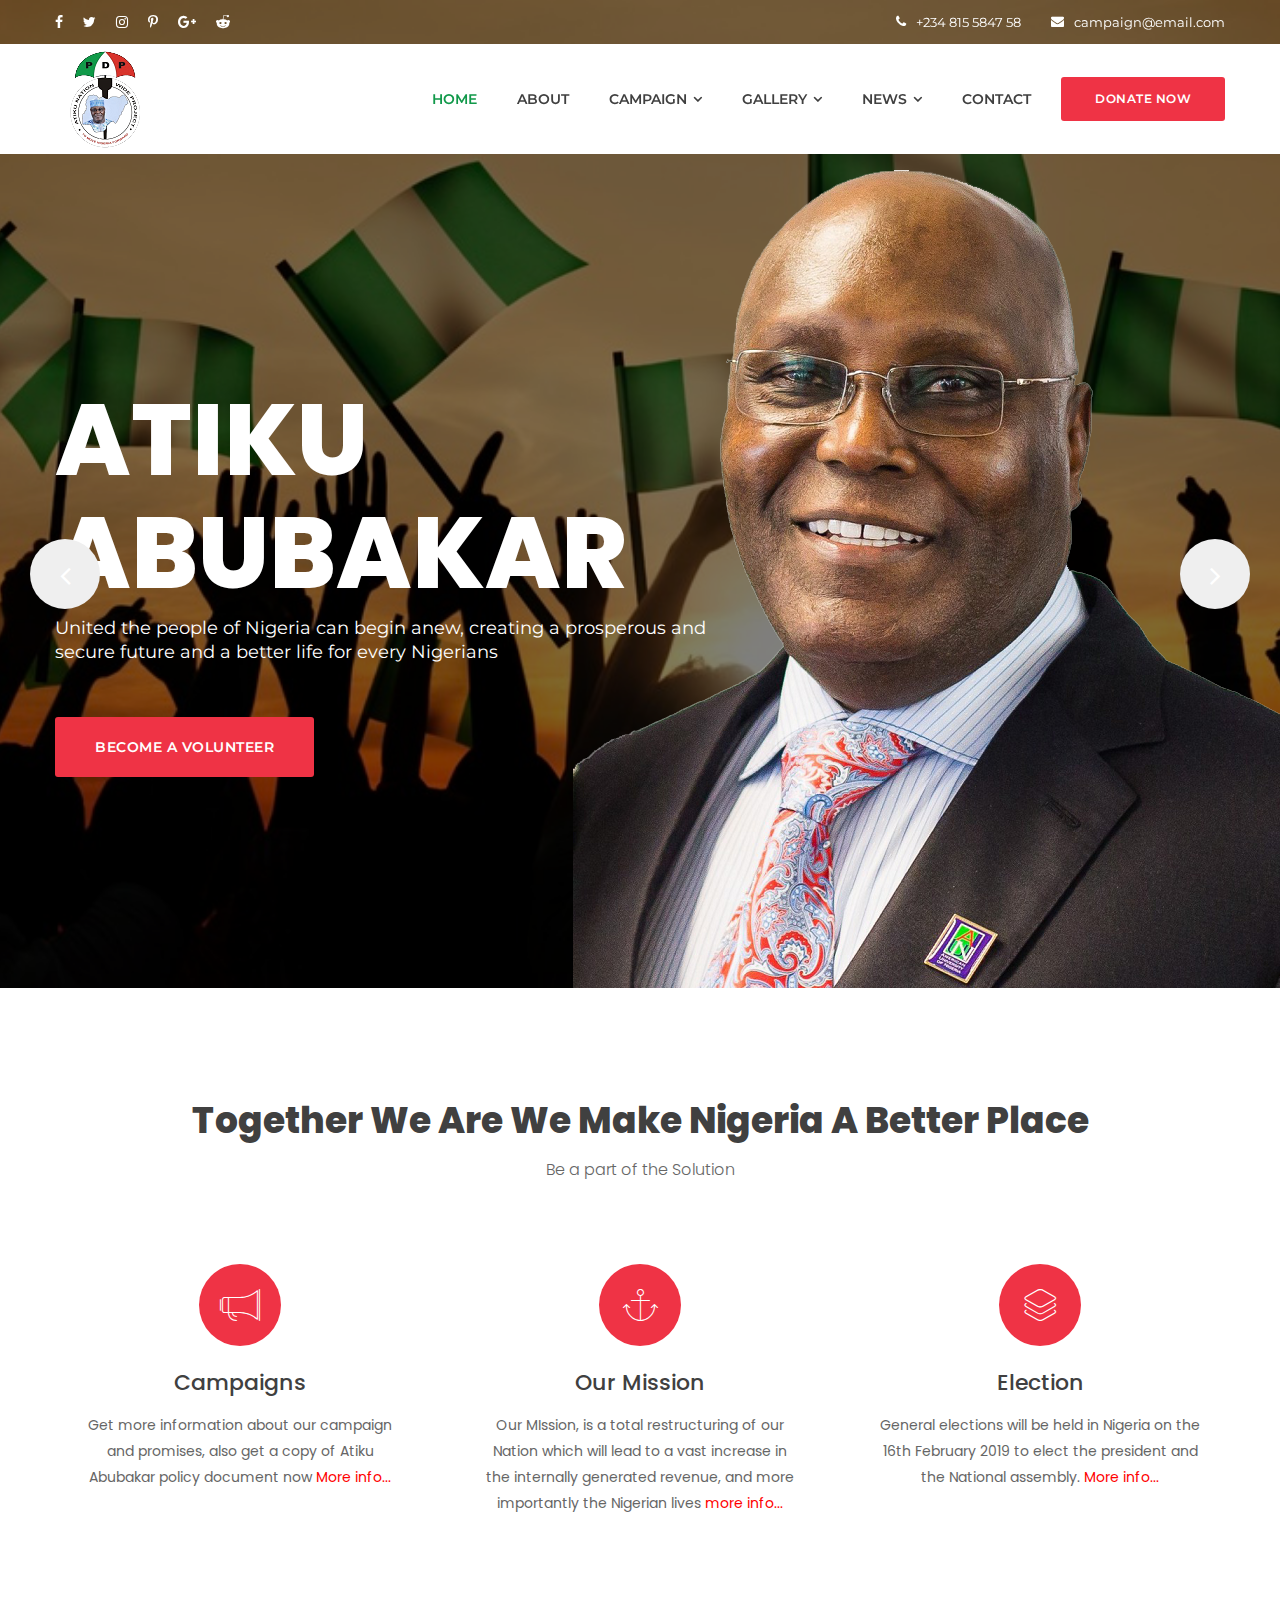
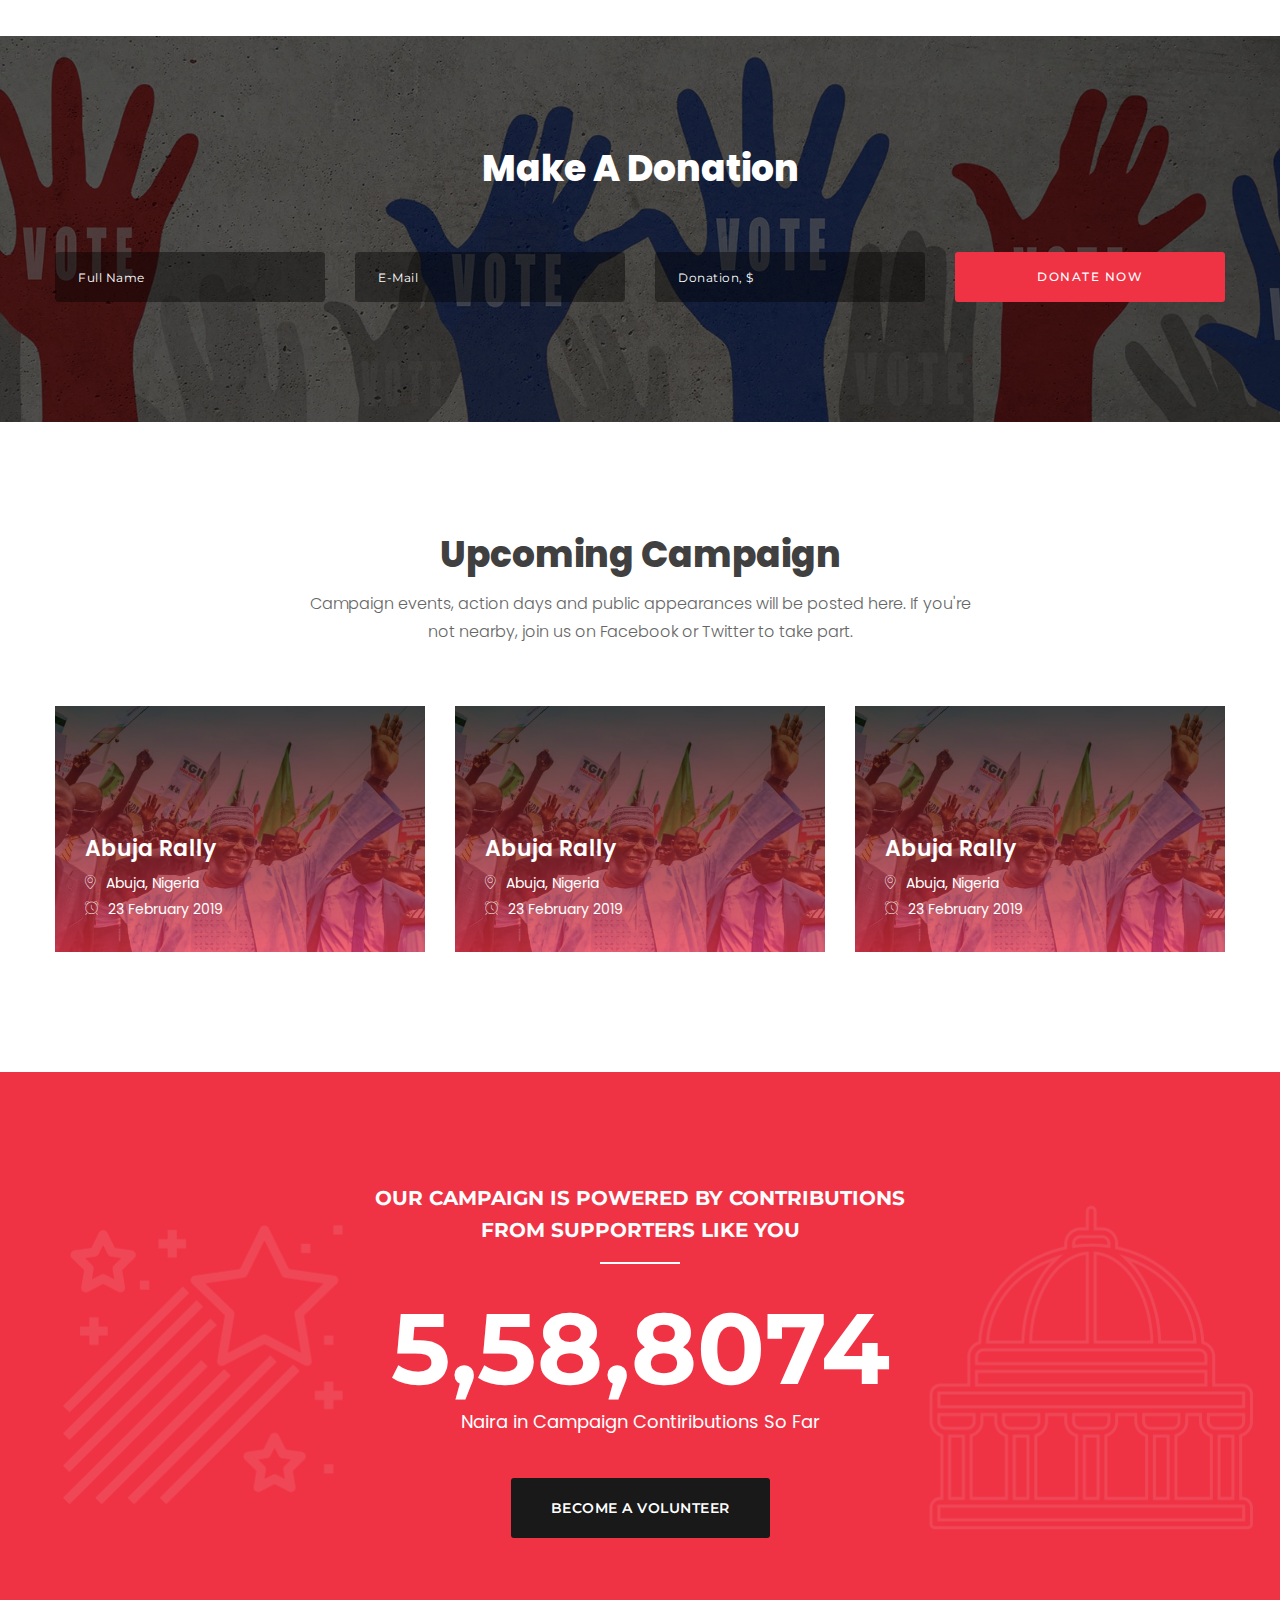
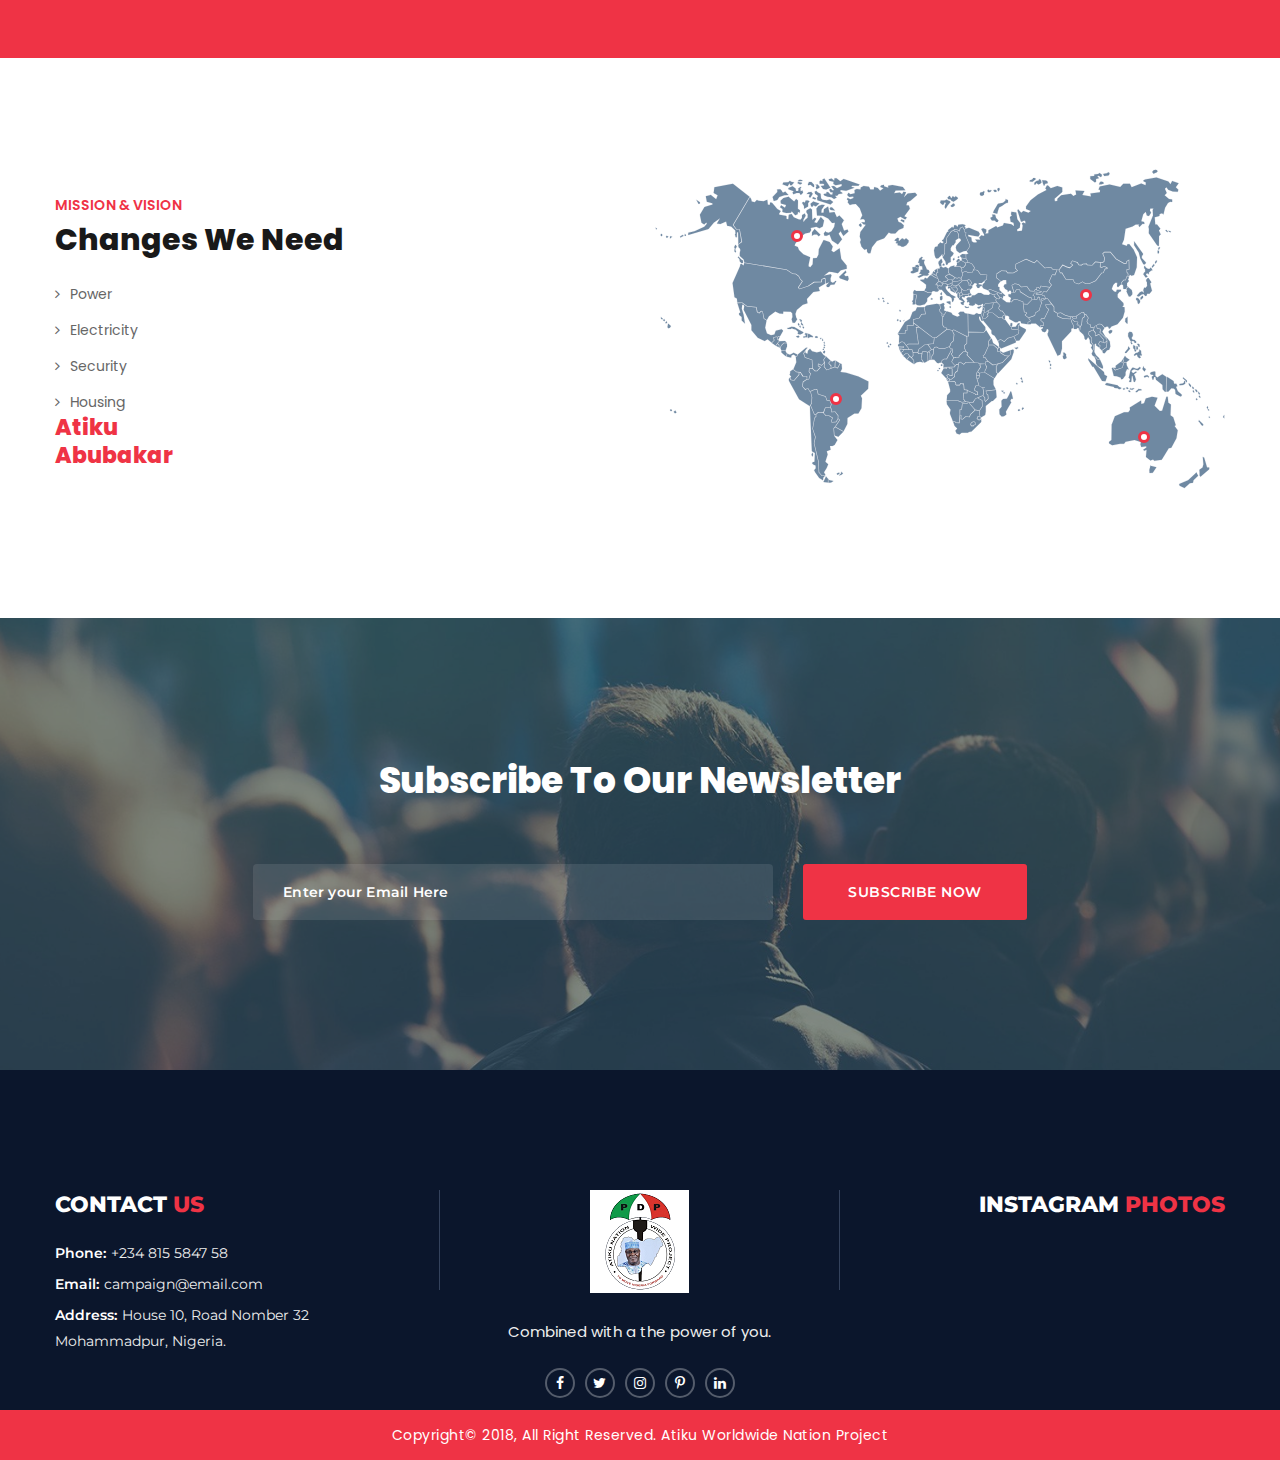
<file: index.html>
<!doctype html>
<html class="no-js" lang="en">


<!-- Mirrored from d29u17ylf1ylz9.cloudfront.net/rajniti-v1/rajniti/index.html by HTTrack Website Copier/3.x [XR&CO'2014], Sun, 18 Nov 2018 15:24:12 GMT -->
<head>
    <meta charset="utf-8">
    <meta http-equiv="x-ua-compatible" content="ie=edge">
    <title>ATIKU - 4 President</title>
    <meta name="description" content="">
    <meta name="viewport" content="width=device-width, initial-scale=1">
    <!-- Favicon -->
    <link rel="shortcut icon" type="image/x-icon" href="assets/images/favicon.ico">
    
    <!-- CSS
	============================================ -->
   
    <!-- Bootstrap CSS -->
    <link rel="stylesheet" href="assets/css/bootstrap.min.css">
    
    <!-- Icon Font CSS -->
    <link rel="stylesheet" href="assets/css/icon-font.min.css">
    
    <!-- Plugins CSS -->
    <link rel="stylesheet" href="assets/css/plugins.css">
    
    <!-- VMap CSS -->
    <link rel="stylesheet" href="assets/css/jqvmap.min.css">
    
    <!-- Main Style CSS -->
    <link rel="stylesheet" href="assets/css/style.css">
    
    <!-- Modernizer JS -->
    <script src="assets/js/vendor/modernizr-2.8.3.min.js"></script>
</head>

<body>

<!-- Main Wrapper Start -->
<div class="main-wrapper">

    <!-- Header Section Start -->
    <div class="header-section section">
       
        <!-- Header Top Start -->
        <div class="header-top">
            <div class="container">
                <div class="row">
                            
                    <div class="col">
                        <!-- Header Social Start -->
                        <div class="header-social">
                            <a href="#"><i class="fa fa-facebook"></i></a>
                            <a href="#"><i class="fa fa-twitter"></i></a>
                            <a href="#"><i class="fa fa-instagram"></i></a>
                            <a href="#"><i class="fa fa-pinterest-p"></i></a>
                            <a href="#"><i class="fa fa-google-plus"></i></a>
                            <a href="#"><i class="fa fa-reddit-alien"></i></a>
                        </div><!-- Header Social End -->
                    </div>

                    <div class="col">
                        <!-- Header Top Links Start -->
                        <div class="header-links">
                            <a href="#"><i class="fa fa-phone"></i> +234 815 5847 58</a>
                            <a href="#"><i class="fa fa-envelope"></i> campaign@email.com</a>
                        </div><!-- Header Top Links End -->
                    </div>

                </div>
            </div>
        </div><!-- Header Top End -->
       
        <!-- Header Bottom Start -->
        <div class="header-bottom header-sticky">
            <div class="container">
                <div class="row">
                            
                    <!-- Logo Start -->
                    <div class="col">
                        <a href="index.html" class="logo"><img src="assets/images/new-logo.png" alt="Logo"></a>
                    </div><!-- Logo End -->

                    <!-- Main Menu Start -->
                    <div class="col d-none d-lg-block">
                        <div class="main-menu">
                            <nav>
                                <ul>
                                    <li class="active"><a href="index.html">home</a></li>
                                    <li><a href="about-us.html">about</a></li>
                                    <li class="menu-item-has-children"><a href="campaign.html">campaign</a>
                                        <ul class="sub-menu">
                                            <li><a href="campaign.html">campaign</a></li>
                                            <li><a href="campaign-details.html">campaign details</a></li>
                                        </ul>
                                    </li>
                                    <li class="menu-item-has-children"><a href="gallery.html">gallery</a>
                                        <ul class="sub-menu">
                                            <li><a href="gallery-2-column.html">gallery 2 column</a></li>
                                            <li><a href="gallery-3-column.html">gallery 3 column</a></li>
                                            <li><a href="gallery.html">gallery 4 column</a></li>
                                        </ul>
                                    </li>
                                    <li class="menu-item-has-children"><a href="news.html">news</a>
                                        <ul class="sub-menu">
                                            <li><a href="news.html">news</a></li>
                                            <li><a href="news-details.html">news details</a></li>
                                        </ul>
                                    </li>
                                    <li><a href="contact.html">contact</a></li>
                                </ul>
                            </nav>
                        </div>
                    </div><!-- Main Menu End -->

                    <!-- Header Button Start -->
                    <div class="col">
                        <div class="header-button">
                            <a href="index.html#donation" class="btn btn-red">donate now</a>
                        </div>
                    </div><!-- Header Button End -->

                    <!-- Mobile Menu Start -->
                    <div class="mobile-menu d-block d-lg-none col"></div><!-- Mobile Menu End -->
                    
                </div>
            </div>
        </div><!-- Header Bottom End -->
        
    </div><!-- Header Section End -->

    <!-- Hero Section Start -->
    <div class="hero-section section">
        
        <!-- Hero Slider Start -->
        <div class="hero-slider">
            
            <!-- Hero Item Start -->
            <div class="hero-item" style="background-image: url(assets/images/1470848640022.jpg)" data-overlay="black" data-opacity="5">
                <div class="container">
                    <div class="row align-items-end">
                       
                        <!-- Hero Content -->
                        <div class="hero-content col-md-7 col-12">

                           <div class="title"><h1>ATIKU</h1></div>
                           <div class="title-2"><h1>ABUBAKAR</h1></div>
                           <div class="sub-title" ><h4 style="color: white;">United the people of Nigeria can begin anew, creating a prosperous and secure future and a better life for every Nigerians</h4></div>
                           <div class="button"><a href="contact.html" class="btn btn-lg btn-red">Become a Volunteer</a></div>

                        </div>
                        
                        <!-- Hero Image -->
                        <div class="hero-image col-md-5 col-12 ">
                           <img src="assets/images/atiku.png" alt="Hero Image">
                        </div>
                        
                    </div>
                </div>
            </div><!-- Hero Item End -->
            
            <!-- Hero Item Start -->
            <div class="hero-item" style="background-image: url(assets/images/1470848640022.jpg)" data-overlay="black" data-opacity="5">
                <div class="container">
                    <div class="row align-items-end">
                       
                        <!-- Hero Content -->
                        <div class="hero-content col-md-7 col-12">

                           <div class="title"><h1>ATIKU</h1></div>
                           <div class="title-2"><h1>ABUBAKAR</h1></div>
                           <div class="sub-title"><h4 style="color: white;">United the people of Nigeria can begin anew, creating a prosperous and secure future and a better life for every Nigerians</h4></div>
                           <div class="button"><a href="contact.html" class="btn btn-lg btn-red">Become a Volunteer</a></div>

                        </div>
                        
                        <!-- Hero Image -->
                        <div class="hero-image col-md-5 col-12 " >
                           <img src="assets/images/atiku.png" alt="Hero Image">
                        </div>
                        
                    </div>
                </div>
            </div><!-- Hero Item End -->
            
        </div><!-- Hero Slider End -->
        
    </div><!-- Hero Section End -->

    <!-- Feature Section Start -->
    <div class="feature-section section pt-110 pb-90">
        <div class="container">
            <div class="row">
                
                <!-- Section Title Start -->
                <div class="section-title text-center col-12 mb-80">
                    <h1>Together We Are We Make Nigeria A Better Place</h1>
                    <p>Be a part of the Solution</p>
                </div><!-- Section Title End -->
                
                <!-- Feature Start-->
                <div class="feature text-center col-md-4 col-12 mb-30">
                    
                    <!-- Icon -->
                    <div class="icon">
                        <i class="icon-megaphone"></i>
                        <!-- Shape -->
                        <span class="shape"></span>
                    </div>
                    
                    <!-- Content -->
                    <div class="content">
                        <h4>Campaigns</h4>
                        <p>Get more information about our campaign and promises, also get a copy of Atiku Abubakar policy document now <a href="campaign.html" style="color: red;"> More info...</a> </p>
                    </div>
                    
                </div><!-- Feature End-->
                
                <!-- Feature Start-->
                <div class="feature text-center col-md-4 col-12 mb-30">
                    
                    <!-- Icon -->
                    <div class="icon">
                        <i class="icon-anchor"></i>
                        <!-- Shape -->
                        <span class="shape"></span>
                    </div>
                    
                    <!-- Content -->
                    <div class="content">
                        <h4>Our Mission</h4>
                        <p>Our MIssion, is a total restructuring of our Nation which will lead to a vast increase in the internally generated revenue, and more importantly the Nigerian lives <a href="about-us.html" style="color: red;">more info...</a></p>
                    </div>
                    
                </div><!-- Feature End-->
                
                <!-- Feature Start-->
                <div class="feature text-center col-md-4 col-12 mb-30">
                    
                    <!-- Icon -->
                    <div class="icon">
                        <i class="icon-layers"></i>
                        <!-- Shape -->
                        <span class="shape"></span>
                    </div>
                    
                    <!-- Content -->
                    <div class="content">
                        <h4>Election</h4>
                        <p>General elections will be held in Nigeria on the 16th February 2019 to elect the president and the National assembly. <a href="about-us.html" style="color: red">More info...</a></p>
                    </div>
                    
                </div><!-- Feature End-->
                
            </div>
        </div>
    </div><!-- Feature Section End -->

    <!-- Donation Section Start -->
    <div id="donation" class="donation-section section pt-110 pb-90" style="background-image: url(assets/images/bg/donation-bg.jpg)" data-overlay="black" data-opacity="6.5">
        <div class="container">
            <div class="row">
                
                <!-- Section Title Start -->
                <div class="section-title title-white text-center col-12 mb-60">
                    <h1>Make a Donation</h1>
                    <!-- <p>There are many variations of passages of Lorem Ipsum available, but the majority have suffered alteration in some form, by injected humour.</p> -->
                </div><!-- Section Title End -->
                
                <div class="col-12">
                    
                    <!-- Donation Form Start -->
                    <form action="#">
                        <div class="donation-form row">
                            <div class="col-lg-3 col-md-6 col-12 mb-30"><input type="text" placeholder="Full Name"></div>
                            <div class="col-lg-3 col-md-6 col-12 mb-30"><input type="email" placeholder="E-Mail"></div>
                            <div class="col-lg-3 col-md-6 col-12 mb-30"><input type="text" placeholder="Donation, $"></div>
                            <div class="col-lg-3 col-md-6 col-12 mb-30"><button class="btn btn-red btn-hover-dark-red">donate now</button></div>
                        </div>
                    </form><!-- Donation Form End -->
                    
                </div>
                
            </div>
        </div>
    </div><!-- Donation Section End -->

    <!-- Campaign Section Start -->
    <div class="campaign-section section pt-110 pb-90">
        <div class="container">
            <div class="row">
                
                <!-- Section Title Start -->
                <div class="section-title text-center col-12 mb-60">
                    <h1>Upcoming Campaign</h1>
                    <p>Campaign events, action days and public appearances will be posted here. If you're not nearby, join us on Facebook or Twitter to take part.</p>
                </div><!-- Section Title End -->

                <!-- Campaign Start -->
                <div class="col-lg-4 col-md-6 col-12 mb-30">
                    <div class="campaign">

                        <!-- Image -->
                        <div class="image"><img src="assets/images/Atiku-Abubakar-Campaign.jpg" alt="Campaign"></div>

                        <!-- Content -->
                        <div class="content">
                            <h3><a href="campaign-details.html">Abuja Rally</a></h3>
                            <ul>
                                <li><i class="icon-map-pin"></i>Abuja, Nigeria</li>
                                <li><i class="icon-alarmclock"></i>23 February 2019</li>
                            </ul>
                        </div>

                    </div>
                </div><!-- Campaign End -->

                <!-- Campaign Start -->
                <div class="col-lg-4 col-md-6 col-12 mb-30">
                    <div class="campaign">

                        <!-- Image -->
                        <div class="image"><img src="assets/images/Atiku-Abubakar-Campaign.jpg" alt="Campaign"></div>

                        <!-- Content -->
                        <div class="content">
                            <h3><a href="campaign-details.html">Abuja Rally</a></h3>
                            <ul>
                                <li><i class="icon-map-pin"></i>Abuja, Nigeria</li>
                                <li><i class="icon-alarmclock"></i>23 February 2019</li>
                            </ul>
                        </div>

                    </div>
                </div><!-- Campaign End -->

                <!-- Campaign Start -->
                <div class="col-lg-4 col-md-6 col-12 mb-30">
                    <div class="campaign">

                        <!-- Image -->
                        <div class="image"><img src="assets/images/Atiku-Abubakar-Campaign.jpg" alt="Campaign"></div>

                        <!-- Content -->
                        <div class="content">
                            <h3><a href="campaign-details.html">Abuja Rally</a></h3>
                            <ul>
                                <li><i class="icon-map-pin"></i>Abuja, Nigeria</li>
                                <li><i class="icon-alarmclock"></i>23 February 2019</li>
                            </ul>
                        </div>

                    </div>
                </div><!-- Campaign End -->
                
            </div>
        </div>
    </div><!-- Campaign Section End -->

    <!-- Contiribution Section Start -->
    <div class="contiribution-section section bg-red pt-110 pb-120" style="background-image: url(assets/images/bg/contiribution-bg.png)">
        <div class="container">
            <div class="row">
                
                <!-- Contiribution Content Start -->
                <div class="contiribution-content text-center col">
                    
                    <h4>OUR CAMPAIGN IS POWERED BY CONTRIBUTIONS FROM SUPPORTERS LIKE YOU</h4>
                    <h1 class="counter">5,58,8074</h1>
                    <h5>Naira in Campaign Contiributions So Far</h5>
                    <a href="contact.html" class="btn btn-lg btn-black btn-hover-dark-red">Become a Volunteer</a>
                    
                </div><!-- Contiribution Content End -->
                
            </div>
        </div>
    </div><!-- Contiribution Section End -->

    <!-- Mission Section Start -->
    <div class="mission-section section pt-110 pb-90">
        <div class="container">
            <div class="row align-items-center">
                
                <!-- Mission Content Start -->
                <div class="col-lg-6 col-12 order-lg-2 mb-30">
                    
                    <div class="mission-map" id="world-vmap"></div>
                    
                </div><!-- Mission Content End -->
                
                <!-- Mission Content Start -->
                <div class="mission-content col-lg-6 col-12 mb-30">
                    
                    <h5>MISSION & VISION</h5>
                    <h2>Changes We Need</h2>
                    <ul class="campaign-sidebar-links">
                        <li><a href="#">Power</a></li>
                        <li><a href="#">Electricity</a></li>
                        <li><a href="#">Security</a></li>
                        <li><a href="#">Housing</a></li>
                    </ul>
                    <h3>Atiku <br>Abubakar</h3>
                    
                </div><!-- Mission Content End -->
                
            </div>
        </div>
    </div><!-- Mission Section End -->

    <!-- Subscribe Section Start -->
    <div class="subscribe-section section pt-140 pb-150" style="background-image: url(assets/images/bg/subscribe-bg.jpg)" data-overlay="dark-blue" data-opacity="6">
        <div class="container">
            <div class="row">
                
                <!-- Section Title Start -->
                <div class="section-title title-white text-center col-12 mb-60">
                    <h1>Subscribe to Our Newsletter</h1>
                    <!-- <p>There are many variations of passages of Lorem Ipsum available, but the majority have suffered alteration in some form, by injected humour.</p> -->
                </div><!-- Section Title End -->
                
                <div class="col-12 text-center ml-auto mr-auto">
                
                    <!-- Subscribe Form Start -->
                    <form id="mc-form" class="mc-form subscribe-form" >
                        <input id="mc-email" type="email" autocomplete="off" placeholder="Enter your Email Here" />
                        <button id="mc-submit" class="btn btn-red btn-hover-dark-red">subscribe now<i class="zmdi zmdi-mail-send"></i></button>
                    </form><!-- Subscribe Form End -->
                    
                    <!-- mailchimp-alerts Start -->
                    <div class="mailchimp-alerts text-centre">
                        <div class="mailchimp-submitting"></div><!-- mailchimp-submitting end -->
                        <div class="mailchimp-success"></div><!-- mailchimp-success end -->
                        <div class="mailchimp-error"></div><!-- mailchimp-error end -->
                    </div><!-- mailchimp-alerts end -->
                    
                </div>
                
            </div>
        </div>
    </div><!-- Subscribe Section End -->

    <!-- Footer Top Section Start -->
    <div class="footer-top-section section bg-cyan-blue pt-120 pb-80">
        <div class="container">
            <div class="row">
                
                <!-- Footer Widget Start -->
                <div class="footer-widget text-left col-lg-4 col-md-6 col-12 mb-40">
                    
                    <h3 class="title">Contact <span>Us</span></h3>
                    
                    <ul class="contact-list">
                        <li><span>Phone:</span> <a href="tel:+234815584758">+234 815 5847 58</a></li>
                        <li><span>Email:</span> <a href="mailto:campaign@email.com">campaign@email.com</a></li>
                        <li><span>Address:</span> House 10, Road Nomber 32 <br>Mohammadpur, Nigeria.</li>
                    </ul>
                    
                </div><!-- Footer Widget End -->
                
                <!-- Footer Widget Start -->
                <div class="footer-widget text-center col-lg-4 col-md-6 col-12 mb-40">
                    
                    <div class="footer-about">
                       
                        <!-- Logo -->
                        <img src="assets/images/new-logo.png" alt="Logo">

                        <p>Combined with a the power of you.</p>

                        <!-- Social -->
                        <div class="footer-social">
                            <a href="#"><i class="fa fa-facebook"></i></a>    
                            <a href="#"><i class="fa fa-twitter"></i></a>    
                            <a href="#"><i class="fa fa-instagram"></i></a>    
                            <a href="#"><i class="fa fa-pinterest-p"></i></a>    
                            <a href="#"><i class="fa fa-linkedin"></i></a>    
                        </div>
                        
                    </div>
                    
                </div><!-- Footer Widget End -->
                
                <!-- Footer Widget Start -->
                <div class="footer-widget text-right col-lg-4 col-md-6 col-12 mb-40">
                    
                    <h3 class="title">INSTAGRAM <span>photos</span></h3>
                    
                    <div class="footer-instagram">
                        <ul id="instagram-feed"></ul>
                    </div>
                    
                </div><!-- Footer Widget End -->
                
            </div>
        </div>
    </div><!-- Footer Top Section End -->

    <!-- Footer Bottom Section Start -->
    <div class="footer-bottom-section section">
        <div class="container">
            <div class="row">
                
                <!-- Footer Copyright -->
                <div class="footer-copyright text-center col-12">
                    <p>Copyright© 2018, All Right Reserved. Atiku Worldwide Nation Project</p>
                </div>
                
            </div>
        </div>
    </div><!-- Footer Bottom Section End -->
    
</div><!-- Main Wrapper End -->

<!-- JS
============================================ -->

<!-- jQuery JS -->
<script src="assets/js/vendor/jquery-1.12.0.min.js"></script>
<!-- Popper JS -->
<script src="assets/js/popper.min.js"></script>
<!-- Bootstrap JS -->
<script src="assets/js/bootstrap.min.js"></script>
<!-- Plugins JS -->
<script src="assets/js/plugins.js"></script>
<!-- Ajax Mail -->
<script src="assets/js/ajax-mail.js"></script>
<!-- Main JS -->
<script src="assets/js/main.js"></script>

<!-- VMap JS -->
<script src="assets/js/jquery.vmap.min.js"></script>
<script src="assets/js/maps/jquery.vmap.world.js"></script>

<!-- VMap Active JS -->
<script>

    function escapeXml(string) {
        return string.replace(/[<>]/g, function (c) {
            switch (c) {
                case '<': return '\u003c';
                case '>': return '\u003e';
            }
        });
    }

    jQuery(document).ready(function () {

        var pins = {
            cn: escapeXml('<div class="vmap-pin-text"><p>Floor. 4 House. 15, Block C, Banasree Main Rd, Dhaka</p></div><span class="vmap-pin"></span>'),
            ca: escapeXml('<div class="vmap-pin-text"><p>Floor. 4 House. 15, Block C, Banasree Main Rd, Dhaka</p></div><span class="vmap-pin"></span>'),
            au: escapeXml('<div class="vmap-pin-text"><p>Floor. 4 House. 15, Block C, Banasree Main Rd, Dhaka</p></div><span class="vmap-pin"></span>'),
            br: escapeXml('<div class="vmap-pin-text"><p>Floor. 4 House. 15, Block C, Banasree Main Rd, Dhaka</p></div><span class="vmap-pin"></span>'),
        };

        jQuery('#world-vmap').vectorMap({
            backgroundColor: 'transparent',
            borderColor: '#6f89a2',
            map: 'world_en',
            pins: pins,
            color: '#6f89a2',
            enableZoom: false,
            pinMode: 'content',
            selectedColor: '#6f89a2',
            hoverColor: '#ef3345',
            showTooltip: true,
            selectedRegions: ['CN', 'CA', 'AU', 'BR'],
            onRegionClick: function(element, code, region)
            {
                var message = '<h4>'
                    + region
                    + ' Office</h4> <p></p> '

                    var $this = $(this).find('div[for='+ code +']').find('.vmap-pin-text');
                    if ($this.hasClass('open')) {
                        $this.removeClass('open').find('h4').remove();
                    } else {
                        $this.addClass('open').prepend(message);
                    }
                
            }
        });

    });
</script>

</body>


<!-- Mirrored from d29u17ylf1ylz9.cloudfront.net/rajniti-v1/rajniti/index.html by HTTrack Website Copier/3.x [XR&CO'2014], Sun, 18 Nov 2018 15:24:41 GMT -->
</html>
</file>
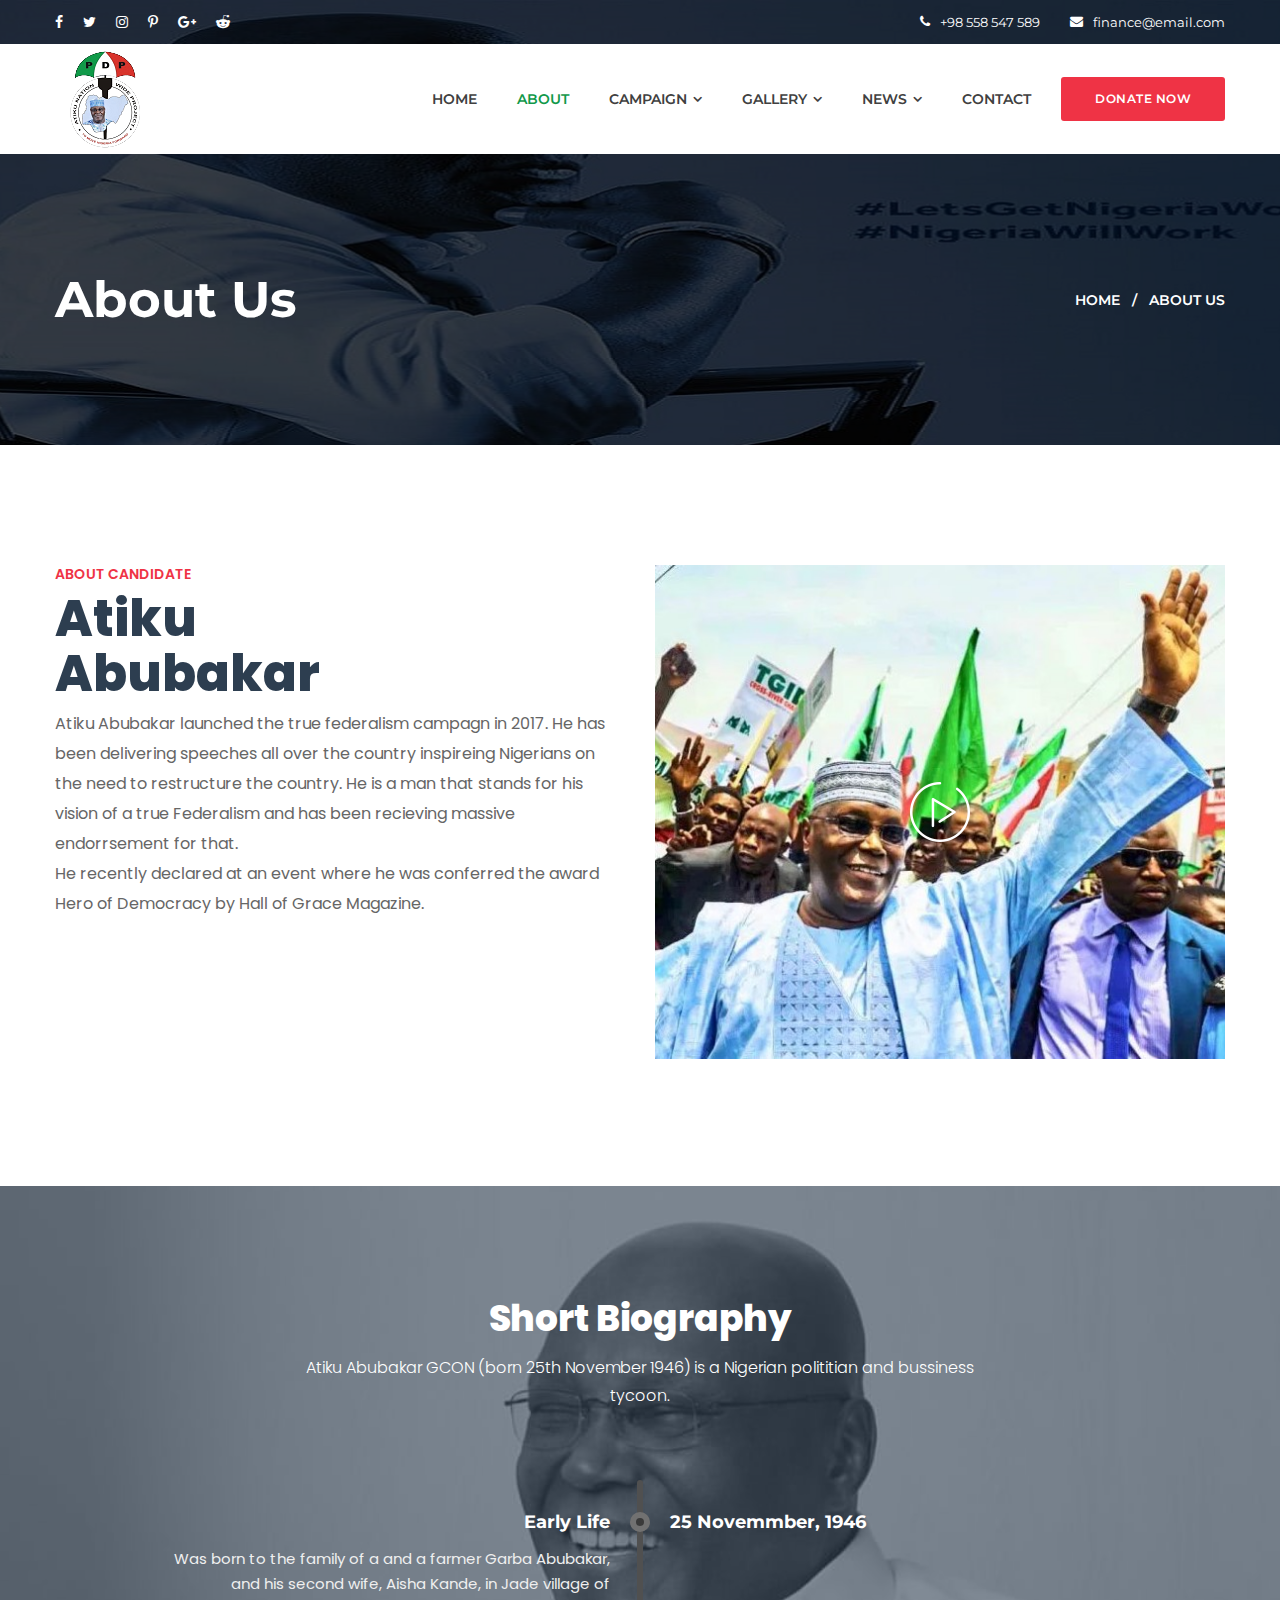
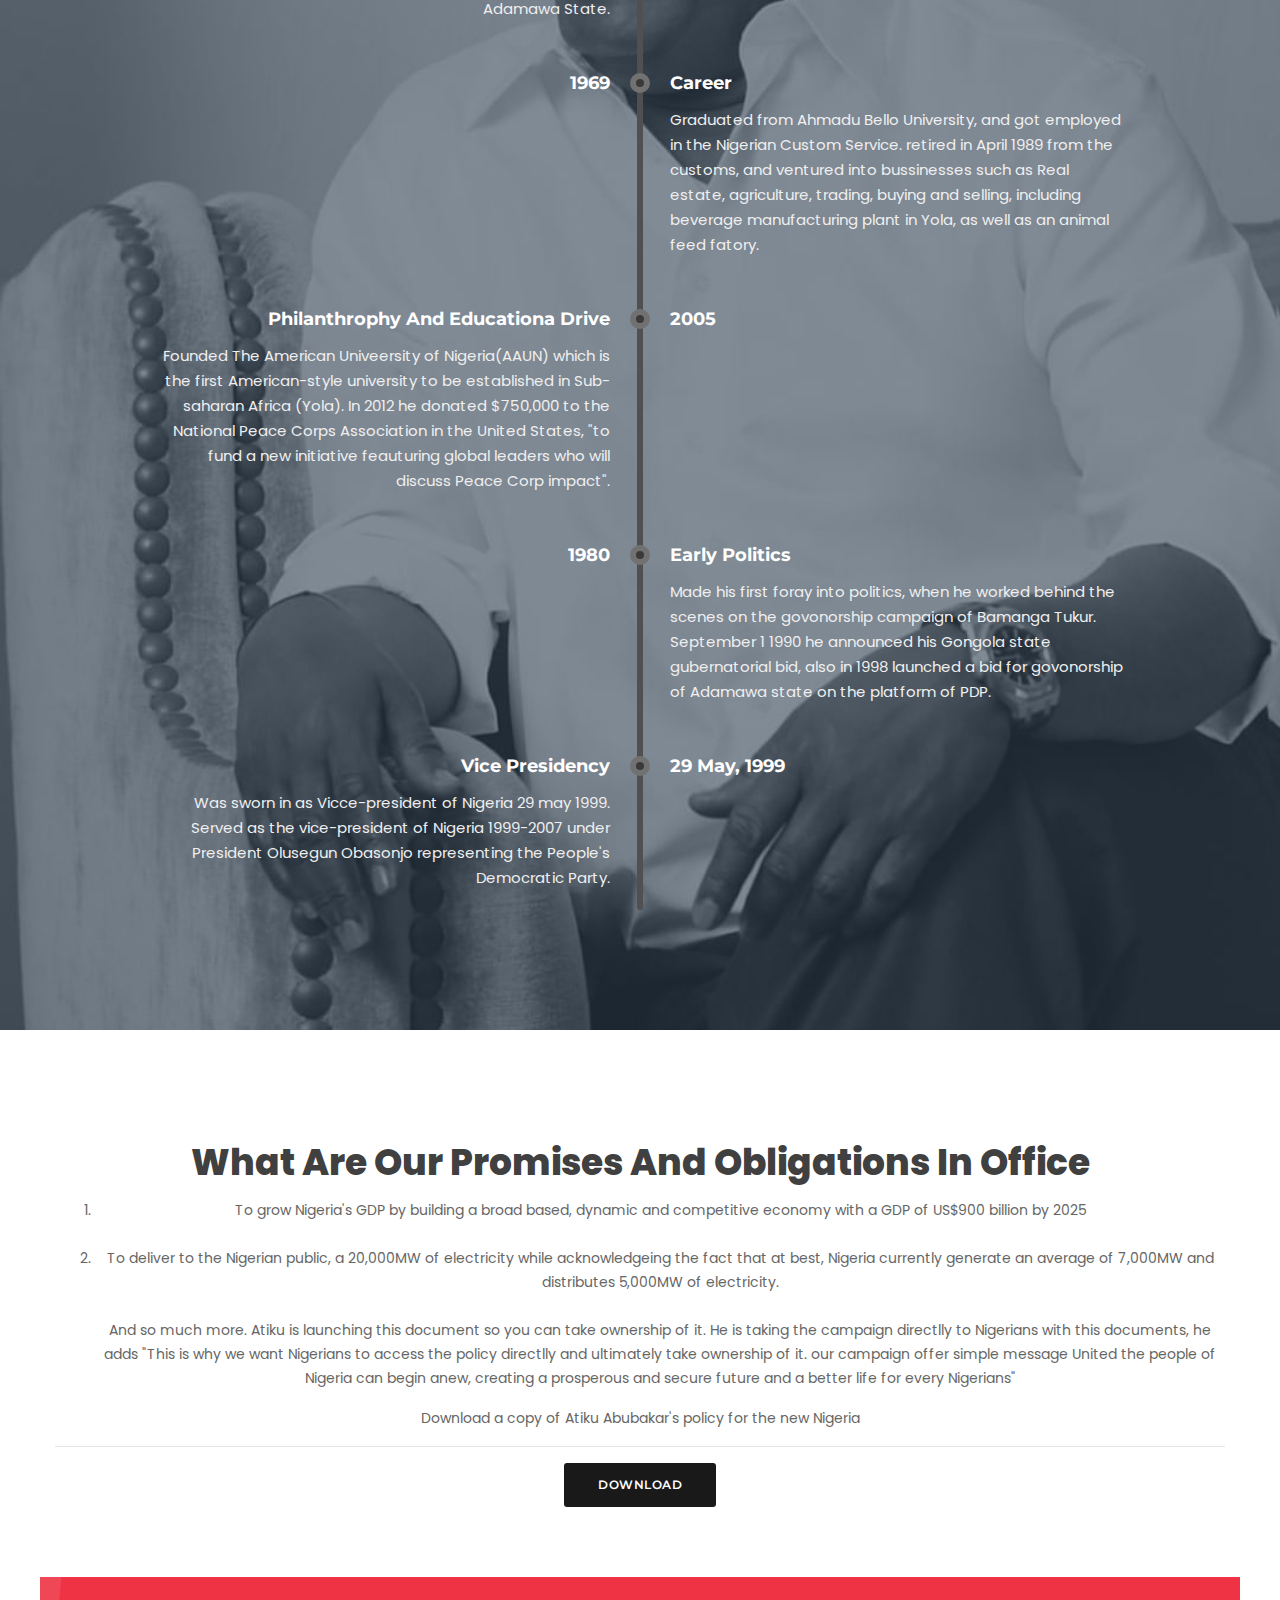
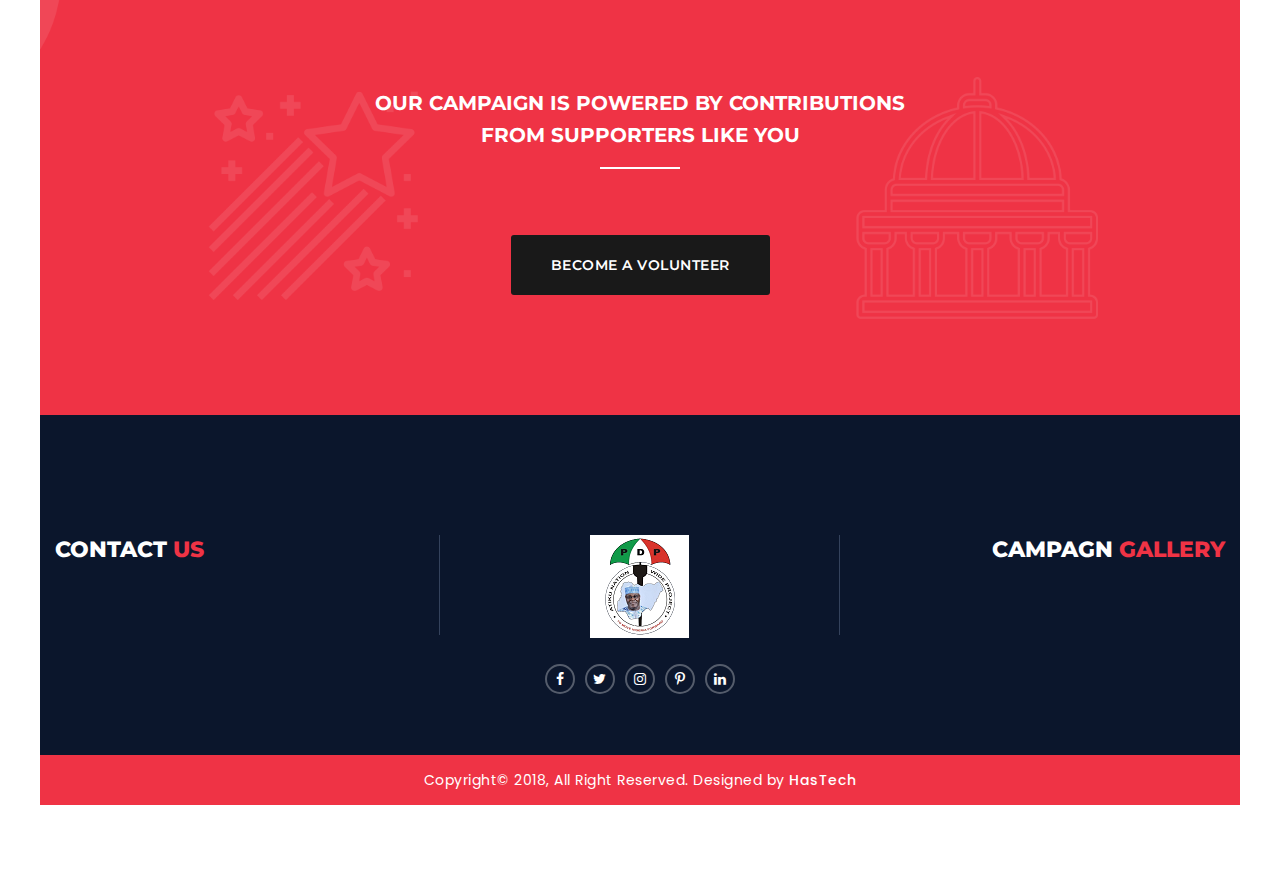
<file: about-us.html>
<!doctype html>
<html class="no-js" lang="en">


<!-- Mirrored from d29u17ylf1ylz9.cloudfront.net/rajniti-v1/rajniti/about-us.html by HTTrack Website Copier/3.x [XR&CO'2014], Sun, 18 Nov 2018 15:24:51 GMT -->
<head>
    <meta charset="utf-8">
    <meta http-equiv="x-ua-compatible" content="ie=edge">
    <title>About Us Atiku Campagn</title>
    <meta name="description" content="">
    <meta name="viewport" content="width=device-width, initial-scale=1">
    <!-- Favicon -->
    <link rel="shortcut icon" type="image/x-icon" href="assets/images/favicon.ico">
    
    <!-- CSS
	============================================ -->
   
    <!-- Bootstrap CSS -->
    <link rel="stylesheet" href="assets/css/bootstrap.min.css">
    
    <!-- Icon Font CSS -->
    <link rel="stylesheet" href="assets/css/icon-font.min.css">

    <!-- animation CSS -->
    <link rel="stylesheet" href="assets/css/animate.css">
    
    <!-- Plugins CSS -->
    <link rel="stylesheet" href="assets/css/plugins.css">
    
    <!-- VMap CSS -->
    <link rel="stylesheet" href="assets/css/jqvmap.min.css">
    
    <!-- Main Style CSS -->
    <link rel="stylesheet" href="assets/css/style.css">
    
    <!-- Modernizer JS -->
    <script src="assets/js/vendor/modernizr-2.8.3.min.js"></script>
</head>

<body>

<!-- Main Wrapper Start -->
<div class="main-wrapper">

    <!-- Header Section Start -->
    <div class="header-section section">
       
        <!-- Header Top Start -->
        <div class="header-top">
            <div class="container">
                <div class="row">
                            
                    <div class="col">
                        <!-- Header Social Start -->
                        <div class="header-social">
                            <a href="#"><i class="fa fa-facebook"></i></a>
                            <a href="#"><i class="fa fa-twitter"></i></a>
                            <a href="#"><i class="fa fa-instagram"></i></a>
                            <a href="#"><i class="fa fa-pinterest-p"></i></a>
                            <a href="#"><i class="fa fa-google-plus"></i></a>
                            <a href="#"><i class="fa fa-reddit-alien"></i></a>
                        </div><!-- Header Social End -->
                    </div>

                    <div class="col">
                        <!-- Header Top Links Start -->
                        <div class="header-links">
                            <a href="#"><i class="fa fa-phone"></i> +98 558 547 589</a>
                            <a href="#"><i class="fa fa-envelope"></i> finance@email.com</a>
                        </div><!-- Header Top Links End -->
                    </div>

                </div>
            </div>
        </div><!-- Header Top End -->
       
        <!-- Header Bottom Start -->
        <div class="header-bottom header-sticky">
            <div class="container">
                <div class="row">
                            
                    <!-- Logo Start -->
                    <div class="col">
                        <a href="index.html" class="logo"><img src="assets/images/new-logo.png" alt="Logo"></a>
                    </div><!-- Logo End -->

                    <!-- Main Menu Start -->
                    <div class="col d-none d-lg-block">
                        <div class="main-menu">
                            <nav>
                                <ul>
                                    <li><a href="index.html">home</a></li>
                                    <li class="active"><a href="about-us.html">about</a></li>
                                    <li class="menu-item-has-children"><a href="campaign.html">campaign</a>
                                        <ul class="sub-menu">
                                            <li><a href="campaign.html">campaign</a></li>
                                            <li><a href="campaign-details.html">campaign details</a></li>
                                        </ul>
                                    </li>
                                    <li class="menu-item-has-children"><a href="gallery.html">gallery</a>
                                        <ul class="sub-menu">
                                            <li><a href="gallery-2-column.html">gallery 2 column</a></li>
                                            <li><a href="gallery-3-column.html">gallery 3 column</a></li>
                                            <li><a href="gallery.html">gallery 4 column</a></li>
                                        </ul>
                                    </li>
                                    <li class="menu-item-has-children"><a href="news.html">news</a>
                                        <ul class="sub-menu">
                                            <li><a href="news.html">news</a></li>
                                            <li><a href="news-details.html">news details</a></li>
                                        </ul>
                                    </li>
                                    <li><a href="contact.html">contact</a></li>
                                </ul>
                            </nav>
                        </div>
                    </div><!-- Main Menu End -->

                    <!-- Header Button Start -->
                    <div class="col">
                        <div class="header-button">
                            <a href="index.html#donation" class="btn btn-red">donate now</a>
                        </div>
                    </div><!-- Header Button End -->

                    <!-- Mobile Menu Start -->
                    <div class="mobile-menu d-block d-lg-none col"></div><!-- Mobile Menu End -->
                    
                </div>
            </div>
        </div><!-- Header Bottom End -->
        
    </div><!-- Header Section End -->

    <!-- Page Banner Section Start -->
    <div class="page-banner-section section" style="background-image: url(assets/images/7.jpg)" data-overlay="black" data-opacity="7">
        <div class="container">
            <div class="page-banner row align-items-center">
                
                <!-- Page Title -->
                <div class="col-lg-6 col-12">
                    <h1 class="page-title">about us</h1>
                </div>
                
                <!-- Page Breadcrumb -->
                <div class="col-lg-6 col-12">
                    <ul class="page-breadcrumb">
                        <li><a href="#">home</a></li>
                        <li class="active">about us</li>
                    </ul>
                </div>
                
            </div>
        </div>
    </div><!-- Page Banner Section End -->

    <!-- About Candidate Section Start -->
    <div class="candidate-section section pt-120 pb-90">
        <div class="container">
            <div class="row">
                
                <!-- Candidate Content Start -->
                <div class="candidate-content col-lg-6 col-12 mb-30 animated zoomIn" >
                   
                    <h5>About Candidate</h5>
                    <h1>Atiku <br>Abubakar</h1>
                    <p>Atiku Abubakar launched the true federalism campagn in 2017. He has been delivering speeches all over the country inspireing Nigerians on the need to restructure the country. He is a man that stands for his vision of a true Federalism and has been recieving massive endorrsement for that.<br>
                    He recently declared at an event where he was conferred the award Hero of Democracy by Hall of Grace Magazine.
                      </p>
                    
                    
                </div><!-- Candidate Content End -->
                
                <!-- Candidate Content Start -->
                <div class="candidate-video col-lg-6 col-12 mb-30 animated zoomIn">
                   
                    <div class="candidate-video-inner" data-opacity="6">
                    	<img src="assets/images/poster.jpg" alt="candidate-video">
                        <a href="https://m.youtube.com/watch?v=J5_Ogo6t6yXrec" class="video-popup"><img src="assets/images/icons/icon-play.png" alt="Play"></a>
                    </div>
                    
                </div><!-- Candidate Content End -->
                
            </div>
        </div>
    </div><!-- About Candidate Section End -->

    <!-- Biography Section Start -->
    <div class="biography-section section pt-110 pb-120" style="background-image: url(assets/images/bg/biography-bg.jpg)" data-overlay="dark-blue" data-opacity="6">
        <div class="container">
            <div class="row">
                
                <!-- Section Title Start -->
                <div class="section-title title-white text-center col-12 mb-70">
                    <h1>Short Biography</h1>
                    <p>Atiku Abubakar GCON (born 25th November 1946) is a Nigerian polititian and bussiness tycoon.</p>
                </div><!-- Section Title End -->
                
                <!-- Biography Timeline Start -->
                <div class="col-lg-10 col-12 ml-auto mr-auto">
                    <div class="timeline-wrap">
                        <span class="timeline-proces"></span>
                        <!-- Single Timeline Start -->
                        <div class="timeline row">

                            <!-- Date -->
                            <div class="date col-md-6">
                                <span class="dot"></span>
                                <h4>25 Novemmber, 1946</h4>
                            </div>

                            <!-- Content -->
                            <div class="content col-md-6">
                                <h4>Early Life</h4>
                                <p>Was born to the family of a and a farmer Garba Abubakar, and his second wife, Aisha Kande, in Jade village of Adamawa State.</p>
                            </div>

                        </div><!-- Single Timeline End -->

                        <!-- Single Timeline Start -->
                        <div class="timeline row">

                            <!-- Date -->
                            <div class="date col-md-6">
                                <span class="dot"></span>
                                <h4>1969</h4>
                            </div>

                            <!-- Content -->
                            <div class="content col-md-6">
                                <h4>Career</h4>
                                <p>Graduated from Ahmadu Bello University, and got employed in the Nigerian Custom Service. retired in April 1989 from the customs, and ventured into bussinesses such as Real estate, agriculture, trading, buying and selling, including beverage manufacturing plant in Yola, as well as an animal feed fatory. </p>
                            </div>

                        </div><!-- Single Timeline End -->

						<!-- Single Timeline Start -->
                    <div class="timeline row">

                            <!-- Date -->
                            <div class="date col-md-6">
                                <span class="dot"></span>
                                <h4>2005</h4>
                            </div>

                            <!-- Content -->
                            <div class="content col-md-6">
                                <h4>Philanthrophy and educationa drive</h4>
                                <p>Founded The American Univeersity of Nigeria(AAUN) which is the first American-style university to be established in Sub-saharan Africa (Yola).
                                In 2012 he donated $750,000 to the National Peace Corps Association in the United States, "to fund a new initiative feauturing global leaders who will discuss Peace Corp impact". </p>
                            </div>

                    </div><!-- Single Timeline End -->


                        <!-- Single Timeline Start -->
                        <div class="timeline row">

                            <!-- Date -->
                            <div class="date col-md-6">
                                <span class="dot"></span>
                                <h4>1980</h4>
                            </div>

                            <!-- Content -->
                            <div class="content col-md-6">
                                <h4>Early Politics</h4>
                                <p>Made his first foray into politics, when he worked behind the scenes on the govonorship campaign of Bamanga Tukur. September 1 1990 he announced his Gongola state gubernatorial bid, also in 1998 launched a bid for govonorship of Adamawa state on the platform of PDP.</p>
                            </div>

                        </div><!-- Single Timeline End -->

                        <!-- Single Timeline Start -->
                        <div class="timeline row">

                            <!-- Date -->
                            <div class="date col-md-6">
                                <span class="dot"></span>
                                <h4>29 May, 1999</h4>
                            </div>

                            <!-- Content -->
                            <div class="content col-md-6">
                                <h4>Vice Presidency</h4>
                                <p>Was sworn in as Vicce-president of Nigeria 29 may 1999. Served as the vice-president of Nigeria 1999-2007 under President Olusegun Obasonjo representing the People's Democratic Party.</p>
                            </div>

                        </div><!-- Single Timeline End -->

                    </div>
                </div><!-- Biography Timeline End -->
                
                
                
            </div>
        </div>
    </div><!-- Biography Section End -->


    <!-- Promise Section Start -->
    <div class="promise-section section pt-110 pb-90">
        <div class="container">
            <div class="row">
                
                <!-- Section Title Start -->
                <div class="section-title text-center col-12 mb-70">
                    <h1>What Are Our Promises And Obligations In Office</h1>
                    <p>
                    	<ol>
                    		<li>To grow Nigeria's GDP by building a broad based, dynamic and competitive economy with a GDP of US$900 billion by 2025 </li><br>
                    		<li>To deliver to the Nigerian public, a 20,000MW of electricity while acknowledgeing the fact that at best, Nigeria currently generate an average of 7,000MW and distributes 5,000MW of electricity.</li><br>
                    		And so much more.
                    		Atiku is launching this document so you can take ownership of it. He is taking the campaign directlly to Nigerians with this documents, he adds "This is why we want Nigerians to access the policy directlly and ultimately take ownership of it. our campaign offer simple message United the people of Nigeria can begin anew, creating a prosperous and secure future and a better life for every Nigerians"

                    	</ol>
                    </p>
                    <div>
                    	Download a copy of Atiku Abubakar's policy for the new Nigeria
                    	<br>
                    	<hr>
                    	<a href="assets/pdf/Atikus-Plan.pdf" download><button class="btn btn-black" onclick="">Download</button>
                    		</a>
                    </div>
                </div><!-- Section Title End -->

             <!-- Contiribution Section Start -->
    <div class="contiribution-section section bg-red pt-110 pb-120" style="background-image: url(assets/images/bg/contiribution-bg.png)">
        <div class="container">
            <div class="row">
                
                <!-- Contiribution Content Start -->
                <div class="contiribution-content text-center col">
                    
                    <h4>OUR CAMPAIGN IS POWERED BY CONTRIBUTIONS FROM SUPPORTERS LIKE YOU</h4>
                    
                    <a href="contact.html" class="btn btn-lg btn-black btn-hover-dark-red">Become a Volunteer</a>
                    
                </div><!-- Contiribution Content End -->
                
            </div>
        </div>
    </div><!-- Contiribution Section End -->
                
                

    <!-- Footer Top Section Start -->
    <div class="footer-top-section section bg-cyan-blue pt-120 pb-80">
        <div class="container">
            <div class="row">
                
                <!-- Footer Widget Start -->
                <div class="footer-widget text-left col-lg-4 col-md-6 col-12 mb-40">
                    
                    <h3 class="title"><a href="contact.html">Contact</a> <span>Us</span></h3>
                    
                   
                    
                </div><!-- Footer Widget End -->
                
                <!-- Footer Widget Start -->
                <div class="footer-widget text-center col-lg-4 col-md-6 col-12 mb-40">
                    
                    <div class="footer-about">
                       
                        <!-- Logo -->
                        <img src="assets/images/new-logo.png" alt="Logo">

                        

                        <!-- Social -->
                        <div class="footer-social">
                            <a href="#"><i class="fa fa-facebook"></i></a>    
                            <a href="#"><i class="fa fa-twitter"></i></a>    
                            <a href="#"><i class="fa fa-instagram"></i></a>    
                            <a href="#"><i class="fa fa-pinterest-p"></i></a>    
                            <a href="#"><i class="fa fa-linkedin"></i></a>    
                        </div>
                        
                    </div>
                    
                </div><!-- Footer Widget End -->
                
                <!-- Footer Widget Start -->
                <div class="footer-widget text-right col-lg-4 col-md-6 col-12 mb-40">
                    
                    <h3 class="title"><a href="gallery.html">Campagn <span>gallery</span></a></h3>
                    
                    <div class="footer-instagram">
                        <ul id="instagram-feed"></ul>
                    </div>
                    
                </div><!-- Footer Widget End -->
                
            </div>
        </div>
    </div><!-- Footer Top Section End -->

    <!-- Footer Bottom Section Start -->
    <div class="footer-bottom-section section">
        <div class="container">
            <div class="row">
                
                <!-- Footer Copyright -->
                <div class="footer-copyright text-center col-12">
                    <p>Copyright© 2018, All Right Reserved. Designed by <a href="https://hastech.company/">HasTech</a></p>
                </div>
                
            </div>
        </div>
    </div><!-- Footer Bottom Section End -->
    
</div><!-- Main Wrapper End -->

<!-- JS
============================================ -->

<!-- jQuery JS -->
<script src="assets/js/vendor/jquery-1.12.0.min.js"></script>
<!-- Popper JS -->
<script src="assets/js/popper.min.js"></script>
<!-- Bootstrap JS -->
<script src="assets/js/bootstrap.min.js"></script>
<!-- Plugins JS -->
<script src="assets/js/plugins.js"></script>
<!-- Ajax Mail -->
<script src="assets/js/ajax-mail.js"></script>
<!-- Main JS -->
<script src="assets/js/main.js"></script>

</body>


<!-- Mirrored from d29u17ylf1ylz9.cloudfront.net/rajniti-v1/rajniti/about-us.html by HTTrack Website Copier/3.x [XR&CO'2014], Sun, 18 Nov 2018 15:24:58 GMT -->
</html>
</file>
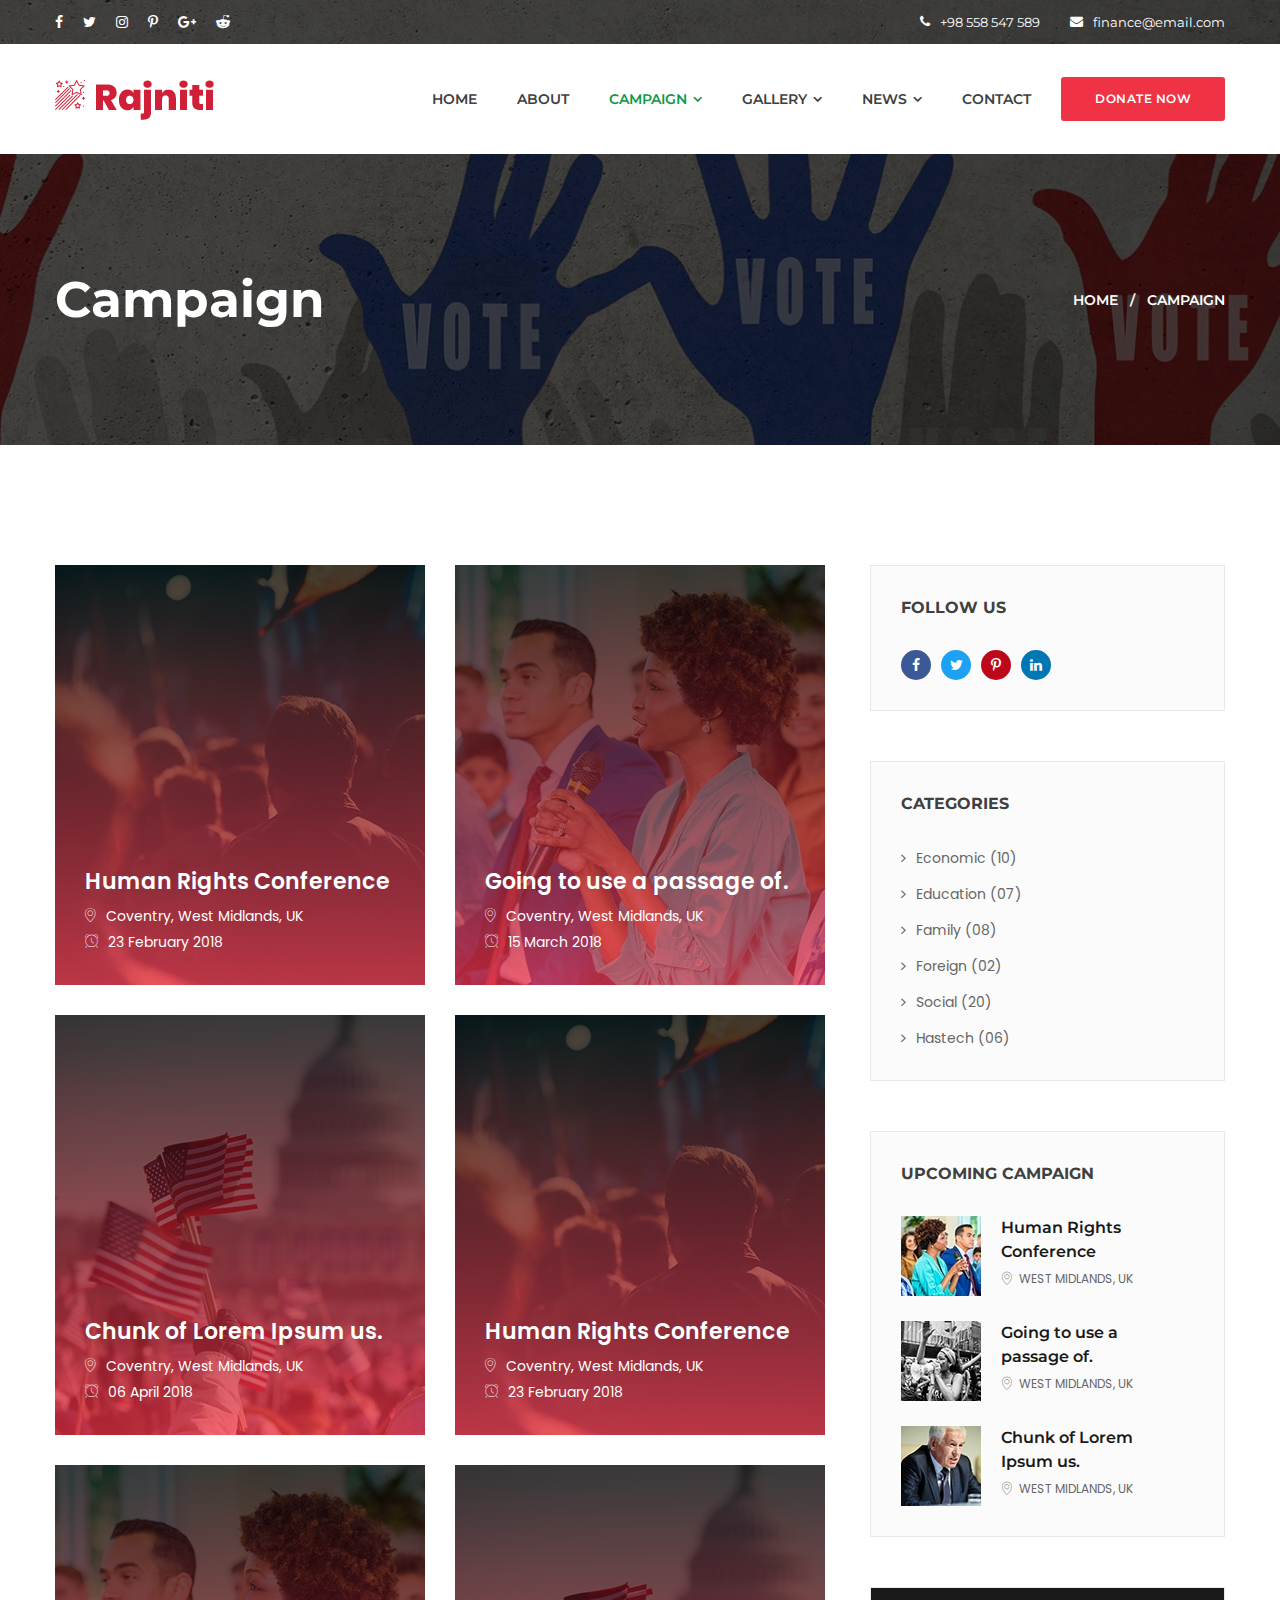
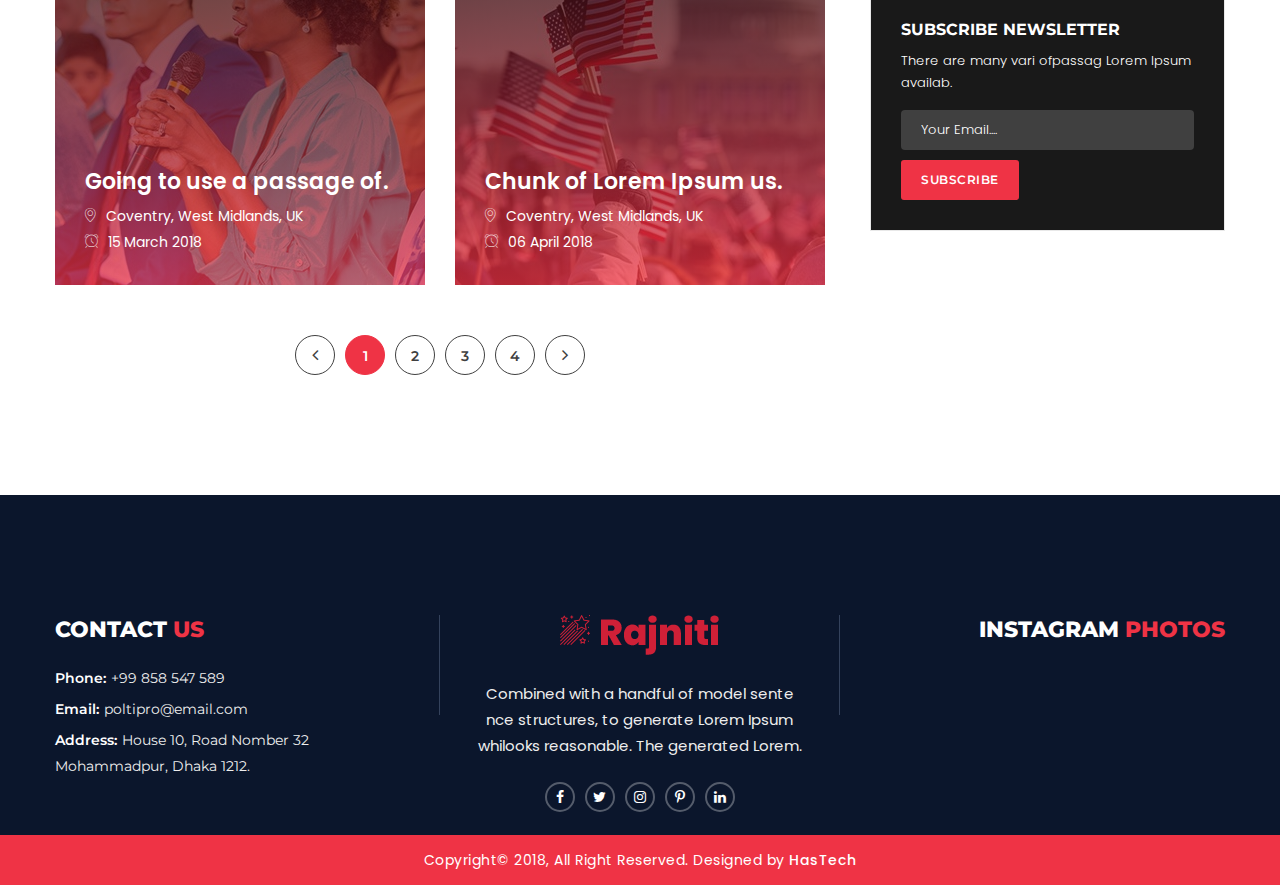
<file: campaign.html>
<!doctype html>
<html class="no-js" lang="en">


<!-- Mirrored from d29u17ylf1ylz9.cloudfront.net/rajniti-v1/rajniti/campaign.html by HTTrack Website Copier/3.x [XR&CO'2014], Sun, 18 Nov 2018 15:24:58 GMT -->
<head>
    <meta charset="utf-8">
    <meta http-equiv="x-ua-compatible" content="ie=edge">
    <title>Rajniti - Political Bootstrap4 HTML Template</title>
    <meta name="description" content="">
    <meta name="viewport" content="width=device-width, initial-scale=1">
    <!-- Favicon -->
    <link rel="shortcut icon" type="image/x-icon" href="assets/images/favicon.ico">
    
    <!-- CSS
	============================================ -->
   
    <!-- Bootstrap CSS -->
    <link rel="stylesheet" href="assets/css/bootstrap.min.css">
    
    <!-- Icon Font CSS -->
    <link rel="stylesheet" href="assets/css/icon-font.min.css">
    
    <!-- Plugins CSS -->
    <link rel="stylesheet" href="assets/css/plugins.css">
    
    <!-- VMap CSS -->
    <link rel="stylesheet" href="assets/css/jqvmap.min.css">
    
    <!-- Main Style CSS -->
    <link rel="stylesheet" href="assets/css/style.css">
    
    <!-- Modernizer JS -->
    <script src="assets/js/vendor/modernizr-2.8.3.min.js"></script>
</head>

<body>

<!-- Main Wrapper Start -->
<div class="main-wrapper">

    <!-- Header Section Start -->
    <div class="header-section section">
       
        <!-- Header Top Start -->
        <div class="header-top">
            <div class="container">
                <div class="row">
                            
                    <div class="col">
                        <!-- Header Social Start -->
                        <div class="header-social">
                            <a href="#"><i class="fa fa-facebook"></i></a>
                            <a href="#"><i class="fa fa-twitter"></i></a>
                            <a href="#"><i class="fa fa-instagram"></i></a>
                            <a href="#"><i class="fa fa-pinterest-p"></i></a>
                            <a href="#"><i class="fa fa-google-plus"></i></a>
                            <a href="#"><i class="fa fa-reddit-alien"></i></a>
                        </div><!-- Header Social End -->
                    </div>

                    <div class="col">
                        <!-- Header Top Links Start -->
                        <div class="header-links">
                            <a href="#"><i class="fa fa-phone"></i> +98 558 547 589</a>
                            <a href="#"><i class="fa fa-envelope"></i> finance@email.com</a>
                        </div><!-- Header Top Links End -->
                    </div>

                </div>
            </div>
        </div><!-- Header Top End -->
       
        <!-- Header Bottom Start -->
        <div class="header-bottom header-sticky">
            <div class="container">
                <div class="row">
                            
                    <!-- Logo Start -->
                    <div class="col">
                        <a href="index.html" class="logo"><img src="assets/images/logo.png" alt="Logo"></a>
                    </div><!-- Logo End -->

                    <!-- Main Menu Start -->
                    <div class="col d-none d-lg-block">
                        <div class="main-menu">
                            <nav>
                                <ul>
                                    <li><a href="index.html">home</a></li>
                                    <li><a href="about-us.html">about</a></li>
                                    <li class="menu-item-has-children active"><a href="campaign.html">campaign</a>
                                        <ul class="sub-menu">
                                            <li class="active"><a href="campaign.html">campaign</a></li>
                                            <li><a href="campaign-details.html">campaign details</a></li>
                                        </ul>
                                    </li>
                                    <li class="menu-item-has-children"><a href="gallery.html">gallery</a>
                                        <ul class="sub-menu">
                                            <li><a href="gallery-2-column.html">gallery 2 column</a></li>
                                            <li><a href="gallery-3-column.html">gallery 3 column</a></li>
                                            <li><a href="gallery.html">gallery 4 column</a></li>
                                        </ul>
                                    </li>
                                    <li class="menu-item-has-children"><a href="news.html">news</a>
                                        <ul class="sub-menu">
                                            <li><a href="news.html">news</a></li>
                                            <li><a href="news-details.html">news details</a></li>
                                        </ul>
                                    </li>
                                    <li><a href="contact.html">contact</a></li>
                                </ul>
                            </nav>
                        </div>
                    </div><!-- Main Menu End -->

                    <!-- Header Button Start -->
                    <div class="col">
                        <div class="header-button">
                            <a href="index.html#donation" class="btn btn-red">donate now</a>
                        </div>
                    </div><!-- Header Button End -->

                    <!-- Mobile Menu Start -->
                    <div class="mobile-menu d-block d-lg-none col"></div><!-- Mobile Menu End -->
                    
                </div>
            </div>
        </div><!-- Header Bottom End -->
        
    </div><!-- Header Section End -->

    <!-- Page Banner Section Start -->
    <div class="page-banner-section section" style="background-image: url(assets/images/bg/page-banner-bg.jpg)" data-overlay="black" data-opacity="7">
        <div class="container">
            <div class="page-banner row align-items-center">
                
                <!-- Page Title -->
                <div class="col-lg-6 col-12">
                    <h1 class="page-title">campaign</h1>
                </div>
                
                <!-- Page Breadcrumb -->
                <div class="col-lg-6 col-12">
                    <ul class="page-breadcrumb">
                        <li><a href="#">home</a></li>
                        <li class="active">campaign</li>
                    </ul>
                </div>
                
            </div>
        </div>
    </div><!-- Page Banner Section End -->

    <!-- Campaign Section Start -->
    <div class="campaign-section section pt-120 pb-70">
        <div class="container">
            <div class="row">
                
                <div class="col-lg-8 col-12 mb-50">
                    <div class="row">

                        <!-- Campaign Start -->
                        <div class="col-md-6 col-12 mb-30">
                            <div class="campaign">

                                <!-- Image -->
                                <div class="image"><img src="assets/images/campaign/1.jpg" alt="Campaign"></div>

                                <!-- Content -->
                                <div class="content">
                                    <h3><a href="campaign-details.html">Human Rights Conference</a></h3>
                                    <ul>
                                        <li><i class="icon-map-pin"></i>Coventry, West Midlands, UK</li>
                                        <li><i class="icon-alarmclock"></i>23 February 2018</li>
                                    </ul>
                                </div>

                            </div>
                        </div><!-- Campaign End -->

                        <!-- Campaign Start -->
                        <div class="col-md-6 col-12 mb-30">
                            <div class="campaign">

                                <!-- Image -->
                                <div class="image"><img src="assets/images/campaign/2.jpg" alt="Campaign"></div>

                                <!-- Content -->
                                <div class="content">
                                    <h3><a href="campaign-details.html">Going to use a passage of.</a></h3>
                                    <ul>
                                        <li><i class="icon-map-pin"></i>Coventry, West Midlands, UK</li>
                                        <li><i class="icon-alarmclock"></i>15 March 2018</li>
                                    </ul>
                                </div>

                            </div>
                        </div><!-- Campaign End -->

                        <!-- Campaign Start -->
                        <div class="col-md-6 col-12 mb-30">
                            <div class="campaign">

                                <!-- Image -->
                                <div class="image"><img src="assets/images/campaign/3.jpg" alt="Campaign"></div>

                                <!-- Content -->
                                <div class="content">
                                    <h3><a href="campaign-details.html">Chunk of Lorem Ipsum us.</a></h3>
                                    <ul>
                                        <li><i class="icon-map-pin"></i>Coventry, West Midlands, UK</li>
                                        <li><i class="icon-alarmclock"></i>06 April 2018</li>
                                    </ul>
                                </div>

                            </div>
                        </div><!-- Campaign End -->

                        <!-- Campaign Start -->
                        <div class="col-md-6 col-12 mb-30">
                            <div class="campaign">

                                <!-- Image -->
                                <div class="image"><img src="assets/images/campaign/1.jpg" alt="Campaign"></div>

                                <!-- Content -->
                                <div class="content">
                                    <h3><a href="campaign-details.html">Human Rights Conference</a></h3>
                                    <ul>
                                        <li><i class="icon-map-pin"></i>Coventry, West Midlands, UK</li>
                                        <li><i class="icon-alarmclock"></i>23 February 2018</li>
                                    </ul>
                                </div>

                            </div>
                        </div><!-- Campaign End -->

                        <!-- Campaign Start -->
                        <div class="col-md-6 col-12 mb-30">
                            <div class="campaign">

                                <!-- Image -->
                                <div class="image"><img src="assets/images/campaign/2.jpg" alt="Campaign"></div>

                                <!-- Content -->
                                <div class="content">
                                    <h3><a href="campaign-details.html">Going to use a passage of.</a></h3>
                                    <ul>
                                        <li><i class="icon-map-pin"></i>Coventry, West Midlands, UK</li>
                                        <li><i class="icon-alarmclock"></i>15 March 2018</li>
                                    </ul>
                                </div>

                            </div>
                        </div><!-- Campaign End -->

                        <!-- Campaign Start -->
                        <div class="col-md-6 col-12 mb-30">
                            <div class="campaign">

                                <!-- Image -->
                                <div class="image"><img src="assets/images/campaign/3.jpg" alt="Campaign"></div>

                                <!-- Content -->
                                <div class="content">
                                    <h3><a href="campaign-details.html">Chunk of Lorem Ipsum us.</a></h3>
                                    <ul>
                                        <li><i class="icon-map-pin"></i>Coventry, West Midlands, UK</li>
                                        <li><i class="icon-alarmclock"></i>06 April 2018</li>
                                    </ul>
                                </div>

                            </div>
                        </div><!-- Campaign End -->

                        <!-- Page Pagination Start -->
                        <div class="page-pagination justify-content-center col-12 mt-20">
                            <ul>
                                <li><a href="#"><i class="fa fa-angle-left"></i></a></li>
                                <li class="active"><a href="#">1</a></li>
                                <li><a href="#">2</a></li>
                                <li><a href="#">3</a></li>
                                <li><a href="#">4</a></li>
                                <li><a href="#"><i class="fa fa-angle-right"></i></a></li>
                            </ul>
                        </div><!-- Page Pagination End -->

                    </div>
                </div>
                
                <!-- Campaign Sidebar Wrap Start -->
                <div class="campaign-sidebar-wrap col-lg-4 col-12 mb-50">
                    
                    <!-- Sidebar -->
                    <div class="campaign-sidebar">
                        
                        <h4 class="campaign-sidebar-title">Follow us</h4>
                        
                        <div class="campaign-social-follow">
                            <a href="#" class="facebook"><i class="fa fa-facebook"></i></a>
                            <a href="#" class="twitter"><i class="fa fa-twitter"></i></a>
                            <a href="#" class="pinterest"><i class="fa fa-pinterest-p"></i></a>
                            <a href="#" class="linkedin"><i class="fa fa-linkedin"></i></a>
                        </div>
                        
                    </div>
                    
                    <!-- Sidebar -->
                    <div class="campaign-sidebar">
                        
                        <h4 class="campaign-sidebar-title">categories</h4>
                        
                        <ul class="campaign-sidebar-links">
                            <li><a href="#">Economic  (10)</a></li>
                            <li><a href="#">Education  (07)</a></li>
                            <li><a href="#">Family  (08)</a></li>
                            <li><a href="#">Foreign  (02)</a></li>
                            <li><a href="#">Social  (20)</a></li>
                            <li><a href="#">Hastech  (06)</a></li>
                        </ul>
                        
                    </div>
                    
                    <!-- Sidebar -->
                    <div class="campaign-sidebar">
                        
                        <h4 class="campaign-sidebar-title">upcoming campaign</h4>
                        
                        <div class="sidebar-campaign">
                            <a href="campaign-details.html" class="image"><img src="assets/images/news/sidebar-1.jpg" alt="News"></a>
                            <div class="content">
                                <h4><a href="campaign-details.html">Human Rights Conference</a></h4>
                                <span class="location"><i class="icon-map-pin"></i>West Midlands, UK</span>
                            </div>
                        </div>
                        
                        <div class="sidebar-campaign">
                            <a href="campaign-details.html" class="image"><img src="assets/images/news/sidebar-2.jpg" alt="News"></a>
                            <div class="content">
                                <h4><a href="campaign-details.html">Going to use a passage of.</a></h4>
                                <span class="location"><i class="icon-map-pin"></i>West Midlands, UK</span>
                            </div>
                        </div>
                        
                        <div class="sidebar-campaign">
                            <a href="campaign-details.html" class="image"><img src="assets/images/news/sidebar-3.jpg" alt="News"></a>
                            <div class="content">
                                <h4><a href="campaign-details.html">Chunk of Lorem Ipsum us.</a></h4>
                                <span class="location"><i class="icon-map-pin"></i>West Midlands, UK</span>
                            </div>
                        </div>
                        
                    </div>
                    
                    <!-- Sidebar -->
                    <div class="campaign-sidebar">
                        
                        <div class="campaign-sidebar-newsletter">
                            
                            <h4>Subscribe Newsletter</h4>
                            <p>There are many vari ofpassag Lorem Ipsum availab.</p>
                    
                            <!-- Newsletter Form -->
                            <form action="http://devitems.us11.list-manage.com/subscribe/post?u=6bbb9b6f5827bd842d9640c82&amp;id=05d85f18ef" method="post" id="mc-form" name="mc-embedded-subscribe-form" class="campaign-sidebar-newsletter-form validate" target="_blank" novalidate>
                                <div id="mc_embed_signup_scroll">
                                    <label for="mce-EMAIL"></label>
                                    <input type="email" value="" name="EMAIL" class="email" id="mce-EMAIL" placeholder="Your Email...." required>
                                    <!-- real people should not fill this in and expect good things - do not remove this or risk form bot signups-->
                                    <div style="position: absolute; left: -5000px;" aria-hidden="true"><input type="text" name="b_6bbb9b6f5827bd842d9640c82_05d85f18ef" tabindex="-1" value=""></div>
                                    <button type="submit" name="subscribe" id="mc-embedded-subscribe" class="button btn btn-red">subscribe</button>
                                </div>
                            </form>
                            
                        </div>
                        
                    </div>
                    
                </div><!-- Sidebar Wrap End -->
            
            </div>
        </div>
    </div><!-- Campaign Section End -->

    <!-- Footer Top Section Start -->
    <div class="footer-top-section section bg-cyan-blue pt-120 pb-80">
        <div class="container">
            <div class="row">
                
                <!-- Footer Widget Start -->
                <div class="footer-widget text-left col-lg-4 col-md-6 col-12 mb-40">
                    
                    <h3 class="title">Contact <span>Us</span></h3>
                    
                    <ul class="contact-list">
                        <li><span>Phone:</span> <a href="tel:+99858547589">+99 858 547 589</a></li>
                        <li><span>Email:</span> <a href="mailto:poltipro@email.com">poltipro@email.com</a></li>
                        <li><span>Address:</span> House 10, Road Nomber 32 <br>Mohammadpur, Dhaka 1212.</li>
                    </ul>
                    
                </div><!-- Footer Widget End -->
                
                <!-- Footer Widget Start -->
                <div class="footer-widget text-center col-lg-4 col-md-6 col-12 mb-40">
                    
                    <div class="footer-about">
                       
                        <!-- Logo -->
                        <img src="assets/images/logo.png" alt="Logo">

                        <p>Combined with a handful of model sente nce structures, to generate Lorem Ipsum whilooks reasonable. The generated Lorem.</p>

                        <!-- Social -->
                        <div class="footer-social">
                            <a href="#"><i class="fa fa-facebook"></i></a>    
                            <a href="#"><i class="fa fa-twitter"></i></a>    
                            <a href="#"><i class="fa fa-instagram"></i></a>    
                            <a href="#"><i class="fa fa-pinterest-p"></i></a>    
                            <a href="#"><i class="fa fa-linkedin"></i></a>    
                        </div>
                        
                    </div>
                    
                </div><!-- Footer Widget End -->
                
                <!-- Footer Widget Start -->
                <div class="footer-widget text-right col-lg-4 col-md-6 col-12 mb-40">
                    
                    <h3 class="title">INSTAGRAM <span>photos</span></h3>
                    
                    <div class="footer-instagram">
                        <ul id="instagram-feed"></ul>
                    </div>
                    
                </div><!-- Footer Widget End -->
                
            </div>
        </div>
    </div><!-- Footer Top Section End -->

    <!-- Footer Bottom Section Start -->
    <div class="footer-bottom-section section">
        <div class="container">
            <div class="row">
                
                <!-- Footer Copyright -->
                <div class="footer-copyright text-center col-12">
                    <p>Copyright© 2018, All Right Reserved. Designed by <a href="https://hastech.company/">HasTech</a></p>
                </div>
                
            </div>
        </div>
    </div><!-- Footer Bottom Section End -->
    
</div><!-- Main Wrapper End -->

<!-- JS
============================================ -->

<!-- jQuery JS -->
<script src="assets/js/vendor/jquery-1.12.0.min.js"></script>
<!-- Popper JS -->
<script src="assets/js/popper.min.js"></script>
<!-- Bootstrap JS -->
<script src="assets/js/bootstrap.min.js"></script>
<!-- Plugins JS -->
<script src="assets/js/plugins.js"></script>
<!-- Ajax Mail -->
<script src="assets/js/ajax-mail.js"></script>
<!-- Main JS -->
<script src="assets/js/main.js"></script>

</body>


<!-- Mirrored from d29u17ylf1ylz9.cloudfront.net/rajniti-v1/rajniti/campaign.html by HTTrack Website Copier/3.x [XR&CO'2014], Sun, 18 Nov 2018 15:25:00 GMT -->
</html>
</file>
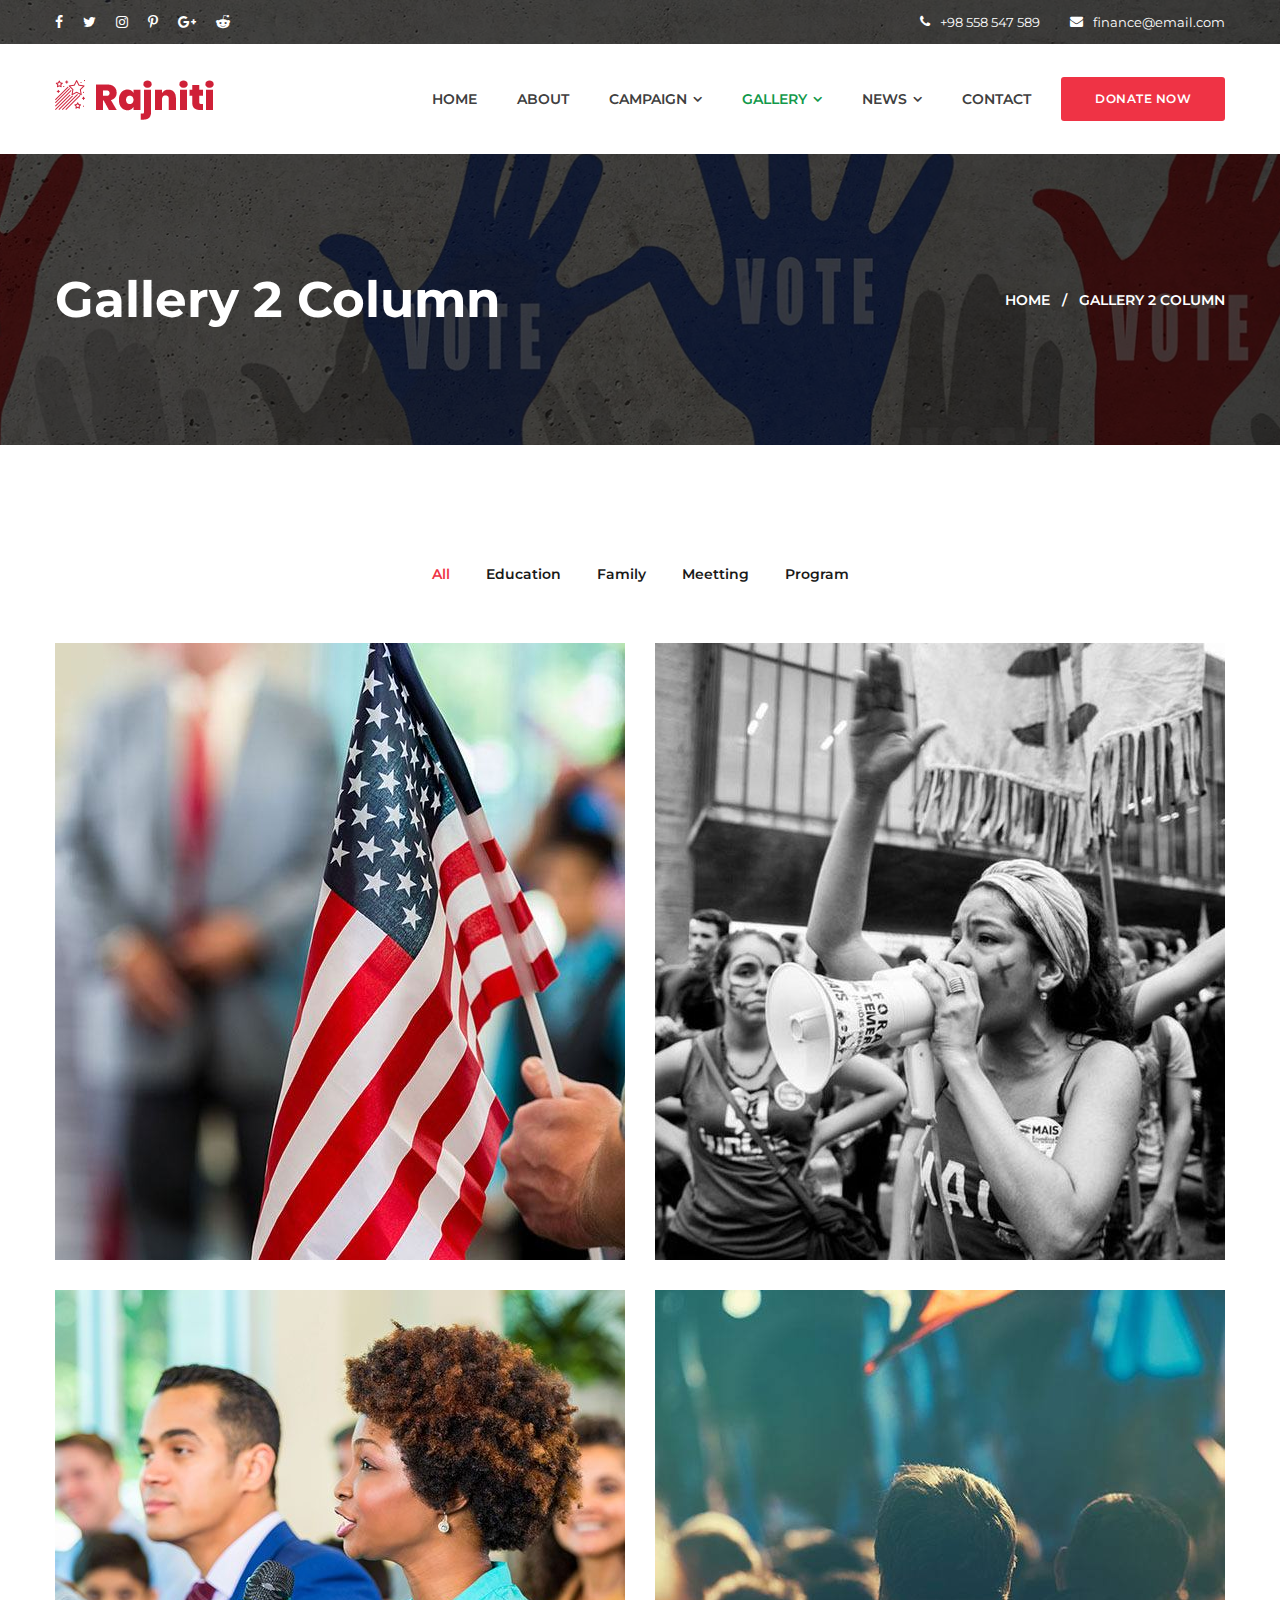
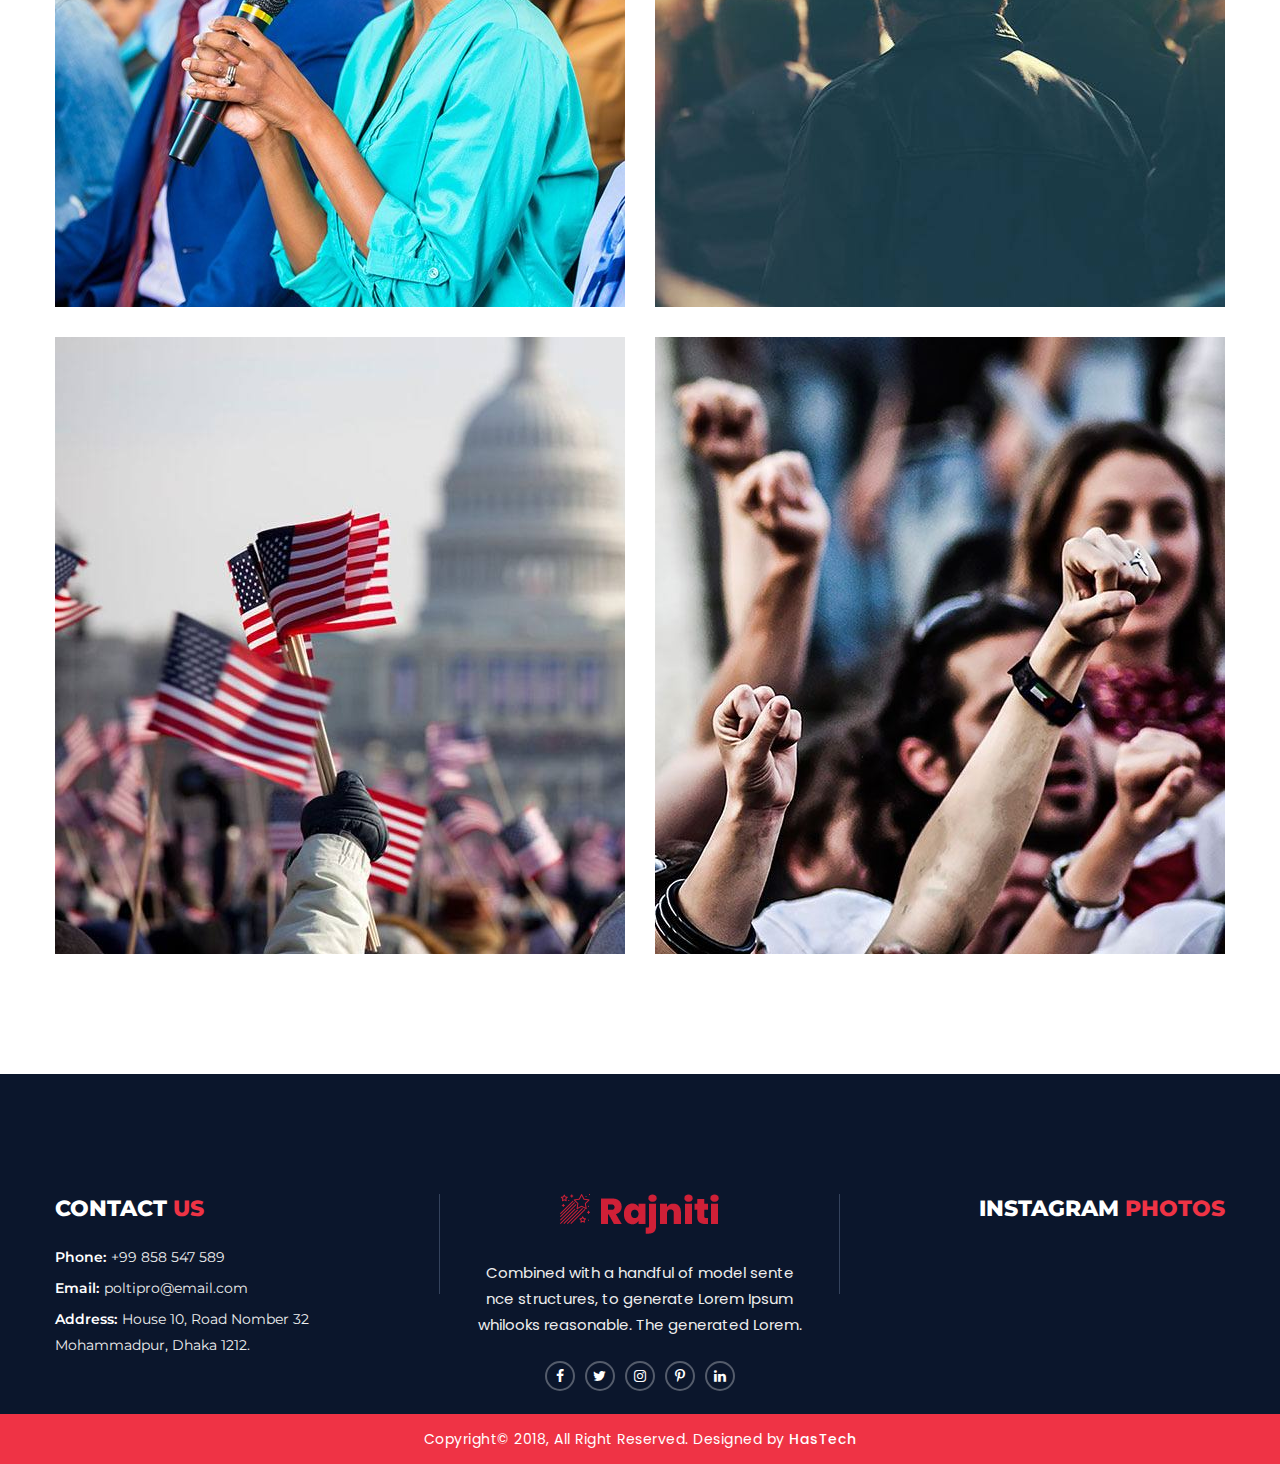
<file: gallery-2-column.html>
<!doctype html>
<html class="no-js" lang="en">


<!-- Mirrored from d29u17ylf1ylz9.cloudfront.net/rajniti-v1/rajniti/gallery-2-column.html by HTTrack Website Copier/3.x [XR&CO'2014], Sun, 18 Nov 2018 15:25:30 GMT -->
<head>
    <meta charset="utf-8">
    <meta http-equiv="x-ua-compatible" content="ie=edge">
    <title>Rajniti - Political Bootstrap4 HTML Template</title>
    <meta name="description" content="">
    <meta name="viewport" content="width=device-width, initial-scale=1">
    <!-- Favicon -->
    <link rel="shortcut icon" type="image/x-icon" href="assets/images/favicon.ico">
    
    <!-- CSS
	============================================ -->
   
    <!-- Bootstrap CSS -->
    <link rel="stylesheet" href="assets/css/bootstrap.min.css">
    
    <!-- Icon Font CSS -->
    <link rel="stylesheet" href="assets/css/icon-font.min.css">
    
    <!-- Plugins CSS -->
    <link rel="stylesheet" href="assets/css/plugins.css">
    
    <!-- VMap CSS -->
    <link rel="stylesheet" href="assets/css/jqvmap.min.css">
    
    <!-- Main Style CSS -->
    <link rel="stylesheet" href="assets/css/style.css">
    
    <!-- Modernizer JS -->
    <script src="assets/js/vendor/modernizr-2.8.3.min.js"></script>
</head>

<body>

<!-- Main Wrapper Start -->
<div class="main-wrapper">

    <!-- Header Section Start -->
    <div class="header-section section">
       
        <!-- Header Top Start -->
        <div class="header-top">
            <div class="container">
                <div class="row">
                            
                    <div class="col">
                        <!-- Header Social Start -->
                        <div class="header-social">
                            <a href="#"><i class="fa fa-facebook"></i></a>
                            <a href="#"><i class="fa fa-twitter"></i></a>
                            <a href="#"><i class="fa fa-instagram"></i></a>
                            <a href="#"><i class="fa fa-pinterest-p"></i></a>
                            <a href="#"><i class="fa fa-google-plus"></i></a>
                            <a href="#"><i class="fa fa-reddit-alien"></i></a>
                        </div><!-- Header Social End -->
                    </div>

                    <div class="col">
                        <!-- Header Top Links Start -->
                        <div class="header-links">
                            <a href="#"><i class="fa fa-phone"></i> +98 558 547 589</a>
                            <a href="#"><i class="fa fa-envelope"></i> finance@email.com</a>
                        </div><!-- Header Top Links End -->
                    </div>

                </div>
            </div>
        </div><!-- Header Top End -->
       
        <!-- Header Bottom Start -->
        <div class="header-bottom header-sticky">
            <div class="container">
                <div class="row">
                            
                    <!-- Logo Start -->
                    <div class="col">
                        <a href="index.html" class="logo"><img src="assets/images/logo.png" alt="Logo"></a>
                    </div><!-- Logo End -->

                    <!-- Main Menu Start -->
                    <div class="col d-none d-lg-block">
                        <div class="main-menu">
                            <nav>
                                <ul>
                                    <li><a href="index.html">home</a></li>
                                    <li><a href="about-us.html">about</a></li>
                                    <li class="menu-item-has-children"><a href="campaign.html">campaign</a>
                                        <ul class="sub-menu">
                                            <li><a href="campaign.html">campaign</a></li>
                                            <li><a href="campaign-details.html">campaign details</a></li>
                                        </ul>
                                    </li>
                                    <li class="menu-item-has-children active"><a href="gallery.html">gallery</a>
                                        <ul class="sub-menu">
                                            <li class="active"><a href="gallery-2-column.html">gallery 2 column</a></li>
                                            <li><a href="gallery-3-column.html">gallery 3 column</a></li>
                                            <li><a href="gallery.html">gallery 4 column</a></li>
                                        </ul>
                                    </li>
                                    <li class="menu-item-has-children"><a href="news.html">news</a>
                                        <ul class="sub-menu">
                                            <li><a href="news.html">news</a></li>
                                            <li><a href="news-details.html">news details</a></li>
                                        </ul>
                                    </li>
                                    <li><a href="contact.html">contact</a></li>
                                </ul>
                            </nav>
                        </div>
                    </div><!-- Main Menu End -->

                    <!-- Header Button Start -->
                    <div class="col">
                        <div class="header-button">
                            <a href="index.html#donation" class="btn btn-red">donate now</a>
                        </div>
                    </div><!-- Header Button End -->

                    <!-- Mobile Menu Start -->
                    <div class="mobile-menu d-block d-lg-none col"></div><!-- Mobile Menu End -->
                    
                </div>
            </div>
        </div><!-- Header Bottom End -->
        
    </div><!-- Header Section End -->

    <!-- Page Banner Section Start -->
    <div class="page-banner-section section" style="background-image: url(assets/images/bg/page-banner-bg.jpg)" data-overlay="black" data-opacity="7">
        <div class="container">
            <div class="page-banner row align-items-center">
                
                <!-- Page Title -->
                <div class="col-lg-6 col-12">
                    <h1 class="page-title">gallery 2 column</h1>
                </div>
                
                <!-- Page Breadcrumb -->
                <div class="col-lg-6 col-12">
                    <ul class="page-breadcrumb">
                        <li><a href="#">home</a></li>
                        <li class="active">gallery 2 column</li>
                    </ul>
                </div>
                
            </div>
        </div>
    </div><!-- Page Banner Section End -->

    <!-- Gallery Section Start -->
    <div class="gallery-section section pt-120 pb-90">
        <div class="container">
            <div class="row">
                
                <div class="col-12">
                    <div class="isotop-filter">
                        <button data-filter="*" class="active">all</button>
                        <button data-filter=".education">Education</button>
                        <button data-filter=".family">Family</button>
                        <button data-filter=".meetting">Meetting</button>
                        <button data-filter=".program">Program</button>
                    </div>
                </div>
                
                <div class="col-12">
                    <div class="isotop-grid row">

                        <!-- Gallery Isotop Item -->
                        <div class="isotop-item education program col-md-6 col-12 mb-30">
                            <div class="gallery">
                                <img src="assets/images/gallery/2-1.jpg" alt="Gallery Image">
                                <a href="assets/images/gallery/1-1.jpg" class="gallery-popup"><i class="fa fa-search"></i></a>
                            </div>
                        </div>

                        <!-- Gallery Isotop Item -->
                        <div class="isotop-item family meetting col-md-6 col-12 mb-30">
                            <div class="gallery">
                                <img src="assets/images/gallery/2-2.jpg" alt="Gallery Image">
                                <a href="assets/images/gallery/1-3.jpg" class="gallery-popup"><i class="fa fa-search"></i></a>
                            </div>
                        </div>

                        <!-- Gallery Isotop Item -->
                        <div class="isotop-item meetting education col-md-6 col-12 mb-30">
                            <div class="gallery">
                                <img src="assets/images/gallery/2-3.jpg" alt="Gallery Image">
                                <a href="assets/images/gallery/1-6.jpg" class="gallery-popup"><i class="fa fa-search"></i></a>
                            </div>
                        </div>

                        <!-- Gallery Isotop Item -->
                        <div class="isotop-item program meetting col-md-6 col-12 mb-30">
                            <div class="gallery">
                                <img src="assets/images/gallery/2-4.jpg" alt="Gallery Image">
                                <a href="assets/images/gallery/1-9.jpg" class="gallery-popup"><i class="fa fa-search"></i></a>
                            </div>
                        </div>

                        <!-- Gallery Isotop Item -->
                        <div class="isotop-item education family col-md-6 col-12 mb-30">
                            <div class="gallery">
                                <img src="assets/images/gallery/2-5.jpg" alt="Gallery Image">
                                <a href="assets/images/gallery/1-11.jpg" class="gallery-popup"><i class="fa fa-search"></i></a>
                            </div>
                        </div>

                        <!-- Gallery Isotop Item -->
                        <div class="isotop-item family program col-md-6 col-12 mb-30">
                            <div class="gallery">
                                <img src="assets/images/gallery/2-6.jpg" alt="Gallery Image">
                                <a href="assets/images/gallery/1-8.jpg" class="gallery-popup"><i class="fa fa-search"></i></a>
                            </div>
                        </div>

                    </div>
                </div>
                
            </div>
        </div>
    </div><!-- Gallery Section End -->

    <!-- Footer Top Section Start -->
    <div class="footer-top-section section bg-cyan-blue pt-120 pb-80">
        <div class="container">
            <div class="row">
                
                <!-- Footer Widget Start -->
                <div class="footer-widget text-left col-lg-4 col-md-6 col-12 mb-40">
                    
                    <h3 class="title">Contact <span>Us</span></h3>
                    
                    <ul class="contact-list">
                        <li><span>Phone:</span> <a href="tel:+99858547589">+99 858 547 589</a></li>
                        <li><span>Email:</span> <a href="mailto:poltipro@email.com">poltipro@email.com</a></li>
                        <li><span>Address:</span> House 10, Road Nomber 32 <br>Mohammadpur, Dhaka 1212.</li>
                    </ul>
                    
                </div><!-- Footer Widget End -->
                
                <!-- Footer Widget Start -->
                <div class="footer-widget text-center col-lg-4 col-md-6 col-12 mb-40">
                    
                    <div class="footer-about">
                       
                        <!-- Logo -->
                        <img src="assets/images/logo.png" alt="Logo">

                        <p>Combined with a handful of model sente nce structures, to generate Lorem Ipsum whilooks reasonable. The generated Lorem.</p>

                        <!-- Social -->
                        <div class="footer-social">
                            <a href="#"><i class="fa fa-facebook"></i></a>    
                            <a href="#"><i class="fa fa-twitter"></i></a>    
                            <a href="#"><i class="fa fa-instagram"></i></a>    
                            <a href="#"><i class="fa fa-pinterest-p"></i></a>    
                            <a href="#"><i class="fa fa-linkedin"></i></a>    
                        </div>
                        
                    </div>
                    
                </div><!-- Footer Widget End -->
                
                <!-- Footer Widget Start -->
                <div class="footer-widget text-right col-lg-4 col-md-6 col-12 mb-40">
                    
                    <h3 class="title">INSTAGRAM <span>photos</span></h3>
                    
                    <div class="footer-instagram">
                        <ul id="instagram-feed"></ul>
                    </div>
                    
                </div><!-- Footer Widget End -->
                
            </div>
        </div>
    </div><!-- Footer Top Section End -->

    <!-- Footer Bottom Section Start -->
    <div class="footer-bottom-section section">
        <div class="container">
            <div class="row">
                
                <!-- Footer Copyright -->
                <div class="footer-copyright text-center col-12">
                    <p>Copyright© 2018, All Right Reserved. Designed by <a href="https://hastech.company/">HasTech</a></p>
                </div>
                
            </div>
        </div>
    </div><!-- Footer Bottom Section End -->
    
</div><!-- Main Wrapper End -->

<!-- JS
============================================ -->

<!-- jQuery JS -->
<script src="assets/js/vendor/jquery-1.12.0.min.js"></script>
<!-- Popper JS -->
<script src="assets/js/popper.min.js"></script>
<!-- Bootstrap JS -->
<script src="assets/js/bootstrap.min.js"></script>
<!-- Plugins JS -->
<script src="assets/js/plugins.js"></script>
<!-- Ajax Mail -->
<script src="assets/js/ajax-mail.js"></script>
<!-- Main JS -->
<script src="assets/js/main.js"></script>

</body>


<!-- Mirrored from d29u17ylf1ylz9.cloudfront.net/rajniti-v1/rajniti/gallery-2-column.html by HTTrack Website Copier/3.x [XR&CO'2014], Sun, 18 Nov 2018 15:25:38 GMT -->
</html>
</file>
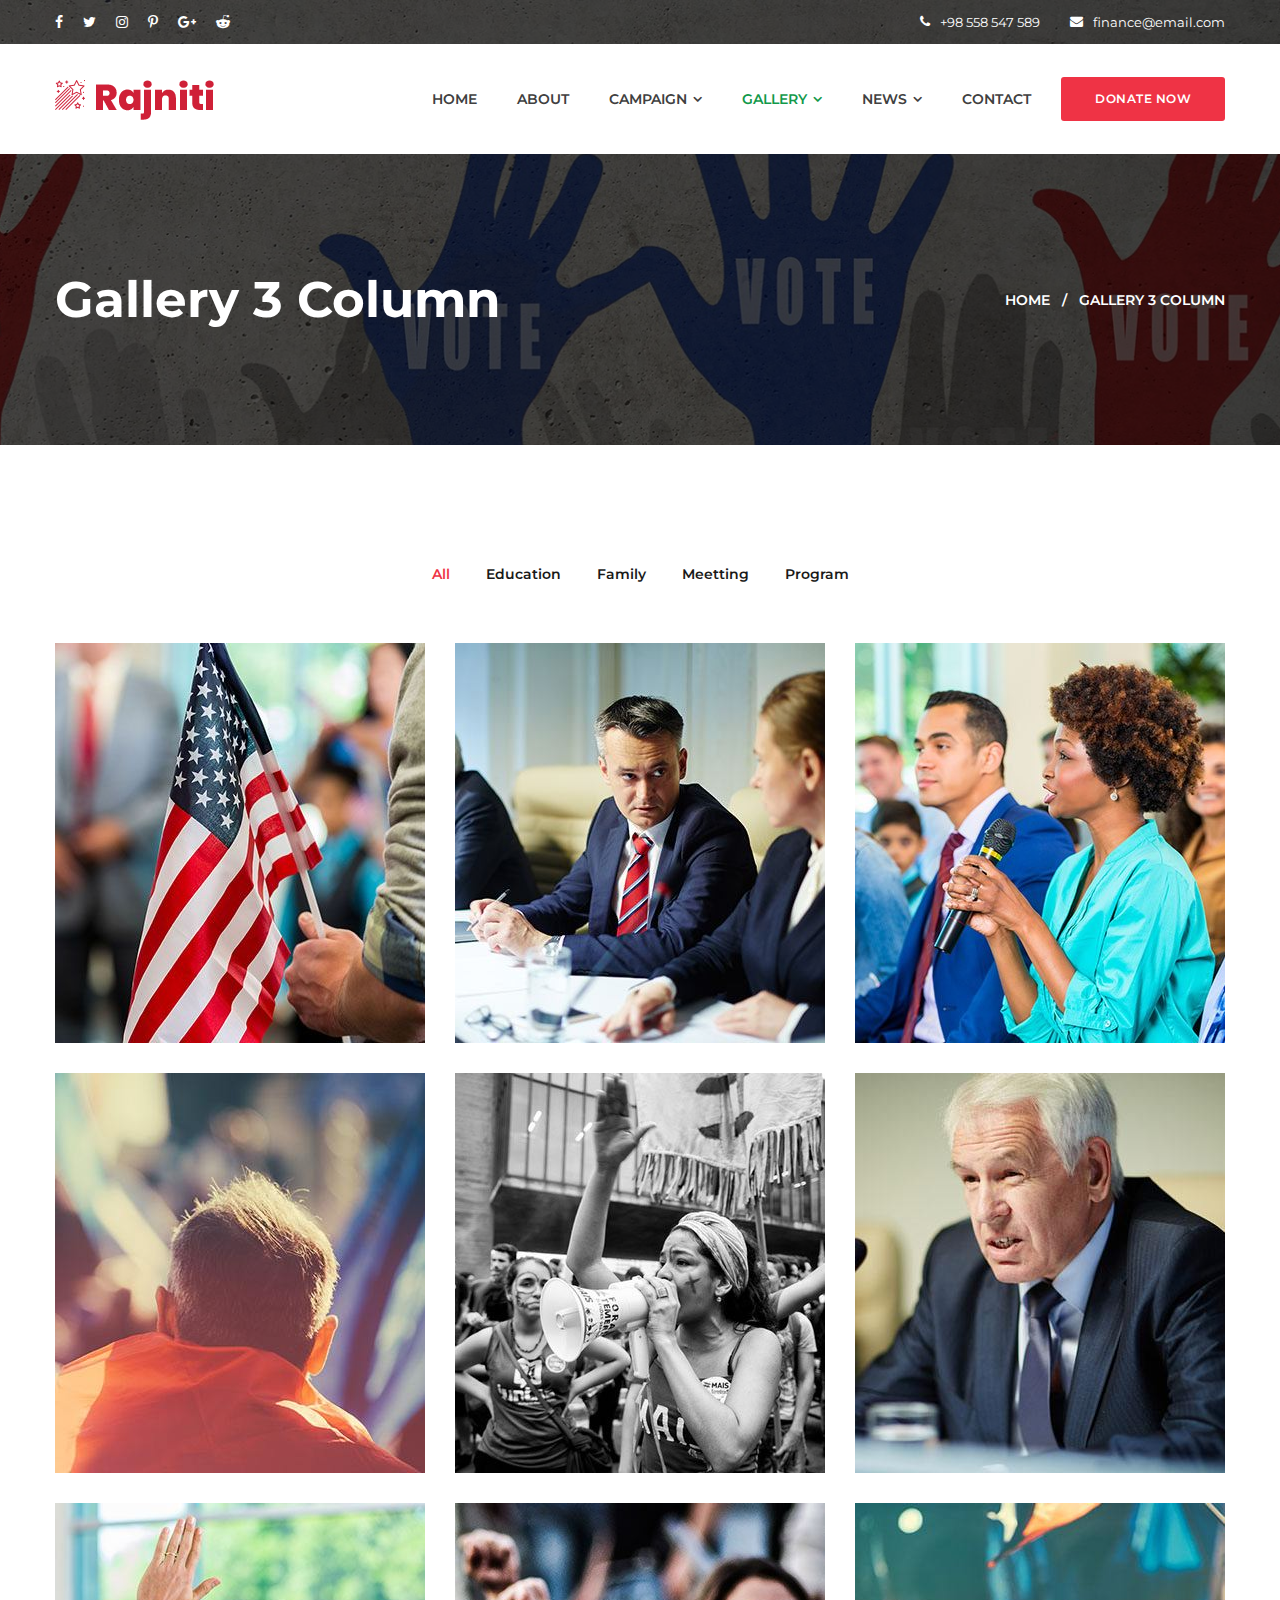
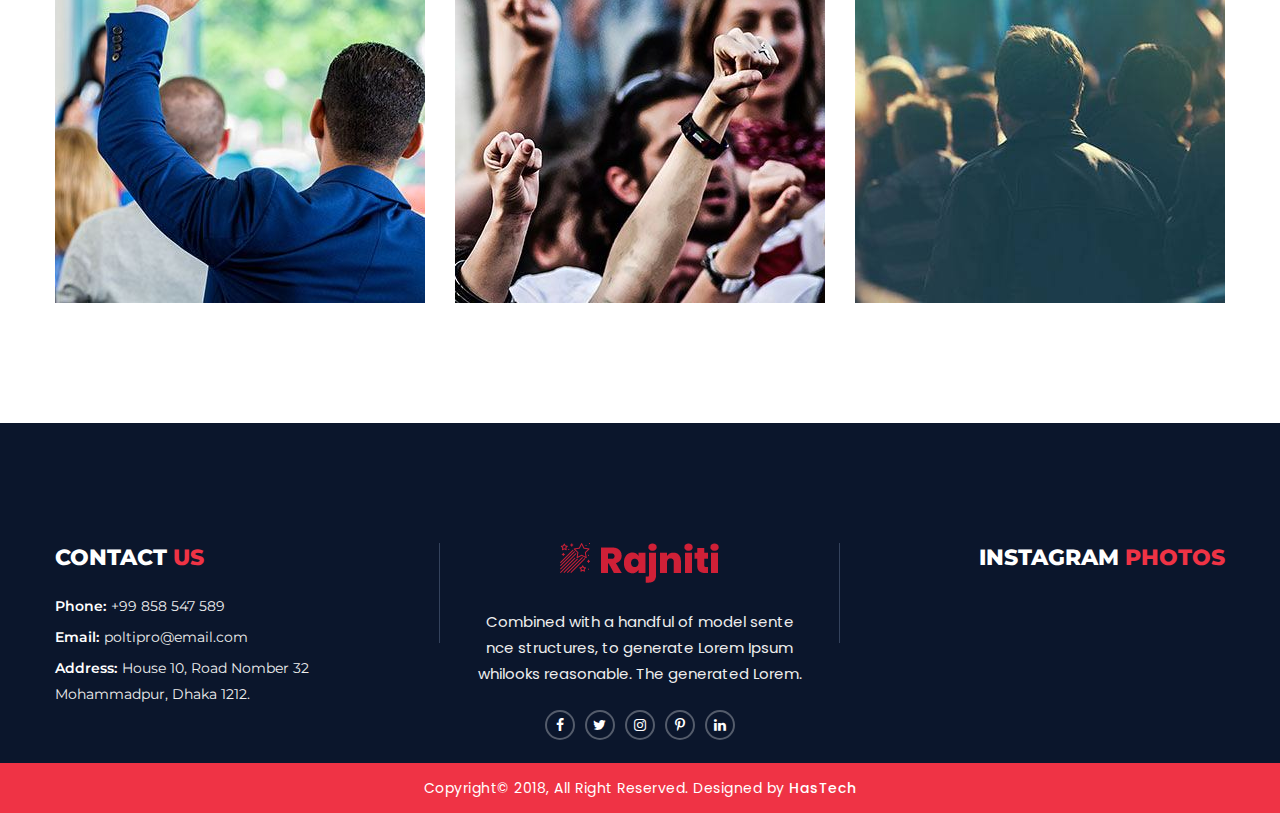
<file: gallery-3-column.html>
<!doctype html>
<html class="no-js" lang="en">


<!-- Mirrored from d29u17ylf1ylz9.cloudfront.net/rajniti-v1/rajniti/gallery-3-column.html by HTTrack Website Copier/3.x [XR&CO'2014], Sun, 18 Nov 2018 15:25:38 GMT -->
<head>
    <meta charset="utf-8">
    <meta http-equiv="x-ua-compatible" content="ie=edge">
    <title>Rajniti - Political Bootstrap4 HTML Template</title>
    <meta name="description" content="">
    <meta name="viewport" content="width=device-width, initial-scale=1">
    <!-- Favicon -->
    <link rel="shortcut icon" type="image/x-icon" href="assets/images/favicon.ico">
    
    <!-- CSS
	============================================ -->
   
    <!-- Bootstrap CSS -->
    <link rel="stylesheet" href="assets/css/bootstrap.min.css">
    
    <!-- Icon Font CSS -->
    <link rel="stylesheet" href="assets/css/icon-font.min.css">
    
    <!-- Plugins CSS -->
    <link rel="stylesheet" href="assets/css/plugins.css">
    
    <!-- VMap CSS -->
    <link rel="stylesheet" href="assets/css/jqvmap.min.css">
    
    <!-- Main Style CSS -->
    <link rel="stylesheet" href="assets/css/style.css">
    
    <!-- Modernizer JS -->
    <script src="assets/js/vendor/modernizr-2.8.3.min.js"></script>
</head>

<body>

<!-- Main Wrapper Start -->
<div class="main-wrapper">

    <!-- Header Section Start -->
    <div class="header-section section">
       
        <!-- Header Top Start -->
        <div class="header-top">
            <div class="container">
                <div class="row">
                            
                    <div class="col">
                        <!-- Header Social Start -->
                        <div class="header-social">
                            <a href="#"><i class="fa fa-facebook"></i></a>
                            <a href="#"><i class="fa fa-twitter"></i></a>
                            <a href="#"><i class="fa fa-instagram"></i></a>
                            <a href="#"><i class="fa fa-pinterest-p"></i></a>
                            <a href="#"><i class="fa fa-google-plus"></i></a>
                            <a href="#"><i class="fa fa-reddit-alien"></i></a>
                        </div><!-- Header Social End -->
                    </div>

                    <div class="col">
                        <!-- Header Top Links Start -->
                        <div class="header-links">
                            <a href="#"><i class="fa fa-phone"></i> +98 558 547 589</a>
                            <a href="#"><i class="fa fa-envelope"></i> finance@email.com</a>
                        </div><!-- Header Top Links End -->
                    </div>

                </div>
            </div>
        </div><!-- Header Top End -->
       
        <!-- Header Bottom Start -->
        <div class="header-bottom header-sticky">
            <div class="container">
                <div class="row">
                            
                    <!-- Logo Start -->
                    <div class="col">
                        <a href="index.html" class="logo"><img src="assets/images/logo.png" alt="Logo"></a>
                    </div><!-- Logo End -->

                    <!-- Main Menu Start -->
                    <div class="col d-none d-lg-block">
                        <div class="main-menu">
                            <nav>
                                <ul>
                                    <li><a href="index.html">home</a></li>
                                    <li><a href="about-us.html">about</a></li>
                                    <li class="menu-item-has-children"><a href="campaign.html">campaign</a>
                                        <ul class="sub-menu">
                                            <li><a href="campaign.html">campaign</a></li>
                                            <li><a href="campaign-details.html">campaign details</a></li>
                                        </ul>
                                    </li>
                                    <li class="menu-item-has-children active"><a href="gallery.html">gallery</a>
                                        <ul class="sub-menu">
                                            <li><a href="gallery-2-column.html">gallery 2 column</a></li>
                                            <li class="active"><a href="gallery-3-column.html">gallery 3 column</a></li>
                                            <li><a href="gallery.html">gallery 4 column</a></li>
                                        </ul>
                                    </li>
                                    <li class="menu-item-has-children"><a href="news.html">news</a>
                                        <ul class="sub-menu">
                                            <li><a href="news.html">news</a></li>
                                            <li><a href="news-details.html">news details</a></li>
                                        </ul>
                                    </li>
                                    <li><a href="contact.html">contact</a></li>
                                </ul>
                            </nav>
                        </div>
                    </div><!-- Main Menu End -->

                    <!-- Header Button Start -->
                    <div class="col">
                        <div class="header-button">
                            <a href="index.html#donation" class="btn btn-red">donate now</a>
                        </div>
                    </div><!-- Header Button End -->

                    <!-- Mobile Menu Start -->
                    <div class="mobile-menu d-block d-lg-none col"></div><!-- Mobile Menu End -->
                    
                </div>
            </div>
        </div><!-- Header Bottom End -->
        
    </div><!-- Header Section End -->

    <!-- Page Banner Section Start -->
    <div class="page-banner-section section" style="background-image: url(assets/images/bg/page-banner-bg.jpg)" data-overlay="black" data-opacity="7">
        <div class="container">
            <div class="page-banner row align-items-center">
                
                <!-- Page Title -->
                <div class="col-lg-6 col-12">
                    <h1 class="page-title">gallery 3 column</h1>
                </div>
                
                <!-- Page Breadcrumb -->
                <div class="col-lg-6 col-12">
                    <ul class="page-breadcrumb">
                        <li><a href="#">home</a></li>
                        <li class="active">gallery 3 column</li>
                    </ul>
                </div>
                
            </div>
        </div>
    </div><!-- Page Banner Section End -->

    <!-- Gallery Section Start -->
    <div class="gallery-section section pt-120 pb-90">
        <div class="container">
            <div class="row">
                
                <div class="col-12">
                    <div class="isotop-filter">
                        <button data-filter="*" class="active">all</button>
                        <button data-filter=".education">Education</button>
                        <button data-filter=".family">Family</button>
                        <button data-filter=".meetting">Meetting</button>
                        <button data-filter=".program">Program</button>
                    </div>
                </div>
                
                <div class="col-12">
                    <div class="isotop-grid row">

                        <!-- Gallery Isotop Item -->
                        <div class="isotop-item education col-md-4 col-12 mb-30">
                            <div class="gallery">
                                <img src="assets/images/gallery/3-1.jpg" alt="Gallery Image">
                                <a href="assets/images/gallery/1-1.jpg" class="gallery-popup"><i class="fa fa-search"></i></a>
                            </div>
                        </div>

                        <!-- Gallery Isotop Item -->
                        <div class="isotop-item family col-md-4 col-12 mb-30">
                            <div class="gallery">
                                <img src="assets/images/gallery/3-2.jpg" alt="Gallery Image">
                                <a href="assets/images/gallery/1-5.jpg" class="gallery-popup"><i class="fa fa-search"></i></a>
                            </div>
                        </div>

                        <!-- Gallery Isotop Item -->
                        <div class="isotop-item meetting col-md-4 col-12 mb-30">
                            <div class="gallery">
                                <img src="assets/images/gallery/3-3.jpg" alt="Gallery Image">
                                <a href="assets/images/gallery/1-6.jpg" class="gallery-popup"><i class="fa fa-search"></i></a>
                            </div>
                        </div>

                        <!-- Gallery Isotop Item -->
                        <div class="isotop-item program family col-md-4 col-12 mb-30">
                            <div class="gallery">
                                <img src="assets/images/gallery/3-4.jpg" alt="Gallery Image">
                                <a href="assets/images/gallery/1-2.jpg" class="gallery-popup"><i class="fa fa-search"></i></a>
                            </div>
                        </div>

                        <!-- Gallery Isotop Item -->
                        <div class="isotop-item education col-md-4 col-12 mb-30">
                            <div class="gallery">
                                <img src="assets/images/gallery/3-5.jpg" alt="Gallery Image">
                                <a href="assets/images/gallery/1-3.jpg" class="gallery-popup"><i class="fa fa-search"></i></a>
                            </div>
                        </div>

                        <!-- Gallery Isotop Item -->
                        <div class="isotop-item family program col-md-4 col-12 mb-30">
                            <div class="gallery">
                                <img src="assets/images/gallery/3-6.jpg" alt="Gallery Image">
                                <a href="assets/images/gallery/1-4.jpg" class="gallery-popup"><i class="fa fa-search"></i></a>
                            </div>
                        </div>

                        <!-- Gallery Isotop Item -->
                        <div class="isotop-item meetting col-md-4 col-12 mb-30">
                            <div class="gallery">
                                <img src="assets/images/gallery/3-7.jpg" alt="Gallery Image">
                                <a href="assets/images/gallery/1-7.jpg" class="gallery-popup"><i class="fa fa-search"></i></a>
                            </div>
                        </div>

                        <!-- Gallery Isotop Item -->
                        <div class="isotop-item program col-md-4 col-12 mb-30">
                            <div class="gallery">
                                <img src="assets/images/gallery/3-8.jpg" alt="Gallery Image">
                                <a href="assets/images/gallery/1-8.jpg" class="gallery-popup"><i class="fa fa-search"></i></a>
                            </div>
                        </div>

                        <!-- Gallery Isotop Item -->
                        <div class="isotop-item education meetting col-md-4 col-12 mb-30">
                            <div class="gallery">
                                <img src="assets/images/gallery/3-9.jpg" alt="Gallery Image">
                                <a href="assets/images/gallery/1-9.jpg" class="gallery-popup"><i class="fa fa-search"></i></a>
                            </div>
                        </div>

                    </div>
                </div>
                
            </div>
        </div>
    </div><!-- Gallery Section End -->

    <!-- Footer Top Section Start -->
    <div class="footer-top-section section bg-cyan-blue pt-120 pb-80">
        <div class="container">
            <div class="row">
                
                <!-- Footer Widget Start -->
                <div class="footer-widget text-left col-lg-4 col-md-6 col-12 mb-40">
                    
                    <h3 class="title">Contact <span>Us</span></h3>
                    
                    <ul class="contact-list">
                        <li><span>Phone:</span> <a href="tel:+99858547589">+99 858 547 589</a></li>
                        <li><span>Email:</span> <a href="mailto:poltipro@email.com">poltipro@email.com</a></li>
                        <li><span>Address:</span> House 10, Road Nomber 32 <br>Mohammadpur, Dhaka 1212.</li>
                    </ul>
                    
                </div><!-- Footer Widget End -->
                
                <!-- Footer Widget Start -->
                <div class="footer-widget text-center col-lg-4 col-md-6 col-12 mb-40">
                    
                    <div class="footer-about">
                       
                        <!-- Logo -->
                        <img src="assets/images/logo.png" alt="Logo">

                        <p>Combined with a handful of model sente nce structures, to generate Lorem Ipsum whilooks reasonable. The generated Lorem.</p>

                        <!-- Social -->
                        <div class="footer-social">
                            <a href="#"><i class="fa fa-facebook"></i></a>    
                            <a href="#"><i class="fa fa-twitter"></i></a>    
                            <a href="#"><i class="fa fa-instagram"></i></a>    
                            <a href="#"><i class="fa fa-pinterest-p"></i></a>    
                            <a href="#"><i class="fa fa-linkedin"></i></a>    
                        </div>
                        
                    </div>
                    
                </div><!-- Footer Widget End -->
                
                <!-- Footer Widget Start -->
                <div class="footer-widget text-right col-lg-4 col-md-6 col-12 mb-40">
                    
                    <h3 class="title">INSTAGRAM <span>photos</span></h3>
                    
                    <div class="footer-instagram">
                        <ul id="instagram-feed"></ul>
                    </div>
                    
                </div><!-- Footer Widget End -->
                
            </div>
        </div>
    </div><!-- Footer Top Section End -->

    <!-- Footer Bottom Section Start -->
    <div class="footer-bottom-section section">
        <div class="container">
            <div class="row">
                
                <!-- Footer Copyright -->
                <div class="footer-copyright text-center col-12">
                    <p>Copyright© 2018, All Right Reserved. Designed by <a href="https://hastech.company/">HasTech</a></p>
                </div>
                
            </div>
        </div>
    </div><!-- Footer Bottom Section End -->
    
</div><!-- Main Wrapper End -->

<!-- JS
============================================ -->

<!-- jQuery JS -->
<script src="assets/js/vendor/jquery-1.12.0.min.js"></script>
<!-- Popper JS -->
<script src="assets/js/popper.min.js"></script>
<!-- Bootstrap JS -->
<script src="assets/js/bootstrap.min.js"></script>
<!-- Plugins JS -->
<script src="assets/js/plugins.js"></script>
<!-- Ajax Mail -->
<script src="assets/js/ajax-mail.js"></script>
<!-- Main JS -->
<script src="assets/js/main.js"></script>

</body>


<!-- Mirrored from d29u17ylf1ylz9.cloudfront.net/rajniti-v1/rajniti/gallery-3-column.html by HTTrack Website Copier/3.x [XR&CO'2014], Sun, 18 Nov 2018 15:25:46 GMT -->
</html>
</file>
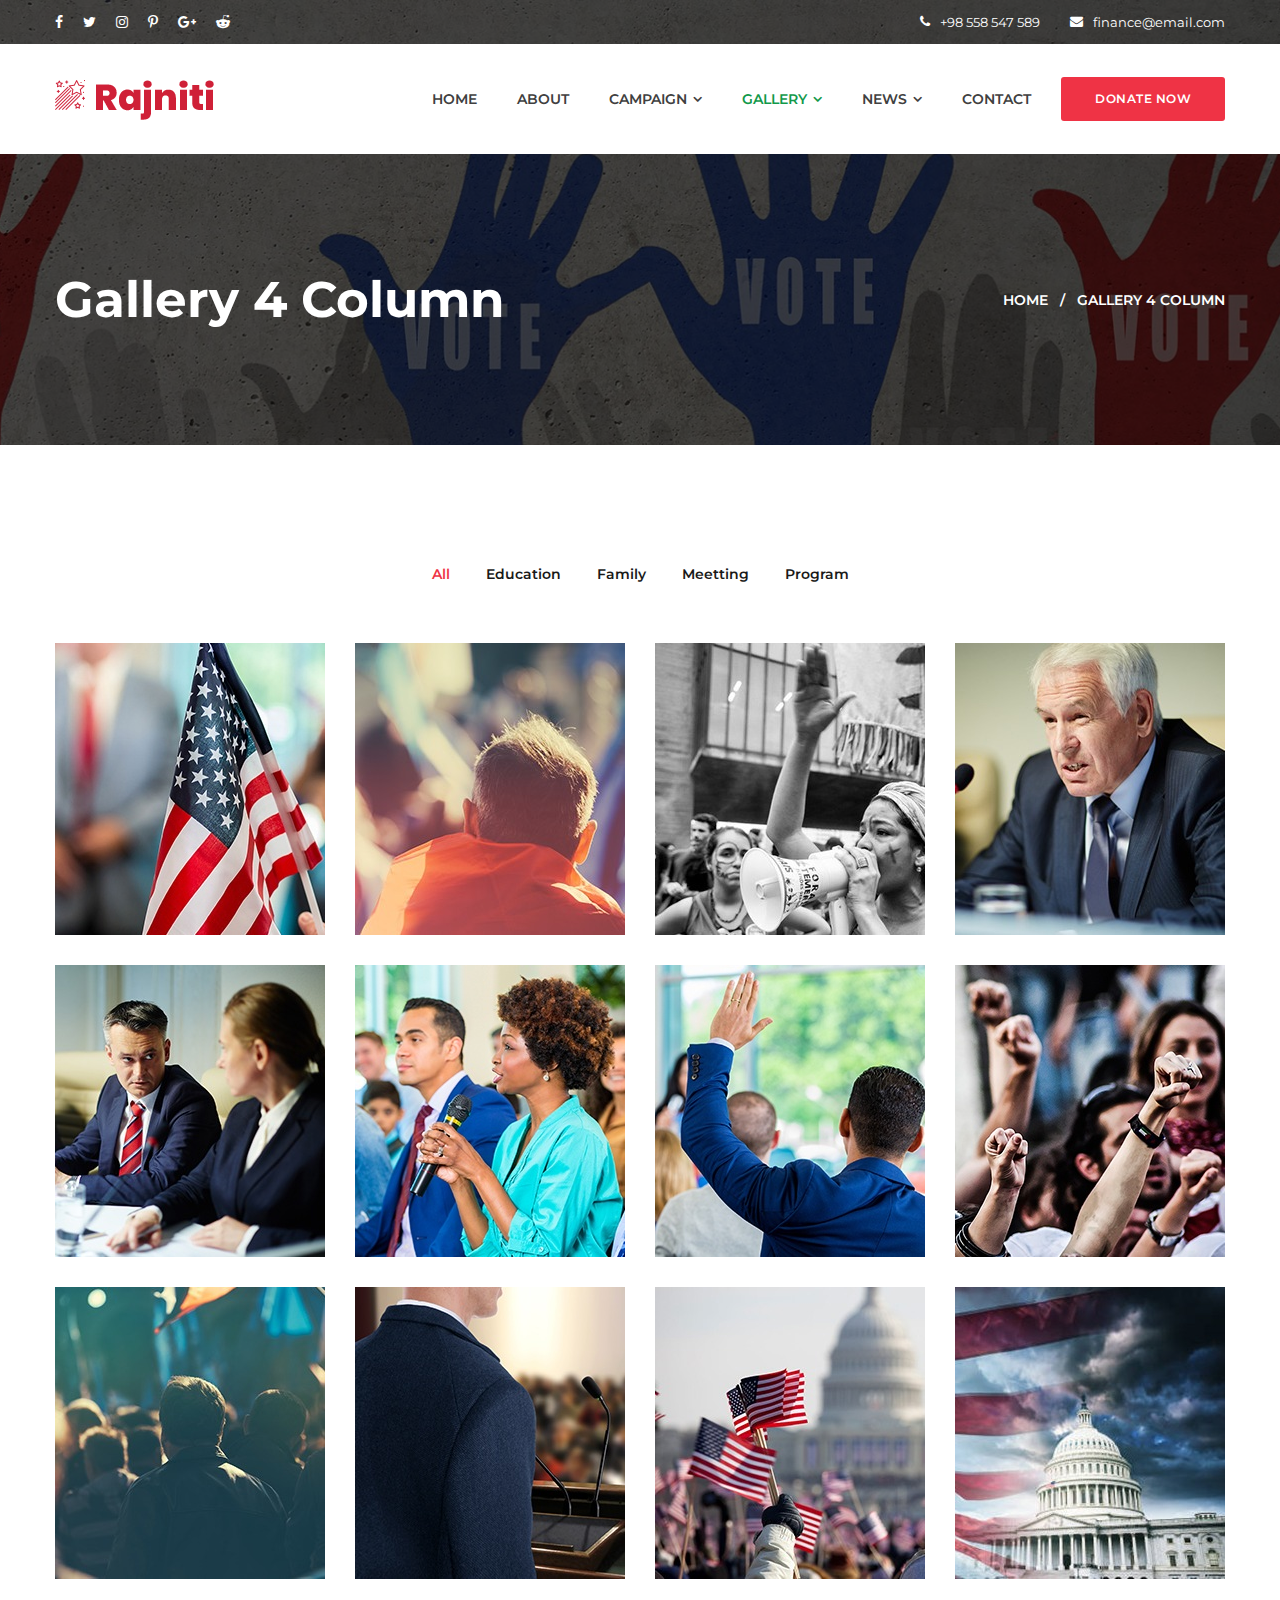
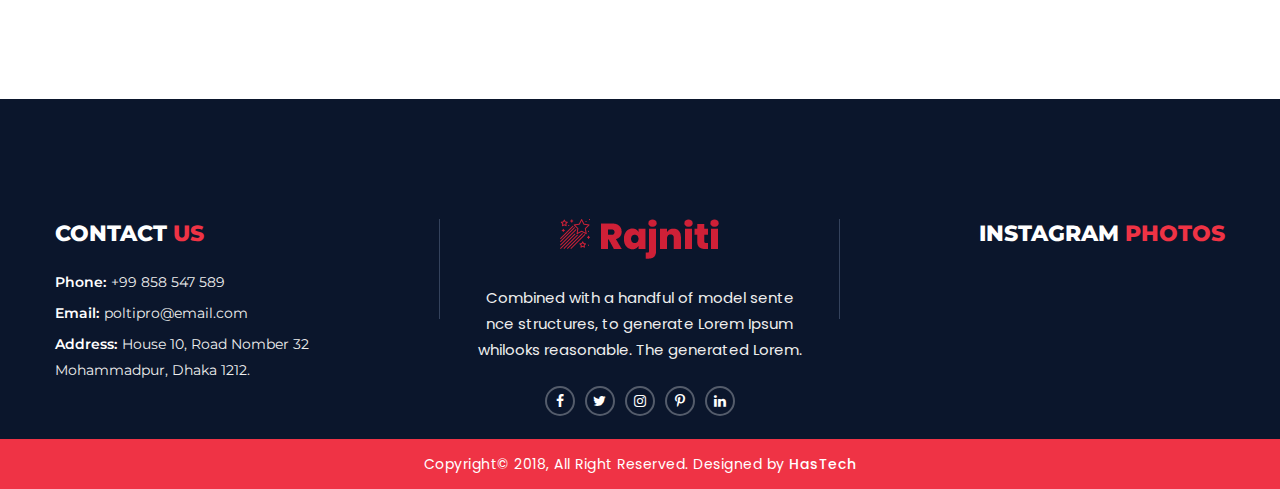
<file: gallery.html>
<!doctype html>
<html class="no-js" lang="en">


<!-- Mirrored from d29u17ylf1ylz9.cloudfront.net/rajniti-v1/rajniti/gallery.html by HTTrack Website Copier/3.x [XR&CO'2014], Sun, 18 Nov 2018 15:25:05 GMT -->
<head>
    <meta charset="utf-8">
    <meta http-equiv="x-ua-compatible" content="ie=edge">
    <title>Rajniti - Political Bootstrap4 HTML Template</title>
    <meta name="description" content="">
    <meta name="viewport" content="width=device-width, initial-scale=1">
    <!-- Favicon -->
    <link rel="shortcut icon" type="image/x-icon" href="assets/images/favicon.ico">
    
    <!-- CSS
	============================================ -->
   
    <!-- Bootstrap CSS -->
    <link rel="stylesheet" href="assets/css/bootstrap.min.css">
    
    <!-- Icon Font CSS -->
    <link rel="stylesheet" href="assets/css/icon-font.min.css">
    
    <!-- Plugins CSS -->
    <link rel="stylesheet" href="assets/css/plugins.css">
    
    <!-- VMap CSS -->
    <link rel="stylesheet" href="assets/css/jqvmap.min.css">
    
    <!-- Main Style CSS -->
    <link rel="stylesheet" href="assets/css/style.css">
    
    <!-- Modernizer JS -->
    <script src="assets/js/vendor/modernizr-2.8.3.min.js"></script>
</head>

<body>

<!-- Main Wrapper Start -->
<div class="main-wrapper">

    <!-- Header Section Start -->
    <div class="header-section section">
       
        <!-- Header Top Start -->
        <div class="header-top">
            <div class="container">
                <div class="row">
                            
                    <div class="col">
                        <!-- Header Social Start -->
                        <div class="header-social">
                            <a href="#"><i class="fa fa-facebook"></i></a>
                            <a href="#"><i class="fa fa-twitter"></i></a>
                            <a href="#"><i class="fa fa-instagram"></i></a>
                            <a href="#"><i class="fa fa-pinterest-p"></i></a>
                            <a href="#"><i class="fa fa-google-plus"></i></a>
                            <a href="#"><i class="fa fa-reddit-alien"></i></a>
                        </div><!-- Header Social End -->
                    </div>

                    <div class="col">
                        <!-- Header Top Links Start -->
                        <div class="header-links">
                            <a href="#"><i class="fa fa-phone"></i> +98 558 547 589</a>
                            <a href="#"><i class="fa fa-envelope"></i> finance@email.com</a>
                        </div><!-- Header Top Links End -->
                    </div>

                </div>
            </div>
        </div><!-- Header Top End -->
       
        <!-- Header Bottom Start -->
        <div class="header-bottom header-sticky">
            <div class="container">
                <div class="row">
                            
                    <!-- Logo Start -->
                    <div class="col">
                        <a href="index.html" class="logo"><img src="assets/images/logo.png" alt="Logo"></a>
                    </div><!-- Logo End -->

                    <!-- Main Menu Start -->
                    <div class="col d-none d-lg-block">
                        <div class="main-menu">
                            <nav>
                                <ul>
                                    <li><a href="index.html">home</a></li>
                                    <li><a href="about-us.html">about</a></li>
                                    <li class="menu-item-has-children"><a href="campaign.html">campaign</a>
                                        <ul class="sub-menu">
                                            <li><a href="campaign.html">campaign</a></li>
                                            <li><a href="campaign-details.html">campaign details</a></li>
                                        </ul>
                                    </li>
                                    <li class="menu-item-has-children active"><a href="gallery.html">gallery</a>
                                        <ul class="sub-menu">
                                            <li><a href="gallery-2-column.html">gallery 2 column</a></li>
                                            <li><a href="gallery-3-column.html">gallery 3 column</a></li>
                                            <li class="active"><a href="gallery.html">gallery 4 column</a></li>
                                        </ul>
                                    </li>
                                    <li class="menu-item-has-children"><a href="news.html">news</a>
                                        <ul class="sub-menu">
                                            <li><a href="news.html">news</a></li>
                                            <li><a href="news-details.html">news details</a></li>
                                        </ul>
                                    </li>
                                    <li><a href="contact.html">contact</a></li>
                                </ul>
                            </nav>
                        </div>
                    </div><!-- Main Menu End -->

                    <!-- Header Button Start -->
                    <div class="col">
                        <div class="header-button">
                            <a href="index.html#donation" class="btn btn-red">donate now</a>
                        </div>
                    </div><!-- Header Button End -->

                    <!-- Mobile Menu Start -->
                    <div class="mobile-menu d-block d-lg-none col"></div><!-- Mobile Menu End -->
                    
                </div>
            </div>
        </div><!-- Header Bottom End -->
        
    </div><!-- Header Section End -->

    <!-- Page Banner Section Start -->
    <div class="page-banner-section section" style="background-image: url(assets/images/bg/page-banner-bg.jpg)" data-overlay="black" data-opacity="7">
        <div class="container">
            <div class="page-banner row align-items-center">
                
                <!-- Page Title -->
                <div class="col-lg-6 col-12">
                    <h1 class="page-title">gallery 4 column</h1>
                </div>
                
                <!-- Page Breadcrumb -->
                <div class="col-lg-6 col-12">
                    <ul class="page-breadcrumb">
                        <li><a href="#">home</a></li>
                        <li class="active">gallery 4 column</li>
                    </ul>
                </div>
                
            </div>
        </div>
    </div><!-- Page Banner Section End -->

    <!-- Gallery Section Start -->
    <div class="gallery-section section pt-120 pb-90">
        <div class="container">
            <div class="row">
                
                <div class="col-12">
                    <div class="isotop-filter">
                        <button data-filter="*" class="active">all</button>
                        <button data-filter=".education">Education</button>
                        <button data-filter=".family">Family</button>
                        <button data-filter=".meetting">Meetting</button>
                        <button data-filter=".program">Program</button>
                    </div>
                </div>
                
                <div class="col-12">
                    <div class="isotop-grid row">

                        <!-- Gallery Isotop Item -->
                        <div class="isotop-item education col-lg-3 col-md-4 col-12 mb-30">
                            <div class="gallery">
                                <img src="assets/images/gallery/4-1.jpg" alt="Gallery Image">
                                <a href="assets/images/gallery/1-1.jpg" class="gallery-popup"><i class="fa fa-search"></i></a>
                            </div>
                        </div>

                        <!-- Gallery Isotop Item -->
                        <div class="isotop-item family col-lg-3 col-md-4 col-12 mb-30">
                            <div class="gallery">
                                <img src="assets/images/gallery/4-2.jpg" alt="Gallery Image">
                                <a href="assets/images/gallery/1-2.jpg" class="gallery-popup"><i class="fa fa-search"></i></a>
                            </div>
                        </div>

                        <!-- Gallery Isotop Item -->
                        <div class="isotop-item meetting col-lg-3 col-md-4 col-12 mb-30">
                            <div class="gallery">
                                <img src="assets/images/gallery/4-3.jpg" alt="Gallery Image">
                                <a href="assets/images/gallery/1-3.jpg" class="gallery-popup"><i class="fa fa-search"></i></a>
                            </div>
                        </div>

                        <!-- Gallery Isotop Item -->
                        <div class="isotop-item program col-lg-3 col-md-4 col-12 mb-30">
                            <div class="gallery">
                                <img src="assets/images/gallery/4-4.jpg" alt="Gallery Image">
                                <a href="assets/images/gallery/1-4.jpg" class="gallery-popup"><i class="fa fa-search"></i></a>
                            </div>
                        </div>

                        <!-- Gallery Isotop Item -->
                        <div class="isotop-item education col-lg-3 col-md-4 col-12 mb-30">
                            <div class="gallery">
                                <img src="assets/images/gallery/4-5.jpg" alt="Gallery Image">
                                <a href="assets/images/gallery/1-5.jpg" class="gallery-popup"><i class="fa fa-search"></i></a>
                            </div>
                        </div>

                        <!-- Gallery Isotop Item -->
                        <div class="isotop-item family col-lg-3 col-md-4 col-12 mb-30">
                            <div class="gallery">
                                <img src="assets/images/gallery/4-6.jpg" alt="Gallery Image">
                                <a href="assets/images/gallery/1-6.jpg" class="gallery-popup"><i class="fa fa-search"></i></a>
                            </div>
                        </div>

                        <!-- Gallery Isotop Item -->
                        <div class="isotop-item meetting col-lg-3 col-md-4 col-12 mb-30">
                            <div class="gallery">
                                <img src="assets/images/gallery/4-7.jpg" alt="Gallery Image">
                                <a href="assets/images/gallery/1-7.jpg" class="gallery-popup"><i class="fa fa-search"></i></a>
                            </div>
                        </div>

                        <!-- Gallery Isotop Item -->
                        <div class="isotop-item program col-lg-3 col-md-4 col-12 mb-30">
                            <div class="gallery">
                                <img src="assets/images/gallery/4-8.jpg" alt="Gallery Image">
                                <a href="assets/images/gallery/1-8.jpg" class="gallery-popup"><i class="fa fa-search"></i></a>
                            </div>
                        </div>

                        <!-- Gallery Isotop Item -->
                        <div class="isotop-item education col-lg-3 col-md-4 col-12 mb-30">
                            <div class="gallery">
                                <img src="assets/images/gallery/4-9.jpg" alt="Gallery Image">
                                <a href="assets/images/gallery/1-9.jpg" class="gallery-popup"><i class="fa fa-search"></i></a>
                            </div>
                        </div>

                        <!-- Gallery Isotop Item -->
                        <div class="isotop-item family col-lg-3 col-md-4 col-12 mb-30">
                            <div class="gallery">
                                <img src="assets/images/gallery/4-10.jpg" alt="Gallery Image">
                                <a href="assets/images/gallery/1-10.jpg" class="gallery-popup"><i class="fa fa-search"></i></a>
                            </div>
                        </div>

                        <!-- Gallery Isotop Item -->
                        <div class="isotop-item meetting col-lg-3 col-md-4 col-12 mb-30">
                            <div class="gallery">
                                <img src="assets/images/gallery/4-11.jpg" alt="Gallery Image">
                                <a href="assets/images/gallery/1-11.jpg" class="gallery-popup"><i class="fa fa-search"></i></a>
                            </div>
                        </div>

                        <!-- Gallery Isotop Item -->
                        <div class="isotop-item program col-lg-3 col-md-4 col-12 mb-30">
                            <div class="gallery">
                                <img src="assets/images/gallery/4-12.jpg" alt="Gallery Image">
                                <a href="assets/images/gallery/1-12.jpg" class="gallery-popup"><i class="fa fa-search"></i></a>
                            </div>
                        </div>

                    </div>
                </div>
                
            </div>
        </div>
    </div><!-- Gallery Section End -->

    <!-- Footer Top Section Start -->
    <div class="footer-top-section section bg-cyan-blue pt-120 pb-80">
        <div class="container">
            <div class="row">
                
                <!-- Footer Widget Start -->
                <div class="footer-widget text-left col-lg-4 col-md-6 col-12 mb-40">
                    
                    <h3 class="title">Contact <span>Us</span></h3>
                    
                    <ul class="contact-list">
                        <li><span>Phone:</span> <a href="tel:+99858547589">+99 858 547 589</a></li>
                        <li><span>Email:</span> <a href="mailto:poltipro@email.com">poltipro@email.com</a></li>
                        <li><span>Address:</span> House 10, Road Nomber 32 <br>Mohammadpur, Dhaka 1212.</li>
                    </ul>
                    
                </div><!-- Footer Widget End -->
                
                <!-- Footer Widget Start -->
                <div class="footer-widget text-center col-lg-4 col-md-6 col-12 mb-40">
                    
                    <div class="footer-about">
                       
                        <!-- Logo -->
                        <img src="assets/images/logo.png" alt="Logo">

                        <p>Combined with a handful of model sente nce structures, to generate Lorem Ipsum whilooks reasonable. The generated Lorem.</p>

                        <!-- Social -->
                        <div class="footer-social">
                            <a href="#"><i class="fa fa-facebook"></i></a>    
                            <a href="#"><i class="fa fa-twitter"></i></a>    
                            <a href="#"><i class="fa fa-instagram"></i></a>    
                            <a href="#"><i class="fa fa-pinterest-p"></i></a>    
                            <a href="#"><i class="fa fa-linkedin"></i></a>    
                        </div>
                        
                    </div>
                    
                </div><!-- Footer Widget End -->
                
                <!-- Footer Widget Start -->
                <div class="footer-widget text-right col-lg-4 col-md-6 col-12 mb-40">
                    
                    <h3 class="title">INSTAGRAM <span>photos</span></h3>
                    
                    <div class="footer-instagram">
                        <ul id="instagram-feed"></ul>
                    </div>
                    
                </div><!-- Footer Widget End -->
                
            </div>
        </div>
    </div><!-- Footer Top Section End -->

    <!-- Footer Bottom Section Start -->
    <div class="footer-bottom-section section">
        <div class="container">
            <div class="row">
                
                <!-- Footer Copyright -->
                <div class="footer-copyright text-center col-12">
                    <p>Copyright© 2018, All Right Reserved. Designed by <a href="https://hastech.company/">HasTech</a></p>
                </div>
                
            </div>
        </div>
    </div><!-- Footer Bottom Section End -->
    
</div><!-- Main Wrapper End -->

<!-- JS
============================================ -->

<!-- jQuery JS -->
<script src="assets/js/vendor/jquery-1.12.0.min.js"></script>
<!-- Popper JS -->
<script src="assets/js/popper.min.js"></script>
<!-- Bootstrap JS -->
<script src="assets/js/bootstrap.min.js"></script>
<!-- Plugins JS -->
<script src="assets/js/plugins.js"></script>
<!-- Ajax Mail -->
<script src="assets/js/ajax-mail.js"></script>
<!-- Main JS -->
<script src="assets/js/main.js"></script>

</body>


<!-- Mirrored from d29u17ylf1ylz9.cloudfront.net/rajniti-v1/rajniti/gallery.html by HTTrack Website Copier/3.x [XR&CO'2014], Sun, 18 Nov 2018 15:25:30 GMT -->
</html>
</file>
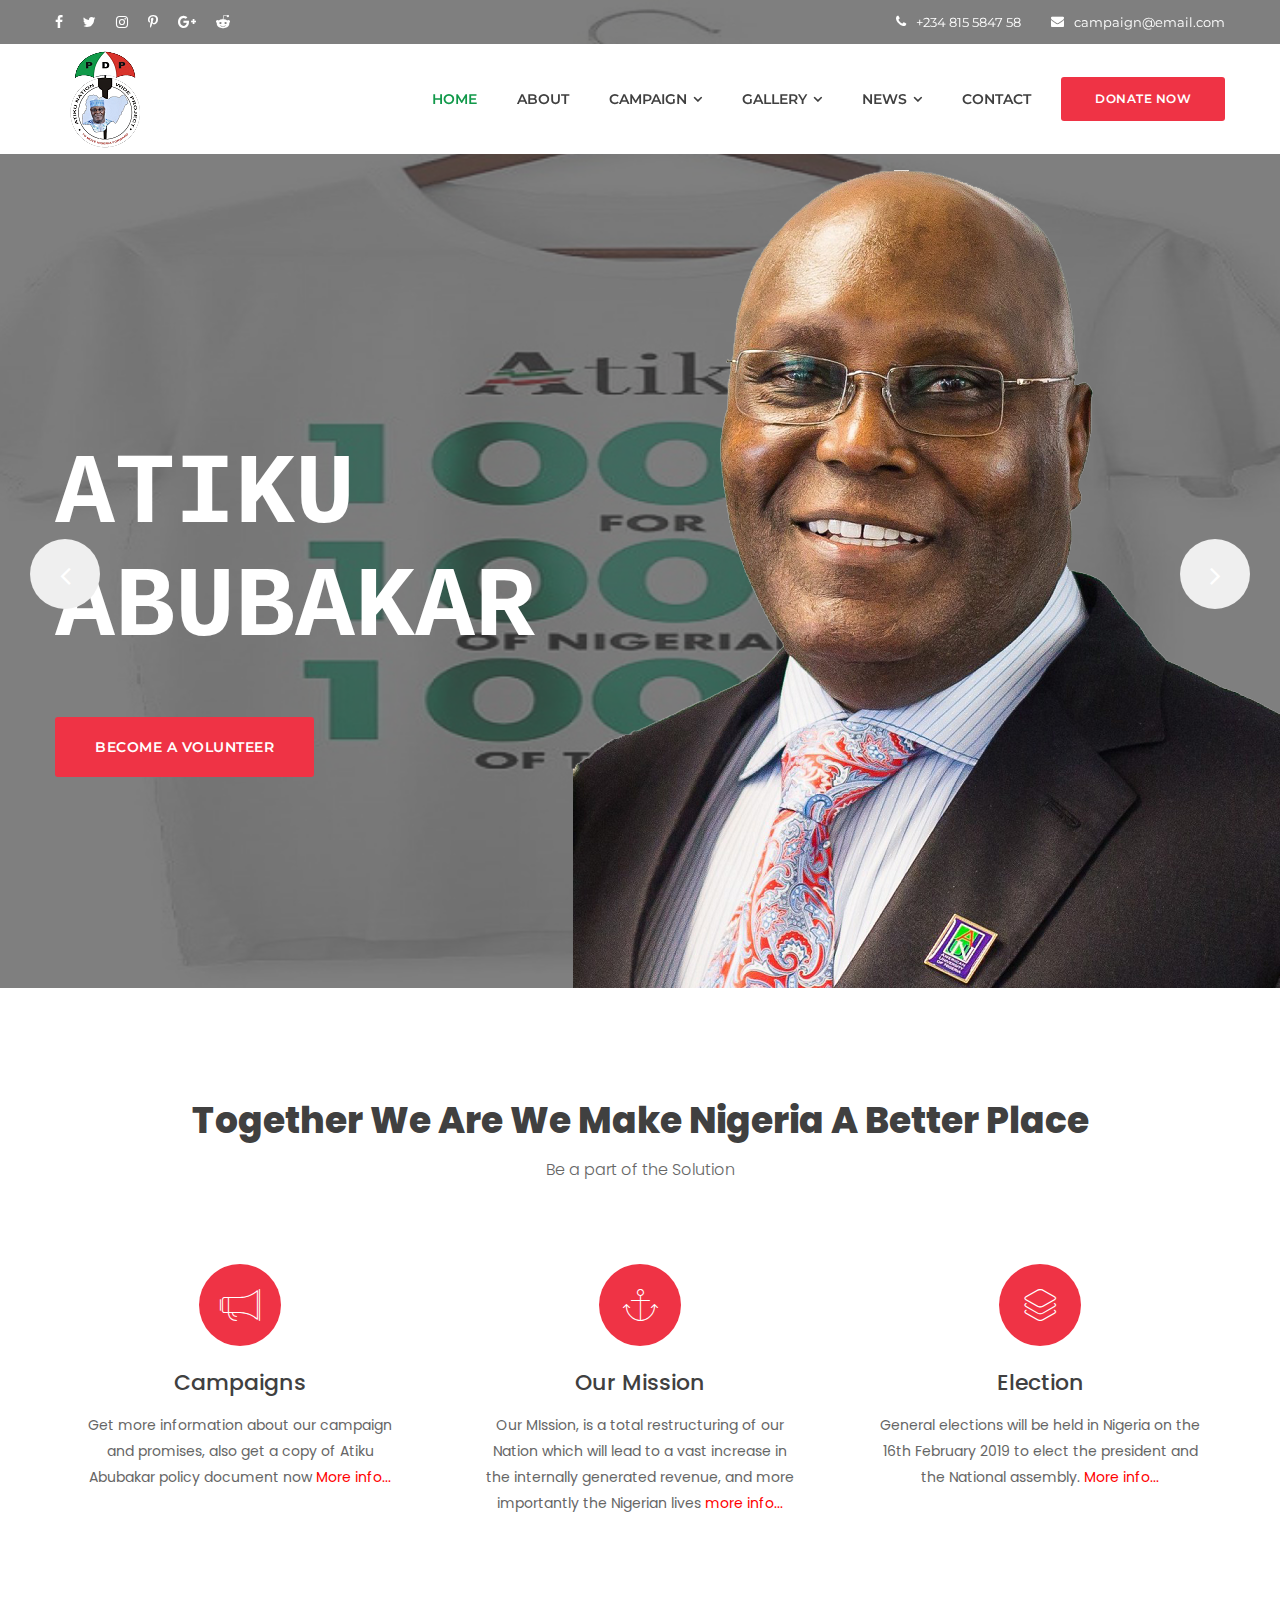
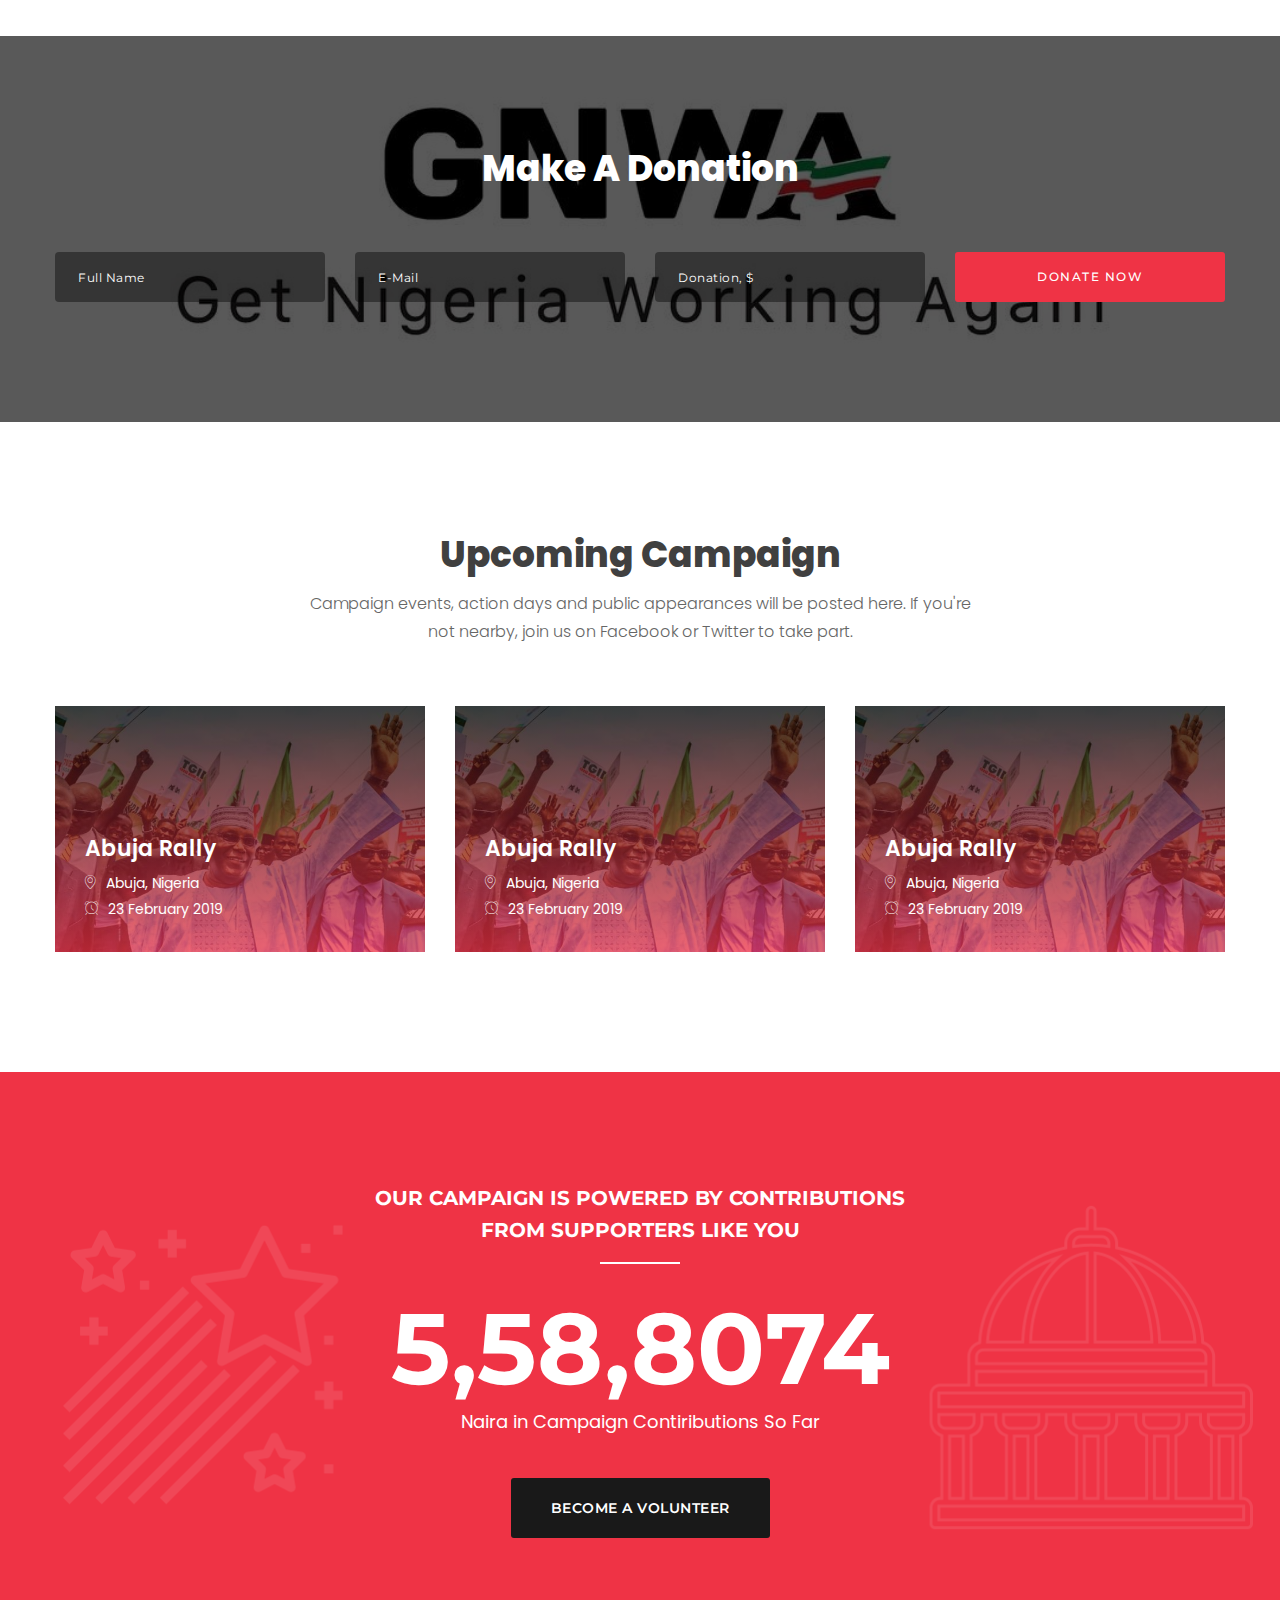
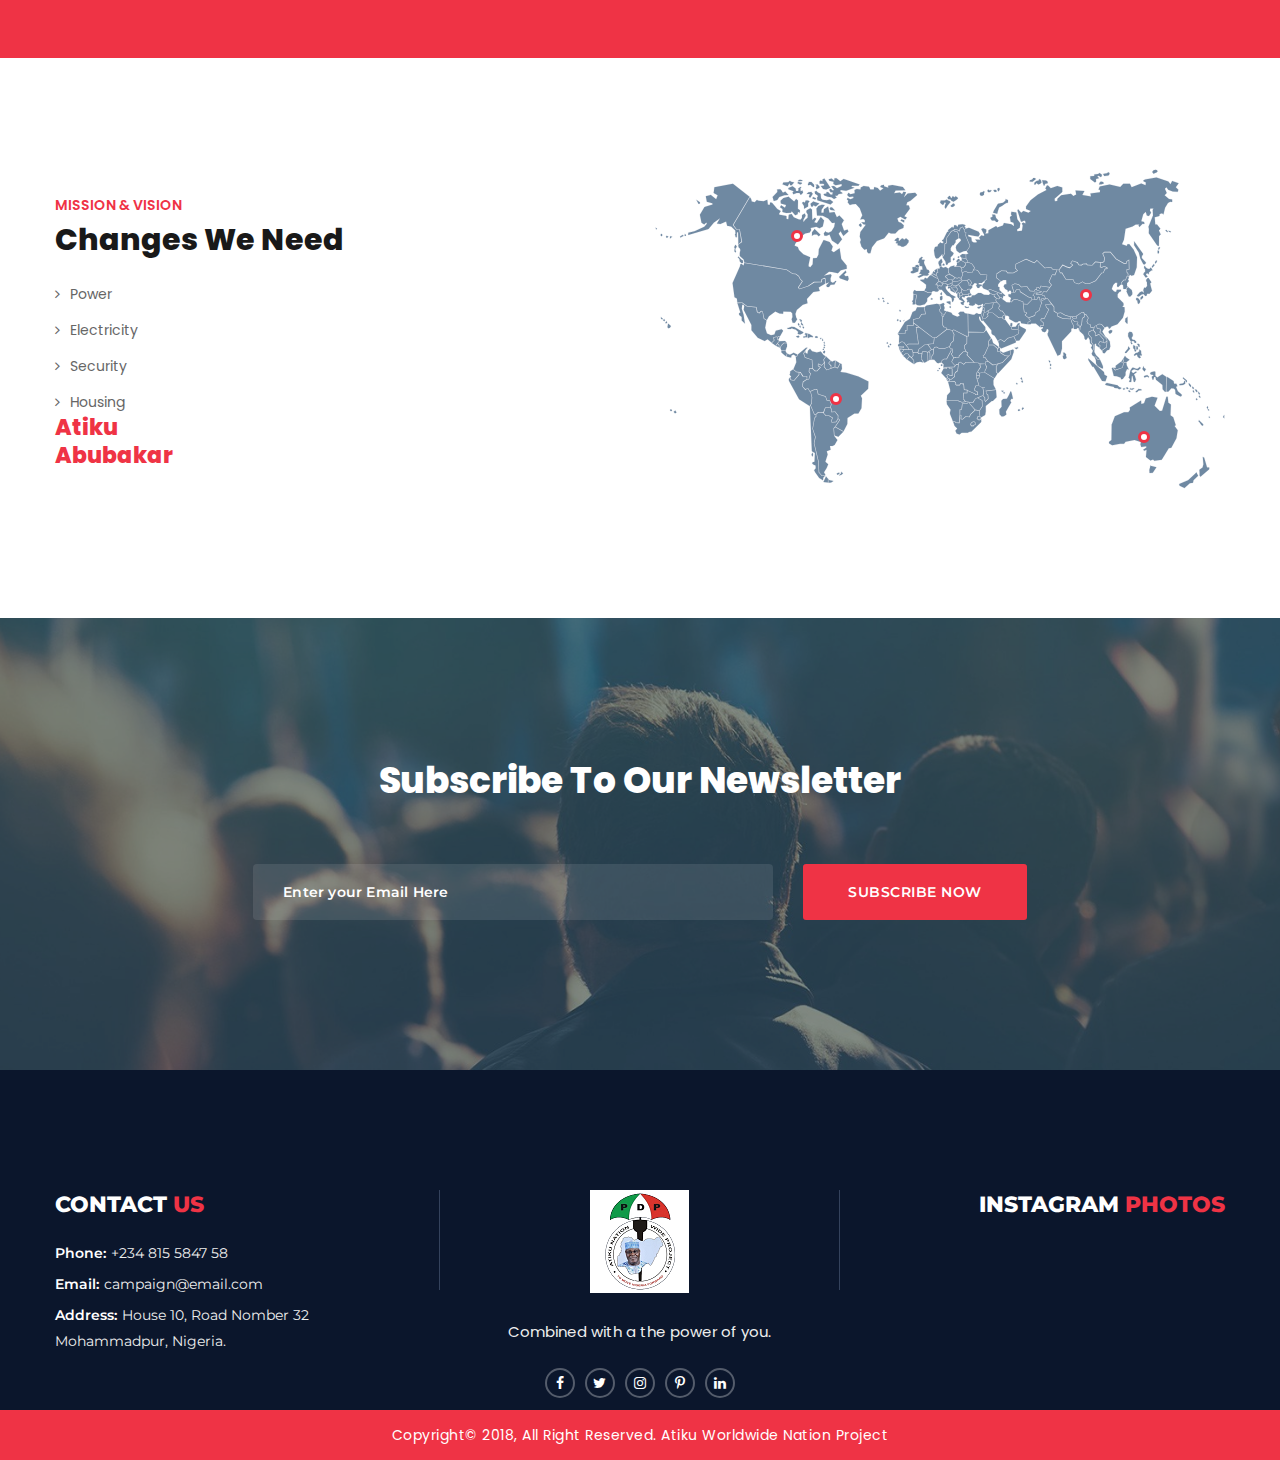
<file: index - Copy.html>
<!doctype html>
<html class="no-js" lang="en">


<!-- Mirrored from d29u17ylf1ylz9.cloudfront.net/rajniti-v1/rajniti/index.html by HTTrack Website Copier/3.x [XR&CO'2014], Sun, 18 Nov 2018 15:24:12 GMT -->
<head>
    <meta charset="utf-8">
    <meta http-equiv="x-ua-compatible" content="ie=edge">
    <title>ATIKU - 4 President</title>
    <meta name="description" content="">
    <meta name="viewport" content="width=device-width, initial-scale=1">
    <!-- Favicon -->
    <link rel="shortcut icon" type="image/x-icon" href="assets/images/favicon.ico">
    
    <!-- CSS
	============================================ -->
   
    <!-- Bootstrap CSS -->
    <link rel="stylesheet" href="assets/css/bootstrap.min.css">
    
    <!-- Icon Font CSS -->
    <link rel="stylesheet" href="assets/css/icon-font.min.css">
    
    <!-- Plugins CSS -->
    <link rel="stylesheet" href="assets/css/plugins.css">
    
    <!-- VMap CSS -->
    <link rel="stylesheet" href="assets/css/jqvmap.min.css">
    
    <!-- Main Style CSS -->
    <link rel="stylesheet" href="assets/css/style.css">
    
    <!-- Modernizer JS -->
    <script src="assets/js/vendor/modernizr-2.8.3.min.js"></script>
</head>

<body>

<!-- Main Wrapper Start -->
<div class="main-wrapper">

    <!-- Header Section Start -->
    <div class="header-section section">
       
        <!-- Header Top Start -->
        <div class="header-top">
            <div class="container">
                <div class="row">
                            
                    <div class="col">
                        <!-- Header Social Start -->
                        <div class="header-social">
                            <a href="#"><i class="fa fa-facebook"></i></a>
                            <a href="#"><i class="fa fa-twitter"></i></a>
                            <a href="#"><i class="fa fa-instagram"></i></a>
                            <a href="#"><i class="fa fa-pinterest-p"></i></a>
                            <a href="#"><i class="fa fa-google-plus"></i></a>
                            <a href="#"><i class="fa fa-reddit-alien"></i></a>
                        </div><!-- Header Social End -->
                    </div>

                    <div class="col">
                        <!-- Header Top Links Start -->
                        <div class="header-links">
                            <a href="#"><i class="fa fa-phone"></i> +234 815 5847 58</a>
                            <a href="#"><i class="fa fa-envelope"></i> campaign@email.com</a>
                        </div><!-- Header Top Links End -->
                    </div>

                </div>
            </div>
        </div><!-- Header Top End -->
       
        <!-- Header Bottom Start -->
        <div class="header-bottom header-sticky">
            <div class="container">
                <div class="row">
                            
                    <!-- Logo Start -->
                    <div class="col">
                        <a href="index.html" class="logo"><img src="assets/images/new-logo.png" alt="Logo"></a>
                    </div><!-- Logo End -->

                    <!-- Main Menu Start -->
                    <div class="col d-none d-lg-block">
                        <div class="main-menu">
                            <nav>
                                <ul>
                                    <li class="active"><a href="index.html">home</a></li>
                                    <li><a href="about-us.html">about</a></li>
                                    <li class="menu-item-has-children"><a href="campaign.html">campaign</a>
                                        <ul class="sub-menu">
                                            <li><a href="campaign.html">campaign</a></li>
                                            <li><a href="campaign-details.html">campaign details</a></li>
                                        </ul>
                                    </li>
                                    <li class="menu-item-has-children"><a href="gallery.html">gallery</a>
                                        <ul class="sub-menu">
                                            <li><a href="gallery-2-column.html">gallery 2 column</a></li>
                                            <li><a href="gallery-3-column.html">gallery 3 column</a></li>
                                            <li><a href="gallery.html">gallery 4 column</a></li>
                                        </ul>
                                    </li>
                                    <li class="menu-item-has-children"><a href="news.html">news</a>
                                        <ul class="sub-menu">
                                            <li><a href="news.html">news</a></li>
                                            <li><a href="news-details.html">news details</a></li>
                                        </ul>
                                    </li>
                                    <li><a href="contact.html">contact</a></li>
                                </ul>
                            </nav>
                        </div>
                    </div><!-- Main Menu End -->

                    <!-- Header Button Start -->
                    <div class="col">
                        <div class="header-button">
                            <a href="index.html#donation" class="btn btn-red">donate now</a>
                        </div>
                    </div><!-- Header Button End -->

                    <!-- Mobile Menu Start -->
                    <div class="mobile-menu d-block d-lg-none col"></div><!-- Mobile Menu End -->
                    
                </div>
            </div>
        </div><!-- Header Bottom End -->
        
    </div><!-- Header Section End -->

    <!-- Hero Section Start -->
    <div class="hero-section section">
        
        <!-- Hero Slider Start -->
        <div class="hero-slider">
            
            <!-- Hero Item Start -->
            <div class="hero-item" style="background-image: url(assets/images/2.jpg)" data-overlay="black" data-opacity="5">
                <div class="container">
                    <div class="row align-items-end">
                       
                        <!-- Hero Content -->
                        <div class="hero-content col-md-7 col-12">

                           <div class="title"><h1 style="color: white; font-family: courier new ;">ATIKU</h1></div>
                           <div class="title-2"><h1 style="color:white; font-family: courier new;">ABUBAKAR</h1></div>
                           
                           <div class="button"><a href="contact.html" class="btn btn-lg btn-red">Become a Volunteer</a></div>

                        </div>
                        
                        <!-- Hero Image -->
                        <div class="hero-image col-md-5 col-12 ">
                           <img src="assets/images/atiku.png" alt="Hero Image">
                        </div>
                        
                    </div>
                </div>
            </div><!-- Hero Item End -->







<!-- Hero Item Start -->
            <div class="hero-item" style="background-image: url(assets/images/1.jpg)" data-overlay="black" data-opacity="5">
                <div class="container">
                    <div class="row align-items-end">
                       
                        <!-- Hero Content -->
                        <div class="hero-content col-md-7 col-12">

                           <div class="title" style="opacity: 0"><h1>ATIKU</h1></div>
                           <div class="title-2" style="opacity: 0"><h1>ABUBAKAR</h1></div>
                          
                           <div class="button"><a href="contact.html" class="btn btn-lg btn-red">Become a Volunteer</a></div>

                        </div>
                        
                        <!-- Hero Image -->
                        <div class="hero-image col-md-5 col-12 " >
                           <img src="assets/images/atiku.png" alt="Hero Image" style="opacity: 0">
                        </div>
                        
                    </div>
                </div>
            </div><!-- Hero Item End -->
<!-- Hero Item End -->

            

             <!-- Hero Item Start -->
            <div class="hero-item" style="background-image: url(assets/images/6.jpg)" data-overlay="black" data-opacity="5">
                <div class="container">
                    <div class="row align-items-end">
                       
                        <!-- Hero Content -->
                        <div class="hero-content col-md-7 col-12">

                           <div class="title" style="opacity: 0"><h1>ATIKU</h1></div>
                           <div class="title-2" style="opacity: 0"><h1>ABUBAKAR</h1></div>
                          
                           <div class="button"><a href="contact.html" class="btn btn-lg btn-red" style="opacity: 0">Become a Volunteer</a></div>

                        </div>
                        
                        <!-- Hero Image -->
                        <div class="hero-image col-md-5 col-12 " >
                           <img src="assets/images/atiku.png" alt="Hero Image" style="opacity: 0">
                        </div>
                        
                    </div>
                </div>
            </div><!-- Hero Item End -->

















            
        </div><!-- Hero Slider End -->
        
    </div><!-- Hero Section End -->

    <!-- Feature Section Start -->
    <div class="feature-section section pt-110 pb-90">
        <div class="container">
            <div class="row">
                
                <!-- Section Title Start -->
                <div class="section-title text-center col-12 mb-80">
                    <h1>Together We Are We Make Nigeria A Better Place</h1>
                    <p>Be a part of the Solution</p>
                </div><!-- Section Title End -->
                
                <!-- Feature Start-->
                <div class="feature text-center col-md-4 col-12 mb-30">
                    
                    <!-- Icon -->
                    <div class="icon">
                        <i class="icon-megaphone"></i>
                        <!-- Shape -->
                        <span class="shape"></span>
                    </div>
                    
                    <!-- Content -->
                    <div class="content">
                        <h4>Campaigns</h4>
                        <p>Get more information about our campaign and promises, also get a copy of Atiku Abubakar policy document now <a href="campaign.html" style="color: red;"> More info...</a> </p>
                    </div>
                    
                </div><!-- Feature End-->
                
                <!-- Feature Start-->
                <div class="feature text-center col-md-4 col-12 mb-30">
                    
                    <!-- Icon -->
                    <div class="icon">
                        <i class="icon-anchor"></i>
                        <!-- Shape -->
                        <span class="shape"></span>
                    </div>
                    
                    <!-- Content -->
                    <div class="content">
                        <h4>Our Mission</h4>
                        <p>Our MIssion, is a total restructuring of our Nation which will lead to a vast increase in the internally generated revenue, and more importantly the Nigerian lives <a href="about-us.html" style="color: red;">more info...</a></p>
                    </div>
                    
                </div><!-- Feature End-->
                
                <!-- Feature Start-->
                <div class="feature text-center col-md-4 col-12 mb-30">
                    
                    <!-- Icon -->
                    <div class="icon">
                        <i class="icon-layers"></i>
                        <!-- Shape -->
                        <span class="shape"></span>
                    </div>
                    
                    <!-- Content -->
                    <div class="content">
                        <h4>Election</h4>
                        <p>General elections will be held in Nigeria on the 16th February 2019 to elect the president and the National assembly. <a href="about-us.html" style="color: red">More info...</a></p>
                    </div>
                    
                </div><!-- Feature End-->
                
            </div>
        </div>
    </div><!-- Feature Section End -->

    <!-- Donation Section Start -->
    <div id="donation" class="donation-section section pt-110 pb-90" style="background-image: url(assets/images/banner.jpg)" data-overlay="black" data-opacity="6.5">
        <div class="container">
            <div class="row">
                
                <!-- Section Title Start -->
                <div class="section-title title-white text-center col-12 mb-60">
                    <h1>Make a Donation</h1>
                    <!-- <p>There are many variations of passages of Lorem Ipsum available, but the majority have suffered alteration in some form, by injected humour.</p> -->
                </div><!-- Section Title End -->
                
                <div class="col-12">
                    
                    <!-- Donation Form Start -->
                    <form action="#">
                        <div class="donation-form row">
                            <div class="col-lg-3 col-md-6 col-12 mb-30"><input type="text" placeholder="Full Name"></div>
                            <div class="col-lg-3 col-md-6 col-12 mb-30"><input type="email" placeholder="E-Mail"></div>
                            <div class="col-lg-3 col-md-6 col-12 mb-30"><input type="text" placeholder="Donation, $"></div>
                            <div class="col-lg-3 col-md-6 col-12 mb-30"><button class="btn btn-red btn-hover-dark-red">donate now</button></div>
                        </div>
                    </form><!-- Donation Form End -->
                    
                </div>
                
            </div>
        </div>
    </div><!-- Donation Section End -->

    <!-- Campaign Section Start -->
    <div class="campaign-section section pt-110 pb-90">
        <div class="container">
            <div class="row">
                
                <!-- Section Title Start -->
                <div class="section-title text-center col-12 mb-60">
                    <h1>Upcoming Campaign</h1>
                    <p>Campaign events, action days and public appearances will be posted here. If you're not nearby, join us on Facebook or Twitter to take part.</p>
                </div><!-- Section Title End -->

                <!-- Campaign Start -->
                <div class="col-lg-4 col-md-6 col-12 mb-30">
                    <div class="campaign">

                        <!-- Image -->
                        <div class="image"><img src="assets/images/Atiku-Abubakar-Campaign.jpg" alt="Campaign"></div>

                        <!-- Content -->
                        <div class="content">
                            <h3><a href="campaign-details.html">Abuja Rally</a></h3>
                            <ul>
                                <li><i class="icon-map-pin"></i>Abuja, Nigeria</li>
                                <li><i class="icon-alarmclock"></i>23 February 2019</li>
                            </ul>
                        </div>

                    </div>
                </div><!-- Campaign End -->

                <!-- Campaign Start -->
                <div class="col-lg-4 col-md-6 col-12 mb-30">
                    <div class="campaign">

                        <!-- Image -->
                        <div class="image"><img src="assets/images/Atiku-Abubakar-Campaign.jpg" alt="Campaign"></div>

                        <!-- Content -->
                        <div class="content">
                            <h3><a href="campaign-details.html">Abuja Rally</a></h3>
                            <ul>
                                <li><i class="icon-map-pin"></i>Abuja, Nigeria</li>
                                <li><i class="icon-alarmclock"></i>23 February 2019</li>
                            </ul>
                        </div>

                    </div>
                </div><!-- Campaign End -->

                <!-- Campaign Start -->
                <div class="col-lg-4 col-md-6 col-12 mb-30">
                    <div class="campaign">

                        <!-- Image -->
                        <div class="image"><img src="assets/images/Atiku-Abubakar-Campaign.jpg" alt="Campaign"></div>

                        <!-- Content -->
                        <div class="content">
                            <h3><a href="campaign-details.html">Abuja Rally</a></h3>
                            <ul>
                                <li><i class="icon-map-pin"></i>Abuja, Nigeria</li>
                                <li><i class="icon-alarmclock"></i>23 February 2019</li>
                            </ul>
                        </div>

                    </div>
                </div><!-- Campaign End -->
                
            </div>
        </div>
    </div><!-- Campaign Section End -->

    <!-- Contiribution Section Start -->
    <div class="contiribution-section section bg-red pt-110 pb-120" style="background-image: url(assets/images/bg/contiribution-bg.png)">
        <div class="container">
            <div class="row">
                
                <!-- Contiribution Content Start -->
                <div class="contiribution-content text-center col">
                    
                    <h4>OUR CAMPAIGN IS POWERED BY CONTRIBUTIONS FROM SUPPORTERS LIKE YOU</h4>
                    <h1 class="counter">5,58,8074</h1>
                    <h5>Naira in Campaign Contiributions So Far</h5>
                    <a href="contact.html" class="btn btn-lg btn-black btn-hover-dark-red">Become a Volunteer</a>
                    
                </div><!-- Contiribution Content End -->
                
            </div>
        </div>
    </div><!-- Contiribution Section End -->

    <!-- Mission Section Start -->
    <div class="mission-section section pt-110 pb-90">
        <div class="container">
            <div class="row align-items-center">
                
                <!-- Mission Content Start -->
                <div class="col-lg-6 col-12 order-lg-2 mb-30">
                    
                    <div class="mission-map" id="world-vmap"></div>
                    
                </div><!-- Mission Content End -->
                
                <!-- Mission Content Start -->
                <div class="mission-content col-lg-6 col-12 mb-30">
                    
                    <h5>MISSION & VISION</h5>
                    <h2>Changes We Need</h2>
                    <ul class="campaign-sidebar-links">
                        <li><a href="#">Power</a></li>
                        <li><a href="#">Electricity</a></li>
                        <li><a href="#">Security</a></li>
                        <li><a href="#">Housing</a></li>
                    </ul>
                    <h3>Atiku <br>Abubakar</h3>
                    
                </div><!-- Mission Content End -->
                
            </div>
        </div>
    </div><!-- Mission Section End -->

    <!-- Subscribe Section Start -->
    <div class="subscribe-section section pt-140 pb-150" style="background-image: url(assets/images/bg/subscribe-bg.jpg)" data-overlay="dark-blue" data-opacity="6">
        <div class="container">
            <div class="row">
                
                <!-- Section Title Start -->
                <div class="section-title title-white text-center col-12 mb-60">
                    <h1>Subscribe to Our Newsletter</h1>
                    <!-- <p>There are many variations of passages of Lorem Ipsum available, but the majority have suffered alteration in some form, by injected humour.</p> -->
                </div><!-- Section Title End -->
                
                <div class="col-12 text-center ml-auto mr-auto">
                
                    <!-- Subscribe Form Start -->
                    <form id="mc-form" class="mc-form subscribe-form" >
                        <input id="mc-email" type="email" autocomplete="off" placeholder="Enter your Email Here" />
                        <button id="mc-submit" class="btn btn-red btn-hover-dark-red">subscribe now<i class="zmdi zmdi-mail-send"></i></button>
                    </form><!-- Subscribe Form End -->
                    
                    <!-- mailchimp-alerts Start -->
                    <div class="mailchimp-alerts text-centre">
                        <div class="mailchimp-submitting"></div><!-- mailchimp-submitting end -->
                        <div class="mailchimp-success"></div><!-- mailchimp-success end -->
                        <div class="mailchimp-error"></div><!-- mailchimp-error end -->
                    </div><!-- mailchimp-alerts end -->
                    
                </div>
                
            </div>
        </div>
    </div><!-- Subscribe Section End -->

    <!-- Footer Top Section Start -->
    <div class="footer-top-section section bg-cyan-blue pt-120 pb-80">
        <div class="container">
            <div class="row">
                
                <!-- Footer Widget Start -->
                <div class="footer-widget text-left col-lg-4 col-md-6 col-12 mb-40">
                    
                    <h3 class="title">Contact <span>Us</span></h3>
                    
                    <ul class="contact-list">
                        <li><span>Phone:</span> <a href="tel:+234815584758">+234 815 5847 58</a></li>
                        <li><span>Email:</span> <a href="mailto:campaign@email.com">campaign@email.com</a></li>
                        <li><span>Address:</span> House 10, Road Nomber 32 <br>Mohammadpur, Nigeria.</li>
                    </ul>
                    
                </div><!-- Footer Widget End -->
                
                <!-- Footer Widget Start -->
                <div class="footer-widget text-center col-lg-4 col-md-6 col-12 mb-40">
                    
                    <div class="footer-about">
                       
                        <!-- Logo -->
                        <img src="assets/images/new-logo.png" alt="Logo">

                        <p>Combined with a the power of you.</p>

                        <!-- Social -->
                        <div class="footer-social">
                            <a href="#"><i class="fa fa-facebook"></i></a>    
                            <a href="#"><i class="fa fa-twitter"></i></a>    
                            <a href="#"><i class="fa fa-instagram"></i></a>    
                            <a href="#"><i class="fa fa-pinterest-p"></i></a>    
                            <a href="#"><i class="fa fa-linkedin"></i></a>    
                        </div>
                        
                    </div>
                    
                </div><!-- Footer Widget End -->
                
                <!-- Footer Widget Start -->
                <div class="footer-widget text-right col-lg-4 col-md-6 col-12 mb-40">
                    
                    <h3 class="title">INSTAGRAM <span>photos</span></h3>
                    
                    <div class="footer-instagram">
                        <ul id="instagram-feed"></ul>
                    </div>
                    
                </div><!-- Footer Widget End -->
                
            </div>
        </div>
    </div><!-- Footer Top Section End -->

    <!-- Footer Bottom Section Start -->
    <div class="footer-bottom-section section">
        <div class="container">
            <div class="row">
                
                <!-- Footer Copyright -->
                <div class="footer-copyright text-center col-12">
                    <p>Copyright© 2018, All Right Reserved. Atiku Worldwide Nation Project</p>
                </div>
                
            </div>
        </div>
    </div><!-- Footer Bottom Section End -->
    
</div><!-- Main Wrapper End -->

<!-- JS
============================================ -->

<!-- jQuery JS -->
<script src="assets/js/vendor/jquery-1.12.0.min.js"></script>
<!-- Popper JS -->
<script src="assets/js/popper.min.js"></script>
<!-- Bootstrap JS -->
<script src="assets/js/bootstrap.min.js"></script>
<!-- Plugins JS -->
<script src="assets/js/plugins.js"></script>
<!-- Ajax Mail -->
<script src="assets/js/ajax-mail.js"></script>
<!-- Main JS -->
<script src="assets/js/main.js"></script>

<!-- VMap JS -->
<script src="assets/js/jquery.vmap.min.js"></script>
<script src="assets/js/maps/jquery.vmap.world.js"></script>

<!-- VMap Active JS -->
<script>

    function escapeXml(string) {
        return string.replace(/[<>]/g, function (c) {
            switch (c) {
                case '<': return '\u003c';
                case '>': return '\u003e';
            }
        });
    }

    jQuery(document).ready(function () {

        var pins = {
            cn: escapeXml('<div class="vmap-pin-text"><p>Floor. 4 House. 15, Block C, Banasree Main Rd, Dhaka</p></div><span class="vmap-pin"></span>'),
            ca: escapeXml('<div class="vmap-pin-text"><p>Floor. 4 House. 15, Block C, Banasree Main Rd, Dhaka</p></div><span class="vmap-pin"></span>'),
            au: escapeXml('<div class="vmap-pin-text"><p>Floor. 4 House. 15, Block C, Banasree Main Rd, Dhaka</p></div><span class="vmap-pin"></span>'),
            br: escapeXml('<div class="vmap-pin-text"><p>Floor. 4 House. 15, Block C, Banasree Main Rd, Dhaka</p></div><span class="vmap-pin"></span>'),
        };

        jQuery('#world-vmap').vectorMap({
            backgroundColor: 'transparent',
            borderColor: '#6f89a2',
            map: 'world_en',
            pins: pins,
            color: '#6f89a2',
            enableZoom: false,
            pinMode: 'content',
            selectedColor: '#6f89a2',
            hoverColor: '#ef3345',
            showTooltip: true,
            selectedRegions: ['CN', 'CA', 'AU', 'BR'],
            onRegionClick: function(element, code, region)
            {
                var message = '<h4>'
                    + region
                    + ' Office</h4> <p></p> '

                    var $this = $(this).find('div[for='+ code +']').find('.vmap-pin-text');
                    if ($this.hasClass('open')) {
                        $this.removeClass('open').find('h4').remove();
                    } else {
                        $this.addClass('open').prepend(message);
                    }
                
            }
        });

    });
</script>

</body>


<!-- Mirrored from d29u17ylf1ylz9.cloudfront.net/rajniti-v1/rajniti/index.html by HTTrack Website Copier/3.x [XR&CO'2014], Sun, 18 Nov 2018 15:24:41 GMT -->
</html>
</file>
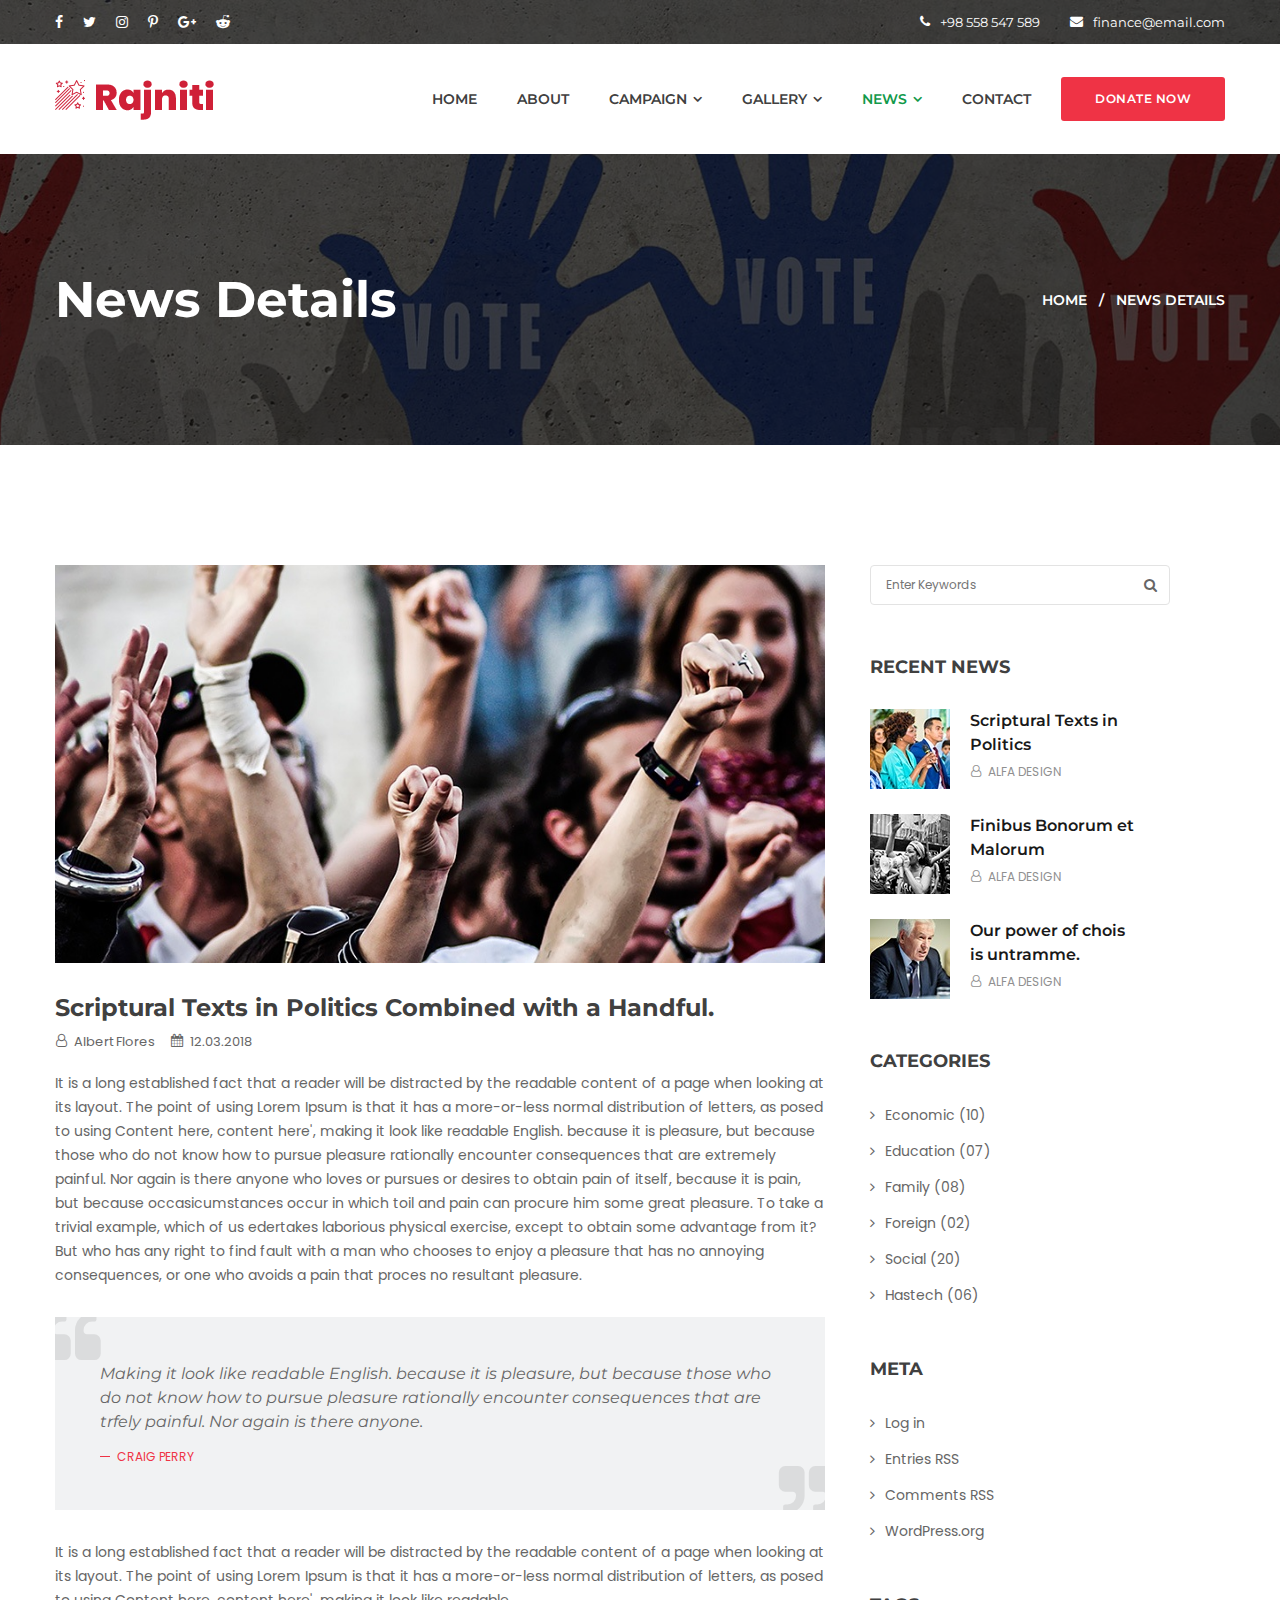
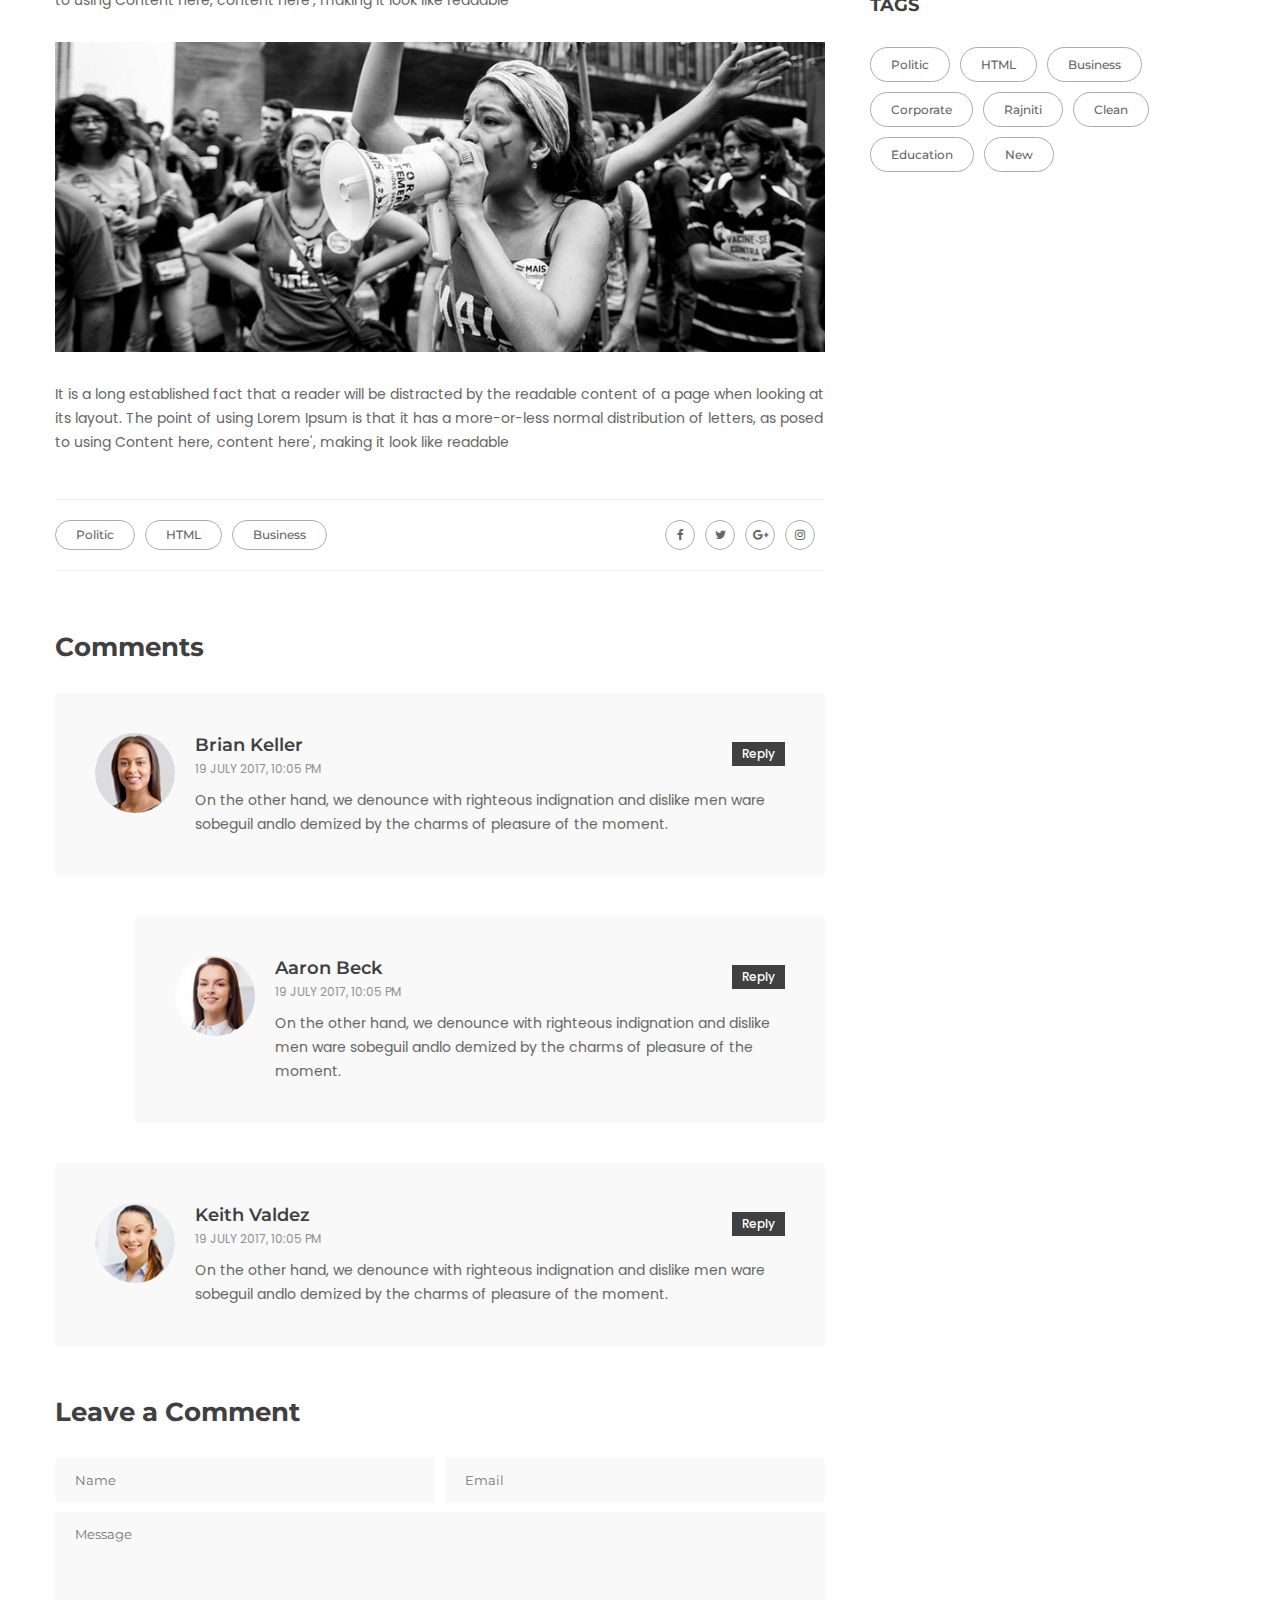
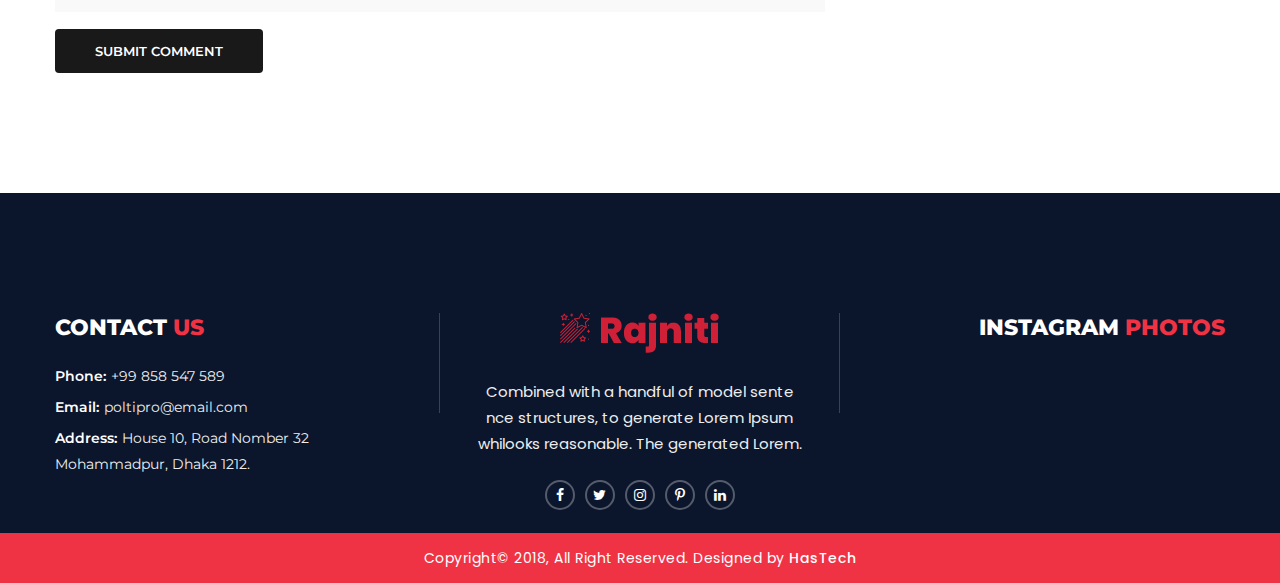
<file: news-details.html>
<!doctype html>
<html class="no-js" lang="en">


<!-- Mirrored from d29u17ylf1ylz9.cloudfront.net/rajniti-v1/rajniti/news-details.html by HTTrack Website Copier/3.x [XR&CO'2014], Sun, 18 Nov 2018 15:25:49 GMT -->
<head>
    <meta charset="utf-8">
    <meta http-equiv="x-ua-compatible" content="ie=edge">
    <title>Rajniti - Political Bootstrap4 HTML Template</title>
    <meta name="description" content="">
    <meta name="viewport" content="width=device-width, initial-scale=1">
    <!-- Favicon -->
    <link rel="shortcut icon" type="image/x-icon" href="assets/images/favicon.ico">
    
    <!-- CSS
	============================================ -->
   
    <!-- Bootstrap CSS -->
    <link rel="stylesheet" href="assets/css/bootstrap.min.css">
    
    <!-- Icon Font CSS -->
    <link rel="stylesheet" href="assets/css/icon-font.min.css">
    
    <!-- Plugins CSS -->
    <link rel="stylesheet" href="assets/css/plugins.css">
    
    <!-- VMap CSS -->
    <link rel="stylesheet" href="assets/css/jqvmap.min.css">
    
    <!-- Main Style CSS -->
    <link rel="stylesheet" href="assets/css/style.css">
    
    <!-- Modernizer JS -->
    <script src="assets/js/vendor/modernizr-2.8.3.min.js"></script>
</head>

<body>

<!-- Main Wrapper Start -->
<div class="main-wrapper">

    <!-- Header Section Start -->
    <div class="header-section section">
       
        <!-- Header Top Start -->
        <div class="header-top">
            <div class="container">
                <div class="row">
                            
                    <div class="col">
                        <!-- Header Social Start -->
                        <div class="header-social">
                            <a href="#"><i class="fa fa-facebook"></i></a>
                            <a href="#"><i class="fa fa-twitter"></i></a>
                            <a href="#"><i class="fa fa-instagram"></i></a>
                            <a href="#"><i class="fa fa-pinterest-p"></i></a>
                            <a href="#"><i class="fa fa-google-plus"></i></a>
                            <a href="#"><i class="fa fa-reddit-alien"></i></a>
                        </div><!-- Header Social End -->
                    </div>

                    <div class="col">
                        <!-- Header Top Links Start -->
                        <div class="header-links">
                            <a href="#"><i class="fa fa-phone"></i> +98 558 547 589</a>
                            <a href="#"><i class="fa fa-envelope"></i> finance@email.com</a>
                        </div><!-- Header Top Links End -->
                    </div>

                </div>
            </div>
        </div><!-- Header Top End -->
       
        <!-- Header Bottom Start -->
        <div class="header-bottom header-sticky">
            <div class="container">
                <div class="row">
                            
                    <!-- Logo Start -->
                    <div class="col">
                        <a href="index.html" class="logo"><img src="assets/images/logo.png" alt="Logo"></a>
                    </div><!-- Logo End -->

                    <!-- Main Menu Start -->
                    <div class="col d-none d-lg-block">
                        <div class="main-menu">
                            <nav>
                                <ul>
                                    <li><a href="index.html">home</a></li>
                                    <li><a href="about-us.html">about</a></li>
                                    <li class="menu-item-has-children"><a href="campaign.html">campaign</a>
                                        <ul class="sub-menu">
                                            <li><a href="campaign.html">campaign</a></li>
                                            <li><a href="campaign-details.html">campaign details</a></li>
                                        </ul>
                                    </li>
                                    <li class="menu-item-has-children"><a href="gallery.html">gallery</a>
                                        <ul class="sub-menu">
                                            <li><a href="gallery-2-column.html">gallery 2 column</a></li>
                                            <li><a href="gallery-3-column.html">gallery 3 column</a></li>
                                            <li><a href="gallery.html">gallery 4 column</a></li>
                                        </ul>
                                    </li>
                                    <li class="menu-item-has-children active"><a href="news.html">news</a>
                                        <ul class="sub-menu">
                                            <li><a href="news.html">news</a></li>
                                            <li class="active"><a href="news-details.html">news details</a></li>
                                        </ul>
                                    </li>
                                    <li><a href="contact.html">contact</a></li>
                                </ul>
                            </nav>
                        </div>
                    </div><!-- Main Menu End -->

                    <!-- Header Button Start -->
                    <div class="col">
                        <div class="header-button">
                            <a href="index.html#donation" class="btn btn-red">donate now</a>
                        </div>
                    </div><!-- Header Button End -->

                    <!-- Mobile Menu Start -->
                    <div class="mobile-menu d-block d-lg-none col"></div><!-- Mobile Menu End -->
                    
                </div>
            </div>
        </div><!-- Header Bottom End -->
        
    </div><!-- Header Section End -->

    <!-- Page Banner Section Start -->
    <div class="page-banner-section section" style="background-image: url(assets/images/bg/page-banner-bg.jpg)" data-overlay="black" data-opacity="7">
        <div class="container">
            <div class="page-banner row align-items-center">
                
                <!-- Page Title -->
                <div class="col-lg-6 col-12">
                    <h1 class="page-title">news details</h1>
                </div>
                
                <!-- Page Breadcrumb -->
                <div class="col-lg-6 col-12">
                    <ul class="page-breadcrumb">
                        <li><a href="#">home</a></li>
                        <li class="active">news details</li>
                    </ul>
                </div>
                
            </div>
        </div>
    </div><!-- Page Banner Section End -->

    <!-- News Section Start -->
    <div class="news-section section pt-120 pb-70">
        <div class="container">
            <div class="row">
                
                <div class="col-lg-8 col-12 mb-50">
                    <div class="row">

                        <!-- News Start -->
                        <div class="single-news col-12 mb-60">

                            <!-- Image -->
                            <div class="image"><img src="assets/images/news/details-1.jpg" alt="News Details"></div>

                            <!-- Content -->
                            <div class="content">
                                <h3>Scriptural Texts in Politics Combined with a Handful.</h3>
                                <!-- Meta -->
                                <div class="meta">
                                    <a href="#" class="meta-item"><i class="fa fa-user-o"></i>Albert Flores</a>
                                    <span class="meta-item"><i class="fa fa-calendar"></i>12.03.2018</span>
                                </div>
                                <p>It is a long established fact that a reader will be distracted by the readable content of a page when looking at its layout. The point of using Lorem Ipsum is that it has a more-or-less normal distribution of letters, as posed to using Content here, content here', making it look like readable English. because it is pleasure, but because those who do not know how to pursue pleasure rationally encounter consequences that are extremely painful. Nor again is there anyone who loves or pursues or desires to obtain pain of itself, because it is pain, but because occasicumstances occur in which toil and pain can procure him some great pleasure. To take a trivial example, which of us edertakes laborious physical exercise, except to obtain some advantage from it? But who has any right to find fault with a man who chooses to enjoy a pleasure that has no annoying consequences, or one who avoids a pain that proces no resultant pleasure.</p>
                                <blockquote class="blockquote">
                                    <p>Making it look like readable English. because it is pleasure, but because those who do not know how to pursue pleasure rationally encounter consequences that are trfely painful. Nor again is there anyone.</p>
                                    <span>Craig Perry</span>
                                </blockquote>
                                <p>It is a long established fact that a reader will be distracted by the readable content of a page when looking at its layout. The point of using Lorem Ipsum is that it has a more-or-less normal distribution of letters, as posed to using Content here, content here', making it look like readable</p>
                                <img src="assets/images/news/details-2.jpg" alt="News Details">
                                <p>It is a long established fact that a reader will be distracted by the readable content of a page when looking at its layout. The point of using Lorem Ipsum is that it has a more-or-less normal distribution of letters, as posed to using Content here, content here', making it look like readable </p>
                            </div>
                            
                            <!-- News Footer -->
                            <div class="news-footer">
                                
                                <!-- Tags -->
                                <div class="news-tags">
                                    <a href="#">Politic</a>
                                    <a href="#">HTML</a>
                                    <a href="#">Business</a>
                                </div>
                                
                                <!-- Share -->
                                <div class="news-share">
                                    <a href="#"><i class="fa fa-facebook"></i></a>
                                    <a href="#"><i class="fa fa-twitter"></i></a>
                                    <a href="#"><i class="fa fa-google-plus"></i></a>
                                    <a href="#"><i class="fa fa-instagram"></i></a>
                                </div>
                                
                            </div>

                        </div><!-- News End -->
                        
                        <!-- Comment Wrap Start -->
                        <div class="comment-wrap col-12">
                            
                            <h2>Comments</h2>
                            
                            <!-- Comment List -->
                            <ul class="comment-list mb-50">
                                <li>
                                    <!-- Comment -->
                                    <div class="comment">
                                        <div class="image"><img src="assets/images/comment/1.jpg" alt="Comment"></div>
                                        <div class="content">
                                            <div class="head">
                                                <h4><a href="#">Brian Keller</a></h4>
                                                <span>19 JULY 2017, 10:05 PM</span>
                                                <a href="#" class="reply">reply</a>
                                            </div>
                                            <p>On the other hand, we denounce with righteous indignation and dislike men ware sobeguil andlo demized by the charms of pleasure of the moment.</p>
                                        </div>
                                    </div>
                            
                                    <!-- Comment Child -->
                                    <ul class="comment-child">
                                        <li>
                                            <!-- Comment -->
                                            <div class="comment">
                                                <div class="image"><img src="assets/images/comment/2.jpg" alt="Comment"></div>
                                                <div class="content">
                                                    <div class="head">
                                                        <h4><a href="#">Aaron Beck</a></h4>
                                                        <span>19 JULY 2017, 10:05 PM</span>
                                                        <a href="#" class="reply">reply</a>
                                                    </div>
                                                    <p>On the other hand, we denounce with righteous indignation and dislike men ware sobeguil andlo demized by the charms of pleasure of the moment.</p>
                                                </div>
                                            </div>

                                        </li>
                                    </ul>
                                    
                                </li>
                                <li>
                                    <!-- Comment -->
                                    <div class="comment">
                                        <div class="image"><img src="assets/images/comment/3.jpg" alt="Comment"></div>
                                        <div class="content">
                                            <div class="head">
                                                <h4><a href="#">Keith Valdez</a></h4>
                                                <span>19 JULY 2017, 10:05 PM</span>
                                                <a href="#" class="reply">reply</a>
                                            </div>
                                            <p>On the other hand, we denounce with righteous indignation and dislike men ware sobeguil andlo demized by the charms of pleasure of the moment.</p>
                                        </div>
                                    </div>
                                </li>
                            </ul>
                            
                            <h2>Leave a Comment</h2>
                            
                            <!-- Comment Form -->
                            <div class="comment-form">
                                <form action="#">
                                    <div class="row">
                                        <div class="col-md-6 col-12 mb-10"><input type="text" placeholder="Name"></div>
                                        <div class="col-md-6 col-12 mb-10"><input type="email" placeholder="Email"></div>
                                        <div class="col-12 mb-10"><textarea placeholder="Message"></textarea></div>
                                        <div class="col-12"><input type="submit" value="submit comment"></div>
                                    </div>
                                </form>
                            </div>
                            
                        </div><!-- Comment Wrap End -->
                        
                    </div>
                </div>
                
                <!-- Sidebar Wrap Start -->
                <div class="sidebar-wrap col-lg-4 col-12 mb-50">
                    
                    <!-- Sidebar -->
                    <div class="sidebar">
                        
                        <div class="sidebar-search">
                            <form action="#">
                                <input type="text" placeholder="Enter Keywords">
                                <button><i class="fa fa-search"></i></button>
                            </form>
                        </div>
                        
                    </div>
                    
                    <!-- Sidebar -->
                    <div class="sidebar">
                        
                        <h4 class="sidebar-title">recent news</h4>
                        
                        <div class="sidebar-news">
                            <a href="news-details.html" class="image"><img src="assets/images/news/sidebar-1.jpg" alt="News"></a>
                            <div class="content">
                                <h4><a href="news-details.html">Scriptural Texts in Politics</a></h4>
                                <a href="#" class="author"><i class="fa fa-user-o"></i>Alfa design</a>
                            </div>
                        </div>
                        
                        <div class="sidebar-news">
                            <a href="news-details.html" class="image"><img src="assets/images/news/sidebar-2.jpg" alt="News"></a>
                            <div class="content">
                                <h4><a href="news-details.html">Finibus Bonorum et Malorum</a></h4>
                                <a href="#" class="author"><i class="fa fa-user-o"></i>Alfa design</a>
                            </div>
                        </div>
                        
                        <div class="sidebar-news">
                            <a href="news-details.html" class="image"><img src="assets/images/news/sidebar-3.jpg" alt="News"></a>
                            <div class="content">
                                <h4><a href="news-details.html">Our power of chois is untramme.</a></h4>
                                <a href="#" class="author"><i class="fa fa-user-o"></i>Alfa design</a>
                            </div>
                        </div>
                        
                    </div>
                    
                    <!-- Sidebar -->
                    <div class="sidebar">
                        
                        <h4 class="sidebar-title">categories</h4>
                        
                        <ul class="sidebar-links">
                            <li><a href="#">Economic  (10)</a></li>
                            <li><a href="#">Education  (07)</a></li>
                            <li><a href="#">Family  (08)</a></li>
                            <li><a href="#">Foreign  (02)</a></li>
                            <li><a href="#">Social  (20)</a></li>
                            <li><a href="#">Hastech  (06)</a></li>
                        </ul>
                        
                    </div>
                    
                    <!-- Sidebar -->
                    <div class="sidebar">
                        
                        <h4 class="sidebar-title">meta</h4>
                        
                        <ul class="sidebar-links">
                            <li><a href="#">Log in</a></li>
                            <li><a href="#">Entries RSS</a></li>
                            <li><a href="#">Comments RSS</a></li>
                            <li><a href="#">WordPress.org</a></li>
                        </ul>
                        
                    </div>
                    
                    <!-- Sidebar -->
                    <div class="sidebar">
                        
                        <h4 class="sidebar-title">tags</h4>
                        
                        <div class="tags-cloud">
                            <a href="#">Politic</a>
                            <a href="#">HTML</a>
                            <a href="#">Business</a>
                            <a href="#">Corporate</a>
                            <a href="#">Rajniti</a>
                            <a href="#">Clean</a>
                            <a href="#">Education</a>
                            <a href="#">New</a>
                        </div>
                        
                    </div>
                    
                </div><!-- Sidebar Wrap End -->
                
            </div>
        </div>
    </div><!-- News Section End -->

    <!-- Footer Top Section Start -->
    <div class="footer-top-section section bg-cyan-blue pt-120 pb-80">
        <div class="container">
            <div class="row">
                
                <!-- Footer Widget Start -->
                <div class="footer-widget text-left col-lg-4 col-md-6 col-12 mb-40">
                    
                    <h3 class="title">Contact <span>Us</span></h3>
                    
                    <ul class="contact-list">
                        <li><span>Phone:</span> <a href="tel:+99858547589">+99 858 547 589</a></li>
                        <li><span>Email:</span> <a href="mailto:poltipro@email.com">poltipro@email.com</a></li>
                        <li><span>Address:</span> House 10, Road Nomber 32 <br>Mohammadpur, Dhaka 1212.</li>
                    </ul>
                    
                </div><!-- Footer Widget End -->
                
                <!-- Footer Widget Start -->
                <div class="footer-widget text-center col-lg-4 col-md-6 col-12 mb-40">
                    
                    <div class="footer-about">
                       
                        <!-- Logo -->
                        <img src="assets/images/logo.png" alt="Logo">

                        <p>Combined with a handful of model sente nce structures, to generate Lorem Ipsum whilooks reasonable. The generated Lorem.</p>

                        <!-- Social -->
                        <div class="footer-social">
                            <a href="#"><i class="fa fa-facebook"></i></a>    
                            <a href="#"><i class="fa fa-twitter"></i></a>    
                            <a href="#"><i class="fa fa-instagram"></i></a>    
                            <a href="#"><i class="fa fa-pinterest-p"></i></a>    
                            <a href="#"><i class="fa fa-linkedin"></i></a>    
                        </div>
                        
                    </div>
                    
                </div><!-- Footer Widget End -->
                
                <!-- Footer Widget Start -->
                <div class="footer-widget text-right col-lg-4 col-md-6 col-12 mb-40">
                    
                    <h3 class="title">INSTAGRAM <span>photos</span></h3>
                    
                    <div class="footer-instagram">
                        <ul id="instagram-feed"></ul>
                    </div>
                    
                </div><!-- Footer Widget End -->
                
            </div>
        </div>
    </div><!-- Footer Top Section End -->

    <!-- Footer Bottom Section Start -->
    <div class="footer-bottom-section section">
        <div class="container">
            <div class="row">
                
                <!-- Footer Copyright -->
                <div class="footer-copyright text-center col-12">
                    <p>Copyright© 2018, All Right Reserved. Designed by <a href="https://hastech.company/">HasTech</a></p>
                </div>
                
            </div>
        </div>
    </div><!-- Footer Bottom Section End -->
    
</div><!-- Main Wrapper End -->

<!-- JS
============================================ -->

<!-- jQuery JS -->
<script src="assets/js/vendor/jquery-1.12.0.min.js"></script>
<!-- Popper JS -->
<script src="assets/js/popper.min.js"></script>
<!-- Bootstrap JS -->
<script src="assets/js/bootstrap.min.js"></script>
<!-- Plugins JS -->
<script src="assets/js/plugins.js"></script>
<!-- Ajax Mail -->
<script src="assets/js/ajax-mail.js"></script>
<!-- Main JS -->
<script src="assets/js/main.js"></script>

</body>


<!-- Mirrored from d29u17ylf1ylz9.cloudfront.net/rajniti-v1/rajniti/news-details.html by HTTrack Website Copier/3.x [XR&CO'2014], Sun, 18 Nov 2018 15:25:54 GMT -->
</html>
</file>
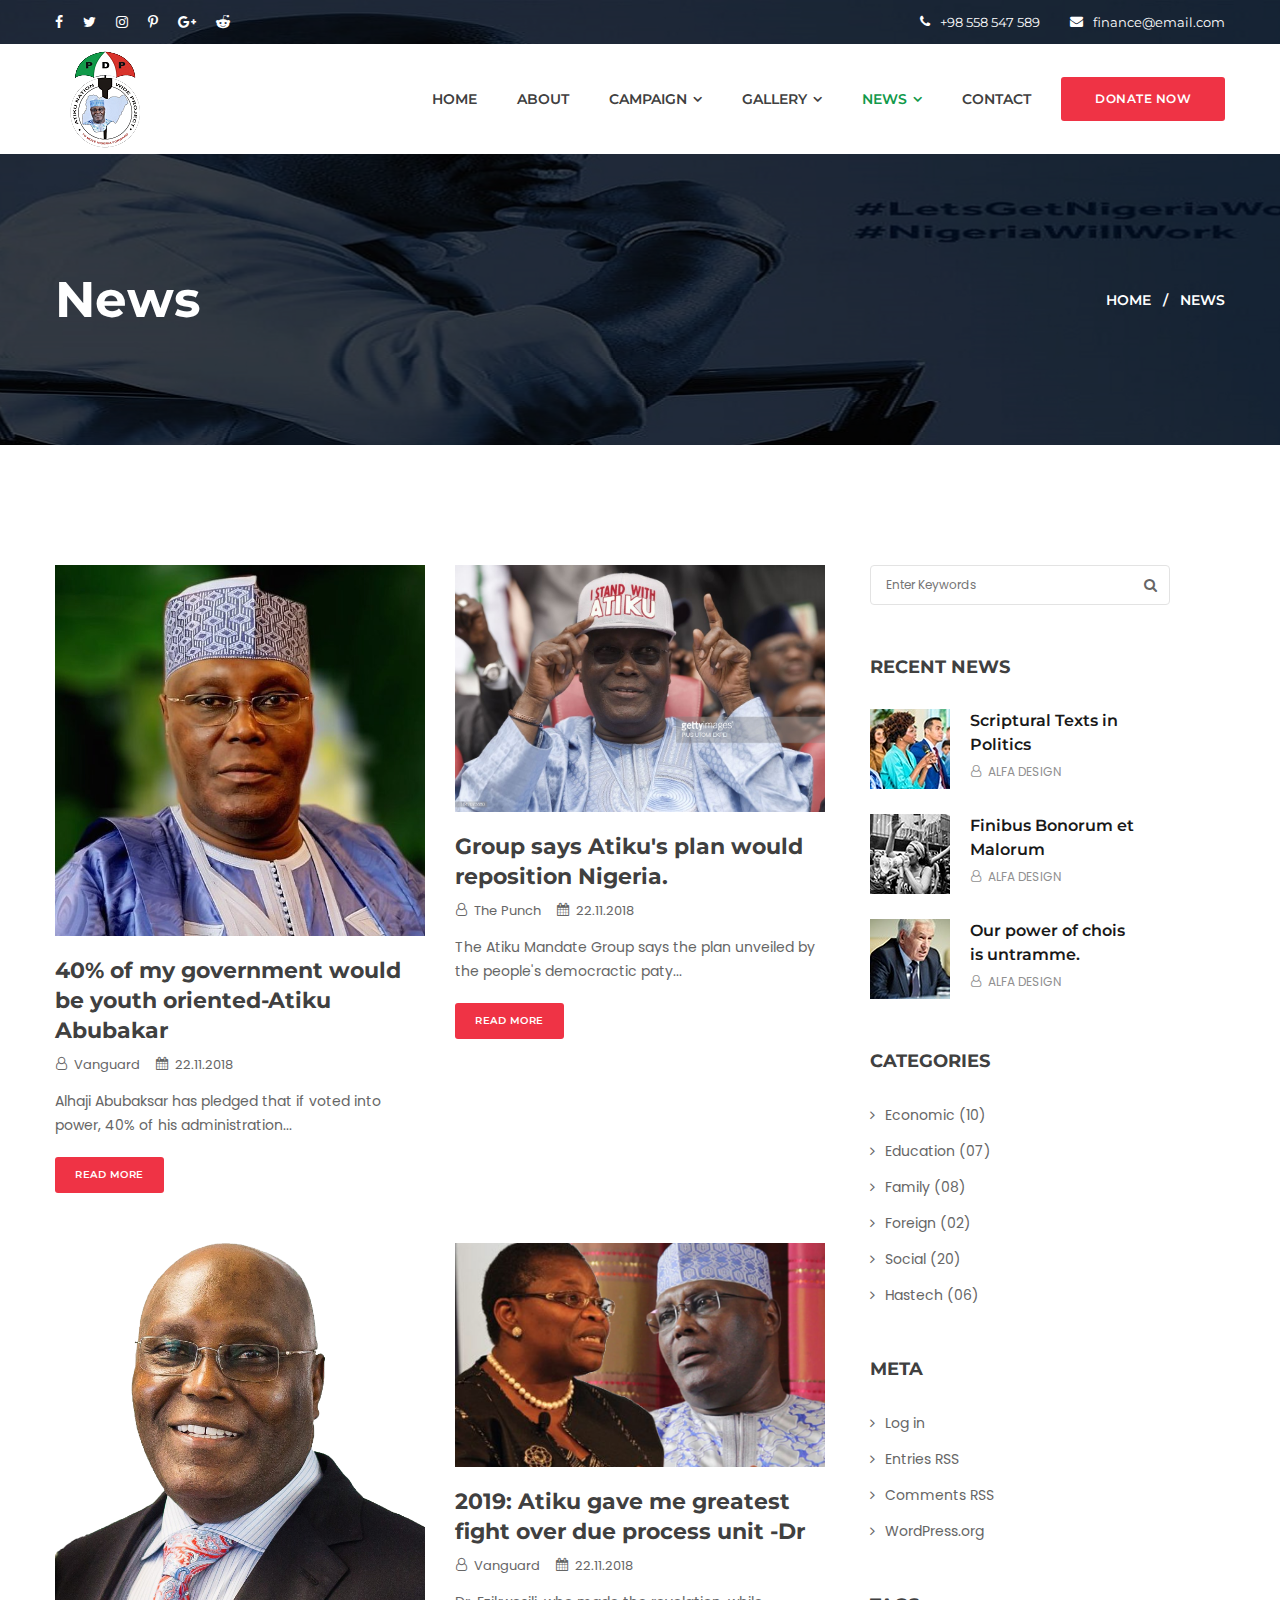
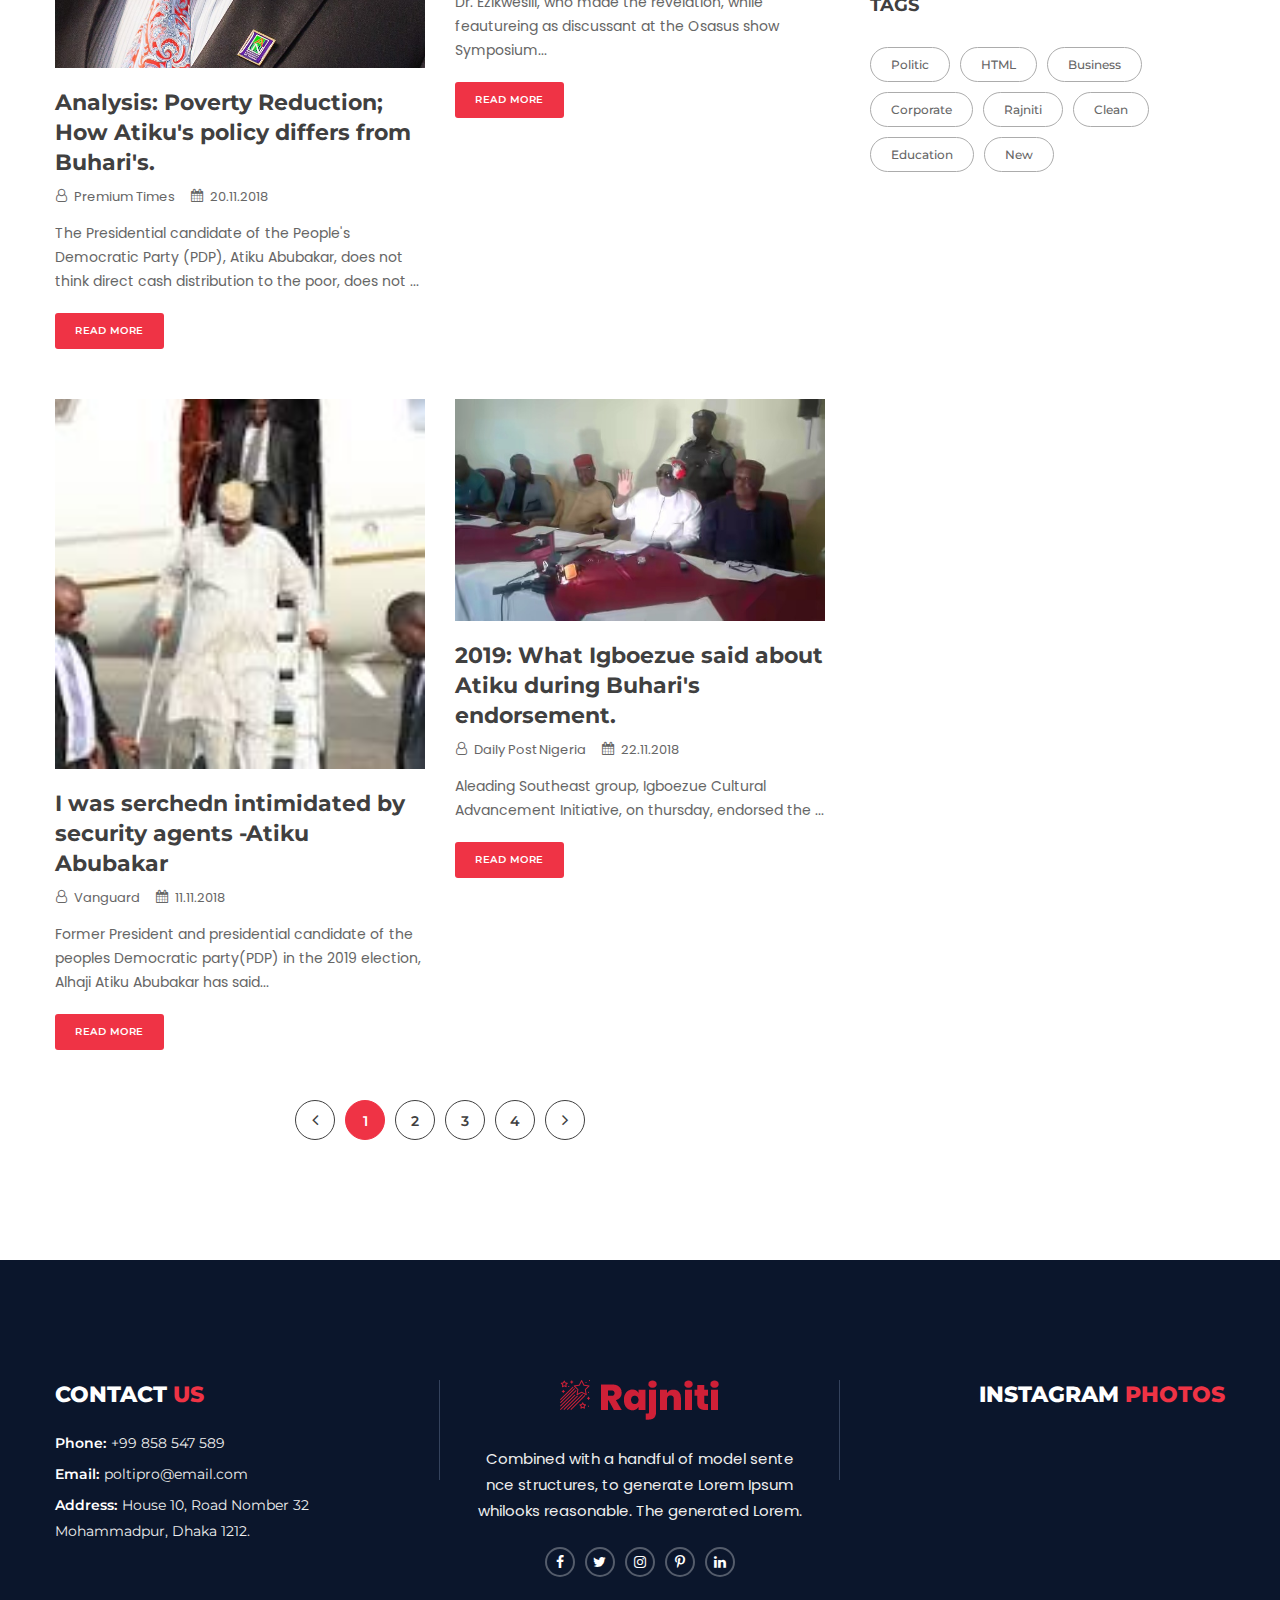
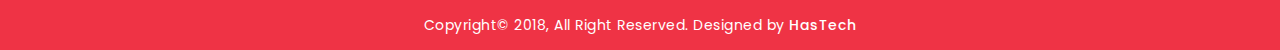
<file: news.html>
<!doctype html>
<html class="no-js" lang="en">


<!-- Mirrored from d29u17ylf1ylz9.cloudfront.net/rajniti-v1/rajniti/news.html by HTTrack Website Copier/3.x [XR&CO'2014], Sun, 18 Nov 2018 15:25:46 GMT -->
<head>
    <meta charset="utf-8">
    <meta http-equiv="x-ua-compatible" content="ie=edge">
    <title>Rajniti - Political Bootstrap4 HTML Template</title>
    <meta name="description" content="">
    <meta name="viewport" content="width=device-width, initial-scale=1">
    <!-- Favicon -->
    <link rel="shortcut icon" type="image/x-icon" href="assets/images/favicon.ico">
    
    <!-- CSS
	============================================ -->
   
    <!-- Bootstrap CSS -->
    <link rel="stylesheet" href="assets/css/bootstrap.min.css">
    
    <!-- Icon Font CSS -->
    <link rel="stylesheet" href="assets/css/icon-font.min.css">
    
    <!-- Plugins CSS -->
    <link rel="stylesheet" href="assets/css/plugins.css">
    
    <!-- VMap CSS -->
    <link rel="stylesheet" href="assets/css/jqvmap.min.css">
    
    <!-- Main Style CSS -->
    <link rel="stylesheet" href="assets/css/style.css">
    
    <!-- Modernizer JS -->
    <script src="assets/js/vendor/modernizr-2.8.3.min.js"></script>
</head>

<body>

<!-- Main Wrapper Start -->
<div class="main-wrapper">

    <!-- Header Section Start -->
    <div class="header-section section">
       
        <!-- Header Top Start -->
        <div class="header-top">
            <div class="container">
                <div class="row">
                            
                    <div class="col">
                        <!-- Header Social Start -->
                        <div class="header-social">
                            <a href="#"><i class="fa fa-facebook"></i></a>
                            <a href="#"><i class="fa fa-twitter"></i></a>
                            <a href="#"><i class="fa fa-instagram"></i></a>
                            <a href="#"><i class="fa fa-pinterest-p"></i></a>
                            <a href="#"><i class="fa fa-google-plus"></i></a>
                            <a href="#"><i class="fa fa-reddit-alien"></i></a>
                        </div><!-- Header Social End -->
                    </div>

                    <div class="col">
                        <!-- Header Top Links Start -->
                        <div class="header-links">
                            <a href="#"><i class="fa fa-phone"></i> +98 558 547 589</a>
                            <a href="#"><i class="fa fa-envelope"></i> finance@email.com</a>
                        </div><!-- Header Top Links End -->
                    </div>

                </div>
            </div>
        </div><!-- Header Top End -->
       
        <!-- Header Bottom Start -->
        <div class="header-bottom header-sticky">
            <div class="container">
                <div class="row">
                            
                    <!-- Logo Start -->
                    <div class="col">
                        <a href="index.html" class="logo"><img src="assets/images/new-logo.png" alt="Logo"></a>
                    </div><!-- Logo End -->

                    <!-- Main Menu Start -->
                    <div class="col d-none d-lg-block">
                        <div class="main-menu">
                            <nav>
                                <ul>
                                    <li><a href="index.html">home</a></li>
                                    <li><a href="about-us.html">about</a></li>
                                    <li class="menu-item-has-children"><a href="campaign.html">campaign</a>
                                        <ul class="sub-menu">
                                            <li><a href="campaign.html">campaign</a></li>
                                            <li><a href="campaign-details.html">campaign details</a></li>
                                        </ul>
                                    </li>
                                    <li class="menu-item-has-children"><a href="gallery.html">gallery</a>
                                        <ul class="sub-menu">
                                            <li><a href="gallery-2-column.html">gallery 2 column</a></li>
                                            <li><a href="gallery-3-column.html">gallery 3 column</a></li>
                                            <li><a href="gallery.html">gallery 4 column</a></li>
                                        </ul>
                                    </li>
                                    <li class="menu-item-has-children active"><a href="news.html">news</a>
                                        <ul class="sub-menu">
                                            <li class="active"><a href="news.html">news</a></li>
                                            <li><a href="news-details.html">news details</a></li>
                                        </ul>
                                    </li>
                                    <li><a href="contact.html">contact</a></li>
                                </ul>
                            </nav>
                        </div>
                    </div><!-- Main Menu End -->

                    <!-- Header Button Start -->
                    <div class="col">
                        <div class="header-button">
                            <a href="index.html#donation" class="btn btn-red">donate now</a>
                        </div>
                    </div><!-- Header Button End -->

                    <!-- Mobile Menu Start -->
                    <div class="mobile-menu d-block d-lg-none col"></div><!-- Mobile Menu End -->
                    
                </div>
            </div>
        </div><!-- Header Bottom End -->
        
    </div><!-- Header Section End -->

    <!-- Page Banner Section Start -->
    <div class="page-banner-section section" style="background-image: url(assets/images/7.jpg)" data-overlay="black" data-opacity="7">
        <div class="container">
            <div class="page-banner row align-items-center">
                
                <!-- Page Title -->
                <div class="col-lg-6 col-12">
                    <h1 class="page-title">news</h1>
                </div>
                
                <!-- Page Breadcrumb -->
                <div class="col-lg-6 col-12">
                    <ul class="page-breadcrumb">
                        <li><a href="index.html">home</a></li>
                        <li class="active">news</li>
                    </ul>
                </div>
                
            </div>
        </div>
    </div><!-- Page Banner Section End -->

    <!-- News Section Start -->
    <div class="news-section section pt-120 pb-70">
        <div class="container">
            <div class="row">
                
                <div class="col-lg-8 col-12 mb-50">
                    <div class="row">

                        <!-- News Start -->
                        <div class="news col-md-6 col-12 mb-50">

                            <!-- Image -->
                            <a href="news-details.html" class="image"><img src="assets/images/news/1.jpg" alt="News"></a>

                            <!-- Content -->
                            <div class="content">
                                <h3><a href="news-details.html">40% of my government would be youth oriented-Atiku Abubakar</a></h3>
                                <!-- Meta -->
                                <div class="meta">
                                    <a href="#" class="meta-item"><i class="fa fa-user-o"></i>Vanguard</a>
                                    <span class="meta-item"><i class="fa fa-calendar"></i>22.11.2018</span>
                                </div>
                                <p>Alhaji Abubaksar has pledged that if voted into power, 40% of his administration...</p>
                                <a href="news-details.html" class="btn btn-sm btn-red">read more</a>
                            </div>

                        </div><!-- News End -->

                        <!-- News Start -->
                        <div class="news col-md-6 col-12 mb-50">

                            <!-- Image -->
                            <a href="news-details.html" class="image"><img src="assets/images/news/2.jpg" alt="News"></a>

                            <!-- Content -->
                            <div class="content">
                                <h3><a href="news-details.html">Group says Atiku's plan would reposition Nigeria.</a></h3>
                                <!-- Meta -->
                                <div class="meta">
                                    <a href="#" class="meta-item"><i class="fa fa-user-o"></i>The Punch</a>
                                    <span class="meta-item"><i class="fa fa-calendar"></i>22.11.2018</span>
                                </div>
                                <p>The Atiku Mandate Group says the plan unveiled by the people's democractic paty...</p>
                                <a href="news-details.html" class="btn btn-sm btn-red">read more</a>
                            </div>

                        </div><!-- News End -->

                        <!-- News Start -->
                        <div class="news col-md-6 col-12 mb-50">

                            <!-- Image -->
                            <a href="news-details.html" class="image"><img src="assets/images/news/3.png" alt="News"></a>

                            <!-- Content -->
                            <div class="content">
                                <h3><a href="news-details.html">Analysis: Poverty Reduction;<br>How Atiku's policy differs from Buhari's.</a></h3>
                                <!-- Meta -->
                                <div class="meta">
                                    <a href="#" class="meta-item"><i class="fa fa-user-o"></i>Premium Times</a>
                                    <span class="meta-item"><i class="fa fa-calendar"></i>20.11.2018</span>
                                </div>
                                <p>The Presidential candidate of the People's Democratic Party (PDP), Atiku Abubakar, does not think direct cash distribution to the poor, does not ...</p>
                                <a href="news-details.html" class="btn btn-sm btn-red">read more</a>
                            </div>

                        </div><!-- News End -->

                        <!-- News Start -->
                        <div class="news col-md-6 col-12 mb-50">

                            <!-- Image -->
                            <a href="news-details.html" class="image"><img src="assets/images/news/4.png" alt="News"></a>

                            <!-- Content -->
                            <div class="content">
                                <h3><a href="news-details.html">2019: Atiku gave me greatest fight over due process unit -Dr</a></h3>
                                <!-- Meta -->
                                <div class="meta">
                                    <a href="#" class="meta-item"><i class="fa fa-user-o"></i>Vanguard</a>
                                    <span class="meta-item"><i class="fa fa-calendar"></i>22.11.2018</span>
                                </div>
                                <p>Dr. Ezikwesili, who made the revelation, while feautureing as discussant at the Osasus show Symposium...</p>
                                <a href="news-details.html" class="btn btn-sm btn-red">read more</a>
                            </div>

                        </div><!-- News End -->

                        <!-- News Start -->
                        <div class="news col-md-6 col-12 mb-50">

                            <!-- Image -->
                            <a href="news-details.html" class="image"><img src="assets/images/news/5.jpg" alt="News"></a>

                            <!-- Content -->
                            <div class="content">
                                <h3><a href="news-details.html">I was serchedn intimidated by security agents -Atiku Abubakar</a></h3>
                                <!-- Meta -->
                                <div class="meta">
                                    <a href="#" class="meta-item"><i class="fa fa-user-o"></i>Vanguard</a>
                                    <span class="meta-item"><i class="fa fa-calendar"></i>11.11.2018</span>
                                </div>
                                <p>Former President and presidential candidate of the peoples Democratic party(PDP) in the 2019 election, Alhaji Atiku Abubakar has said...</p>
                                <a href="news-details.html" class="btn btn-sm btn-red">read more</a>
                            </div>

                        </div><!-- News End -->

                        <!-- News Start -->
                        <div class="news col-md-6 col-12 mb-50">

                            <!-- Image -->
                            <a href="news-details.html" class="image"><img src="assets/images/news/6.jpg" alt="News"></a>

                            <!-- Content -->
                            <div class="content">
                                <h3><a href="news-details.html">2019: What Igboezue said about Atiku during Buhari's endorsement.</a></h3>
                                <!-- Meta -->
                                <div class="meta">
                                    <a href="#" class="meta-item"><i class="fa fa-user-o"></i>Daily Post Nigeria</a>
                                    <span class="meta-item"><i class="fa fa-calendar"></i>22.11.2018</span>
                                </div>
                                <p>Aleading Southeast group, Igboezue Cultural Advancement Initiative, on thursday, endorsed the ...</p>
                                <a href="news-details.html" class="btn btn-sm btn-red">read more</a>
                            </div>

                        </div><!-- News End -->
                        
                        <!-- Page Pagination Start -->
                        <div class="page-pagination justify-content-center col-12">
                            <ul>
                                <li><a href="#"><i class="fa fa-angle-left"></i></a></li>
                                <li class="active"><a href="#">1</a></li>
                                <li><a href="#">2</a></li>
                                <li><a href="#">3</a></li>
                                <li><a href="#">4</a></li>
                                <li><a href="#"><i class="fa fa-angle-right"></i></a></li>
                            </ul>
                        </div><!-- Page Pagination End -->
                        
                    </div>
                </div>
                
                <!-- Sidebar Wrap Start -->
                <div class="sidebar-wrap col-lg-4 col-12 mb-50">
                    
                    <!-- Sidebar -->
                    <div class="sidebar">
                        
                        <div class="sidebar-search">
                            <form action="#">
                                <input type="text" placeholder="Enter Keywords">
                                <button><i class="fa fa-search"></i></button>
                            </form>
                        </div>
                        
                    </div>
                    
                    <!-- Sidebar -->
                    <div class="sidebar">
                        
                        <h4 class="sidebar-title">recent news</h4>
                        
                        <div class="sidebar-news">
                            <a href="news-details.html" class="image"><img src="assets/images/news/sidebar-1.jpg" alt="News"></a>
                            <div class="content">
                                <h4><a href="news-details.html">Scriptural Texts in Politics</a></h4>
                                <a href="#" class="author"><i class="fa fa-user-o"></i>Alfa design</a>
                            </div>
                        </div>
                        
                        <div class="sidebar-news">
                            <a href="news-details.html" class="image"><img src="assets/images/news/sidebar-2.jpg" alt="News"></a>
                            <div class="content">
                                <h4><a href="news-details.html">Finibus Bonorum et Malorum</a></h4>
                                <a href="#" class="author"><i class="fa fa-user-o"></i>Alfa design</a>
                            </div>
                        </div>
                        
                        <div class="sidebar-news">
                            <a href="news-details.html" class="image"><img src="assets/images/news/sidebar-3.jpg" alt="News"></a>
                            <div class="content">
                                <h4><a href="news-details.html">Our power of chois is untramme.</a></h4>
                                <a href="#" class="author"><i class="fa fa-user-o"></i>Alfa design</a>
                            </div>
                        </div>
                        
                    </div>
                    
                    <!-- Sidebar -->
                    <div class="sidebar">
                        
                        <h4 class="sidebar-title">categories</h4>
                        
                        <ul class="sidebar-links">
                            <li><a href="#">Economic  (10)</a></li>
                            <li><a href="#">Education  (07)</a></li>
                            <li><a href="#">Family  (08)</a></li>
                            <li><a href="#">Foreign  (02)</a></li>
                            <li><a href="#">Social  (20)</a></li>
                            <li><a href="#">Hastech  (06)</a></li>
                        </ul>
                        
                    </div>
                    
                    <!-- Sidebar -->
                    <div class="sidebar">
                        
                        <h4 class="sidebar-title">meta</h4>
                        
                        <ul class="sidebar-links">
                            <li><a href="#">Log in</a></li>
                            <li><a href="#">Entries RSS</a></li>
                            <li><a href="#">Comments RSS</a></li>
                            <li><a href="#">WordPress.org</a></li>
                        </ul>
                        
                    </div>
                    
                    <!-- Sidebar -->
                    <div class="sidebar">
                        
                        <h4 class="sidebar-title">tags</h4>
                        
                        <div class="tags-cloud">
                            <a href="#">Politic</a>
                            <a href="#">HTML</a>
                            <a href="#">Business</a>
                            <a href="#">Corporate</a>
                            <a href="#">Rajniti</a>
                            <a href="#">Clean</a>
                            <a href="#">Education</a>
                            <a href="#">New</a>
                        </div>
                        
                    </div>
                    
                </div><!-- Sidebar Wrap End -->
                
            </div>
        </div>
    </div><!-- News Section End -->

    <!-- Footer Top Section Start -->
    <div class="footer-top-section section bg-cyan-blue pt-120 pb-80">
        <div class="container">
            <div class="row">
                
                <!-- Footer Widget Start -->
                <div class="footer-widget text-left col-lg-4 col-md-6 col-12 mb-40">
                    
                    <h3 class="title">Contact <span>Us</span></h3>
                    
                    <ul class="contact-list">
                        <li><span>Phone:</span> <a href="tel:+99858547589">+99 858 547 589</a></li>
                        <li><span>Email:</span> <a href="mailto:poltipro@email.com">poltipro@email.com</a></li>
                        <li><span>Address:</span> House 10, Road Nomber 32 <br>Mohammadpur, Dhaka 1212.</li>
                    </ul>
                    
                </div><!-- Footer Widget End -->
                
                <!-- Footer Widget Start -->
                <div class="footer-widget text-center col-lg-4 col-md-6 col-12 mb-40">
                    
                    <div class="footer-about">
                       
                        <!-- Logo -->
                        <img src="assets/images/logo.png" alt="Logo">

                        <p>Combined with a handful of model sente nce structures, to generate Lorem Ipsum whilooks reasonable. The generated Lorem.</p>

                        <!-- Social -->
                        <div class="footer-social">
                            <a href="#"><i class="fa fa-facebook"></i></a>    
                            <a href="#"><i class="fa fa-twitter"></i></a>    
                            <a href="#"><i class="fa fa-instagram"></i></a>    
                            <a href="#"><i class="fa fa-pinterest-p"></i></a>    
                            <a href="#"><i class="fa fa-linkedin"></i></a>    
                        </div>
                        
                    </div>
                    
                </div><!-- Footer Widget End -->
                
                <!-- Footer Widget Start -->
                <div class="footer-widget text-right col-lg-4 col-md-6 col-12 mb-40">
                    
                    <h3 class="title">INSTAGRAM <span>photos</span></h3>
                    
                    <div class="footer-instagram">
                        <ul id="instagram-feed"></ul>
                    </div>
                    
                </div><!-- Footer Widget End -->
                
            </div>
        </div>
    </div><!-- Footer Top Section End -->

    <!-- Footer Bottom Section Start -->
    <div class="footer-bottom-section section">
        <div class="container">
            <div class="row">
                
                <!-- Footer Copyright -->
                <div class="footer-copyright text-center col-12">
                    <p>Copyright© 2018, All Right Reserved. Designed by <a href="https://hastech.company/">HasTech</a></p>
                </div>
                
            </div>
        </div>
    </div><!-- Footer Bottom Section End -->
    
</div><!-- Main Wrapper End -->

<!-- JS
============================================ -->

<!-- jQuery JS -->
<script src="assets/js/vendor/jquery-1.12.0.min.js"></script>
<!-- Popper JS -->
<script src="assets/js/popper.min.js"></script>
<!-- Bootstrap JS -->
<script src="assets/js/bootstrap.min.js"></script>
<!-- Plugins JS -->
<script src="assets/js/plugins.js"></script>
<!-- Ajax Mail -->
<script src="assets/js/ajax-mail.js"></script>
<!-- Main JS -->
<script src="assets/js/main.js"></script>

</body>


<!-- Mirrored from d29u17ylf1ylz9.cloudfront.net/rajniti-v1/rajniti/news.html by HTTrack Website Copier/3.x [XR&CO'2014], Sun, 18 Nov 2018 15:25:49 GMT -->
</html>
</file>
<file: assets/css/icon-font.min.css>
/*!
 *  Font Awesome 4.7.0 by @davegandy - http://fontawesome.io - @fontawesome
 *  License - http://fontawesome.io/license (Font: SIL OFL 1.1, CSS: MIT License)
 */
@font-face{font-family:'FontAwesome';src:url('../fonts/fontawesome-webfont3e6e.eot?v=4.7.0');src:url('../fonts/fontawesome-webfontd41d.eot?#iefix&v=4.7.0') format('embedded-opentype'),url('../fonts/fontawesome-webfont3e6e.woff2?v=4.7.0') format('woff2'),url('../fonts/fontawesome-webfont3e6e.woff?v=4.7.0') format('woff'),url('../fonts/fontawesome-webfont3e6e.ttf?v=4.7.0') format('truetype'),url('../fonts/fontawesome-webfont3e6e.svg?v=4.7.0#fontawesomeregular') format('svg');font-weight:normal;font-style:normal}.fa{display:inline-block;font:normal normal normal 14px/1 FontAwesome;font-size:inherit;text-rendering:auto;-webkit-font-smoothing:antialiased;-moz-osx-font-smoothing:grayscale}.fa-lg{font-size:1.33333333em;line-height:.75em;vertical-align:-15%}.fa-2x{font-size:2em}.fa-3x{font-size:3em}.fa-4x{font-size:4em}.fa-5x{font-size:5em}.fa-fw{width:1.28571429em;text-align:center}.fa-ul{padding-left:0;margin-left:2.14285714em;list-style-type:none}.fa-ul>li{position:relative}.fa-li{position:absolute;left:-2.14285714em;width:2.14285714em;top:.14285714em;text-align:center}.fa-li.fa-lg{left:-1.85714286em}.fa-border{padding:.2em .25em .15em;border:solid .08em #eee;border-radius:.1em}.fa-pull-left{float:left}.fa-pull-right{float:right}.fa.fa-pull-left{margin-right:.3em}.fa.fa-pull-right{margin-left:.3em}.pull-right{float:right}.pull-left{float:left}.fa.pull-left{margin-right:.3em}.fa.pull-right{margin-left:.3em}.fa-spin{-webkit-animation:fa-spin 2s infinite linear;animation:fa-spin 2s infinite linear}.fa-pulse{-webkit-animation:fa-spin 1s infinite steps(8);animation:fa-spin 1s infinite steps(8)}@-webkit-keyframes fa-spin{0%{-webkit-transform:rotate(0deg);transform:rotate(0deg)}100%{-webkit-transform:rotate(359deg);transform:rotate(359deg)}}@keyframes fa-spin{0%{-webkit-transform:rotate(0deg);transform:rotate(0deg)}100%{-webkit-transform:rotate(359deg);transform:rotate(359deg)}}.fa-rotate-90{-ms-filter:"progid:DXImageTransform.Microsoft.BasicImage(rotation=1)";-webkit-transform:rotate(90deg);-ms-transform:rotate(90deg);transform:rotate(90deg)}.fa-rotate-180{-ms-filter:"progid:DXImageTransform.Microsoft.BasicImage(rotation=2)";-webkit-transform:rotate(180deg);-ms-transform:rotate(180deg);transform:rotate(180deg)}.fa-rotate-270{-ms-filter:"progid:DXImageTransform.Microsoft.BasicImage(rotation=3)";-webkit-transform:rotate(270deg);-ms-transform:rotate(270deg);transform:rotate(270deg)}.fa-flip-horizontal{-ms-filter:"progid:DXImageTransform.Microsoft.BasicImage(rotation=0, mirror=1)";-webkit-transform:scale(-1, 1);-ms-transform:scale(-1, 1);transform:scale(-1, 1)}.fa-flip-vertical{-ms-filter:"progid:DXImageTransform.Microsoft.BasicImage(rotation=2, mirror=1)";-webkit-transform:scale(1, -1);-ms-transform:scale(1, -1);transform:scale(1, -1)}:root .fa-rotate-90,:root .fa-rotate-180,:root .fa-rotate-270,:root .fa-flip-horizontal,:root .fa-flip-vertical{filter:none}.fa-stack{position:relative;display:inline-block;width:2em;height:2em;line-height:2em;vertical-align:middle}.fa-stack-1x,.fa-stack-2x{position:absolute;left:0;width:100%;text-align:center}.fa-stack-1x{line-height:inherit}.fa-stack-2x{font-size:2em}.fa-inverse{color:#fff}.fa-glass:before{content:"\f000"}.fa-music:before{content:"\f001"}.fa-search:before{content:"\f002"}.fa-envelope-o:before{content:"\f003"}.fa-heart:before{content:"\f004"}.fa-star:before{content:"\f005"}.fa-star-o:before{content:"\f006"}.fa-user:before{content:"\f007"}.fa-film:before{content:"\f008"}.fa-th-large:before{content:"\f009"}.fa-th:before{content:"\f00a"}.fa-th-list:before{content:"\f00b"}.fa-check:before{content:"\f00c"}.fa-remove:before,.fa-close:before,.fa-times:before{content:"\f00d"}.fa-search-plus:before{content:"\f00e"}.fa-search-minus:before{content:"\f010"}.fa-power-off:before{content:"\f011"}.fa-signal:before{content:"\f012"}.fa-gear:before,.fa-cog:before{content:"\f013"}.fa-trash-o:before{content:"\f014"}.fa-home:before{content:"\f015"}.fa-file-o:before{content:"\f016"}.fa-clock-o:before{content:"\f017"}.fa-road:before{content:"\f018"}.fa-download:before{content:"\f019"}.fa-arrow-circle-o-down:before{content:"\f01a"}.fa-arrow-circle-o-up:before{content:"\f01b"}.fa-inbox:before{content:"\f01c"}.fa-play-circle-o:before{content:"\f01d"}.fa-rotate-right:before,.fa-repeat:before{content:"\f01e"}.fa-refresh:before{content:"\f021"}.fa-list-alt:before{content:"\f022"}.fa-lock:before{content:"\f023"}.fa-flag:before{content:"\f024"}.fa-headphones:before{content:"\f025"}.fa-volume-off:before{content:"\f026"}.fa-volume-down:before{content:"\f027"}.fa-volume-up:before{content:"\f028"}.fa-qrcode:before{content:"\f029"}.fa-barcode:before{content:"\f02a"}.fa-tag:before{content:"\f02b"}.fa-tags:before{content:"\f02c"}.fa-book:before{content:"\f02d"}.fa-bookmark:before{content:"\f02e"}.fa-print:before{content:"\f02f"}.fa-camera:before{content:"\f030"}.fa-font:before{content:"\f031"}.fa-bold:before{content:"\f032"}.fa-italic:before{content:"\f033"}.fa-text-height:before{content:"\f034"}.fa-text-width:before{content:"\f035"}.fa-align-left:before{content:"\f036"}.fa-align-center:before{content:"\f037"}.fa-align-right:before{content:"\f038"}.fa-align-justify:before{content:"\f039"}.fa-list:before{content:"\f03a"}.fa-dedent:before,.fa-outdent:before{content:"\f03b"}.fa-indent:before{content:"\f03c"}.fa-video-camera:before{content:"\f03d"}.fa-photo:before,.fa-image:before,.fa-picture-o:before{content:"\f03e"}.fa-pencil:before{content:"\f040"}.fa-map-marker:before{content:"\f041"}.fa-adjust:before{content:"\f042"}.fa-tint:before{content:"\f043"}.fa-edit:before,.fa-pencil-square-o:before{content:"\f044"}.fa-share-square-o:before{content:"\f045"}.fa-check-square-o:before{content:"\f046"}.fa-arrows:before{content:"\f047"}.fa-step-backward:before{content:"\f048"}.fa-fast-backward:before{content:"\f049"}.fa-backward:before{content:"\f04a"}.fa-play:before{content:"\f04b"}.fa-pause:before{content:"\f04c"}.fa-stop:before{content:"\f04d"}.fa-forward:before{content:"\f04e"}.fa-fast-forward:before{content:"\f050"}.fa-step-forward:before{content:"\f051"}.fa-eject:before{content:"\f052"}.fa-chevron-left:before{content:"\f053"}.fa-chevron-right:before{content:"\f054"}.fa-plus-circle:before{content:"\f055"}.fa-minus-circle:before{content:"\f056"}.fa-times-circle:before{content:"\f057"}.fa-check-circle:before{content:"\f058"}.fa-question-circle:before{content:"\f059"}.fa-info-circle:before{content:"\f05a"}.fa-crosshairs:before{content:"\f05b"}.fa-times-circle-o:before{content:"\f05c"}.fa-check-circle-o:before{content:"\f05d"}.fa-ban:before{content:"\f05e"}.fa-arrow-left:before{content:"\f060"}.fa-arrow-right:before{content:"\f061"}.fa-arrow-up:before{content:"\f062"}.fa-arrow-down:before{content:"\f063"}.fa-mail-forward:before,.fa-share:before{content:"\f064"}.fa-expand:before{content:"\f065"}.fa-compress:before{content:"\f066"}.fa-plus:before{content:"\f067"}.fa-minus:before{content:"\f068"}.fa-asterisk:before{content:"\f069"}.fa-exclamation-circle:before{content:"\f06a"}.fa-gift:before{content:"\f06b"}.fa-leaf:before{content:"\f06c"}.fa-fire:before{content:"\f06d"}.fa-eye:before{content:"\f06e"}.fa-eye-slash:before{content:"\f070"}.fa-warning:before,.fa-exclamation-triangle:before{content:"\f071"}.fa-plane:before{content:"\f072"}.fa-calendar:before{content:"\f073"}.fa-random:before{content:"\f074"}.fa-comment:before{content:"\f075"}.fa-magnet:before{content:"\f076"}.fa-chevron-up:before{content:"\f077"}.fa-chevron-down:before{content:"\f078"}.fa-retweet:before{content:"\f079"}.fa-shopping-cart:before{content:"\f07a"}.fa-folder:before{content:"\f07b"}.fa-folder-open:before{content:"\f07c"}.fa-arrows-v:before{content:"\f07d"}.fa-arrows-h:before{content:"\f07e"}.fa-bar-chart-o:before,.fa-bar-chart:before{content:"\f080"}.fa-twitter-square:before{content:"\f081"}.fa-facebook-square:before{content:"\f082"}.fa-camera-retro:before{content:"\f083"}.fa-key:before{content:"\f084"}.fa-gears:before,.fa-cogs:before{content:"\f085"}.fa-comments:before{content:"\f086"}.fa-thumbs-o-up:before{content:"\f087"}.fa-thumbs-o-down:before{content:"\f088"}.fa-star-half:before{content:"\f089"}.fa-heart-o:before{content:"\f08a"}.fa-sign-out:before{content:"\f08b"}.fa-linkedin-square:before{content:"\f08c"}.fa-thumb-tack:before{content:"\f08d"}.fa-external-link:before{content:"\f08e"}.fa-sign-in:before{content:"\f090"}.fa-trophy:before{content:"\f091"}.fa-github-square:before{content:"\f092"}.fa-upload:before{content:"\f093"}.fa-lemon-o:before{content:"\f094"}.fa-phone:before{content:"\f095"}.fa-square-o:before{content:"\f096"}.fa-bookmark-o:before{content:"\f097"}.fa-phone-square:before{content:"\f098"}.fa-twitter:before{content:"\f099"}.fa-facebook-f:before,.fa-facebook:before{content:"\f09a"}.fa-github:before{content:"\f09b"}.fa-unlock:before{content:"\f09c"}.fa-credit-card:before{content:"\f09d"}.fa-feed:before,.fa-rss:before{content:"\f09e"}.fa-hdd-o:before{content:"\f0a0"}.fa-bullhorn:before{content:"\f0a1"}.fa-bell:before{content:"\f0f3"}.fa-certificate:before{content:"\f0a3"}.fa-hand-o-right:before{content:"\f0a4"}.fa-hand-o-left:before{content:"\f0a5"}.fa-hand-o-up:before{content:"\f0a6"}.fa-hand-o-down:before{content:"\f0a7"}.fa-arrow-circle-left:before{content:"\f0a8"}.fa-arrow-circle-right:before{content:"\f0a9"}.fa-arrow-circle-up:before{content:"\f0aa"}.fa-arrow-circle-down:before{content:"\f0ab"}.fa-globe:before{content:"\f0ac"}.fa-wrench:before{content:"\f0ad"}.fa-tasks:before{content:"\f0ae"}.fa-filter:before{content:"\f0b0"}.fa-briefcase:before{content:"\f0b1"}.fa-arrows-alt:before{content:"\f0b2"}.fa-group:before,.fa-users:before{content:"\f0c0"}.fa-chain:before,.fa-link:before{content:"\f0c1"}.fa-cloud:before{content:"\f0c2"}.fa-flask:before{content:"\f0c3"}.fa-cut:before,.fa-scissors:before{content:"\f0c4"}.fa-copy:before,.fa-files-o:before{content:"\f0c5"}.fa-paperclip:before{content:"\f0c6"}.fa-save:before,.fa-floppy-o:before{content:"\f0c7"}.fa-square:before{content:"\f0c8"}.fa-navicon:before,.fa-reorder:before,.fa-bars:before{content:"\f0c9"}.fa-list-ul:before{content:"\f0ca"}.fa-list-ol:before{content:"\f0cb"}.fa-strikethrough:before{content:"\f0cc"}.fa-underline:before{content:"\f0cd"}.fa-table:before{content:"\f0ce"}.fa-magic:before{content:"\f0d0"}.fa-truck:before{content:"\f0d1"}.fa-pinterest:before{content:"\f0d2"}.fa-pinterest-square:before{content:"\f0d3"}.fa-google-plus-square:before{content:"\f0d4"}.fa-google-plus:before{content:"\f0d5"}.fa-money:before{content:"\f0d6"}.fa-caret-down:before{content:"\f0d7"}.fa-caret-up:before{content:"\f0d8"}.fa-caret-left:before{content:"\f0d9"}.fa-caret-right:before{content:"\f0da"}.fa-columns:before{content:"\f0db"}.fa-unsorted:before,.fa-sort:before{content:"\f0dc"}.fa-sort-down:before,.fa-sort-desc:before{content:"\f0dd"}.fa-sort-up:before,.fa-sort-asc:before{content:"\f0de"}.fa-envelope:before{content:"\f0e0"}.fa-linkedin:before{content:"\f0e1"}.fa-rotate-left:before,.fa-undo:before{content:"\f0e2"}.fa-legal:before,.fa-gavel:before{content:"\f0e3"}.fa-dashboard:before,.fa-tachometer:before{content:"\f0e4"}.fa-comment-o:before{content:"\f0e5"}.fa-comments-o:before{content:"\f0e6"}.fa-flash:before,.fa-bolt:before{content:"\f0e7"}.fa-sitemap:before{content:"\f0e8"}.fa-umbrella:before{content:"\f0e9"}.fa-paste:before,.fa-clipboard:before{content:"\f0ea"}.fa-lightbulb-o:before{content:"\f0eb"}.fa-exchange:before{content:"\f0ec"}.fa-cloud-download:before{content:"\f0ed"}.fa-cloud-upload:before{content:"\f0ee"}.fa-user-md:before{content:"\f0f0"}.fa-stethoscope:before{content:"\f0f1"}.fa-suitcase:before{content:"\f0f2"}.fa-bell-o:before{content:"\f0a2"}.fa-coffee:before{content:"\f0f4"}.fa-cutlery:before{content:"\f0f5"}.fa-file-text-o:before{content:"\f0f6"}.fa-building-o:before{content:"\f0f7"}.fa-hospital-o:before{content:"\f0f8"}.fa-ambulance:before{content:"\f0f9"}.fa-medkit:before{content:"\f0fa"}.fa-fighter-jet:before{content:"\f0fb"}.fa-beer:before{content:"\f0fc"}.fa-h-square:before{content:"\f0fd"}.fa-plus-square:before{content:"\f0fe"}.fa-angle-double-left:before{content:"\f100"}.fa-angle-double-right:before{content:"\f101"}.fa-angle-double-up:before{content:"\f102"}.fa-angle-double-down:before{content:"\f103"}.fa-angle-left:before{content:"\f104"}.fa-angle-right:before{content:"\f105"}.fa-angle-up:before{content:"\f106"}.fa-angle-down:before{content:"\f107"}.fa-desktop:before{content:"\f108"}.fa-laptop:before{content:"\f109"}.fa-tablet:before{content:"\f10a"}.fa-mobile-phone:before,.fa-mobile:before{content:"\f10b"}.fa-circle-o:before{content:"\f10c"}.fa-quote-left:before{content:"\f10d"}.fa-quote-right:before{content:"\f10e"}.fa-spinner:before{content:"\f110"}.fa-circle:before{content:"\f111"}.fa-mail-reply:before,.fa-reply:before{content:"\f112"}.fa-github-alt:before{content:"\f113"}.fa-folder-o:before{content:"\f114"}.fa-folder-open-o:before{content:"\f115"}.fa-smile-o:before{content:"\f118"}.fa-frown-o:before{content:"\f119"}.fa-meh-o:before{content:"\f11a"}.fa-gamepad:before{content:"\f11b"}.fa-keyboard-o:before{content:"\f11c"}.fa-flag-o:before{content:"\f11d"}.fa-flag-checkered:before{content:"\f11e"}.fa-terminal:before{content:"\f120"}.fa-code:before{content:"\f121"}.fa-mail-reply-all:before,.fa-reply-all:before{content:"\f122"}.fa-star-half-empty:before,.fa-star-half-full:before,.fa-star-half-o:before{content:"\f123"}.fa-location-arrow:before{content:"\f124"}.fa-crop:before{content:"\f125"}.fa-code-fork:before{content:"\f126"}.fa-unlink:before,.fa-chain-broken:before{content:"\f127"}.fa-question:before{content:"\f128"}.fa-info:before{content:"\f129"}.fa-exclamation:before{content:"\f12a"}.fa-superscript:before{content:"\f12b"}.fa-subscript:before{content:"\f12c"}.fa-eraser:before{content:"\f12d"}.fa-puzzle-piece:before{content:"\f12e"}.fa-microphone:before{content:"\f130"}.fa-microphone-slash:before{content:"\f131"}.fa-shield:before{content:"\f132"}.fa-calendar-o:before{content:"\f133"}.fa-fire-extinguisher:before{content:"\f134"}.fa-rocket:before{content:"\f135"}.fa-maxcdn:before{content:"\f136"}.fa-chevron-circle-left:before{content:"\f137"}.fa-chevron-circle-right:before{content:"\f138"}.fa-chevron-circle-up:before{content:"\f139"}.fa-chevron-circle-down:before{content:"\f13a"}.fa-html5:before{content:"\f13b"}.fa-css3:before{content:"\f13c"}.fa-anchor:before{content:"\f13d"}.fa-unlock-alt:before{content:"\f13e"}.fa-bullseye:before{content:"\f140"}.fa-ellipsis-h:before{content:"\f141"}.fa-ellipsis-v:before{content:"\f142"}.fa-rss-square:before{content:"\f143"}.fa-play-circle:before{content:"\f144"}.fa-ticket:before{content:"\f145"}.fa-minus-square:before{content:"\f146"}.fa-minus-square-o:before{content:"\f147"}.fa-level-up:before{content:"\f148"}.fa-level-down:before{content:"\f149"}.fa-check-square:before{content:"\f14a"}.fa-pencil-square:before{content:"\f14b"}.fa-external-link-square:before{content:"\f14c"}.fa-share-square:before{content:"\f14d"}.fa-compass:before{content:"\f14e"}.fa-toggle-down:before,.fa-caret-square-o-down:before{content:"\f150"}.fa-toggle-up:before,.fa-caret-square-o-up:before{content:"\f151"}.fa-toggle-right:before,.fa-caret-square-o-right:before{content:"\f152"}.fa-euro:before,.fa-eur:before{content:"\f153"}.fa-gbp:before{content:"\f154"}.fa-dollar:before,.fa-usd:before{content:"\f155"}.fa-rupee:before,.fa-inr:before{content:"\f156"}.fa-cny:before,.fa-rmb:before,.fa-yen:before,.fa-jpy:before{content:"\f157"}.fa-ruble:before,.fa-rouble:before,.fa-rub:before{content:"\f158"}.fa-won:before,.fa-krw:before{content:"\f159"}.fa-bitcoin:before,.fa-btc:before{content:"\f15a"}.fa-file:before{content:"\f15b"}.fa-file-text:before{content:"\f15c"}.fa-sort-alpha-asc:before{content:"\f15d"}.fa-sort-alpha-desc:before{content:"\f15e"}.fa-sort-amount-asc:before{content:"\f160"}.fa-sort-amount-desc:before{content:"\f161"}.fa-sort-numeric-asc:before{content:"\f162"}.fa-sort-numeric-desc:before{content:"\f163"}.fa-thumbs-up:before{content:"\f164"}.fa-thumbs-down:before{content:"\f165"}.fa-youtube-square:before{content:"\f166"}.fa-youtube:before{content:"\f167"}.fa-xing:before{content:"\f168"}.fa-xing-square:before{content:"\f169"}.fa-youtube-play:before{content:"\f16a"}.fa-dropbox:before{content:"\f16b"}.fa-stack-overflow:before{content:"\f16c"}.fa-instagram:before{content:"\f16d"}.fa-flickr:before{content:"\f16e"}.fa-adn:before{content:"\f170"}.fa-bitbucket:before{content:"\f171"}.fa-bitbucket-square:before{content:"\f172"}.fa-tumblr:before{content:"\f173"}.fa-tumblr-square:before{content:"\f174"}.fa-long-arrow-down:before{content:"\f175"}.fa-long-arrow-up:before{content:"\f176"}.fa-long-arrow-left:before{content:"\f177"}.fa-long-arrow-right:before{content:"\f178"}.fa-apple:before{content:"\f179"}.fa-windows:before{content:"\f17a"}.fa-android:before{content:"\f17b"}.fa-linux:before{content:"\f17c"}.fa-dribbble:before{content:"\f17d"}.fa-skype:before{content:"\f17e"}.fa-foursquare:before{content:"\f180"}.fa-trello:before{content:"\f181"}.fa-female:before{content:"\f182"}.fa-male:before{content:"\f183"}.fa-gittip:before,.fa-gratipay:before{content:"\f184"}.fa-sun-o:before{content:"\f185"}.fa-moon-o:before{content:"\f186"}.fa-archive:before{content:"\f187"}.fa-bug:before{content:"\f188"}.fa-vk:before{content:"\f189"}.fa-weibo:before{content:"\f18a"}.fa-renren:before{content:"\f18b"}.fa-pagelines:before{content:"\f18c"}.fa-stack-exchange:before{content:"\f18d"}.fa-arrow-circle-o-right:before{content:"\f18e"}.fa-arrow-circle-o-left:before{content:"\f190"}.fa-toggle-left:before,.fa-caret-square-o-left:before{content:"\f191"}.fa-dot-circle-o:before{content:"\f192"}.fa-wheelchair:before{content:"\f193"}.fa-vimeo-square:before{content:"\f194"}.fa-turkish-lira:before,.fa-try:before{content:"\f195"}.fa-plus-square-o:before{content:"\f196"}.fa-space-shuttle:before{content:"\f197"}.fa-slack:before{content:"\f198"}.fa-envelope-square:before{content:"\f199"}.fa-wordpress:before{content:"\f19a"}.fa-openid:before{content:"\f19b"}.fa-institution:before,.fa-bank:before,.fa-university:before{content:"\f19c"}.fa-mortar-board:before,.fa-graduation-cap:before{content:"\f19d"}.fa-yahoo:before{content:"\f19e"}.fa-google:before{content:"\f1a0"}.fa-reddit:before{content:"\f1a1"}.fa-reddit-square:before{content:"\f1a2"}.fa-stumbleupon-circle:before{content:"\f1a3"}.fa-stumbleupon:before{content:"\f1a4"}.fa-delicious:before{content:"\f1a5"}.fa-digg:before{content:"\f1a6"}.fa-pied-piper-pp:before{content:"\f1a7"}.fa-pied-piper-alt:before{content:"\f1a8"}.fa-drupal:before{content:"\f1a9"}.fa-joomla:before{content:"\f1aa"}.fa-language:before{content:"\f1ab"}.fa-fax:before{content:"\f1ac"}.fa-building:before{content:"\f1ad"}.fa-child:before{content:"\f1ae"}.fa-paw:before{content:"\f1b0"}.fa-spoon:before{content:"\f1b1"}.fa-cube:before{content:"\f1b2"}.fa-cubes:before{content:"\f1b3"}.fa-behance:before{content:"\f1b4"}.fa-behance-square:before{content:"\f1b5"}.fa-steam:before{content:"\f1b6"}.fa-steam-square:before{content:"\f1b7"}.fa-recycle:before{content:"\f1b8"}.fa-automobile:before,.fa-car:before{content:"\f1b9"}.fa-cab:before,.fa-taxi:before{content:"\f1ba"}.fa-tree:before{content:"\f1bb"}.fa-spotify:before{content:"\f1bc"}.fa-deviantart:before{content:"\f1bd"}.fa-soundcloud:before{content:"\f1be"}.fa-database:before{content:"\f1c0"}.fa-file-pdf-o:before{content:"\f1c1"}.fa-file-word-o:before{content:"\f1c2"}.fa-file-excel-o:before{content:"\f1c3"}.fa-file-powerpoint-o:before{content:"\f1c4"}.fa-file-photo-o:before,.fa-file-picture-o:before,.fa-file-image-o:before{content:"\f1c5"}.fa-file-zip-o:before,.fa-file-archive-o:before{content:"\f1c6"}.fa-file-sound-o:before,.fa-file-audio-o:before{content:"\f1c7"}.fa-file-movie-o:before,.fa-file-video-o:before{content:"\f1c8"}.fa-file-code-o:before{content:"\f1c9"}.fa-vine:before{content:"\f1ca"}.fa-codepen:before{content:"\f1cb"}.fa-jsfiddle:before{content:"\f1cc"}.fa-life-bouy:before,.fa-life-buoy:before,.fa-life-saver:before,.fa-support:before,.fa-life-ring:before{content:"\f1cd"}.fa-circle-o-notch:before{content:"\f1ce"}.fa-ra:before,.fa-resistance:before,.fa-rebel:before{content:"\f1d0"}.fa-ge:before,.fa-empire:before{content:"\f1d1"}.fa-git-square:before{content:"\f1d2"}.fa-git:before{content:"\f1d3"}.fa-y-combinator-square:before,.fa-yc-square:before,.fa-hacker-news:before{content:"\f1d4"}.fa-tencent-weibo:before{content:"\f1d5"}.fa-qq:before{content:"\f1d6"}.fa-wechat:before,.fa-weixin:before{content:"\f1d7"}.fa-send:before,.fa-paper-plane:before{content:"\f1d8"}.fa-send-o:before,.fa-paper-plane-o:before{content:"\f1d9"}.fa-history:before{content:"\f1da"}.fa-circle-thin:before{content:"\f1db"}.fa-header:before{content:"\f1dc"}.fa-paragraph:before{content:"\f1dd"}.fa-sliders:before{content:"\f1de"}.fa-share-alt:before{content:"\f1e0"}.fa-share-alt-square:before{content:"\f1e1"}.fa-bomb:before{content:"\f1e2"}.fa-soccer-ball-o:before,.fa-futbol-o:before{content:"\f1e3"}.fa-tty:before{content:"\f1e4"}.fa-binoculars:before{content:"\f1e5"}.fa-plug:before{content:"\f1e6"}.fa-slideshare:before{content:"\f1e7"}.fa-twitch:before{content:"\f1e8"}.fa-yelp:before{content:"\f1e9"}.fa-newspaper-o:before{content:"\f1ea"}.fa-wifi:before{content:"\f1eb"}.fa-calculator:before{content:"\f1ec"}.fa-paypal:before{content:"\f1ed"}.fa-google-wallet:before{content:"\f1ee"}.fa-cc-visa:before{content:"\f1f0"}.fa-cc-mastercard:before{content:"\f1f1"}.fa-cc-discover:before{content:"\f1f2"}.fa-cc-amex:before{content:"\f1f3"}.fa-cc-paypal:before{content:"\f1f4"}.fa-cc-stripe:before{content:"\f1f5"}.fa-bell-slash:before{content:"\f1f6"}.fa-bell-slash-o:before{content:"\f1f7"}.fa-trash:before{content:"\f1f8"}.fa-copyright:before{content:"\f1f9"}.fa-at:before{content:"\f1fa"}.fa-eyedropper:before{content:"\f1fb"}.fa-paint-brush:before{content:"\f1fc"}.fa-birthday-cake:before{content:"\f1fd"}.fa-area-chart:before{content:"\f1fe"}.fa-pie-chart:before{content:"\f200"}.fa-line-chart:before{content:"\f201"}.fa-lastfm:before{content:"\f202"}.fa-lastfm-square:before{content:"\f203"}.fa-toggle-off:before{content:"\f204"}.fa-toggle-on:before{content:"\f205"}.fa-bicycle:before{content:"\f206"}.fa-bus:before{content:"\f207"}.fa-ioxhost:before{content:"\f208"}.fa-angellist:before{content:"\f209"}.fa-cc:before{content:"\f20a"}.fa-shekel:before,.fa-sheqel:before,.fa-ils:before{content:"\f20b"}.fa-meanpath:before{content:"\f20c"}.fa-buysellads:before{content:"\f20d"}.fa-connectdevelop:before{content:"\f20e"}.fa-dashcube:before{content:"\f210"}.fa-forumbee:before{content:"\f211"}.fa-leanpub:before{content:"\f212"}.fa-sellsy:before{content:"\f213"}.fa-shirtsinbulk:before{content:"\f214"}.fa-simplybuilt:before{content:"\f215"}.fa-skyatlas:before{content:"\f216"}.fa-cart-plus:before{content:"\f217"}.fa-cart-arrow-down:before{content:"\f218"}.fa-diamond:before{content:"\f219"}.fa-ship:before{content:"\f21a"}.fa-user-secret:before{content:"\f21b"}.fa-motorcycle:before{content:"\f21c"}.fa-street-view:before{content:"\f21d"}.fa-heartbeat:before{content:"\f21e"}.fa-venus:before{content:"\f221"}.fa-mars:before{content:"\f222"}.fa-mercury:before{content:"\f223"}.fa-intersex:before,.fa-transgender:before{content:"\f224"}.fa-transgender-alt:before{content:"\f225"}.fa-venus-double:before{content:"\f226"}.fa-mars-double:before{content:"\f227"}.fa-venus-mars:before{content:"\f228"}.fa-mars-stroke:before{content:"\f229"}.fa-mars-stroke-v:before{content:"\f22a"}.fa-mars-stroke-h:before{content:"\f22b"}.fa-neuter:before{content:"\f22c"}.fa-genderless:before{content:"\f22d"}.fa-facebook-official:before{content:"\f230"}.fa-pinterest-p:before{content:"\f231"}.fa-whatsapp:before{content:"\f232"}.fa-server:before{content:"\f233"}.fa-user-plus:before{content:"\f234"}.fa-user-times:before{content:"\f235"}.fa-hotel:before,.fa-bed:before{content:"\f236"}.fa-viacoin:before{content:"\f237"}.fa-train:before{content:"\f238"}.fa-subway:before{content:"\f239"}.fa-medium:before{content:"\f23a"}.fa-yc:before,.fa-y-combinator:before{content:"\f23b"}.fa-optin-monster:before{content:"\f23c"}.fa-opencart:before{content:"\f23d"}.fa-expeditedssl:before{content:"\f23e"}.fa-battery-4:before,.fa-battery:before,.fa-battery-full:before{content:"\f240"}.fa-battery-3:before,.fa-battery-three-quarters:before{content:"\f241"}.fa-battery-2:before,.fa-battery-half:before{content:"\f242"}.fa-battery-1:before,.fa-battery-quarter:before{content:"\f243"}.fa-battery-0:before,.fa-battery-empty:before{content:"\f244"}.fa-mouse-pointer:before{content:"\f245"}.fa-i-cursor:before{content:"\f246"}.fa-object-group:before{content:"\f247"}.fa-object-ungroup:before{content:"\f248"}.fa-sticky-note:before{content:"\f249"}.fa-sticky-note-o:before{content:"\f24a"}.fa-cc-jcb:before{content:"\f24b"}.fa-cc-diners-club:before{content:"\f24c"}.fa-clone:before{content:"\f24d"}.fa-balance-scale:before{content:"\f24e"}.fa-hourglass-o:before{content:"\f250"}.fa-hourglass-1:before,.fa-hourglass-start:before{content:"\f251"}.fa-hourglass-2:before,.fa-hourglass-half:before{content:"\f252"}.fa-hourglass-3:before,.fa-hourglass-end:before{content:"\f253"}.fa-hourglass:before{content:"\f254"}.fa-hand-grab-o:before,.fa-hand-rock-o:before{content:"\f255"}.fa-hand-stop-o:before,.fa-hand-paper-o:before{content:"\f256"}.fa-hand-scissors-o:before{content:"\f257"}.fa-hand-lizard-o:before{content:"\f258"}.fa-hand-spock-o:before{content:"\f259"}.fa-hand-pointer-o:before{content:"\f25a"}.fa-hand-peace-o:before{content:"\f25b"}.fa-trademark:before{content:"\f25c"}.fa-registered:before{content:"\f25d"}.fa-creative-commons:before{content:"\f25e"}.fa-gg:before{content:"\f260"}.fa-gg-circle:before{content:"\f261"}.fa-tripadvisor:before{content:"\f262"}.fa-odnoklassniki:before{content:"\f263"}.fa-odnoklassniki-square:before{content:"\f264"}.fa-get-pocket:before{content:"\f265"}.fa-wikipedia-w:before{content:"\f266"}.fa-safari:before{content:"\f267"}.fa-chrome:before{content:"\f268"}.fa-firefox:before{content:"\f269"}.fa-opera:before{content:"\f26a"}.fa-internet-explorer:before{content:"\f26b"}.fa-tv:before,.fa-television:before{content:"\f26c"}.fa-contao:before{content:"\f26d"}.fa-500px:before{content:"\f26e"}.fa-amazon:before{content:"\f270"}.fa-calendar-plus-o:before{content:"\f271"}.fa-calendar-minus-o:before{content:"\f272"}.fa-calendar-times-o:before{content:"\f273"}.fa-calendar-check-o:before{content:"\f274"}.fa-industry:before{content:"\f275"}.fa-map-pin:before{content:"\f276"}.fa-map-signs:before{content:"\f277"}.fa-map-o:before{content:"\f278"}.fa-map:before{content:"\f279"}.fa-commenting:before{content:"\f27a"}.fa-commenting-o:before{content:"\f27b"}.fa-houzz:before{content:"\f27c"}.fa-vimeo:before{content:"\f27d"}.fa-black-tie:before{content:"\f27e"}.fa-fonticons:before{content:"\f280"}.fa-reddit-alien:before{content:"\f281"}.fa-edge:before{content:"\f282"}.fa-credit-card-alt:before{content:"\f283"}.fa-codiepie:before{content:"\f284"}.fa-modx:before{content:"\f285"}.fa-fort-awesome:before{content:"\f286"}.fa-usb:before{content:"\f287"}.fa-product-hunt:before{content:"\f288"}.fa-mixcloud:before{content:"\f289"}.fa-scribd:before{content:"\f28a"}.fa-pause-circle:before{content:"\f28b"}.fa-pause-circle-o:before{content:"\f28c"}.fa-stop-circle:before{content:"\f28d"}.fa-stop-circle-o:before{content:"\f28e"}.fa-shopping-bag:before{content:"\f290"}.fa-shopping-basket:before{content:"\f291"}.fa-hashtag:before{content:"\f292"}.fa-bluetooth:before{content:"\f293"}.fa-bluetooth-b:before{content:"\f294"}.fa-percent:before{content:"\f295"}.fa-gitlab:before{content:"\f296"}.fa-wpbeginner:before{content:"\f297"}.fa-wpforms:before{content:"\f298"}.fa-envira:before{content:"\f299"}.fa-universal-access:before{content:"\f29a"}.fa-wheelchair-alt:before{content:"\f29b"}.fa-question-circle-o:before{content:"\f29c"}.fa-blind:before{content:"\f29d"}.fa-audio-description:before{content:"\f29e"}.fa-volume-control-phone:before{content:"\f2a0"}.fa-braille:before{content:"\f2a1"}.fa-assistive-listening-systems:before{content:"\f2a2"}.fa-asl-interpreting:before,.fa-american-sign-language-interpreting:before{content:"\f2a3"}.fa-deafness:before,.fa-hard-of-hearing:before,.fa-deaf:before{content:"\f2a4"}.fa-glide:before{content:"\f2a5"}.fa-glide-g:before{content:"\f2a6"}.fa-signing:before,.fa-sign-language:before{content:"\f2a7"}.fa-low-vision:before{content:"\f2a8"}.fa-viadeo:before{content:"\f2a9"}.fa-viadeo-square:before{content:"\f2aa"}.fa-snapchat:before{content:"\f2ab"}.fa-snapchat-ghost:before{content:"\f2ac"}.fa-snapchat-square:before{content:"\f2ad"}.fa-pied-piper:before{content:"\f2ae"}.fa-first-order:before{content:"\f2b0"}.fa-yoast:before{content:"\f2b1"}.fa-themeisle:before{content:"\f2b2"}.fa-google-plus-circle:before,.fa-google-plus-official:before{content:"\f2b3"}.fa-fa:before,.fa-font-awesome:before{content:"\f2b4"}.fa-handshake-o:before{content:"\f2b5"}.fa-envelope-open:before{content:"\f2b6"}.fa-envelope-open-o:before{content:"\f2b7"}.fa-linode:before{content:"\f2b8"}.fa-address-book:before{content:"\f2b9"}.fa-address-book-o:before{content:"\f2ba"}.fa-vcard:before,.fa-address-card:before{content:"\f2bb"}.fa-vcard-o:before,.fa-address-card-o:before{content:"\f2bc"}.fa-user-circle:before{content:"\f2bd"}.fa-user-circle-o:before{content:"\f2be"}.fa-user-o:before{content:"\f2c0"}.fa-id-badge:before{content:"\f2c1"}.fa-drivers-license:before,.fa-id-card:before{content:"\f2c2"}.fa-drivers-license-o:before,.fa-id-card-o:before{content:"\f2c3"}.fa-quora:before{content:"\f2c4"}.fa-free-code-camp:before{content:"\f2c5"}.fa-telegram:before{content:"\f2c6"}.fa-thermometer-4:before,.fa-thermometer:before,.fa-thermometer-full:before{content:"\f2c7"}.fa-thermometer-3:before,.fa-thermometer-three-quarters:before{content:"\f2c8"}.fa-thermometer-2:before,.fa-thermometer-half:before{content:"\f2c9"}.fa-thermometer-1:before,.fa-thermometer-quarter:before{content:"\f2ca"}.fa-thermometer-0:before,.fa-thermometer-empty:before{content:"\f2cb"}.fa-shower:before{content:"\f2cc"}.fa-bathtub:before,.fa-s15:before,.fa-bath:before{content:"\f2cd"}.fa-podcast:before{content:"\f2ce"}.fa-window-maximize:before{content:"\f2d0"}.fa-window-minimize:before{content:"\f2d1"}.fa-window-restore:before{content:"\f2d2"}.fa-times-rectangle:before,.fa-window-close:before{content:"\f2d3"}.fa-times-rectangle-o:before,.fa-window-close-o:before{content:"\f2d4"}.fa-bandcamp:before{content:"\f2d5"}.fa-grav:before{content:"\f2d6"}.fa-etsy:before{content:"\f2d7"}.fa-imdb:before{content:"\f2d8"}.fa-ravelry:before{content:"\f2d9"}.fa-eercast:before{content:"\f2da"}.fa-microchip:before{content:"\f2db"}.fa-snowflake-o:before{content:"\f2dc"}.fa-superpowers:before{content:"\f2dd"}.fa-wpexplorer:before{content:"\f2de"}.fa-meetup:before{content:"\f2e0"}.sr-only{position:absolute;width:1px;height:1px;padding:0;margin:-1px;overflow:hidden;clip:rect(0, 0, 0, 0);border:0}.sr-only-focusable:active,.sr-only-focusable:focus{position:static;width:auto;height:auto;margin:0;overflow:visible;clip:auto}

/*!
 *  ET Line Icon Font by Elegant Themes
 *  https://www.elegantthemes.com/blog/resources/how-to-use-and-embed-an-icon-font-on-your-website
 */
@font-face{font-family:et-line;src:url(../fonts/et-line.eot);src:url(../fonts/et-lined41d.eot?#iefix) format('embedded-opentype'),url(../fonts/et-line.woff) format('woff'),url(../fonts/et-line.ttf) format('truetype'),url(../fonts/et-line.svg#et-line) format('svg');font-weight:400;font-style:normal}[data-icon]:before{font-family:et-line;content:attr(data-icon);speak:none;font-weight:400;font-variant:normal;text-transform:none;line-height:1;-webkit-font-smoothing:antialiased;-moz-osx-font-smoothing:grayscale;display:inline-block}.icon-adjustments,.icon-alarmclock,.icon-anchor,.icon-aperture,.icon-attachment,.icon-bargraph,.icon-basket,.icon-beaker,.icon-bike,.icon-book-open,.icon-briefcase,.icon-browser,.icon-calendar,.icon-camera,.icon-caution,.icon-chat,.icon-circle-compass,.icon-clipboard,.icon-clock,.icon-cloud,.icon-compass,.icon-desktop,.icon-dial,.icon-document,.icon-documents,.icon-download,.icon-dribbble,.icon-edit,.icon-envelope,.icon-expand,.icon-facebook,.icon-flag,.icon-focus,.icon-gears,.icon-genius,.icon-gift,.icon-global,.icon-globe,.icon-googleplus,.icon-grid,.icon-happy,.icon-hazardous,.icon-heart,.icon-hotairballoon,.icon-hourglass,.icon-key,.icon-laptop,.icon-layers,.icon-lifesaver,.icon-lightbulb,.icon-linegraph,.icon-linkedin,.icon-lock,.icon-magnifying-glass,.icon-map,.icon-map-pin,.icon-megaphone,.icon-mic,.icon-mobile,.icon-newspaper,.icon-notebook,.icon-paintbrush,.icon-paperclip,.icon-pencil,.icon-phone,.icon-picture,.icon-pictures,.icon-piechart,.icon-presentation,.icon-pricetags,.icon-printer,.icon-profile-female,.icon-profile-male,.icon-puzzle,.icon-quote,.icon-recycle,.icon-refresh,.icon-ribbon,.icon-rss,.icon-sad,.icon-scissors,.icon-scope,.icon-search,.icon-shield,.icon-speedometer,.icon-strategy,.icon-streetsign,.icon-tablet,.icon-target,.icon-telescope,.icon-toolbox,.icon-tools,.icon-tools-2,.icon-trophy,.icon-tumblr,.icon-twitter,.icon-upload,.icon-video,.icon-wallet,.icon-wine{font-family:et-line;speak:none;font-style:normal;font-weight:400;font-variant:normal;text-transform:none;line-height:1;-webkit-font-smoothing:antialiased;-moz-osx-font-smoothing:grayscale;display:inline-block}.icon-mobile:before{content:"\e000"}.icon-laptop:before{content:"\e001"}.icon-desktop:before{content:"\e002"}.icon-tablet:before{content:"\e003"}.icon-phone:before{content:"\e004"}.icon-document:before{content:"\e005"}.icon-documents:before{content:"\e006"}.icon-search:before{content:"\e007"}.icon-clipboard:before{content:"\e008"}.icon-newspaper:before{content:"\e009"}.icon-notebook:before{content:"\e00a"}.icon-book-open:before{content:"\e00b"}.icon-browser:before{content:"\e00c"}.icon-calendar:before{content:"\e00d"}.icon-presentation:before{content:"\e00e"}.icon-picture:before{content:"\e00f"}.icon-pictures:before{content:"\e010"}.icon-video:before{content:"\e011"}.icon-camera:before{content:"\e012"}.icon-printer:before{content:"\e013"}.icon-toolbox:before{content:"\e014"}.icon-briefcase:before{content:"\e015"}.icon-wallet:before{content:"\e016"}.icon-gift:before{content:"\e017"}.icon-bargraph:before{content:"\e018"}.icon-grid:before{content:"\e019"}.icon-expand:before{content:"\e01a"}.icon-focus:before{content:"\e01b"}.icon-edit:before{content:"\e01c"}.icon-adjustments:before{content:"\e01d"}.icon-ribbon:before{content:"\e01e"}.icon-hourglass:before{content:"\e01f"}.icon-lock:before{content:"\e020"}.icon-megaphone:before{content:"\e021"}.icon-shield:before{content:"\e022"}.icon-trophy:before{content:"\e023"}.icon-flag:before{content:"\e024"}.icon-map:before{content:"\e025"}.icon-puzzle:before{content:"\e026"}.icon-basket:before{content:"\e027"}.icon-envelope:before{content:"\e028"}.icon-streetsign:before{content:"\e029"}.icon-telescope:before{content:"\e02a"}.icon-gears:before{content:"\e02b"}.icon-key:before{content:"\e02c"}.icon-paperclip:before{content:"\e02d"}.icon-attachment:before{content:"\e02e"}.icon-pricetags:before{content:"\e02f"}.icon-lightbulb:before{content:"\e030"}.icon-layers:before{content:"\e031"}.icon-pencil:before{content:"\e032"}.icon-tools:before{content:"\e033"}.icon-tools-2:before{content:"\e034"}.icon-scissors:before{content:"\e035"}.icon-paintbrush:before{content:"\e036"}.icon-magnifying-glass:before{content:"\e037"}.icon-circle-compass:before{content:"\e038"}.icon-linegraph:before{content:"\e039"}.icon-mic:before{content:"\e03a"}.icon-strategy:before{content:"\e03b"}.icon-beaker:before{content:"\e03c"}.icon-caution:before{content:"\e03d"}.icon-recycle:before{content:"\e03e"}.icon-anchor:before{content:"\e03f"}.icon-profile-male:before{content:"\e040"}.icon-profile-female:before{content:"\e041"}.icon-bike:before{content:"\e042"}.icon-wine:before{content:"\e043"}.icon-hotairballoon:before{content:"\e044"}.icon-globe:before{content:"\e045"}.icon-genius:before{content:"\e046"}.icon-map-pin:before{content:"\e047"}.icon-dial:before{content:"\e048"}.icon-chat:before{content:"\e049"}.icon-heart:before{content:"\e04a"}.icon-cloud:before{content:"\e04b"}.icon-upload:before{content:"\e04c"}.icon-download:before{content:"\e04d"}.icon-target:before{content:"\e04e"}.icon-hazardous:before{content:"\e04f"}.icon-piechart:before{content:"\e050"}.icon-speedometer:before{content:"\e051"}.icon-global:before{content:"\e052"}.icon-compass:before{content:"\e053"}.icon-lifesaver:before{content:"\e054"}.icon-clock:before{content:"\e055"}.icon-aperture:before{content:"\e056"}.icon-quote:before{content:"\e057"}.icon-scope:before{content:"\e058"}.icon-alarmclock:before{content:"\e059"}.icon-refresh:before{content:"\e05a"}.icon-happy:before{content:"\e05b"}.icon-sad:before{content:"\e05c"}.icon-facebook:before{content:"\e05d"}.icon-twitter:before{content:"\e05e"}.icon-googleplus:before{content:"\e05f"}.icon-rss:before{content:"\e060"}.icon-tumblr:before{content:"\e061"}.icon-linkedin:before{content:"\e062"}.icon-dribbble:before{content:"\e063"}
</file>
<file: assets/css/jqvmap.min.css>
.jqvmap-label,.jqvmap-pin{pointer-events:none}.jqvmap-label{position:absolute;display:none;-webkit-border-radius:3px;-moz-border-radius:3px;border-radius:3px;background:#292929;color:#fff;font-family:sans-serif,Verdana;font-size:smaller;padding:3px}.jqvmap-zoomin,.jqvmap-zoomout{position:absolute;left:10px;-webkit-border-radius:3px;-moz-border-radius:3px;border-radius:3px;background:#000;padding:3px;color:#fff;width:10px;height:10px;cursor:pointer;line-height:10px;text-align:center}.jqvmap-zoomin{top:10px}.jqvmap-zoomout{top:30px}.jqvmap-region{cursor:pointer}.jqvmap-ajax_response{width:100%;height:500px}
</file>
<file: assets/css/style.css>
/*-----------------------------------------------------------------------------------

    Template Name: Rajniti - Political Bootstrap4 HTML Template
    Template URI: http://devitems.com/preview/rajniti.html
    Description: Rajniti - Political Bootstrap4 HTML Template
    Author: Hastech
    Author URI: http://devitems.com/
    Version: 1.0

-----------------------------------------------------------------------------------
    
    CSS INDEX
    ===================
	
    01. Theme default CSS
	02. Header
        2.1 Header Top
        2.2 Header Bottom
    03. Hero
	04. About
        4.1 Mission Section
        4.2 About Candidate Section
        4.3 Timeline
        4.4 Promise
	05. Feature
	06. Donation
	07. Campaign
        7.1 Campaign Item
        7.2 Single Page Campaign
        7.3 Speakers
        7.4 Campaign Sidebar
	08. Contiribution
    09. Subscribe
    10. Gallery
    11. Testimonial
    12. News
        12.1 News Item
        12.2 Single Page News
        12.3 News Sidebar
    13. Comments
    14. Contact
    15. Footer
        15.1 Footer Top
        15.2 Footer Bottom
	
-----------------------------------------------------------------------------------*/
/*----------------------------------------*/
/*  01. Theme default CSS
/*----------------------------------------*/
/*-- Google Font --*/
@import url("https://fonts.googleapis.com/css?family=Montserrat:300,400,500,600,700,800,900|Poppins:300,400,500,600,700,800,900");
/*-- Common Style --*/
*, *::after, *::before {
  -webkit-box-sizing: border-box;
  box-sizing: border-box; }

html, body {
  height: 100%; }

body {
  background-color: #ffffff;
  line-height: 24px;
  font-size: 14px;
  font-style: normal;
  font-weight: normal;
  visibility: visible;
  font-family: "Poppins", sans-serif;
  color: #666666; }

h1, h2, h3, h4, h5, h6 {
  color: #404040;
  font-family: "Montserrat", sans-serif;
  font-weight: 400;
  margin-top: 0; }

h1 {
  font-size: 36px;
  line-height: 42px; }

h2 {
  font-size: 30px;
  line-height: 36px; }

h3 {
  font-size: 24px;
  line-height: 30px; }

h4 {
  font-size: 18px;
  line-height: 24px; }

h5 {
  font-size: 14px;
  line-height: 18px; }

h6 {
  font-size: 12px;
  line-height: 14px; }

p:last-child {
  margin-bottom: 0; }

a, button {
  color: inherit;
  display: inline-block;
  line-height: inherit;
  text-decoration: none;
  cursor: pointer; }

a, button, img, input, span {
  -webkit-transition: all 0.3s ease 0s;
  -o-transition: all 0.3s ease 0s;
  transition: all 0.3s ease 0s; }

*:focus {
  outline: none !important; }

a:focus {
  color: inherit;
  outline: none;
  text-decoration: none; }

a:hover {
  text-decoration: none;
  color: #ef3345; }

button, input[type="submit"] {
  cursor: pointer; }

ul {
  list-style: outside none none;
  margin: 0;
  padding: 0; }

/*-- 
    - Common Classes
-----------------------------------------*/
.fix {
  overflow: hidden; }

.hidden {
  display: none; }

.clear {
  clear: both; }

.section {
  float: left;
  width: 100%; }

@media only screen and (max-width: 767px) {
  .container {
    width: 450px; } }

@media only screen and (max-width: 479px) {
  .container {
    width: 320px; } }

.capitalize {
  text-transform: capitalize; }

.uppercase {
  text-transform: uppercase; }

.no-gutters > .col, .no-gutters > [class*="col-"] {
  padding-right: 0;
  padding-left: 0;
  margin: 0; }

/*-- 
    - Background color
-----------------------------------------*/
.bg-white {
  background-color: #ffffff; }

.bg-light-grey {
  background-color: #f6fafb; }

.bg-dark {
  background-color: #191919 !important; }

.bg-dark-grey {
  background-color: #222222; }

.bg-red {
  background-color: #ef3345; }

/*-- 
    - Custom Row
-----------------------------------------*/
.row-10 {
  margin-left: -10px;
  margin-right: -10px; }
  .row-10 > [class*="col"] {
    padding-left: 10px;
    padding-right: 10px; }

/*-- 
    - Margin & Padding
-----------------------------------------*/
/*-- Margin Top --*/
.mt-5 {
  margin-top: 5px; }

.mt-10 {
  margin-top: 10px; }

.mt-15 {
  margin-top: 15px; }

.mt-20 {
  margin-top: 20px; }

.mt-25 {
  margin-top: 25px; }

.mt-30 {
  margin-top: 30px; }

.mt-35 {
  margin-top: 35px; }

.mt-40 {
  margin-top: 40px; }

.mt-45 {
  margin-top: 45px; }

.mt-50 {
  margin-top: 50px; }

.mt-55 {
  margin-top: 55px; }

.mt-60 {
  margin-top: 60px; }

.mt-65 {
  margin-top: 65px; }

.mt-70 {
  margin-top: 70px; }

.mt-75 {
  margin-top: 75px; }

.mt-80 {
  margin-top: 80px; }

.mt-85 {
  margin-top: 85px; }

.mt-90 {
  margin-top: 90px; }

.mt-95 {
  margin-top: 95px; }

.mt-100 {
  margin-top: 100px; }

.mt-105 {
  margin-top: 105px; }

.mt-110 {
  margin-top: 110px; }

.mt-115 {
  margin-top: 115px; }

.mt-120 {
  margin-top: 120px; }

.mt-125 {
  margin-top: 125px; }

.mt-130 {
  margin-top: 130px; }

.mt-135 {
  margin-top: 135px; }

.mt-140 {
  margin-top: 140px; }

.mt-145 {
  margin-top: 145px; }

.mt-150 {
  margin-top: 150px; }

.mt-155 {
  margin-top: 155px; }

.mt-160 {
  margin-top: 160px; }

.mt-165 {
  margin-top: 165px; }

.mt-170 {
  margin-top: 170px; }

.mt-175 {
  margin-top: 175px; }

.mt-180 {
  margin-top: 180px; }

.mt-185 {
  margin-top: 185px; }

.mt-190 {
  margin-top: 190px; }

.mt-195 {
  margin-top: 195px; }

.mt-200 {
  margin-top: 200px; }

/*-- Margin Bottom --*/
.mb-5 {
  margin-bottom: 5px; }

.mb-10 {
  margin-bottom: 10px; }

.mb-15 {
  margin-bottom: 15px; }

.mb-20 {
  margin-bottom: 20px; }

.mb-25 {
  margin-bottom: 25px; }

.mb-30 {
  margin-bottom: 30px; }

.mb-35 {
  margin-bottom: 35px; }

.mb-40 {
  margin-bottom: 40px; }

.mb-45 {
  margin-bottom: 45px; }

.mb-50 {
  margin-bottom: 50px; }

.mb-55 {
  margin-bottom: 55px; }

.mb-60 {
  margin-bottom: 60px; }

.mb-65 {
  margin-bottom: 65px; }

.mb-70 {
  margin-bottom: 70px; }

.mb-75 {
  margin-bottom: 75px; }

.mb-80 {
  margin-bottom: 80px; }

.mb-85 {
  margin-bottom: 85px; }

.mb-90 {
  margin-bottom: 90px; }

.mb-95 {
  margin-bottom: 95px; }

.mb-100 {
  margin-bottom: 100px; }

.mb-105 {
  margin-bottom: 105px; }

.mb-110 {
  margin-bottom: 110px; }

.mb-115 {
  margin-bottom: 115px; }

.mb-120 {
  margin-bottom: 120px; }

.mb-125 {
  margin-bottom: 125px; }

.mb-130 {
  margin-bottom: 130px; }

.mb-135 {
  margin-bottom: 135px; }

.mb-140 {
  margin-bottom: 140px; }

.mb-145 {
  margin-bottom: 145px; }

.mb-150 {
  margin-bottom: 150px; }

.mb-155 {
  margin-bottom: 155px; }

.mb-160 {
  margin-bottom: 160px; }

.mb-165 {
  margin-bottom: 165px; }

.mb-170 {
  margin-bottom: 170px; }

.mb-175 {
  margin-bottom: 175px; }

.mb-180 {
  margin-bottom: 180px; }

.mb-185 {
  margin-bottom: 185px; }

.mb-190 {
  margin-bottom: 190px; }

.mb-195 {
  margin-bottom: 195px; }

.mb-200 {
  margin-bottom: 200px; }

/*-- Margin Left --*/
.ml-5 {
  margin-left: 5px; }

.ml-10 {
  margin-left: 10px; }

.ml-15 {
  margin-left: 15px; }

.ml-20 {
  margin-left: 20px; }

.ml-25 {
  margin-left: 25px; }

.ml-30 {
  margin-left: 30px; }

.ml-35 {
  margin-left: 35px; }

.ml-40 {
  margin-left: 40px; }

.ml-45 {
  margin-left: 45px; }

.ml-50 {
  margin-left: 50px; }

.ml-55 {
  margin-left: 55px; }

.ml-60 {
  margin-left: 60px; }

.ml-65 {
  margin-left: 65px; }

.ml-70 {
  margin-left: 70px; }

.ml-75 {
  margin-left: 75px; }

.ml-80 {
  margin-left: 80px; }

.ml-85 {
  margin-left: 85px; }

.ml-90 {
  margin-left: 90px; }

.ml-95 {
  margin-left: 95px; }

.ml-100 {
  margin-left: 100px; }

.ml-105 {
  margin-left: 105px; }

.ml-110 {
  margin-left: 110px; }

.ml-115 {
  margin-left: 115px; }

.ml-120 {
  margin-left: 120px; }

.ml-125 {
  margin-left: 125px; }

.ml-130 {
  margin-left: 130px; }

.ml-135 {
  margin-left: 135px; }

.ml-140 {
  margin-left: 140px; }

.ml-145 {
  margin-left: 145px; }

.ml-150 {
  margin-left: 150px; }

.ml-155 {
  margin-left: 155px; }

.ml-160 {
  margin-left: 160px; }

.ml-165 {
  margin-left: 165px; }

.ml-170 {
  margin-left: 170px; }

.ml-175 {
  margin-left: 175px; }

.ml-180 {
  margin-left: 180px; }

.ml-185 {
  margin-left: 185px; }

.ml-190 {
  margin-left: 190px; }

.ml-195 {
  margin-left: 195px; }

.ml-200 {
  margin-left: 200px; }

/*-- Margin Right --*/
.mr-5 {
  margin-right: 5px; }

.mr-10 {
  margin-right: 10px; }

.mr-15 {
  margin-right: 15px; }

.mr-20 {
  margin-right: 20px; }

.mr-25 {
  margin-right: 25px; }

.mr-30 {
  margin-right: 30px; }

.mr-35 {
  margin-right: 35px; }

.mr-40 {
  margin-right: 40px; }

.mr-45 {
  margin-right: 45px; }

.mr-50 {
  margin-right: 50px; }

.mr-55 {
  margin-right: 55px; }

.mr-60 {
  margin-right: 60px; }

.mr-65 {
  margin-right: 65px; }

.mr-70 {
  margin-right: 70px; }

.mr-75 {
  margin-right: 75px; }

.mr-80 {
  margin-right: 80px; }

.mr-85 {
  margin-right: 85px; }

.mr-90 {
  margin-right: 90px; }

.mr-95 {
  margin-right: 95px; }

.mr-100 {
  margin-right: 100px; }

.mr-105 {
  margin-right: 105px; }

.mr-110 {
  margin-right: 110px; }

.mr-115 {
  margin-right: 115px; }

.mr-120 {
  margin-right: 120px; }

.mr-125 {
  margin-right: 125px; }

.mr-130 {
  margin-right: 130px; }

.mr-135 {
  margin-right: 135px; }

.mr-140 {
  margin-right: 140px; }

.mr-145 {
  margin-right: 145px; }

.mr-150 {
  margin-right: 150px; }

.mr-155 {
  margin-right: 155px; }

.mr-160 {
  margin-right: 160px; }

.mr-165 {
  margin-right: 165px; }

.mr-170 {
  margin-right: 170px; }

.mr-175 {
  margin-right: 175px; }

.mr-180 {
  margin-right: 180px; }

.mr-185 {
  margin-right: 185px; }

.mr-190 {
  margin-right: 190px; }

.mr-195 {
  margin-right: 195px; }

.mr-200 {
  margin-right: 200px; }

/*-- Padding Top --*/
.pt-5 {
  padding-top: 5px; }

.pt-10 {
  padding-top: 10px; }

.pt-15 {
  padding-top: 15px; }

.pt-20 {
  padding-top: 20px; }

.pt-25 {
  padding-top: 25px; }

.pt-30 {
  padding-top: 30px; }

.pt-35 {
  padding-top: 35px; }

.pt-40 {
  padding-top: 40px; }

.pt-45 {
  padding-top: 45px; }

.pt-50 {
  padding-top: 50px; }

.pt-55 {
  padding-top: 55px; }

.pt-60 {
  padding-top: 60px; }

.pt-65 {
  padding-top: 65px; }

.pt-70 {
  padding-top: 70px; }

.pt-75 {
  padding-top: 75px; }

.pt-80 {
  padding-top: 80px; }

.pt-85 {
  padding-top: 85px; }

.pt-90 {
  padding-top: 90px; }

.pt-95 {
  padding-top: 95px; }

.pt-100 {
  padding-top: 100px; }

.pt-105 {
  padding-top: 105px; }

.pt-110 {
  padding-top: 110px; }

.pt-115 {
  padding-top: 115px; }

.pt-120 {
  padding-top: 120px; }

.pt-125 {
  padding-top: 125px; }

.pt-130 {
  padding-top: 130px; }

.pt-135 {
  padding-top: 135px; }

.pt-140 {
  padding-top: 140px; }

.pt-145 {
  padding-top: 145px; }

.pt-150 {
  padding-top: 150px; }

.pt-155 {
  padding-top: 155px; }

.pt-160 {
  padding-top: 160px; }

.pt-165 {
  padding-top: 165px; }

.pt-170 {
  padding-top: 170px; }

.pt-175 {
  padding-top: 175px; }

.pt-180 {
  padding-top: 180px; }

.pt-185 {
  padding-top: 185px; }

.pt-190 {
  padding-top: 190px; }

.pt-195 {
  padding-top: 195px; }

.pt-200 {
  padding-top: 200px; }

/*-- Padding Bottom --*/
.pb-5 {
  padding-bottom: 5px; }

.pb-10 {
  padding-bottom: 10px; }

.pb-15 {
  padding-bottom: 15px; }

.pb-20 {
  padding-bottom: 20px; }

.pb-25 {
  padding-bottom: 25px; }

.pb-30 {
  padding-bottom: 30px; }

.pb-35 {
  padding-bottom: 35px; }

.pb-40 {
  padding-bottom: 40px; }

.pb-45 {
  padding-bottom: 45px; }

.pb-50 {
  padding-bottom: 50px; }

.pb-55 {
  padding-bottom: 55px; }

.pb-60 {
  padding-bottom: 60px; }

.pb-65 {
  padding-bottom: 65px; }

.pb-70 {
  padding-bottom: 70px; }

.pb-75 {
  padding-bottom: 75px; }

.pb-80 {
  padding-bottom: 80px; }

.pb-85 {
  padding-bottom: 85px; }

.pb-90 {
  padding-bottom: 90px; }

.pb-95 {
  padding-bottom: 95px; }

.pb-100 {
  padding-bottom: 100px; }

.pb-105 {
  padding-bottom: 105px; }

.pb-110 {
  padding-bottom: 110px; }

.pb-115 {
  padding-bottom: 115px; }

.pb-120 {
  padding-bottom: 120px; }

.pb-125 {
  padding-bottom: 125px; }

.pb-130 {
  padding-bottom: 130px; }

.pb-135 {
  padding-bottom: 135px; }

.pb-140 {
  padding-bottom: 140px; }

.pb-145 {
  padding-bottom: 145px; }

.pb-150 {
  padding-bottom: 150px; }

.pb-155 {
  padding-bottom: 155px; }

.pb-160 {
  padding-bottom: 160px; }

.pb-165 {
  padding-bottom: 165px; }

.pb-170 {
  padding-bottom: 170px; }

.pb-175 {
  padding-bottom: 175px; }

.pb-180 {
  padding-bottom: 180px; }

.pb-185 {
  padding-bottom: 185px; }

.pb-190 {
  padding-bottom: 190px; }

.pb-195 {
  padding-bottom: 195px; }

.pb-200 {
  padding-bottom: 200px; }

/*-- Padding Left --*/
.pl-5 {
  padding-left: 5px; }

.pl-10 {
  padding-left: 10px; }

.pl-15 {
  padding-left: 15px; }

.pl-20 {
  padding-left: 20px; }

.pl-25 {
  padding-left: 25px; }

.pl-30 {
  padding-left: 30px; }

.pl-35 {
  padding-left: 35px; }

.pl-40 {
  padding-left: 40px; }

.pl-45 {
  padding-left: 45px; }

.pl-50 {
  padding-left: 50px; }

.pl-55 {
  padding-left: 55px; }

.pl-60 {
  padding-left: 60px; }

.pl-65 {
  padding-left: 65px; }

.pl-70 {
  padding-left: 70px; }

.pl-75 {
  padding-left: 75px; }

.pl-80 {
  padding-left: 80px; }

.pl-85 {
  padding-left: 85px; }

.pl-90 {
  padding-left: 90px; }

.pl-95 {
  padding-left: 95px; }

.pl-100 {
  padding-left: 100px; }

.pl-105 {
  padding-left: 105px; }

.pl-110 {
  padding-left: 110px; }

.pl-115 {
  padding-left: 115px; }

.pl-120 {
  padding-left: 120px; }

.pl-125 {
  padding-left: 125px; }

.pl-130 {
  padding-left: 130px; }

.pl-135 {
  padding-left: 135px; }

.pl-140 {
  padding-left: 140px; }

.pl-145 {
  padding-left: 145px; }

.pl-150 {
  padding-left: 150px; }

.pl-155 {
  padding-left: 155px; }

.pl-160 {
  padding-left: 160px; }

.pl-165 {
  padding-left: 165px; }

.pl-170 {
  padding-left: 170px; }

.pl-175 {
  padding-left: 175px; }

.pl-180 {
  padding-left: 180px; }

.pl-185 {
  padding-left: 185px; }

.pl-190 {
  padding-left: 190px; }

.pl-195 {
  padding-left: 195px; }

.pl-200 {
  padding-left: 200px; }

/*-- Padding Right --*/
.pr-5 {
  padding-right: 5px; }

.pr-10 {
  padding-right: 10px; }

.pr-15 {
  padding-right: 15px; }

.pr-20 {
  padding-right: 20px; }

.pr-25 {
  padding-right: 25px; }

.pr-30 {
  padding-right: 30px; }

.pr-35 {
  padding-right: 35px; }

.pr-40 {
  padding-right: 40px; }

.pr-45 {
  padding-right: 45px; }

.pr-50 {
  padding-right: 50px; }

.pr-55 {
  padding-right: 55px; }

.pr-60 {
  padding-right: 60px; }

.pr-65 {
  padding-right: 65px; }

.pr-70 {
  padding-right: 70px; }

.pr-75 {
  padding-right: 75px; }

.pr-80 {
  padding-right: 80px; }

.pr-85 {
  padding-right: 85px; }

.pr-90 {
  padding-right: 90px; }

.pr-95 {
  padding-right: 95px; }

.pr-100 {
  padding-right: 100px; }

.pr-105 {
  padding-right: 105px; }

.pr-110 {
  padding-right: 110px; }

.pr-115 {
  padding-right: 115px; }

.pr-120 {
  padding-right: 120px; }

.pr-125 {
  padding-right: 125px; }

.pr-130 {
  padding-right: 130px; }

.pr-135 {
  padding-right: 135px; }

.pr-140 {
  padding-right: 140px; }

.pr-145 {
  padding-right: 145px; }

.pr-150 {
  padding-right: 150px; }

.pr-155 {
  padding-right: 155px; }

.pr-160 {
  padding-right: 160px; }

.pr-165 {
  padding-right: 165px; }

.pr-170 {
  padding-right: 170px; }

.pr-175 {
  padding-right: 175px; }

.pr-180 {
  padding-right: 180px; }

.pr-185 {
  padding-right: 185px; }

.pr-190 {
  padding-right: 190px; }

.pr-195 {
  padding-right: 195px; }

.pr-200 {
  padding-right: 200px; }

/*-- 
    - Input Placeholder
-----------------------------------------*/
input:-moz-placeholder, textarea:-moz-placeholder {
  opacity: 1;
  -ms-filter: "progid:DXImageTransform.Microsoft.Alpha(Opacity=100)"; }

input::-webkit-input-placeholder, textarea::-webkit-input-placeholder {
  opacity: 1;
  -ms-filter: "progid:DXImageTransform.Microsoft.Alpha(Opacity=100)"; }

input::-moz-placeholder, textarea::-moz-placeholder {
  opacity: 1;
  -ms-filter: "progid:DXImageTransform.Microsoft.Alpha(Opacity=100)"; }

input:-ms-input-placeholder, textarea:-ms-input-placeholder {
  opacity: 1;
  -ms-filter: "progid:DXImageTransform.Microsoft.Alpha(Opacity=100)"; }

/*--
    - Overlay
------------------------------------------*/
[data-overlay] {
  position: relative;
  background-size: cover;
  background-repeat: no-repeat;
  background-position: center center; }
  [data-overlay]::before {
    position: absolute;
    left: 0;
    top: 0;
    right: 0;
    bottom: 0;
    content: ""; }

/*-- Overlay Color --*/
[data-overlay="light"]::before {
  background-color: #ffffff; }

[data-overlay="black"]::before {
  background-color: #000000; }

[data-overlay="red"]::before {
  background-color: #ef3345; }

[data-overlay="dark-blue"]::before {
  background-color: #2d3e50; }

/*-- Overlay Opacity --*/
[data-opacity="1"]::before {
  opacity: 0.1; }

[data-opacity="1.5"]::before {
  opacity: 0.15; }

[data-opacity="2"]::before {
  opacity: 0.2; }

[data-opacity="2.5"]::before {
  opacity: 0.25; }

[data-opacity="3"]::before {
  opacity: 0.3; }

[data-opacity="3.5"]::before {
  opacity: 0.35; }

[data-opacity="4"]::before {
  opacity: 0.4; }

[data-opacity="4.5"]::before {
  opacity: 0.45; }

[data-opacity="5"]::before {
  opacity: 0.5; }

[data-opacity="5.5"]::before {
  opacity: 0.55; }

[data-opacity="6"]::before {
  opacity: 0.6; }

[data-opacity="6.5"]::before {
  opacity: 0.65; }

[data-opacity="7"]::before {
  opacity: 0.7; }

[data-opacity="7.5"]::before {
  opacity: 0.75; }

[data-opacity="8"]::before {
  opacity: 0.8; }

[data-opacity="8.5"]::before {
  opacity: 0.85; }

[data-opacity="9"]::before {
  opacity: 0.9; }

[data-opacity="9.5"]::before {
  opacity: 0.95; }

/*--
    - Custom Row
------------------------------------------*/
.row-5 {
  margin-left: -5px;
  margin-right: -5px; }
  .row-5 > [class*="col"] {
    padding-left: 5px;
    padding-right: 5px; }

/*-- 
    Scroll Up 
-----------------------------------------*/
#scrollUp {
  width: 40px;
  height: 40px;
  background-color: #ef3345;
  color: #ffffff;
  right: 20px;
  bottom: 60px;
  text-align: center;
  overflow: hidden; }
  @media only screen and (max-width: 767px) {
    #scrollUp {
      display: none !important; } }
  #scrollUp i {
    display: block;
    line-height: 40px;
    font-size: 24px; }
  #scrollUp:hover i {
    -webkit-animation-name: fadeInUp;
    animation-name: fadeInUp;
    -webkit-animation-duration: 1s;
    animation-duration: 1s;
    -webkit-animation-fill-mode: both;
    animation-fill-mode: both;
    -webkit-animation-iteration-count: infinite;
    animation-iteration-count: infinite; }

/*-- 
    - Main Wrapper
-----------------------------------------*/
.main-wrapper.header-transparent {
  padding: 0 !important;
  margin: 0 !important; }

/*-- 
    - Section Title
-----------------------------------------*/
.section-title h1 {
  font-size: 36px;
  font-family: "Poppins", sans-serif;
  font-weight: 800;
  color: #404040;
  line-height: 46px;
  margin: 0;
  text-transform: capitalize; }
  @media only screen and (max-width: 767px) {
    .section-title h1 {
      font-size: 30px;
      line-height: 36px; } }
  @media only screen and (max-width: 479px) {
    .section-title h1 {
      font-size: 22px;
      line-height: 28px; } }

.section-title p {
  font-size: 16px;
  line-height: 28px;
  font-family: "Poppins", sans-serif;
  color: #666666;
  max-width: 670px;
  font-weight: 300;
  margin: auto;
  margin-top: 12px; }
  @media only screen and (max-width: 767px) {
    .section-title p {
      font-size: 14px;
      line-height: 24px; } }

.section-title.title-white h1 {
  color: #ffffff; }

.section-title.title-white p {
  color: #ffffff; }

/*-- 
    - Page Banner
-----------------------------------------*/
.page-banner-section {
  padding-top: 155px; }
  @media only screen and (min-width: 768px) and (max-width: 991px) {
    .page-banner-section {
      padding-top: 135px; } }
  @media only screen and (max-width: 767px) {
    .page-banner-section {
      padding-top: 141px; } }

.page-banner {
  padding-bottom: 115px;
  padding-top: 115px; }
  @media only screen and (min-width: 992px) and (max-width: 1200px) {
    .page-banner {
      padding-bottom: 100px;
      padding-top: 100px; } }
  @media only screen and (min-width: 768px) and (max-width: 991px) {
    .page-banner {
      padding-bottom: 80px;
      padding-top: 80px; } }
  @media only screen and (max-width: 767px) {
    .page-banner {
      padding-bottom: 50px;
      padding-top: 50px; } }

.page-title {
  color: #ffffff;
  font-size: 50px;
  line-height: 60px;
  font-family: "Montserrat", sans-serif;
  font-weight: 700;
  text-transform: capitalize;
  margin: 0;
  text-align: left; }
  @media only screen and (min-width: 992px) and (max-width: 1200px) {
    .page-title {
      font-size: 44px;
      line-height: 50px; } }
  @media only screen and (min-width: 768px) and (max-width: 991px) {
    .page-title {
      font-size: 36px;
      line-height: 42px; } }
  @media only screen and (max-width: 767px) {
    .page-title {
      font-size: 30px;
      line-height: 36px; } }
  @media only screen and (max-width: 479px) {
    .page-title {
      font-size: 24px;
      line-height: 30px; } }

.page-breadcrumb {
  display: -webkit-box;
  display: -ms-flexbox;
  display: flex;
  -webkit-box-pack: end;
  -ms-flex-pack: end;
  justify-content: flex-end; }
  @media only screen and (min-width: 768px) and (max-width: 991px) {
    .page-breadcrumb {
      -webkit-box-pack: start;
      -ms-flex-pack: start;
      justify-content: flex-start;
      margin-top: 10px; } }
  @media only screen and (max-width: 767px) {
    .page-breadcrumb {
      -webkit-box-pack: start;
      -ms-flex-pack: start;
      justify-content: flex-start;
      margin-top: 10px; } }
  .page-breadcrumb li {
    display: -webkit-inline-box;
    display: -ms-inline-flexbox;
    display: inline-flex;
    font-family: "Montserrat", sans-serif;
    font-weight: 600;
    font-size: 14px;
    color: #ffffff;
    text-transform: uppercase; }
    @media only screen and (max-width: 767px) {
      .page-breadcrumb li {
        font-size: 12px; } }
    .page-breadcrumb li::after {
      content: "/";
      font-family: "Montserrat", sans-serif;
      font-weight: 600;
      font-size: 14px;
      color: #ffffff;
      margin: 0 12px; }
    .page-breadcrumb li:last-child::after, .page-breadcrumb li.active::after {
      display: none;
      margin: 0; }
    .page-breadcrumb li a {
      display: block; }
      .page-breadcrumb li a:hover {
        color: #ef3345; }

/*--
    - Page Pagination
------------------------------------------*/
.page-pagination {
  display: -webkit-box;
  display: -ms-flexbox;
  display: flex; }
  .page-pagination ul {
    display: -webkit-inline-box;
    display: -ms-inline-flexbox;
    display: inline-flex; }
    .page-pagination ul li {
      display: block;
      float: left;
      margin: 0 5px; }
      .page-pagination ul li a {
        display: block;
        width: 40px;
        height: 40px;
        border: 1px solid #404040;
        color: #404040;
        text-align: center;
        border-radius: 50px;
        line-height: 40px;
        font-family: "Montserrat", sans-serif;
        font-weight: 600; }
        .page-pagination ul li a i {
          display: block;
          line-height: 38px;
          font-size: 18px; }
        .page-pagination ul li a:hover {
          color: #ffffff;
          background-color: #ef3345;
          border-color: #ef3345; }
      .page-pagination ul li.active a {
        color: #ffffff;
        background-color: #ef3345;
        border-color: #ef3345; }

/*--
    - Button Style
------------------------------------------*/
.btn {
  display: inline-block;
  border: none;
  font-size: 12px;
  font-family: "Montserrat", sans-serif;
  font-weight: 600;
  letter-spacing: 0.5px;
  text-transform: uppercase;
  color: #ffffff;
  line-height: 20px;
  background-color: #191919;
  padding: 12px 34px;
  border-radius: 3px;
  position: relative;
  z-index: 1; }
  @media only screen and (max-width: 767px) {
    .btn {
      padding: 8px 20px;
      font-size: 10px; } }
  .btn::before {
    border-radius: 3px;
    content: '';
    display: block;
    height: 100%;
    position: absolute;
    top: 0;
    z-index: -1;
    -webkit-transition: all 0.3s ease 0s;
    -o-transition: all 0.3s ease 0s;
    transition: all 0.3s ease 0s;
    background-color: #191919;
    width: 0;
    right: 0;
    left: auto; }
  .btn:hover {
    color: #ffffff; }
    .btn:hover::before {
      width: 100%;
      left: 0; }
  .btn.btn-dark {
    background-color: #191919;
    color: #ffffff; }
  .btn.btn-red {
    background-color: #ef3345;
    color: #ffffff; }
  .btn.btn-hover-dark::before {
    background-color: #191919; }
  .btn.btn-hover-red::before {
    background-color: #ef3345; }
  .btn.btn-hover-dark-red::before {
    background-color: #de1125; }
  .btn.btn-sm {
    padding: 8px 20px;
    font-size: 10px; }
  .btn.btn-lg {
    padding: 20px 40px;
    font-size: 14px; }
    @media only screen and (max-width: 767px) {
      .btn.btn-lg {
        padding: 12px 30px;
        font-size: 12px; } }
    @media only screen and (max-width: 479px) {
      .btn.btn-lg {
        padding: 8px 20px;
        font-size: 10px; } }

/*--
    - Social Color
------------------------------------------*/
.facebook {
  background-color: #3B5997;
  color: #ffffff; }
  .facebook:hover {
    background-color: #3B5997;
    color: #ffffff; }

.twitter {
  background-color: #1DA1F2;
  color: #ffffff; }
  .twitter:hover {
    background-color: #1DA1F2;
    color: #ffffff; }

.linkedin {
  background-color: #0077B5;
  color: #ffffff; }
  .linkedin:hover {
    background-color: #0077B5;
    color: #ffffff; }

.pinterest {
  background-color: #BD081C;
  color: #ffffff; }
  .pinterest:hover {
    background-color: #BD081C;
    color: #ffffff; }

.google-plus {
  background-color: #D11718;
  color: #ffffff; }
  .google-plus:hover {
    background-color: #D11718;
    color: #ffffff; }

.behance {
  background-color: #005CFF;
  color: #ffffff; }
  .behance:hover {
    background-color: #005CFF;
    color: #ffffff; }

.dribbble {
  background-color: #E84C88;
  color: #ffffff; }
  .dribbble:hover {
    background-color: #E84C88;
    color: #ffffff; }

.github {
  background-color: #323131;
  color: #ffffff; }
  .github:hover {
    background-color: #323131;
    color: #ffffff; }

.instagram {
  background-color: #DC3472;
  color: #ffffff; }
  .instagram:hover {
    background-color: #DC3472;
    color: #ffffff; }

.medium {
  background-color: #00AB6C;
  color: #ffffff; }
  .medium:hover {
    background-color: #00AB6C;
    color: #ffffff; }

.reddit {
  background-color: #FF4501;
  color: #ffffff; }
  .reddit:hover {
    background-color: #FF4501;
    color: #ffffff; }

.skype {
  background-color: #00AFF0;
  color: #ffffff; }
  .skype:hover {
    background-color: #00AFF0;
    color: #ffffff; }

.slack {
  background-color: #63C1A0;
  color: #ffffff; }
  .slack:hover {
    background-color: #63C1A0;
    color: #ffffff; }

.snapchat {
  background-color: #FFFC00;
  color: #ffffff; }
  .snapchat:hover {
    background-color: #FFFC00;
    color: #ffffff; }

.tumblr {
  background-color: #01273A;
  color: #ffffff; }
  .tumblr:hover {
    background-color: #01273A;
    color: #ffffff; }

.vimeo {
  background-color: #00ADEF;
  color: #ffffff; }
  .vimeo:hover {
    background-color: #00ADEF;
    color: #ffffff; }

.youtube {
  background-color: #FE0002;
  color: #ffffff; }
  .youtube:hover {
    background-color: #FE0002;
    color: #ffffff; }

/*---------------------------------------
    02. Header
-----------------------------------------*/
.header-section {
  position: absolute;
  left: 0;
  top: 0;
  right: 0;
  width: 100%;
  z-index: 99999; }

/*----
    2.1 Header Top
-----------------------------------------*/
.header-top {
  padding: 7px 0; }
  @media only screen and (max-width: 767px) {
    .header-top {
      padding: 5px 0; } }
  .header-top > .container, .header-top > .container-fluid {
    position: relative; }
    .header-top > .container > .row, .header-top > .container-fluid > .row {
      -webkit-box-align: center;
      -ms-flex-align: center;
      align-items: center; }
      @media only screen and (max-width: 767px) {
        .header-top > .container > .row, .header-top > .container-fluid > .row {
          -webkit-box-pack: center;
          -ms-flex-pack: center;
          justify-content: center;
          text-align: center; } }
      .header-top > .container > .row > .col, .header-top > .container > .row > [class*="col"], .header-top > .container-fluid > .row > .col, .header-top > .container-fluid > .row > [class*="col"] {
        -webkit-box-flex: 0;
        -ms-flex: 0 0 auto;
        flex: 0 0 auto;
        width: auto;
        max-width: none;
        position: static; }
        .header-top > .container > .row > .col:first-child, .header-top > .container > .row > [class*="col"]:first-child, .header-top > .container-fluid > .row > .col:first-child, .header-top > .container-fluid > .row > [class*="col"]:first-child {
          -webkit-box-flex: 1;
          -ms-flex: 1 1 auto;
          flex: 1 1 auto; }

/*-- Header Links --*/
.header-links {
  display: -webkit-inline-box;
  display: -ms-inline-flexbox;
  display: inline-flex;
  vertical-align: top; }
  .header-links a {
    color: #ffffff;
    display: block;
    float: left;
    font-weight: 400;
    font-size: 13px;
    font-family: "Montserrat", sans-serif;
    line-height: 30px;
    margin-right: 30px; }
    .header-links a:last-child {
      margin-right: 0; }
    @media only screen and (max-width: 767px) {
      .header-links a {
        margin-right: 15px;
        font-size: 11px; } }
    .header-links a i {
      display: block;
      float: left;
      margin-right: 10px;
      font-size: 13px;
      line-height: 30px;
      -webkit-transition: none;
      -o-transition: none;
      transition: none; }
    .header-links a:hover {
      color: #ef3345; }

/*-- Header Language --*/
.header-language {
  display: -webkit-inline-box;
  display: -ms-inline-flexbox;
  display: inline-flex;
  vertical-align: top; }
  .header-language > li {
    position: relative;
    /*-- DropDown --*/ }
    .header-language > li > a {
      font-size: 14px;
      font-family: "Poppins", sans-serif;
      color: #ffffff;
      line-height: 30px;
      padding: 0; }
      .header-language > li > a i {
        float: right;
        line-height: 30px;
        margin-left: 5px;
        -webkit-transition: none;
        -o-transition: none;
        transition: none; }
    .header-language > li:hover > a {
      color: #ef3345; }
    .header-language > li > ul {
      background-color: #ffffff;
      padding: 15px 0;
      position: absolute;
      left: auto;
      right: 0;
      top: 100%;
      width: 130px;
      z-index: 99;
      text-align: right; }
      .header-language > li > ul li a {
        color: #666666;
        font-family: "Poppins", sans-serif;
        font-size: 13px;
        line-height: 30px;
        padding: 0; }
        .header-language > li > ul li a:hover {
          color: #ef3345;
          padding-right: 5px;
          padding-left: 0; }

/*---- Header Social ----*/
.header-social {
  display: -webkit-inline-box;
  display: -ms-inline-flexbox;
  display: inline-flex;
  vertical-align: top; }
  .header-social a {
    color: #ffffff;
    margin-left: 20px; }
    .header-social a:first-child {
      margin-left: 0; }
    .header-social a:hover {
      color: #ef3345; }
    .header-social a i {
      font-size: 14px;
      line-height: 30px; }

/*----
    2.2 Header Bottom
-----------------------------------------*/
.header-bottom {
  position: relative;
  background-color: #ffffff;
  /*---- Sticky Header ----*/ }
  .header-bottom.is-sticky {
    position: fixed;
    left: 0;
    top: 0;
    right: 0;
    background-color: #ffffff;
    -webkit-animation: 300ms ease-in-out 0s normal none 1 running fadeInDown;
    animation: 300ms ease-in-out 0s normal none 1 running fadeInDown;
    -webkit-box-shadow: 0 10px 15px rgba(25, 25, 25, 0.1);
    box-shadow: 0 10px 15px rgba(25, 25, 25, 0.1);
    z-index: 99999; }
    .header-bottom.is-sticky .main-menu nav > ul > li > a {
      line-height: 80px; }
  .header-bottom > .container, .header-bottom > .container-fluid {
    position: relative; }
    .header-bottom > .container > .row, .header-bottom > .container-fluid > .row {
      -webkit-box-align: center;
      -ms-flex-align: center;
      align-items: center; }
      .header-bottom > .container > .row > .col, .header-bottom > .container > .row > [class*="col"], .header-bottom > .container-fluid > .row > .col, .header-bottom > .container-fluid > .row > [class*="col"] {
        -webkit-box-flex: 0;
        -ms-flex: 0 0 auto;
        flex: 0 0 auto;
        width: auto;
        max-width: none;
        position: static; }
        .header-bottom > .container > .row > .col:first-child, .header-bottom > .container > .row > [class*="col"]:first-child, .header-bottom > .container-fluid > .row > .col:first-child, .header-bottom > .container-fluid > .row > [class*="col"]:first-child {
          -webkit-box-flex: 1;
          -ms-flex: 1 1 auto;
          flex: 1 1 auto; }
        @media only screen and (min-width: 768px) and (max-width: 991px) {
          .header-bottom > .container > .row > .col:first-child, .header-bottom > .container > .row > [class*="col"]:first-child, .header-bottom > .container-fluid > .row > .col:first-child, .header-bottom > .container-fluid > .row > [class*="col"]:first-child {
            margin-right: 0 !important; }
          .header-bottom > .container > .row > .col:nth-last-child(2), .header-bottom > .container > .row > [class*="col"]:nth-last-child(2), .header-bottom > .container-fluid > .row > .col:nth-last-child(2), .header-bottom > .container-fluid > .row > [class*="col"]:nth-last-child(2) {
            margin-right: 50px; } }
        @media only screen and (max-width: 767px) {
          .header-bottom > .container > .row > .col:first-child, .header-bottom > .container > .row > [class*="col"]:first-child, .header-bottom > .container-fluid > .row > .col:first-child, .header-bottom > .container-fluid > .row > [class*="col"]:first-child {
            margin-right: 0 !important; }
          .header-bottom > .container > .row > .col:nth-last-child(2), .header-bottom > .container > .row > [class*="col"]:nth-last-child(2), .header-bottom > .container-fluid > .row > .col:nth-last-child(2), .header-bottom > .container-fluid > .row > [class*="col"]:nth-last-child(2) {
            margin-right: 50px; } }

/*-- Sticky Animation --*/
@-webkit-keyframes fadeInDown {
  0% {
    opacity: 0;
    -webkit-transform: translate3d(0, -100%, 0);
    transform: translate3d(0, -100%, 0); }
  to {
    opacity: 1;
    -webkit-transform: none;
    transform: none; } }

@keyframes fadeInDown {
  0% {
    opacity: 0;
    -webkit-transform: translate3d(0, -100%, 0);
    transform: translate3d(0, -100%, 0); }
  to {
    opacity: 1;
    -webkit-transform: none;
    transform: none; } }

/*---- Header Button ----*/
@media only screen and (max-width: 479px) {
  .header-button {
    display: none; } }

/*---- Header Logo ----*/
.logo {
  line-height: 50px;
  position: relative; }
  @media only screen and (min-width: 768px) and (max-width: 991px) {
    .logo {
      margin: 20px 0; } }
  @media only screen and (max-width: 767px) {
    .logo {
      -webkit-box-flex: 0 !important;
      -ms-flex: 0 0 auto !important;
      flex: 0 0 auto !important;
      width: 130px;
      margin: 10px 0; } }
  @media only screen and (max-width: 479px) {
    .logo {
      width: 120px; } }
  .logo img {
    max-width: 100%;
    /*---- Sticky Logo ----*/ }
    .logo img.sticky-logo {
      position: absolute;
      left: 0;
      top: 50%;
      opacity: 0;
      -webkit-transform: translateY(-50%);
      -ms-transform: translateY(-50%);
      transform: translateY(-50%); }

/*---- Main Menu ----*/
.main-menu nav > ul > li {
  display: block;
  float: left;
  margin-right: 40px;
  /*-- Arrow For Sub Menu --*/ }
  .main-menu nav > ul > li:last-child {
    margin-right: 0; }
  @media only screen and (min-width: 992px) and (max-width: 1200px) {
    .main-menu nav > ul > li {
      margin-right: 20px; } }
  .main-menu nav > ul > li > a {
    display: block;
    color: #404040;
    font-weight: 600;
    font-family: "Montserrat", sans-serif;
    text-transform: uppercase;
    line-height: 110px;
    position: relative; }
  .main-menu nav > ul > li:hover > a, .main-menu nav > ul > li.active > a {
    color: #11994a; }
  .main-menu nav > ul > li:hover > .sub-menu {
    visibility: visible;
    opacity: 1;
    z-index: 9999;
    margin-top: 0px; }
  .main-menu nav > ul > li.menu-item-has-children > a {
    padding-right: 15px; }
    .main-menu nav > ul > li.menu-item-has-children > a::before {
      position: absolute;
      right: 0;
      font-family: 'Fontawesome';
      content: "\f107";
      top: 0;
      line-height: inherit; }

/*---- Sub Menu ----*/
.sub-menu {
  position: absolute;
  top: 100%;
  background-color: #ffffff;
  width: 220px;
  -webkit-box-shadow: 0 7px 15px rgba(25, 25, 25, 0.2);
  box-shadow: 0 7px 15px rgba(25, 25, 25, 0.2);
  padding: 15px 0;
  margin-left: -20px;
  margin-top: 20px;
  -webkit-transition: all 0.3s ease 0s;
  -o-transition: all 0.3s ease 0s;
  transition: all 0.3s ease 0s;
  visibility: hidden;
  opacity: 0;
  z-index: -999; }
  .sub-menu li {
    padding: 0 25px;
    position: relative;
    /*-- Arrow For Other Sub Menu --*/
    /*-- Sub Menu Multi Level --*/
    /*-- Level 2 --*/ }
    .sub-menu li a {
      display: block;
      line-height: 24px;
      padding: 3px 0;
      font-weight: 600;
      font-size: 13px;
      text-transform: capitalize;
      color: #404040;
      position: relative;
      font-family: "Montserrat", sans-serif; }
    .sub-menu li:hover > a {
      color: #ef3345;
      padding-left: 5px; }
    .sub-menu li.active > a {
      color: #ef3345; }
    .sub-menu li.menu-item-has-children > a {
      padding-right: 15px; }
      .sub-menu li.menu-item-has-children > a::before {
        position: absolute;
        right: 0;
        font-family: 'Fontawesome';
        content: "\f105";
        top: 0;
        line-height: 36px;
        opacity: 0.5; }
    .sub-menu li .sub-menu {
      left: 100%;
      top: -10px;
      margin-top: 0 !important;
      margin-left: 0;
      /*-- Level 3 --*/ }
      .sub-menu li .sub-menu .sub-menu {
        left: -100%;
        /*-- Level 4 --*/ }
        .sub-menu li .sub-menu .sub-menu .sub-menu {
          left: 100%;
          /*-- Level 5 --*/ }
          .sub-menu li .sub-menu .sub-menu .sub-menu .sub-menu {
            left: -100%;
            /*-- Level 6 --*/ }
            .sub-menu li .sub-menu .sub-menu .sub-menu .sub-menu .sub-menu {
              left: 100%; }

/*-- Mobile Menu --*/
.mobile-menu {
  float: left;
  width: 100% !important;
  position: relative !important; }
  .mobile-menu .mean-bar {
    position: relative;
    /*---- Mean Nav ----*/ }
    .mobile-menu .mean-bar .meanmenu-reveal {
      position: absolute;
      top: -53px; }
      @media only screen and (max-width: 767px) {
        .mobile-menu .mean-bar .meanmenu-reveal {
          top: -42px; } }
      .mobile-menu .mean-bar .meanmenu-reveal span {
        position: relative;
        /*---- Menu Open ----*/
        /*---- Menu Close ----*/ }
        .mobile-menu .mean-bar .meanmenu-reveal span.menu-bar {
          height: 2px;
          width: 26px;
          background-color: #191919;
          display: block;
          margin: 8px 0; }
          .mobile-menu .mean-bar .meanmenu-reveal span.menu-bar::before, .mobile-menu .mean-bar .meanmenu-reveal span.menu-bar::after {
            content: "";
            position: absolute;
            left: 0;
            width: 100%;
            height: 100%;
            background-color: #191919; }
          .mobile-menu .mean-bar .meanmenu-reveal span.menu-bar::before {
            top: -8px; }
          .mobile-menu .mean-bar .meanmenu-reveal span.menu-bar::after {
            bottom: -8px; }
        .mobile-menu .mean-bar .meanmenu-reveal span.menu-close {
          height: 2px;
          width: 26px;
          background-color: transparent;
          display: block;
          margin: 8px 0; }
          .mobile-menu .mean-bar .meanmenu-reveal span.menu-close::before, .mobile-menu .mean-bar .meanmenu-reveal span.menu-close::after {
            content: "";
            position: absolute;
            left: 0;
            width: 100%;
            height: 100%;
            background-color: #191919; }
          .mobile-menu .mean-bar .meanmenu-reveal span.menu-close::before {
            top: 0;
            -webkit-transform: rotate(45deg);
            -ms-transform: rotate(45deg);
            transform: rotate(45deg); }
          .mobile-menu .mean-bar .meanmenu-reveal span.menu-close::after {
            bottom: 0;
            -webkit-transform: rotate(-45deg);
            -ms-transform: rotate(-45deg);
            transform: rotate(-45deg); }
    .mobile-menu .mean-bar .mean-nav {
      background-color: #ffffff; }
      .mobile-menu .mean-bar .mean-nav > ul {
        margin-bottom: 20px;
        border: 1px solid #eeeeee;
        overflow-x: hidden; }
        @media only screen and (max-width: 767px) {
          .mobile-menu .mean-bar .mean-nav > ul {
            max-height: 180px;
            overflow-y: auto; } }
        @media only screen and (max-width: 479px) {
          .mobile-menu .mean-bar .mean-nav > ul {
            max-height: 220px;
            overflow-y: auto; } }
        .mobile-menu .mean-bar .mean-nav > ul > li:first-child > a:first-child {
          border-top: 0px solid transparent; }
        .mobile-menu .mean-bar .mean-nav > ul li {
          position: relative;
          display: block;
          float: left;
          width: 100%;
          /*---- Sub Menu & Mega Menu ----*/ }
          .mobile-menu .mean-bar .mean-nav > ul li a {
            font-size: 13px;
            display: block;
            color: #666666;
            font-weight: 600;
            font-family: "Montserrat", sans-serif;
            text-transform: uppercase;
            line-height: 44px;
            position: relative;
            border-top: 1px solid #eeeeee;
            padding: 0 40px 0 20px;
            /*---- Menu Expand For Sub Menu ----*/ }
            .mobile-menu .mean-bar .mean-nav > ul li a:hover {
              color: #ef3345;
              padding-left: 25px; }
            .mobile-menu .mean-bar .mean-nav > ul li a.mean-expand {
              border: 1px solid #eeeeee;
              font-family: "Open Sans", sans-serif;
              position: absolute;
              right: -1px;
              top: 0;
              font-size: 20px !important;
              color: #666666 !important;
              line-height: 44px;
              height: 46px;
              width: 40px;
              text-align: center;
              padding: 0; }
              .mobile-menu .mean-bar .mean-nav > ul li a.mean-expand.mean-clicked {
                line-height: 40px; }
              .mobile-menu .mean-bar .mean-nav > ul li a.mean-expand:hover {
                color: #ef3345 !important; }
          .mobile-menu .mean-bar .mean-nav > ul li.active > a {
            color: #ef3345; }
          .mobile-menu .mean-bar .mean-nav > ul li .sub-menu, .mobile-menu .mean-bar .mean-nav > ul li .mega-menu, .mobile-menu .mean-bar .mean-nav > ul li ul {
            position: static;
            background-color: rgba(0, 0, 0, 0.03);
            margin: 0;
            padding: 0 !important;
            width: 100%;
            -webkit-box-shadow: none;
            box-shadow: none;
            margin: 0;
            display: none;
            float: left;
            width: 100%;
            opacity: 1;
            visibility: visible;
            z-index: 99;
            -webkit-transition: all 0s ease 0s;
            -o-transition: all 0s ease 0s;
            transition: all 0s ease 0s; }
            .mobile-menu .mean-bar .mean-nav > ul li .sub-menu li, .mobile-menu .mean-bar .mean-nav > ul li .mega-menu li, .mobile-menu .mean-bar .mean-nav > ul li ul li {
              padding: 0;
              margin: 0;
              -webkit-box-flex: 0;
              -ms-flex: 0 0 100%;
              flex: 0 0 100%;
              border-right: 0px solid transparent;
              width: 100%;
              display: block !important;
              float: left;
              width: 100%; }
              .mobile-menu .mean-bar .mean-nav > ul li .sub-menu li a, .mobile-menu .mean-bar .mean-nav > ul li .mega-menu li a, .mobile-menu .mean-bar .mean-nav > ul li ul li a {
                font-size: 12px; }
                .mobile-menu .mean-bar .mean-nav > ul li .sub-menu li a::before, .mobile-menu .mean-bar .mean-nav > ul li .mega-menu li a::before, .mobile-menu .mean-bar .mean-nav > ul li ul li a::before {
                  display: none; }
              .mobile-menu .mean-bar .mean-nav > ul li .sub-menu li .sub-menu, .mobile-menu .mean-bar .mean-nav > ul li .sub-menu li ul, .mobile-menu .mean-bar .mean-nav > ul li .mega-menu li .sub-menu, .mobile-menu .mean-bar .mean-nav > ul li .mega-menu li ul, .mobile-menu .mean-bar .mean-nav > ul li ul li .sub-menu, .mobile-menu .mean-bar .mean-nav > ul li ul li ul {
                background-color: rgba(0, 0, 0, 0.04); }
                .mobile-menu .mean-bar .mean-nav > ul li .sub-menu li .sub-menu li a, .mobile-menu .mean-bar .mean-nav > ul li .sub-menu li ul li a, .mobile-menu .mean-bar .mean-nav > ul li .mega-menu li .sub-menu li a, .mobile-menu .mean-bar .mean-nav > ul li .mega-menu li ul li a, .mobile-menu .mean-bar .mean-nav > ul li ul li .sub-menu li a, .mobile-menu .mean-bar .mean-nav > ul li ul li ul li a {
                  border-top: 1px solid #dddddd; }
                  .mobile-menu .mean-bar .mean-nav > ul li .sub-menu li .sub-menu li a.mean-expand, .mobile-menu .mean-bar .mean-nav > ul li .sub-menu li ul li a.mean-expand, .mobile-menu .mean-bar .mean-nav > ul li .mega-menu li .sub-menu li a.mean-expand, .mobile-menu .mean-bar .mean-nav > ul li .mega-menu li ul li a.mean-expand, .mobile-menu .mean-bar .mean-nav > ul li ul li .sub-menu li a.mean-expand, .mobile-menu .mean-bar .mean-nav > ul li ul li ul li a.mean-expand {
                    border: 1px solid #dddddd; }
                .mobile-menu .mean-bar .mean-nav > ul li .sub-menu li .sub-menu .sub-menu, .mobile-menu .mean-bar .mean-nav > ul li .sub-menu li .sub-menu ul, .mobile-menu .mean-bar .mean-nav > ul li .sub-menu li ul .sub-menu, .mobile-menu .mean-bar .mean-nav > ul li .sub-menu li ul ul, .mobile-menu .mean-bar .mean-nav > ul li .mega-menu li .sub-menu .sub-menu, .mobile-menu .mean-bar .mean-nav > ul li .mega-menu li .sub-menu ul, .mobile-menu .mean-bar .mean-nav > ul li .mega-menu li ul .sub-menu, .mobile-menu .mean-bar .mean-nav > ul li .mega-menu li ul ul, .mobile-menu .mean-bar .mean-nav > ul li ul li .sub-menu .sub-menu, .mobile-menu .mean-bar .mean-nav > ul li ul li .sub-menu ul, .mobile-menu .mean-bar .mean-nav > ul li ul li ul .sub-menu, .mobile-menu .mean-bar .mean-nav > ul li ul li ul ul {
                  background-color: rgba(0, 0, 0, 0.05); }
                  .mobile-menu .mean-bar .mean-nav > ul li .sub-menu li .sub-menu .sub-menu li a, .mobile-menu .mean-bar .mean-nav > ul li .sub-menu li .sub-menu ul li a, .mobile-menu .mean-bar .mean-nav > ul li .sub-menu li ul .sub-menu li a, .mobile-menu .mean-bar .mean-nav > ul li .sub-menu li ul ul li a, .mobile-menu .mean-bar .mean-nav > ul li .mega-menu li .sub-menu .sub-menu li a, .mobile-menu .mean-bar .mean-nav > ul li .mega-menu li .sub-menu ul li a, .mobile-menu .mean-bar .mean-nav > ul li .mega-menu li ul .sub-menu li a, .mobile-menu .mean-bar .mean-nav > ul li .mega-menu li ul ul li a, .mobile-menu .mean-bar .mean-nav > ul li ul li .sub-menu .sub-menu li a, .mobile-menu .mean-bar .mean-nav > ul li ul li .sub-menu ul li a, .mobile-menu .mean-bar .mean-nav > ul li ul li ul .sub-menu li a, .mobile-menu .mean-bar .mean-nav > ul li ul li ul ul li a {
                    border-top: 1px solid #eeeeee; }
                    .mobile-menu .mean-bar .mean-nav > ul li .sub-menu li .sub-menu .sub-menu li a.mean-expand, .mobile-menu .mean-bar .mean-nav > ul li .sub-menu li .sub-menu ul li a.mean-expand, .mobile-menu .mean-bar .mean-nav > ul li .sub-menu li ul .sub-menu li a.mean-expand, .mobile-menu .mean-bar .mean-nav > ul li .sub-menu li ul ul li a.mean-expand, .mobile-menu .mean-bar .mean-nav > ul li .mega-menu li .sub-menu .sub-menu li a.mean-expand, .mobile-menu .mean-bar .mean-nav > ul li .mega-menu li .sub-menu ul li a.mean-expand, .mobile-menu .mean-bar .mean-nav > ul li .mega-menu li ul .sub-menu li a.mean-expand, .mobile-menu .mean-bar .mean-nav > ul li .mega-menu li ul ul li a.mean-expand, .mobile-menu .mean-bar .mean-nav > ul li ul li .sub-menu .sub-menu li a.mean-expand, .mobile-menu .mean-bar .mean-nav > ul li ul li .sub-menu ul li a.mean-expand, .mobile-menu .mean-bar .mean-nav > ul li ul li ul .sub-menu li a.mean-expand, .mobile-menu .mean-bar .mean-nav > ul li ul li ul ul li a.mean-expand {
                      border: 1px solid #eeeeee; }

/*---------------------------------------
    03. Hero
-----------------------------------------*/
/*-- Hero Slider --*/
.hero-slider {
  /*-- Arrow --*/
  /*-- Dots --*/ }
  .hero-slider .slick-arrow {
    position: absolute;
    top: 50%;
    z-index: 9999;
    width: 70px;
    height: 70px;
    border-radius: 50px;
    border: none;
    color: #ffffff;
    background-color: ;
    margin-top: 45px; }
    .hero-slider .slick-arrow i {
      -webkit-transition: all 0s ease 0s;
      -o-transition: all 0s ease 0s;
      transition: all 0s ease 0s;
      font-size: 30px;
      display: block;
      line-height: 70px; }
    .hero-slider .slick-arrow.slick-next {
      right: 30px; }
    .hero-slider .slick-arrow.slick-prev {
      left: 30px; }
    .hero-slider .slick-arrow:hover {
      -webkit-transform: scale(1.15);
      -ms-transform: scale(1.15);
      transform: scale(1.15); }
  .hero-slider .slick-dots {
    position: absolute;
    right: 65px;
    top: 50%;
    -webkit-transform: translateY(-50%);
    -ms-transform: translateY(-50%);
    transform: translateY(-50%); }
    @media only screen and (min-width: 992px) and (max-width: 1200px) {
      .hero-slider .slick-dots {
        right: 40px; } }
    @media only screen and (min-width: 768px) and (max-width: 991px) {
      .hero-slider .slick-dots {
        right: 30px; } }
    .hero-slider .slick-dots li {
      padding: 14px 0;
      position: relative; }
      .hero-slider .slick-dots li:before {
        position: absolute;
        width: 2px;
        height: 18px;
        content: '';
        background-color: #ffffff;
        left: 50%;
        margin-left: -1px;
        top: 100%;
        margin-top: -9px; }
      .hero-slider .slick-dots li:last-child::before {
        display: none; }
      .hero-slider .slick-dots li button {
        border: none;
        background-color: transparent;
        font-family: "Poppins", sans-serif;
        font-size: 17px;
        font-weight: 500;
        color: #ffffff;
        text-align: center;
        padding: 0; }
        .hero-slider .slick-dots li button::before {
          content: '0'; }
      .hero-slider .slick-dots li.slick-active button {
        color: #ef3345; }

/*-- Hero Item --*/
.hero-item {
  padding-top: 170px;
  /*-- Image --*/
  /*-- Content --*/
  /*-- Active Content --*/ }
  .hero-item .hero-image img {
    -webkit-animation-duration: 1s;
    animation-duration: 1s;
    -webkit-animation-fill-mode: both;
    animation-fill-mode: both;
    -webkit-animation-name: fadeOutDown;
    animation-name: fadeOutDown;
    -webkit-animation-delay: 0s;
    animation-delay: 0s;
    float: right;
    margin-right: -60px; }
    @media only screen and (min-width: 992px) and (max-width: 1200px) {
      .hero-item .hero-image img {
        width: 450px;
        margin-right: -30px; } }
    @media only screen and (min-width: 768px) and (max-width: 991px) {
      .hero-item .hero-image img {
        width: 350px;
        margin-right: -30px; } }
    @media only screen and (min-width: 768px) and (max-width: 991px) {
      .hero-item .hero-image img {
        max-width: 350px;
        margin-right: 0; } }
    @media only screen and (max-width: 767px) {
      .hero-item .hero-image img {
        max-width: 300px;
        width: 100%;
        margin: auto;
        float: left; } }
  .hero-item .hero-content {
    padding-bottom: 211px;
    padding-top: 211px; }
    @media only screen and (min-width: 992px) and (max-width: 1200px) {
      .hero-item .hero-content {
        padding: 160px 15px; } }
    @media only screen and (min-width: 768px) and (max-width: 991px) {
      .hero-item .hero-content {
        padding: 130px 15px; } }
    @media only screen and (max-width: 767px) {
      .hero-item .hero-content {
        padding: 50px 15px; } }
    .hero-item .hero-content > div {
      overflow: hidden; }
      .hero-item .hero-content > div * {
        -webkit-animation-duration: 1s;
        animation-duration: 1s;
        -webkit-animation-fill-mode: both;
        animation-fill-mode: both;
        -webkit-animation-name: slideOutLeft;
        animation-name: slideOutLeft; }
      .hero-item .hero-content > div.title * {
        -webkit-animation-delay: 0s;
        animation-delay: 0s; }
      .hero-item .hero-content > div.title-2 * {
        -webkit-animation-delay: 0s;
        animation-delay: 0s; }
      .hero-item .hero-content > div.sub-title * {
        -webkit-animation-delay: 0s;
        animation-delay: 0s; }
      .hero-item .hero-content > div.button * {
        -webkit-animation-delay: 0s;
        animation-delay: 0s; }
    .hero-item .hero-content h1 {
      font-size: 100px;
      font-weight: 800;
      font-family: "Poppins", sans-serif;
      color: #ffffff;
      line-height: 1;
      margin: 0;
      padding-bottom: 13px; }
      @media only screen and (min-width: 992px) and (max-width: 1200px) {
        .hero-item .hero-content h1 {
          font-size: 80px; } }
      @media only screen and (min-width: 768px) and (max-width: 991px) {
        .hero-item .hero-content h1 {
          font-size: 50px;
          padding-bottom: 8px; } }
      @media only screen and (max-width: 767px) {
        .hero-item .hero-content h1 {
          font-size: 50px;
          padding-bottom: 8px; } }
      @media only screen and (max-width: 767px) {
        .hero-item .hero-content h1 {
          font-size: 40px; } }
    .hero-item .hero-content h3 {
      font-size: 26px;
      line-height: 28px;
      font-weight: 600;
      color: #ffffff;
      margin-top: 16px;
      margin-bottom: 0;
      padding-bottom: 5px; }
      @media only screen and (min-width: 768px) and (max-width: 991px) {
        .hero-item .hero-content h3 {
          font-size: 20px;
          margin-top: 10px; } }
      @media only screen and (max-width: 767px) {
        .hero-item .hero-content h3 {
          font-size: 18px;
          margin-top: 10px; } }
    .hero-item .hero-content .btn {
      margin-top: 45px; }
      @media only screen and (min-width: 768px) and (max-width: 991px) {
        .hero-item .hero-content .btn {
          padding: 15px 34px;
          font-size: 12px;
          margin-top: 30px; } }
      @media only screen and (max-width: 767px) {
        .hero-item .hero-content .btn {
          margin-top: 20px; } }
  .hero-item.slick-active .hero-image img {
    -webkit-animation-name: slideInUp;
    animation-name: slideInUp;
    -webkit-animation-delay: 0.5s;
    animation-delay: 0.5s; }
  .hero-item.slick-active .hero-content > div * {
    -webkit-animation-name: slideInLeft;
    animation-name: slideInLeft; }
  .hero-item.slick-active .hero-content > div.title * {
    -webkit-animation-delay: 0s;
    animation-delay: 0s; }
  .hero-item.slick-active .hero-content > div.title-2 * {
    -webkit-animation-delay: 0.5s;
    animation-delay: 0.5s; }
  .hero-item.slick-active .hero-content > div.sub-title * {
    -webkit-animation-delay: 1s;
    animation-delay: 1s; }
  .hero-item.slick-active .hero-content > div.button * {
    -webkit-animation-delay: 1.5s;
    animation-delay: 1.5s; }

/*---------------------------------------
    04. About
-----------------------------------------*/
/*----
    4.1 Mission Section
-----------------------------------------*/
/*-- Mission Content --*/
.mission-content h5 {
  font-family: "Poppins", sans-serif;
  font-size: 14px;
  text-transform: uppercase;
  color: #ef3345;
  line-height: 18px;
  font-weight: 600; }

.mission-content h2 {
  font-family: "Poppins", sans-serif;
  font-size: 30px;
  text-transform: capitalize;
  color: #191919;
  line-height: 36px;
  font-weight: 800;
  margin-bottom: 24px; }
  @media only screen and (max-width: 479px) {
    .mission-content h2 {
      font-size: 24px;
      line-height: 30px; } }

.mission-content h3 {
  font-family: "Poppins", sans-serif;
  font-size: 22px;
  text-transform: capitalize;
  color: #ef3345;
  line-height: 28px;
  font-weight: 800;
  margin-bottom: 0; }
  @media only screen and (max-width: 479px) {
    .mission-content h3 {
      font-size: 18px;
      line-height: 24px; } }

.mission-content p {
  font-size: 18px;
  margin-bottom: 26px;
  line-height: 30px; }

/*-- Mission Map --*/
.mission-map {
  width: 100%;
  height: 330px;
  overflow: visible !important; }

.jqvmap-pin {
  z-index: 999; }

.vmap-pin {
  width: 12px;
  height: 12px;
  position: absolute;
  top: 50%;
  left: 50%;
  margin-left: -6px;
  margin-top: -6px;
  background-color: #ffffff;
  border: 3px solid #ef3345;
  border-radius: 50%; }

/*-- Mission Map Content --*/
.vmap-pin-text {
  position: absolute;
  left: 50%;
  bottom: 20px;
  background-color: #ffffff;
  -webkit-box-shadow: 0 5px 10px rgba(25, 25, 25, 0.3);
  box-shadow: 0 5px 10px rgba(25, 25, 25, 0.3);
  text-align: center;
  padding: 10px;
  width: 200px;
  display: none;
  opacity: 0;
  -webkit-transform: translateX(-50%);
  -ms-transform: translateX(-50%);
  transform: translateX(-50%); }
  .vmap-pin-text::before {
    position: absolute;
    left: 50%;
    top: 100%;
    -webkit-transform: translateX(-50%);
    -ms-transform: translateX(-50%);
    transform: translateX(-50%);
    content: "";
    border-left: 8px solid transparent;
    border-right: 8px solid transparent;
    border-top: 8px solid #ffffff; }
  .vmap-pin-text.open {
    display: block;
    opacity: 1; }
  .vmap-pin-text h4 {
    display: block;
    font-size: 12px;
    text-transform: uppercase;
    font-weight: 700;
    line-height: 16px;
    margin-bottom: 5px; }
  .vmap-pin-text p {
    font-size: 12px;
    font-weight: 300;
    margin: 0;
    line-height: 18px; }

/*----
    4.2 About Candidate Section
-----------------------------------------*/
/*-- Candidate Content --*/
.candidate-content h5 {
  font-family: "Poppins", sans-serif;
  font-size: 14px;
  text-transform: uppercase;
  color: #ef3345;
  line-height: 18px;
  font-weight: 600; }

.candidate-content h1 {
  color: #2d3e50;
  font-size: 50px;
  line-height: 55px;
  font-weight: 800;
  font-family: "Poppins", sans-serif; }
  @media only screen and (max-width: 767px) {
    .candidate-content h1 {
      font-size: 36px;
      line-height: 44px; } }
  @media only screen and (max-width: 479px) {
    .candidate-content h1 {
      font-size: 30px;
      line-height: 36px; } }

.candidate-content p {
  font-size: 16px;
  margin-bottom: 26px;
  line-height: 30px; }
  @media only screen and (max-width: 479px) {
    .candidate-content p {
      font-size: 14px;
      line-height: 24px; } }

.candidate-content img {
  font-size: 16px;
  margin-bottom: 0;
  line-height: 30px; }

/*-- Candidate Video --*/
.candidate-video {
  text-align: center; }

.candidate-video-inner {
  display: -webkit-inline-box;
  display: -ms-inline-flexbox;
  display: inline-flex;
  position: relative; }
  @media only screen and (min-width: 768px) and (max-width: 991px) {
    .candidate-video-inner {
      width: 100%; } }
  @media only screen and (max-width: 767px) {
    .candidate-video-inner {
      width: 100%; } }
  .candidate-video-inner img {
    max-width: 100%; }
    @media only screen and (min-width: 768px) and (max-width: 991px) {
      .candidate-video-inner img {
        width: 100%; } }
    @media only screen and (max-width: 767px) {
      .candidate-video-inner img {
        width: 100%; } }
  .candidate-video-inner a {
    position: absolute;
    left: 50%;
    top: 50%;
    margin-left: -30px;
    margin-top: -30px; }

/*----
    4.3 Timeline
-----------------------------------------*/
.timeline-wrap {
  position: relative;
  z-index: 1; }
  .timeline-wrap::before {
    position: absolute;
    left: 50%;
    top: 0;
    margin-left: -3px;
    content: "";
    background-color: #505050;
    width: 6px;
    height: 100%;
    border-radius: 50px;
    z-index: -2; }
    @media only screen and (max-width: 767px) {
      .timeline-wrap::before {
        left: 0;
        margin-left: 0; } }
  .timeline-wrap .timeline-proces {
    border-radius: 50px;
    display: block;
    height: 0;
    position: absolute;
    top: 0;
    z-index: -1;
    -webkit-transition: all 0.3s ease 0s;
    -o-transition: all 0.3s ease 0s;
    transition: all 0.3s ease 0s;
    background-color: #ef3345;
    width: 6px;
    left: 50%;
    margin-left: -3px;
    top: 0; }
    @media only screen and (max-width: 767px) {
      .timeline-wrap .timeline-proces {
        left: 0;
        margin-left: 0; } }

.timeline {
  padding: 30px 0 20px; }
  .timeline .date {
    text-align: right;
    padding-left: 15px;
    padding-right: 30px; }
    @media only screen and (max-width: 767px) {
      .timeline .date {
        text-align: left;
        padding-left: 45px;
        padding-right: 15px;
        margin-bottom: 10px; } }
    .timeline .date .dot {
      background-color: #3a3a3a;
      border: 6px solid #717171;
      border-radius: 50px;
      width: 20px;
      height: 20px;
      display: block;
      position: absolute;
      right: -10px;
      left: auto;
      top: 2px;
      -webkit-transition: all 0.3s ease 0s;
      -o-transition: all 0.3s ease 0s;
      transition: all 0.3s ease 0s; }
      @media only screen and (max-width: 767px) {
        .timeline .date .dot {
          right: auto;
          left: 7px; } }
    .timeline .date h4 {
      color: #ffffff;
      font-size: 18px;
      font-weight: 700;
      text-transform: capitalize;
      line-height: 24px;
      margin: 0; }
  .timeline .content {
    text-align: left;
    padding-right: 15px;
    padding-left: 30px; }
    @media only screen and (max-width: 767px) {
      .timeline .content {
        text-align: left;
        padding-left: 45px;
        padding-right: 15px; } }
    .timeline .content h4 {
      color: #ffffff;
      font-size: 18px;
      font-weight: 700;
      text-transform: capitalize;
      line-height: 24px;
      margin-bottom: 12px; }
    .timeline .content p {
      color: #efefef;
      font-size: 15px;
      line-height: 25px;
      font-family: "Poppins", sans-serif; }
  .timeline:nth-child(2n) .date {
    text-align: left;
    -webkit-box-ordinal-group: 3;
    -ms-flex-order: 2;
    order: 2;
    padding-right: 15px;
    padding-left: 30px; }
    @media only screen and (max-width: 767px) {
      .timeline:nth-child(2n) .date {
        text-align: left;
        padding-left: 45px;
        padding-right: 15px;
        -webkit-box-ordinal-group: 2;
        -ms-flex-order: 1;
        order: 1; } }
    .timeline:nth-child(2n) .date .dot {
      left: -10px;
      right: auto; }
      @media only screen and (max-width: 767px) {
        .timeline:nth-child(2n) .date .dot {
          right: auto;
          left: 7px; } }
  .timeline:nth-child(2n) .content {
    text-align: right;
    -webkit-box-ordinal-group: 2;
    -ms-flex-order: 1;
    order: 1;
    padding-left: 15px;
    padding-right: 30px; }
    @media only screen and (max-width: 767px) {
      .timeline:nth-child(2n) .content {
        text-align: left;
        padding-left: 45px;
        padding-right: 15px;
        -webkit-box-ordinal-group: 3;
        -ms-flex-order: 2;
        order: 2; } }
  .timeline.hover .date .dot {
    background-color: #ffffff;
    border-color: #ef3345; }

/*----
    4.4 Promise
-----------------------------------------*/
.promise {
  position: relative; }
  .promise img {
    width: 100%; }
  .promise .content {
    position: absolute;
    left: 0;
    width: 100%;
    bottom: 0;
    padding: 30px;
    background-color: rgba(239, 51, 69, 0.85); }
    .promise .content h3 {
      display: block;
      font-family: "Montserrat", sans-serif;
      font-weight: 700;
      margin: 0;
      font-size: 22px;
      color: #ffffff; }
      @media only screen and (min-width: 768px) and (max-width: 991px) {
        .promise .content h3 {
          font-size: 18px; } }
      @media only screen and (max-width: 479px) {
        .promise .content h3 {
          font-size: 16px;
          line-height: 24px; } }

/*---------------------------------------
    05. Feature
-----------------------------------------*/
/*-- Feature --*/
.feature {
  /*-- Icon --*/
  /*-- Content --*/
  /*-- Feature Hover --*/ }
  .feature .icon {
    margin-bottom: 25px;
    position: relative;
    display: inline-block;
    z-index: 9; }
    .feature .icon i {
      line-height: 82px;
      display: block;
      font-size: 32px;
      width: 82px;
      height: 82px;
      border-radius: 50%;
      background-color: #ef3345;
      color: #ffffff;
      -webkit-transition: all 0.3s ease 0s;
      -o-transition: all 0.3s ease 0s;
      transition: all 0.3s ease 0s; }
    .feature .icon .shape {
      position: absolute;
      left: 3px;
      bottom: 3px;
      -webkit-transform: rotate(45deg);
      -ms-transform: rotate(45deg);
      transform: rotate(45deg);
      -webkit-transform-origin: left bottom;
      -ms-transform-origin: left bottom;
      transform-origin: left bottom;
      width: 1px;
      height: 0;
      background-color: #2d3e50;
      display: block;
      z-index: -1;
      -webkit-transition: all 0.3s ease 0.1s;
      -o-transition: all 0.3s ease 0.1s;
      transition: all 0.3s ease 0.1s; }
      .feature .icon .shape::before, .feature .icon .shape::after {
        height: 0;
        width: 1px;
        background-color: #2d3e50;
        content: "";
        bottom: -10px;
        position: absolute; }
      .feature .icon .shape::before {
        right: 7px;
        -webkit-transition: all 0.3s ease 0.2s;
        -o-transition: all 0.3s ease 0.2s;
        transition: all 0.3s ease 0.2s; }
      .feature .icon .shape::after {
        left: 7px;
        -webkit-transition: all 0.3s ease 0s;
        -o-transition: all 0.3s ease 0s;
        transition: all 0.3s ease 0s; }
  .feature .content h4 {
    font-size: 22px;
    font-weight: 500;
    font-family: "Poppins", sans-serif;
    margin-bottom: 17px; }
  .feature .content p {
    max-width: 320px;
    margin: auto;
    line-height: 26px; }
  .feature:hover .icon i {
    background-color: #2d3e50; }
  .feature:hover .icon .shape {
    left: 3px;
    bottom: 3px;
    height: 115px;
    -webkit-transition: all 0.3s ease 0.1s;
    -o-transition: all 0.3s ease 0.1s;
    transition: all 0.3s ease 0.1s; }
    .feature:hover .icon .shape::before, .feature:hover .icon .shape::after {
      height: 115px; }
    .feature:hover .icon .shape::before {
      height: 115px;
      -webkit-transition: all 0.3s ease 0s;
      -o-transition: all 0.3s ease 0s;
      transition: all 0.3s ease 0s; }
    .feature:hover .icon .shape::after {
      height: 115px;
      -webkit-transition: all 0.3s ease 0.2s;
      -o-transition: all 0.3s ease 0.2s;
      transition: all 0.3s ease 0.2s; }

/*---------------------------------------
    06. Donation
-----------------------------------------*/
/*-- Donation Form --*/
.donation-form input {
  width: 100%;
  border: none;
  border-radius: 4px;
  font-size: 12px;
  font-family: "Montserrat", sans-serif;
  letter-spacing: .5px;
  color: #ffffff;
  background-color: rgba(0, 0, 0, 0.4);
  height: 50px;
  line-height: 24px;
  padding: 13px 23px; }
  .donation-form input::-webkit-input-placeholder {
    color: #ffffff; }

.donation-form .btn {
  text-align: center;
  text-transform: uppercase;
  font-size: 12px;
  font-family: "Montserrat", sans-serif;
  font-weight: 500;
  letter-spacing: 1.5px;
  position: relative;
  width: 100%;
  height: 50px;
  line-height: 24px;
  padding: 13px 23px; }

/*---------------------------------------
    07. Campaign
-----------------------------------------*/
/*----
    7.1 Campaign Item
-----------------------------------------*/
.campaign {
  position: relative;
  overflow: hidden;
  /*-- Image --*/
  /*-- Content --*/
  /*-- Campaign Hover --*/ }
  .campaign::before {
    background: #000000;
    background: -webkit-gradient(linear, left top, left bottom, from(#000000), to(#ef3345));
    background: -webkit-linear-gradient(top, #000000 0%, #ef3345 100%);
    background: -o-linear-gradient(top, #000000 0%, #ef3345 100%);
    background: linear-gradient(to bottom, #000000 0%, #ef3345 100%);
    content: "";
    position: absolute;
    left: 0;
    top: 0;
    width: 100%;
    height: 100%;
    opacity: 0.75;
    z-index: 2; }
  .campaign .image img {
    width: 100%;
    -webkit-transition: all 0.5s ease 0s;
    -o-transition: all 0.5s ease 0s;
    transition: all 0.5s ease 0s; }
  .campaign .content {
    position: absolute;
    left: 0;
    bottom: 0;
    width: 100%;
    padding: 30px;
    z-index: 9; }
    .campaign .content h3 {
      font-size: 22px;
      font-family: "Poppins", sans-serif;
      font-weight: 600;
      margin-bottom: 6px; }
      @media only screen and (max-width: 479px) {
        .campaign .content h3 {
          font-size: 20px;
          line-height: 26px; } }
      .campaign .content h3 a {
        color: #ffffff; }
        .campaign .content h3 a:hover {
          text-decoration: underline; }
    .campaign .content ul li {
      color: #ffffff;
      font-size: 14px;
      line-height: 26px;
      font-family: "Poppins", sans-serif;
      display: block; }
      .campaign .content ul li i {
        display: block;
        float: left;
        margin-right: 10px;
        font-size: 14px;
        line-height: 25px; }
  .campaign:hover .image img {
    -webkit-transform: scale(1.1);
    -ms-transform: scale(1.1);
    transform: scale(1.1); }

/*----
    7.2 Single Page Campaign
-----------------------------------------*/
.single-campaign {
  position: relative;
  overflow: hidden;
  /*-- Image --*/
  /*-- Content --*/ }
  .single-campaign .image img {
    width: 100%;
    -webkit-transition: all 0.5s ease 0s;
    -o-transition: all 0.5s ease 0s;
    transition: all 0.5s ease 0s; }
  .single-campaign .content {
    width: 100%;
    padding: 30px 0;
    z-index: 9; }
    .single-campaign .content h3 {
      font-size: 22px;
      font-family: "Poppins", sans-serif;
      font-weight: 600;
      margin-bottom: 6px; }
      @media only screen and (max-width: 479px) {
        .single-campaign .content h3 {
          font-size: 20px;
          line-height: 26px; } }
    .single-campaign .content .campaign-meta {
      padding-left: 1px;
      margin-bottom: 20px; }
      .single-campaign .content .campaign-meta li {
        font-size: 14px;
        line-height: 26px;
        font-family: "Poppins", sans-serif;
        display: -webkit-inline-box;
        display: -ms-inline-flexbox;
        display: inline-flex;
        margin-right: 15px; }
        .single-campaign .content .campaign-meta li i {
          display: block;
          float: left;
          margin-right: 10px;
          font-size: 14px;
          line-height: 25px; }
    .single-campaign .content img {
      width: 100%; }
    .single-campaign .content p {
      font-family: "Poppins", sans-serif;
      color: #666666;
      font-size: 16px;
      line-height: 28px;
      margin-bottom: 30px; }
    .single-campaign .content .campaign-map {
      width: 100%;
      height: 350px;
      margin-bottom: 40px;
      margin-top: 10px;
      float: left; }
    .single-campaign .content .campaign-details-info {
      padding-left: 30px; }
      @media only screen and (max-width: 767px) {
        .single-campaign .content .campaign-details-info {
          padding-left: 15px; } }
      .single-campaign .content .campaign-details-info h5 {
        font-size: 16px;
        text-transform: uppercase;
        font-weight: 700;
        font-family: "Montserrat", sans-serif;
        line-height: 20px;
        color: #191919;
        margin-bottom: 10px; }
      .single-campaign .content .campaign-details-info ul li {
        display: block;
        font-family: "Poppins", sans-serif;
        font-weight: 400;
        color: #666666;
        line-height: 22px;
        font-size: 14px;
        margin-bottom: 5px; }
        .single-campaign .content .campaign-details-info ul li:last-child {
          margin-bottom: 0; }
        .single-campaign .content .campaign-details-info ul li span {
          display: block;
          font-weight: 600;
          color: #191919; }
        .single-campaign .content .campaign-details-info ul li a:hover {
          color: #ef3345; }

/*----
    7.3 Speakers
-----------------------------------------*/
/*-- Speaker Wrap --*/
.speaker-wrap h2 {
  font-family: "Poppins", sans-serif;
  font-weight: 600;
  color: #191919;
  font-size: 30px;
  text-transform: capitalize;
  margin-bottom: 50px; }
  @media only screen and (max-width: 479px) {
    .speaker-wrap h2 {
      font-size: 24px;
      line-height: 30px; } }

/*-- Single Speaker --*/
.single-speaker {
  background-color: #ffffff;
  padding: 50px 20px 40px;
  border-radius: 5px;
  -webkit-box-shadow: 0 10px 20px rgba(0, 0, 0, 0.1);
  box-shadow: 0 10px 20px rgba(0, 0, 0, 0.1); }
  .single-speaker .image {
    border: 1px solid #ededed;
    border-radius: 50%;
    overflow: hidden;
    width: 100px;
    height: 100px;
    margin: auto;
    margin-bottom: 24px; }
    .single-speaker .image img {
      width: 100%;
      border-radius: 50%; }
  .single-speaker h4 {
    font-family: "Poppins", sans-serif;
    font-weight: 800;
    color: #191919;
    font-size: 18px;
    text-transform: capitalize;
    margin-bottom: 0; }
  .single-speaker span {
    display: block;
    font-family: "Montserrat", sans-serif;
    font-size: 14px;
    color: #666666;
    margin-bottom: 9px; }
  @media only screen and (max-width: 767px) {
    .single-speaker p {
      max-width: 220px;
      margin-left: auto;
      margin-right: auto; } }
  .single-speaker .speaker-social a {
    color: #191919;
    margin: 0 5px; }
    .single-speaker .speaker-social a i {
      display: block;
      line-height: 18px;
      font-size: 14px; }
    .single-speaker .speaker-social a:hover {
      color: #ef3345; }

/*----
    7.4 Campaign Sidebar
-----------------------------------------*/
/*-- Sidebar Wrap --*/
.campaign-sidebar-wrap {
  padding-left: 30px; }
  @media only screen and (min-width: 768px) and (max-width: 991px) {
    .campaign-sidebar-wrap {
      padding-left: 15px; } }
  @media only screen and (max-width: 767px) {
    .campaign-sidebar-wrap {
      padding-left: 15px; } }

/*-- Sidebar --*/
.campaign-sidebar {
  margin-bottom: 50px;
  float: left;
  width: 100%;
  background-color: #fbfbfb;
  border: 1px solid #e8e8e8;
  padding: 30px; }
  .campaign-sidebar:last-child {
    margin-bottom: 0; }

/*-- Sidebar Title --*/
.campaign-sidebar-title {
  font-weight: 700;
  font-size: 16px;
  text-transform: uppercase;
  margin-bottom: 30px; }

/*-- Sidebar Campaign Follow --*/
.campaign-social-follow {
  display: -webkit-box;
  display: -ms-flexbox;
  display: flex; }
  .campaign-social-follow a {
    display: -webkit-inline-box;
    display: -ms-inline-flexbox;
    display: inline-flex;
    width: 30px;
    height: 30px;
    border-radius: 50%;
    -webkit-box-pack: center;
    -ms-flex-pack: center;
    justify-content: center;
    margin-right: 10px; }
    .campaign-social-follow a i {
      font-size: 14px;
      line-height: 30px;
      -webkit-transition: none;
      -o-transition: none;
      transition: none; }

/*-- Sidebar Campaign --*/
.sidebar-campaign {
  float: left;
  width: 100%;
  margin-bottom: 25px; }
  .sidebar-campaign:last-child {
    margin-bottom: 0; }
  .sidebar-campaign .image {
    float: left;
    width: 80px;
    display: block;
    margin-right: 20px; }
    .sidebar-campaign .image img {
      width: 100%; }
  .sidebar-campaign .content {
    display: block;
    overflow: hidden; }
    .sidebar-campaign .content h4 {
      font-weight: 600;
      font-size: 16px;
      font-family: "Montserrat", sans-serif;
      max-width: 170px;
      margin-bottom: 2px; }
      .sidebar-campaign .content h4 a {
        color: #191919; }
        .sidebar-campaign .content h4 a:hover {
          color: #ef3345; }
    .sidebar-campaign .content .location {
      font-size: 12px;
      color: #666666;
      text-transform: uppercase;
      display: inline-block;
      line-height: 16px; }
      .sidebar-campaign .content .location i {
        margin-right: 7px;
        padding-left: 1px;
        line-height: 15px;
        font-size: 13px;
        float: left; }

/*-- Sidebar Links --*/
.campaign-sidebar-links li {
  margin-bottom: 12px; }
  .campaign-sidebar-links li:last-child {
    margin-bottom: 0; }
  .campaign-sidebar-links li a {
    display: inline-block;
    font-size: 14px;
    line-height: 18px; }
    .campaign-sidebar-links li a::before {
      font-family: 'Fontawesome';
      content: "\f105";
      float: left;
      margin-right: 10px; }
    .campaign-sidebar-links li a:hover {
      color: #ef3345; }

/*-- Sidebar Newsletter --*/
.campaign-sidebar-newsletter {
  margin: -30px;
  padding: 30px;
  background-color: #191919; }
  .campaign-sidebar-newsletter h4 {
    font-weight: 700;
    font-size: 16px;
    text-transform: uppercase;
    margin-bottom: 30px;
    color: #ffffff;
    margin-bottom: 8px; }
  .campaign-sidebar-newsletter p {
    font-size: 13px;
    font-family: "Poppins", sans-serif;
    font-weight: 300;
    line-height: 22px;
    color: #ffffff; }

.campaign-sidebar-newsletter-form label {
  display: block;
  margin: 0;
  font-family: "Montserrat", sans-serif;
  font-size: 12px; }
  .campaign-sidebar-newsletter-form label.error {
    color: red; }
  .campaign-sidebar-newsletter-form label.success, .campaign-sidebar-newsletter-form label.valid {
    color: green; }

.campaign-sidebar-newsletter-form input[type="email"] {
  background-color: #404040;
  color: #ffffff;
  border: none;
  line-height: 24px;
  padding: 8px 20px;
  border-radius: 4px;
  width: 100%;
  font-size: 13px;
  font-family: "Poppins", sans-serif;
  font-weight: 300;
  display: block;
  margin-bottom: 10px; }
  .campaign-sidebar-newsletter-form input[type="email"]::-webkit-input-placeholder {
    color: #ffffff; }

.campaign-sidebar-newsletter-form .button {
  line-height: 24px;
  padding: 8px 20px;
  width: auto;
  font-weight: 600;
  margin-bottom: 0; }
  .campaign-sidebar-newsletter-form .button::before {
    background-color: #404040; }

/*---------------------------------------
    08. Contiribution
-----------------------------------------*/
.contiribution-section {
  background-size: cover;
  background-repeat: no-repeat;
  background-position: center center; }

/*-- Contiribution Content --*/
.contiribution-content h4 {
  color: #ffffff;
  font-weight: 700;
  font-size: 20px;
  font-family: "Montserrat", sans-serif;
  line-height: 32px;
  max-width: 540px;
  margin: auto;
  position: relative;
  padding-bottom: 18px;
  margin-bottom: 34px; }
  @media only screen and (max-width: 767px) {
    .contiribution-content h4 {
      font-size: 16px;
      line-height: 28px; } }
  @media only screen and (max-width: 479px) {
    .contiribution-content h4 {
      font-size: 14px;
      line-height: 24px; } }
  .contiribution-content h4::before {
    position: absolute;
    left: 50%;
    bottom: 0;
    margin-left: -40px;
    height: 2px;
    width: 80px;
    background-color: #ffffff;
    content: ""; }

.contiribution-content h1 {
  color: #ffffff;
  font-size: 100px;
  font-weight: 700;
  font-family: "Montserrat", sans-serif;
  line-height: 1; }
  @media only screen and (max-width: 767px) {
    .contiribution-content h1 {
      font-size: 80px; } }
  @media only screen and (max-width: 479px) {
    .contiribution-content h1 {
      font-size: 50px; } }

.contiribution-content h5 {
  color: #ffffff;
  font-size: 18px;
  font-family: "Poppins", sans-serif;
  line-height: 32px; }
  @media only screen and (max-width: 479px) {
    .contiribution-content h5 {
      font-size: 14px; } }

.contiribution-content .btn {
  margin-top: 32px; }
  @media only screen and (max-width: 767px) {
    .contiribution-content .btn {
      padding: 17px 35px;
      font-size: 12px; } }
  @media only screen and (max-width: 479px) {
    .contiribution-content .btn {
      padding: 15px 30px;
      font-size: 11px; } }

/*---------------------------------------
    09. Subscribe
-----------------------------------------*/
/*-- Subscribe Form --*/
.subscribe-form {
  display: -webkit-inline-box;
  display: -ms-inline-flexbox;
  display: inline-flex;
  -ms-flex-wrap: wrap;
  flex-wrap: wrap; }
  .subscribe-form input[type="email"] {
    display: -webkit-inline-box;
    display: -ms-inline-flexbox;
    display: inline-flex;
    width: 520px;
    height: 56px;
    background-color: rgba(255, 255, 255, 0.1);
    border: none;
    border-radius: 4px;
    padding: 15px 30px;
    line-height: 26px;
    font-family: "Montserrat", sans-serif;
    font-weight: 600;
    letter-spacing: 0.2px;
    font-size: 14px;
    color: #ffffff; }
    .subscribe-form input[type="email"]::-webkit-input-placeholder {
      color: #ffffff; }
    @media only screen and (min-width: 768px) and (max-width: 991px) {
      .subscribe-form input[type="email"] {
        width: 400px; } }
    @media only screen and (max-width: 767px) {
      .subscribe-form input[type="email"] {
        width: 100%;
        text-align: center; } }
  .subscribe-form button {
    display: -webkit-inline-box;
    display: -ms-inline-flexbox;
    display: inline-flex;
    height: 56px;
    padding: 15px 45px;
    line-height: 26px;
    font-size: 14px;
    margin-left: 30px; }
    @media only screen and (max-width: 767px) {
      .subscribe-form button {
        width: 100%;
        margin-left: 0;
        margin-top: 30px;
        -webkit-box-pack: center;
        -ms-flex-pack: center;
        justify-content: center; } }

.mailchimp-error {
  color: #ef3345; }

.mailchimp-success {
  color: green; }

/*---------------------------------------
    10. Gallery
-----------------------------------------*/
/*-- Gallery Isotop Filter --*/
.isotop-filter {
  display: -webkit-box;
  display: -ms-flexbox;
  display: flex;
  -webkit-box-pack: center;
  -ms-flex-pack: center;
  justify-content: center;
  margin-bottom: 50px; }
  .isotop-filter button {
    display: -webkit-inline-box;
    display: -ms-inline-flexbox;
    display: inline-flex;
    border: none;
    background-color: transparent;
    padding: 0;
    font-size: 14px;
    font-family: "Montserrat", sans-serif;
    font-weight: 600;
    line-height: 18px;
    text-transform: capitalize;
    color: #191919;
    margin: 0 18px 10px; }
    .isotop-filter button.active, .isotop-filter button:hover {
      color: #ef3345; }

/*-- Gallery Item --*/
.gallery {
  position: relative; }
  .gallery::before {
    position: absolute;
    left: 0;
    top: 0;
    width: 100%;
    height: 100%;
    content: "";
    background-color: #0b162c;
    opacity: 0;
    z-index: 3;
    -webkit-transition: all 0.3s ease 0s;
    -o-transition: all 0.3s ease 0s;
    transition: all 0.3s ease 0s; }
  .gallery img {
    width: 100%; }
  .gallery a {
    position: absolute;
    top: 50%;
    left: 50%;
    z-index: 9;
    margin-left: -22px;
    width: 44px;
    height: 44px;
    text-align: center;
    background-color: #ef3345;
    color: #ffffff;
    border-radius: 50%;
    opacity: 0;
    visibility: hidden;
    -webkit-transition: all 0.3s ease 0s;
    -o-transition: all 0.3s ease 0s;
    transition: all 0.3s ease 0s; }
    .gallery a i {
      display: block;
      line-height: 44px;
      font-size: 14px; }
  .gallery:hover::before {
    opacity: 0.8; }
  .gallery:hover a {
    opacity: 1;
    visibility: visible;
    margin-top: -22px; }

/*---------------------------------------
    11. Testimonial
-----------------------------------------*/
/*-- Testimonial Slider --*/
.testimonial-slider {
  text-align: center;
  padding: 150px 70px;
  background-position: center center;
  background-size: contain;
  background-repeat: no-repeat; }
  @media only screen and (min-width: 768px) and (max-width: 991px) {
    .testimonial-slider {
      padding: 130px 0; } }
  @media only screen and (max-width: 767px) {
    .testimonial-slider {
      padding: 100px 0; } }
  .testimonial-slider .slick-dots {
    display: -webkit-box;
    display: -ms-flexbox;
    display: flex;
    -webkit-box-pack: center;
    -ms-flex-pack: center;
    justify-content: center;
    margin-top: 30px; }
    .testimonial-slider .slick-dots li {
      margin: 0 5px; }
      .testimonial-slider .slick-dots li button {
        display: block;
        border: 1px solid #2d3e50;
        background-color: transparent;
        text-indent: -99999px;
        padding: 0;
        width: 10px;
        height: 10px;
        border-radius: 50px; }
      .testimonial-slider .slick-dots li.slick-active button {
        background-color: #2d3e50; }

/*-- Testimonial Item --*/
.testimonial p {
  font-size: 24px;
  font-family: "Poppins", sans-serif;
  line-height: 40px;
  color: #404040;
  margin: 0; }
  @media only screen and (max-width: 767px) {
    .testimonial p {
      font-size: 20px;
      line-height: 32px; } }
  @media only screen and (max-width: 479px) {
    .testimonial p {
      font-size: 16px;
      line-height: 26px; } }

.testimonial h5 {
  font-size: 16px;
  font-family: "Poppins", sans-serif;
  font-weight: 600;
  color: #2d3e50;
  margin: 40px 0 0; }
  @media only screen and (max-width: 767px) {
    .testimonial h5 {
      margin-top: 30px; } }

/*---------------------------------------
    12. News
-----------------------------------------*/
/*----
    12.1 News Item
-----------------------------------------*/
.news {
  /*-- Image --*/
  /*-- Content --*/ }
  .news .image {
    display: block;
    margin-bottom: 20px; }
    .news .image img {
      width: 100%; }
  .news .content h3 {
    font-weight: 700;
    margin-bottom: 10px;
    font-size: 22px; }
    @media only screen and (max-width: 479px) {
      .news .content h3 {
        font-size: 18px;
        line-height: 24px; } }
    .news .content h3 a:hover {
      color: #ef3345; }
  .news .content .meta {
    overflow: hidden;
    margin-bottom: 15px; }
    .news .content .meta .meta-item {
      font-size: 13px;
      line-height: 18px;
      display: block;
      float: left;
      margin-right: 15px; }
      .news .content .meta .meta-item i {
        float: left;
        line-height: 16px;
        margin-right: 7px;
        padding-left: 1px; }
  .news .content p {
    margin-bottom: 20px; }

/*----
    12.2 Single Page News
-----------------------------------------*/
.single-news {
  /*-- Image --*/
  /*-- Content --*/
  /*-- News Fotter --*/ }
  .single-news .image {
    display: block;
    margin-bottom: 30px; }
    .single-news .image img {
      width: 100%; }
  .single-news .content h3 {
    font-weight: 700;
    margin-bottom: 10px;
    font-size: 24px; }
    @media only screen and (max-width: 479px) {
      .single-news .content h3 {
        font-size: 18px;
        line-height: 24px; } }
  .single-news .content .meta {
    overflow: hidden;
    margin-bottom: 20px; }
    .single-news .content .meta .meta-item {
      font-size: 13px;
      line-height: 18px;
      display: block;
      float: left;
      margin-right: 15px; }
      .single-news .content .meta .meta-item i {
        float: left;
        line-height: 16px;
        margin-right: 7px;
        padding-left: 1px; }
  .single-news .content img {
    width: 100%;
    margin: 15px 0 30px; }
  .single-news .content p {
    margin-bottom: 15px; }
  .single-news .news-footer {
    float: left;
    width: 100%;
    margin-top: 30px;
    border-bottom: 1px solid #eeeeee;
    border-top: 1px solid #eeeeee;
    padding: 20px 0 10px; }
    .single-news .news-footer .news-tags {
      float: left; }
      @media only screen and (max-width: 767px) {
        .single-news .news-footer .news-tags {
          width: 100%; } }
      .single-news .news-footer .news-tags a {
        display: block;
        float: left;
        border: 1px solid #acacac;
        font-size: 12px !important;
        font-family: "Montserrat", sans-serif;
        line-height: 16px;
        padding: 6px 20px;
        border-radius: 50px;
        margin-bottom: 10px;
        margin-right: 10px;
        font-weight: 500; }
        .single-news .news-footer .news-tags a:hover {
          color: #ffffff;
          background-color: #ef3345;
          border-color: #ef3345; }
    .single-news .news-footer .news-share {
      float: right; }
      @media only screen and (max-width: 767px) {
        .single-news .news-footer .news-share {
          width: 100%;
          float: left; } }
      .single-news .news-footer .news-share a {
        display: block;
        float: left;
        border: 1px solid #acacac;
        font-family: "Montserrat", sans-serif;
        line-height: 16px;
        padding: 6px 5px;
        border-radius: 50px;
        margin-bottom: 10px;
        margin-right: 10px;
        width: 30px;
        height: 30px;
        text-align: center; }
        .single-news .news-footer .news-share a i {
          display: block;
          line-height: 16px;
          font-size: 12px; }
        .single-news .news-footer .news-share a:hover {
          color: #ffffff;
          background-color: #ef3345;
          border-color: #ef3345; }

/*-- Blockquote --*/
.blockquote {
  padding: 45px;
  background-color: #f1f2f3;
  position: relative;
  overflow: hidden;
  margin: 30px 0; }
  .blockquote::before, .blockquote::after {
    position: absolute;
    font-family: 'Fontawesome';
    font-size: 60px;
    display: block;
    line-height: 0.75;
    opacity: 0.15; }
  .blockquote::before {
    content: "\f10d";
    left: -10px;
    top: 0; }
  .blockquote::after {
    content: "\f10e";
    right: -10px;
    bottom: -5px; }
  .blockquote p {
    font-size: 16px;
    font-style: italic;
    font-family: "Montserrat", sans-serif;
    margin-bottom: 15px !important; }
  .blockquote span {
    font-size: 12px;
    color: #ef3345;
    text-transform: uppercase;
    display: block;
    position: relative;
    line-height: 16px; }
    .blockquote span::before {
      content: "";
      height: 1px;
      width: 10px;
      margin: 7px 7px 7px 0;
      float: left;
      background-color: #ef3345; }

/*----
    12.3 News Sidebar
-----------------------------------------*/
/*-- Sidebar Wrap --*/
.sidebar-wrap {
  padding-left: 30px; }
  @media only screen and (min-width: 768px) and (max-width: 991px) {
    .sidebar-wrap {
      padding-left: 15px; } }
  @media only screen and (max-width: 767px) {
    .sidebar-wrap {
      padding-left: 15px; } }

/*-- Sidebar --*/
.sidebar {
  margin-bottom: 50px;
  float: left;
  width: 100%; }
  .sidebar:last-child {
    margin-bottom: 0; }

/*-- Sidebar Title --*/
.sidebar-title {
  font-weight: 700;
  font-size: 18px;
  text-transform: uppercase;
  margin-bottom: 30px; }

/*-- Sidebar Search --*/
.sidebar-search {
  position: relative;
  max-width: 300px; }
  .sidebar-search input {
    width: 100%;
    border: 1px solid #e3e3e3;
    border-radius: 4px;
    height: 40px;
    line-height: 24px;
    padding: 7px 15px;
    font-family: "Poppins", sans-serif;
    font-size: 12px;
    color: #666666; }
  .sidebar-search button {
    position: absolute;
    right: 0;
    top: 0;
    width: 40px;
    height: 40px;
    border: 0 solid transparent;
    background-color: transparent;
    padding: 0;
    text-align: center; }
    .sidebar-search button:hover {
      color: #ef3345; }

/*-- Sidebar news --*/
.sidebar-news {
  float: left;
  width: 100%;
  margin-bottom: 25px; }
  .sidebar-news:last-child {
    margin-bottom: 0; }
  .sidebar-news .image {
    float: left;
    width: 80px;
    display: block;
    margin-right: 20px; }
    .sidebar-news .image img {
      width: 100%; }
  .sidebar-news .content {
    display: block;
    overflow: hidden; }
    .sidebar-news .content h4 {
      font-weight: 600;
      font-size: 16px;
      font-family: "Montserrat", sans-serif;
      max-width: 170px;
      margin-bottom: 2px; }
      .sidebar-news .content h4 a {
        color: #191919; }
        .sidebar-news .content h4 a:hover {
          color: #ef3345; }
    .sidebar-news .content .author {
      font-size: 12px;
      color: #909090;
      text-transform: uppercase;
      display: inline-block;
      line-height: 16px; }
      .sidebar-news .content .author i {
        margin-right: 7px;
        padding-left: 1px;
        line-height: 15px;
        float: left; }
      .sidebar-news .content .author:hover {
        color: #ef3345; }

/*-- Sidebar Links --*/
.sidebar-links li {
  margin-bottom: 12px; }
  .sidebar-links li:last-child {
    margin-bottom: 0; }
  .sidebar-links li a {
    display: inline-block;
    font-size: 14px;
    line-height: 18px; }
    .sidebar-links li a::before {
      font-family: 'Fontawesome';
      content: "\f105";
      float: left;
      margin-right: 10px; }
    .sidebar-links li a:hover {
      color: #ef3345; }

/*-- Sidebar Tags --*/
.tags-cloud a {
  display: block;
  float: left;
  border: 1px solid #acacac;
  font-size: 12px !important;
  font-family: "Montserrat", sans-serif;
  line-height: 17px;
  padding: 8px 20px;
  border-radius: 50px;
  margin-bottom: 10px;
  margin-right: 10px;
  font-weight: 500; }
  .tags-cloud a:hover {
    color: #ffffff;
    background-color: #ef3345;
    border-color: #ef3345; }

/*---------------------------------------
    13. Comments
-----------------------------------------*/
.comment-wrap h2 {
  font-size: 26px;
  line-height: 32px;
  font-weight: 700;
  font-family: "Montserrat", sans-serif;
  margin-bottom: 30px; }

/*-- Comment List --*/
/*-- Comment Child --*/
.comment-child {
  margin-left: 80px; }
  @media only screen and (max-width: 767px) {
    .comment-child {
      margin-left: 0; } }

/*-- Comment --*/
.comment {
  margin-bottom: 40px;
  background-color: #f9f9f9;
  padding: 40px;
  /*-- Image --*/
  /*-- Content --*/ }
  .comment .image {
    float: left;
    width: 80px;
    overflow: hidden;
    border-radius: 50%;
    margin-right: 20px; }
    .comment .image img {
      width: 100%; }
    @media only screen and (max-width: 479px) {
      .comment .image {
        float: none;
        margin-bottom: 10px; } }
  .comment .content {
    overflow: hidden; }
    .comment .content .head {
      overflow: hidden;
      margin-bottom: 7px; }
      .comment .content .head h4 {
        font-size: 18px;
        font-weight: 600;
        font-family: "Montserrat", sans-serif;
        margin-bottom: 0; }
        .comment .content .head h4 a {
          color: #404040; }
          .comment .content .head h4 a:hover {
            color: #ef3345; }
      .comment .content .head span {
        font-size: 12px;
        display: block;
        float: left;
        line-height: 24px;
        color: #909090; }
      .comment .content .head .reply {
        float: right;
        display: block;
        font-size: 12px;
        text-transform: capitalize;
        line-height: 24px;
        padding: 0 10px;
        background-color: #404040;
        color: #ffffff;
        font-weight: 500;
        margin-top: -15px; }
        .comment .content .head .reply:hover {
          background-color: #ef3345; }

/*-- Comment Form --*/
.comment-form .row {
  margin-left: -5px;
  margin-right: -5px; }
  .comment-form .row [class*="col-"] {
    padding-left: 5px;
    padding-right: 5px; }

.comment-form input {
  background-color: #f9f9f9;
  color: #666666;
  line-height: 24px;
  border: none;
  padding: 10px 20px;
  width: 100%;
  font-family: "Montserrat", sans-serif;
  font-size: 13px; }
  .comment-form input[type="submit"] {
    width: auto;
    background-color: #191919;
    color: #ffffff;
    border-radius: 4px;
    text-transform: uppercase;
    padding: 10px 40px;
    font-weight: 600; }
    .comment-form input[type="submit"]:hover {
      background-color: #ef3345; }

.comment-form textarea {
  background-color: #f9f9f9;
  color: #666666;
  line-height: 24px;
  border: none;
  padding: 10px 20px;
  width: 100%;
  height: 100px;
  font-family: "Montserrat", sans-serif;
  font-size: 13px;
  resize: none; }

/*---------------------------------------
    14. Contact
-----------------------------------------*/
/*-- Contact Info --*/
.contact-info h4 {
  font-family: "Poppins", sans-serif;
  font-weight: 700;
  font-size: 20px;
  color: #404040;
  text-transform: capitalize; }

.contact-info span {
  display: block;
  height: 2px;
  width: 63px;
  margin: auto;
  background-color: #ef3345;
  margin-bottom: 16px;
  position: relative; }
  .contact-info span::before {
    position: absolute;
    left: 50%;
    top: 4px;
    content: "";
    background-color: #ef3345;
    height: 2px;
    width: 32px;
    margin-left: -16px; }

.contact-info p {
  margin: 0;
  font-size: 16px;
  line-height: 28px;
  color: #909090; }
  @media only screen and (min-width: 768px) and (max-width: 991px) {
    .contact-info p {
      font-size: 14px; } }
  .contact-info p a {
    display: block; }

/*-- Contact Form --*/
.contact-form input {
  width: 100%;
  height: 44px;
  background-color: #f9f9f9;
  line-height: 24px;
  padding: 10px 20px;
  display: block;
  border: none;
  font-size: 13px;
  font-family: "Montserrat", sans-serif;
  color: #666666; }
  .contact-form input[type="submit"] {
    margin: auto;
    width: auto;
    padding: 10px 40px;
    background-color: #191919;
    color: #ffffff;
    text-transform: uppercase;
    letter-spacing: 0.5px;
    font-weight: 600; }
    .contact-form input[type="submit"]:hover {
      background-color: #ef3345; }

.contact-form textarea {
  width: 100%;
  height: 100px;
  background-color: #f9f9f9;
  line-height: 24px;
  padding: 10px 20px;
  display: block;
  border: none;
  font-size: 13px;
  font-family: "Montserrat", sans-serif;
  color: #666666;
  resize: none; }

.contact-note {
  border: 1px solid #eeeeee;
  display: block;
  margin-top: 30px;
  padding: 10px 20px;
  font-size: 13px;
  color: #444444; }

.form-messege.success {
  color: green; }

.form-messege.error {
  color: #ef3345; }

/*-- Contact Map --*/
#contact-map {
  width: 100%;
  height: 520px; }
  @media only screen and (min-width: 768px) and (max-width: 991px) {
    #contact-map {
      height: 400px; } }
  @media only screen and (max-width: 767px) {
    #contact-map {
      height: 400px; } }

/*---------------------------------------
    15. Footer
-----------------------------------------*/
/*----
    15.1 Footer Top
-----------------------------------------*/
.footer-top-section {
  background-color: #0b162c; }

/*-- Footer Widget Title --*/
.footer-widget {
  border-right: 1px solid #34425c; }
  @media only screen and (min-width: 768px) and (max-width: 991px) {
    .footer-widget {
      border: none;
      text-align: left !important; } }
  @media only screen and (max-width: 767px) {
    .footer-widget {
      border: none;
      text-align: left !important; } }
  .footer-widget:last-child {
    border-right: 0px solid transparent; }
  .footer-widget .title {
    font-size: 22px;
    font-family: "Montserrat", sans-serif;
    font-weight: 800;
    text-transform: uppercase;
    color: #ffffff;
    margin-bottom: 20px; }
    .footer-widget .title span {
      color: #ef3345;
      display: -webkit-inline-box;
      display: -ms-inline-flexbox;
      display: inline-flex; }
    .footer-widget{
      height: 100px;
    } 

/*-- Contact List --*/
.contact-list li {
  font-size: 14px;
  color: #eeeeee;
  font-family: "Montserrat", sans-serif;
  line-height: 26px; }
  .contact-list li + li {
    margin-top: 5px; }
  .contact-list li span {
    font-weight: 600;
    text-transform: capitalize;
    display: block;
    float: left;
    margin-right: 5px;
    color: #ffffff; }
  .contact-list li a:hover {
    color: #ef3345; }

/*-- Footer Instagram --*/
.footer-instagram {
  max-width: 270px;
  margin-left: auto; }
  @media only screen and (min-width: 768px) and (max-width: 991px) {
    .footer-instagram {
      margin-left: 0; } }
  @media only screen and (max-width: 767px) {
    .footer-instagram {
      margin-left: 0; } }
  .footer-instagram ul {
    margin-left: -5px;
    margin-right: -5px; }
    .footer-instagram ul li {
      padding-left: 5px;
      padding-right: 5px;
      margin-bottom: 10px;
      width: 25%;
      float: left; }
      .footer-instagram ul li a {
        display: block;
        position: relative; }
        .footer-instagram ul li a::before {
          position: absolute;
          background-color: #ef3345;
          left: 0;
          top: 0;
          width: 100%;
          height: 100%;
          content: "";
          opacity: 0;
          -webkit-transition: all 0.3s ease 0s;
          -o-transition: all 0.3s ease 0s;
          transition: all 0.3s ease 0s; }
        .footer-instagram ul li a img {
          width: 100%; }
        .footer-instagram ul li a .like {
          position: absolute;
          left: 50%;
          top: 50%;
          -webkit-transform: translateX(-50%) translateY(-50%);
          -ms-transform: translateX(-50%) translateY(-50%);
          transform: translateX(-50%) translateY(-50%);
          color: #ffffff;
          font-size: 12px;
          line-height: 16px;
          opacity: 0;
          -webkit-transition: all 0.3s ease 0s;
          -o-transition: all 0.3s ease 0s;
          transition: all 0.3s ease 0s; }
          .footer-instagram ul li a .like i {
            line-height: 15px;
            margin-right: 3px;
            float: left; }
        .footer-instagram ul li a:hover::before {
          opacity: 0.8; }
        .footer-instagram ul li a:hover .like {
          opacity: 1; }

/*-- Footer About --*/
.footer-about img {
  max-width: 100%;
  margin-bottom: 26px; }

.footer-about p {
  font-family: "Poppins", sans-serif;
  font-size: 15px;
  line-height: 26px;
  color: #eeeeee;
  padding: 0 15px;
  margin-bottom: 23px; }
  @media only screen and (min-width: 768px) and (max-width: 991px) {
    .footer-about p {
      padding: 0; } }
  @media only screen and (max-width: 767px) {
    .footer-about p {
      padding: 0; } }

/*-- Footer Social --*/
.footer-social {
  display: -webkit-box;
  display: -ms-flexbox;
  display: flex;
  -webkit-box-pack: center;
  -ms-flex-pack: center;
  justify-content: center; }
  @media only screen and (min-width: 768px) and (max-width: 991px) {
    .footer-social {
      -webkit-box-pack: start;
      -ms-flex-pack: start;
      justify-content: flex-start; } }
  @media only screen and (max-width: 767px) {
    .footer-social {
      -webkit-box-pack: start;
      -ms-flex-pack: start;
      justify-content: flex-start; } }
  .footer-social a {
    display: -webkit-inline-box;
    display: -ms-inline-flexbox;
    display: inline-flex;
    border: 2px solid rgba(255, 255, 255, 0.3);
    color: #ffffff;
    width: 30px;
    height: 30px;
    border-radius: 50%;
    -webkit-box-pack: center;
    -ms-flex-pack: center;
    justify-content: center;
    margin: 0 5px; }
    .footer-social a i {
      display: -webkit-inline-box;
      display: -ms-inline-flexbox;
      display: inline-flex;
      line-height: 26px;
      font-size: 14px; }
    .footer-social a:hover {
      border-color: #ef3345;
      color: #ef3345; }

    .hero-image{
      float: right;
    }


/*----
    15.2 Footer Bottom
-----------------------------------------*/
.footer-bottom-section {
  background-color: #ef3345;
  padding: 13px 0; }

/*-- Copyright --*/
.footer-copyright p {
  color: #ffffff;
  font-display: 12px;
  line-height: 24px;
  letter-spacing: 0.5px; }
  .footer-copyright p a {
    font-weight: 500; }
    .footer-copyright p a:hover {
      color: #ffffff;
      text-decoration: underline; }
</file>
